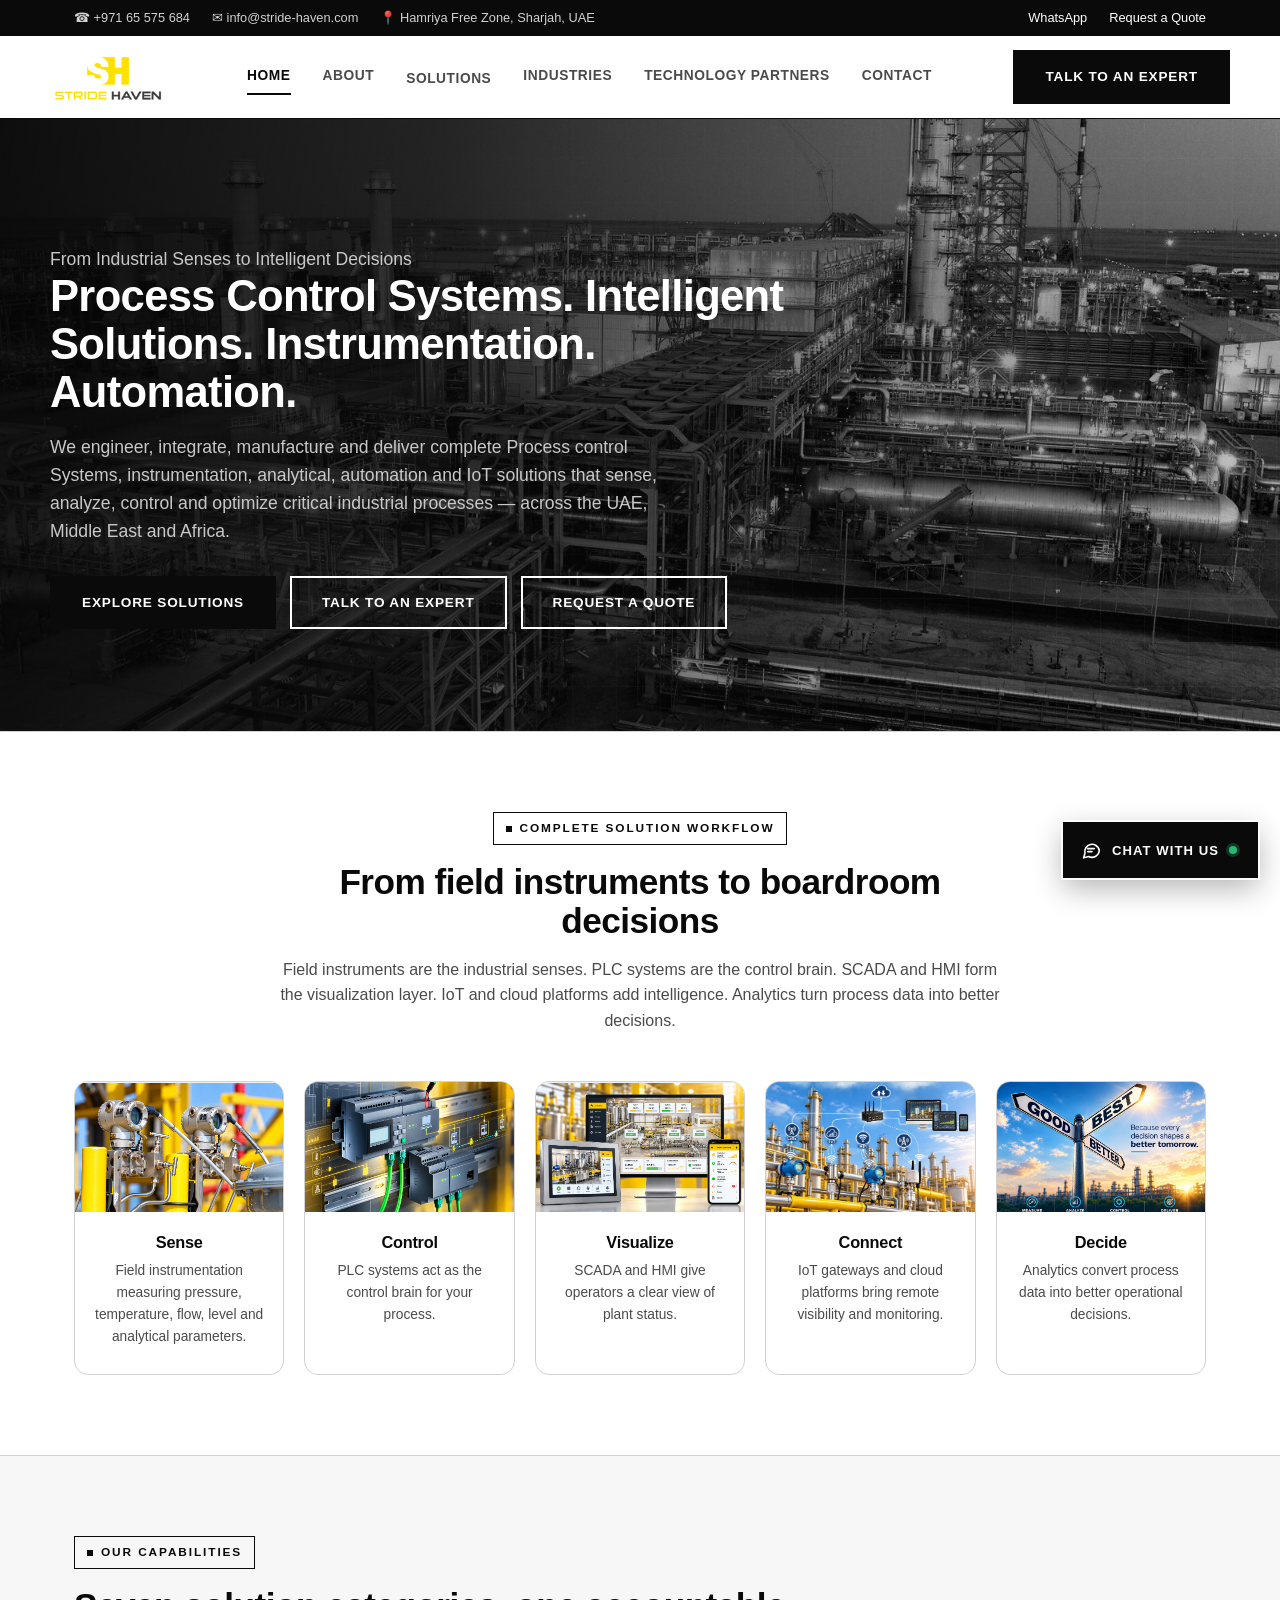
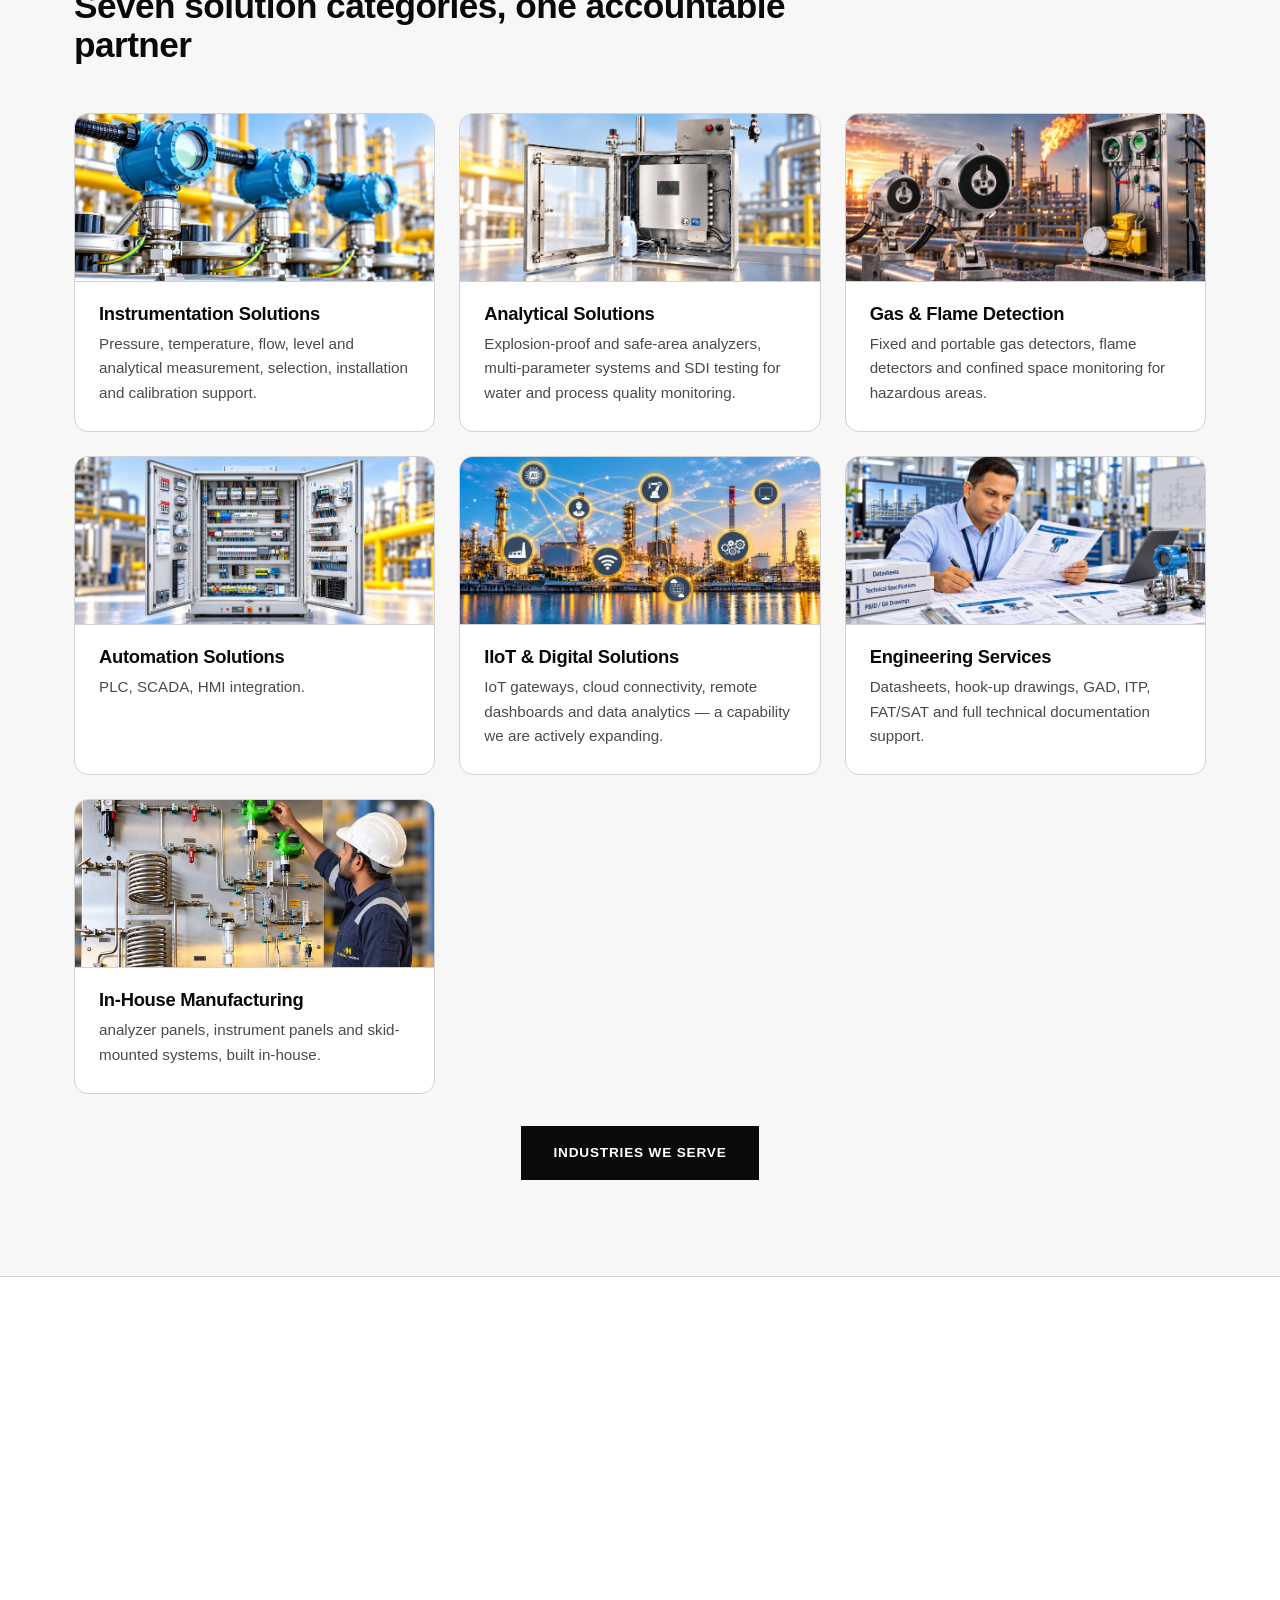
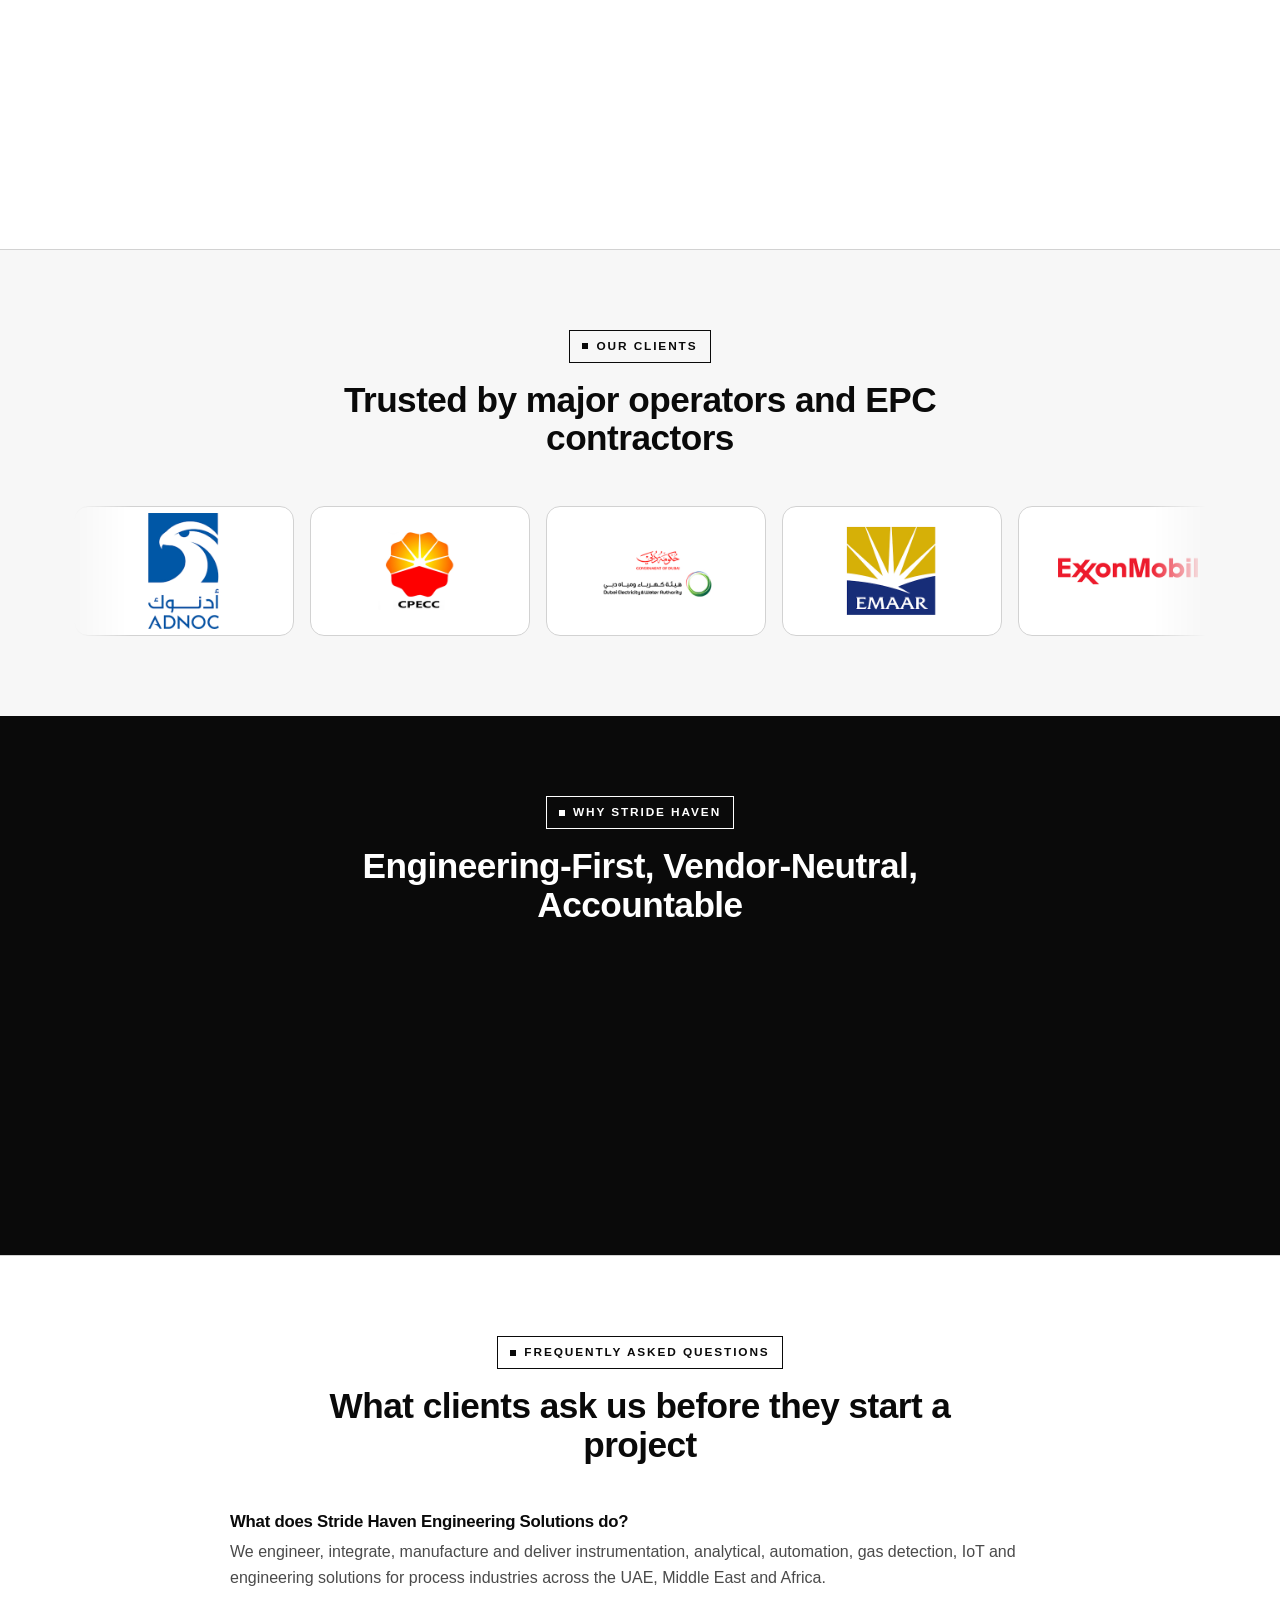
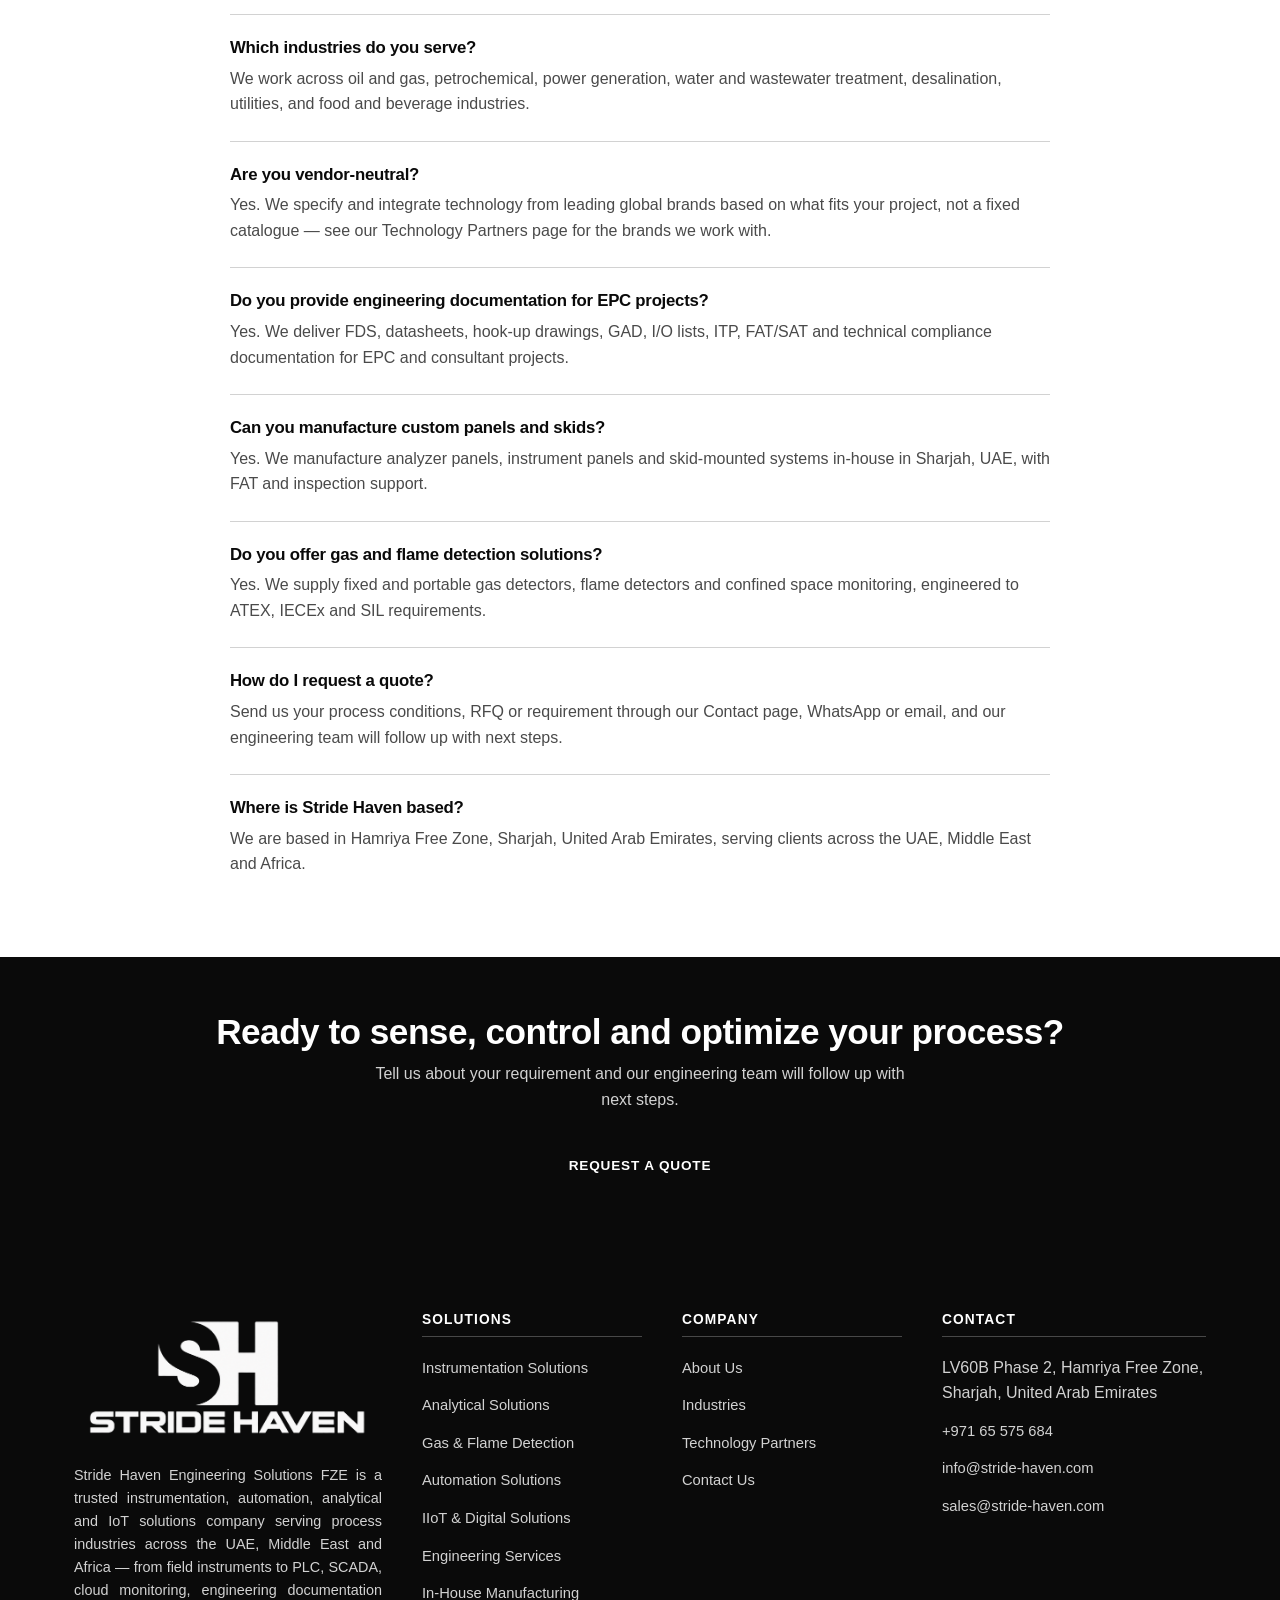
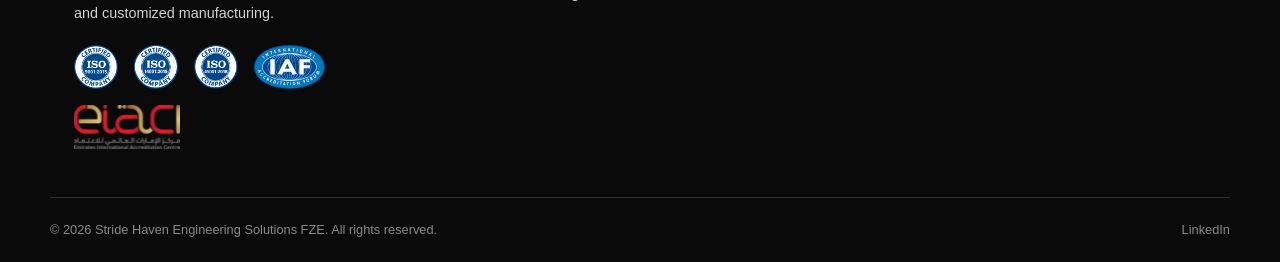
<file: index.html>
<!DOCTYPE html>
<html lang="en">
<head>
<meta charset="UTF-8">
<meta name="viewport" content="width=device-width, initial-scale=1.0">
<title>Instrumentation &amp; Automation Solutions UAE | Stride Haven</title>
<meta name="description" content="Instrumentation, analytical, automation, IoT and manufacturing solutions for process industries across the UAE, Middle East and Africa.">
<link rel="canonical" href="https://www.stride-haven.com/">
<link rel="icon" href="assets/img/logo-symbol.png" type="image/png">
<meta property="og:type" content="website">
<meta property="og:site_name" content="Stride Haven Engineering Solutions">
<meta property="og:title" content="Instrumentation &amp; Automation Solutions UAE | Stride Haven">
<meta property="og:description" content="Instrumentation, analytical, automation, IoT and manufacturing solutions for process industries across the UAE, Middle East and Africa.">
<meta property="og:url" content="https://www.stride-haven.com/">
<meta property="og:image" content="https://www.stride-haven.com/assets/img/banners/home-hero-plant-night.jpg">
<meta name="twitter:card" content="summary_large_image">
<meta name="twitter:title" content="Instrumentation &amp; Automation Solutions UAE | Stride Haven">
<meta name="twitter:description" content="Instrumentation, analytical, automation, IoT and manufacturing solutions for process industries across the UAE, Middle East and Africa.">
<meta name="twitter:image" content="https://www.stride-haven.com/assets/img/banners/home-hero-plant-night.jpg">
<link rel="stylesheet" href="assets/css/style.css?v=3">
<script type="application/ld+json">
{
  "@context": "https://schema.org",
  "@type": ["Organization", "ProfessionalService"],
  "name": "Stride Haven Engineering Solutions FZE",
  "url": "https://www.stride-haven.com",
  "logo": "https://www.stride-haven.com/assets/img/logo.png",
  "description": "Instrumentation, analytical, automation, IoT and engineering solutions for process industries across the UAE, Middle East and Africa.",
  "address": {
    "@type": "PostalAddress",
    "streetAddress": "LV60B Phase 2, Hamriya Free Zone",
    "addressLocality": "Sharjah",
    "postalCode": "4599",
    "addressCountry": "AE"
  },
  "geo": {"@type": "GeoCoordinates", "latitude": 25.4614, "longitude": 55.5050},
  "areaServed": ["United Arab Emirates", "Middle East", "Africa"],
  "telephone": "+97165575684",
  "email": "info@stride-haven.com",
  "contactPoint": {
    "@type": "ContactPoint",
    "telephone": "+971523466612",
    "contactType": "sales",
    "email": "info@stride-haven.com",
    "areaServed": ["AE", "Middle East", "Africa"],
    "availableLanguage": ["English", "Arabic"]
  },
  "sameAs": ["https://wa.me/971523466612"]
}
</script>
<link rel="preload" as="image" href="assets/img/banners/home-hero-plant-night.jpg">
</head>
<body>
<svg style="display:none" aria-hidden="true"><symbol id="icon-gauge" viewBox="0 0 24 24" fill="none" stroke="currentColor" stroke-width="1.6" stroke-linecap="round" stroke-linejoin="round"><circle cx="12" cy="13" r="7"/><line x1="12" y1="13" x2="15.5" y2="9.5"/><line x1="12" y1="4" x2="12" y2="6"/></symbol><symbol id="icon-thermometer" viewBox="0 0 24 24" fill="none" stroke="currentColor" stroke-width="1.6" stroke-linecap="round" stroke-linejoin="round"><path d="M12 3.5a2 2 0 0 0-2 2v8.7a4 4 0 1 0 4 0V5.5a2 2 0 0 0-2-2z"/><line x1="12" y1="7" x2="12" y2="14"/></symbol><symbol id="icon-wave" viewBox="0 0 24 24" fill="none" stroke="currentColor" stroke-width="1.6" stroke-linecap="round" stroke-linejoin="round"><path d="M2 12c1.8-3.5 3.6-3.5 5.4 0s3.6 3.5 5.4 0 3.6-3.5 5.4 0 3.6-3.5 5.4 0"/></symbol><symbol id="icon-layers" viewBox="0 0 24 24" fill="none" stroke="currentColor" stroke-width="1.6" stroke-linecap="round" stroke-linejoin="round"><rect x="4" y="5" width="16" height="3" rx="0.5"/><rect x="6.5" y="10.5" width="11" height="3" rx="0.5"/><rect x="9" y="16" width="6" height="3" rx="0.5"/></symbol><symbol id="icon-flask" viewBox="0 0 24 24" fill="none" stroke="currentColor" stroke-width="1.6" stroke-linecap="round" stroke-linejoin="round"><path d="M9.5 3h5M10.3 3v5.2l-4.6 8a2 2 0 0 0 1.8 3h9a2 2 0 0 0 1.8-3l-4.6-8V3"/><line x1="8.3" y1="14" x2="15.7" y2="14"/></symbol><symbol id="icon-cpu" viewBox="0 0 24 24" fill="none" stroke="currentColor" stroke-width="1.6" stroke-linecap="round" stroke-linejoin="round"><rect x="6.5" y="6.5" width="11" height="11" rx="1"/><rect x="9.5" y="9.5" width="5" height="5"/><line x1="12" y1="2" x2="12" y2="6.5"/><line x1="12" y1="17.5" x2="12" y2="22"/><line x1="2" y1="12" x2="6.5" y2="12"/><line x1="17.5" y1="12" x2="22" y2="12"/></symbol><symbol id="icon-monitor" viewBox="0 0 24 24" fill="none" stroke="currentColor" stroke-width="1.6" stroke-linecap="round" stroke-linejoin="round"><rect x="3" y="4.5" width="18" height="12" rx="1"/><line x1="8" y1="20" x2="16" y2="20"/><line x1="12" y1="16.5" x2="12" y2="20"/></symbol><symbol id="icon-sliders" viewBox="0 0 24 24" fill="none" stroke="currentColor" stroke-width="1.6" stroke-linecap="round" stroke-linejoin="round"><line x1="4" y1="6" x2="20" y2="6"/><circle cx="9" cy="6" r="1.8"/><line x1="4" y1="12" x2="20" y2="12"/><circle cx="15" cy="12" r="1.8"/><line x1="4" y1="18" x2="20" y2="18"/><circle cx="7" cy="18" r="1.8"/></symbol><symbol id="icon-network" viewBox="0 0 24 24" fill="none" stroke="currentColor" stroke-width="1.6" stroke-linecap="round" stroke-linejoin="round"><circle cx="12" cy="5" r="2"/><circle cx="5" cy="19" r="2"/><circle cx="19" cy="19" r="2"/><line x1="11" y1="6.7" x2="6" y2="17.2"/><line x1="13" y1="6.7" x2="18" y2="17.2"/></symbol><symbol id="icon-wifi" viewBox="0 0 24 24" fill="none" stroke="currentColor" stroke-width="1.6" stroke-linecap="round" stroke-linejoin="round"><path d="M4.5 11.5a11 11 0 0 1 15 0"/><path d="M7.8 15a6.5 6.5 0 0 1 8.4 0"/><circle cx="12" cy="18.5" r="1" fill="currentColor" stroke="none"/></symbol><symbol id="icon-cloud" viewBox="0 0 24 24" fill="none" stroke="currentColor" stroke-width="1.6" stroke-linecap="round" stroke-linejoin="round"><path d="M7 18a4 4 0 1 1 .7-7.9A5.5 5.5 0 0 1 18 12.3 3.5 3.5 0 0 1 17.5 18H7z"/></symbol><symbol id="icon-chart-bar" viewBox="0 0 24 24" fill="none" stroke="currentColor" stroke-width="1.6" stroke-linecap="round" stroke-linejoin="round"><line x1="4" y1="20" x2="4" y2="12"/><line x1="10" y1="20" x2="10" y2="7"/><line x1="16" y1="20" x2="16" y2="14"/><line x1="20" y1="20" x2="20" y2="4"/></symbol><symbol id="icon-ruler" viewBox="0 0 24 24" fill="none" stroke="currentColor" stroke-width="1.6" stroke-linecap="round" stroke-linejoin="round"><rect x="3" y="8" width="18" height="8" rx="1"/><line x1="7" y1="8" x2="7" y2="11"/><line x1="11" y1="8" x2="11" y2="12"/><line x1="15" y1="8" x2="15" y2="11"/></symbol><symbol id="icon-search" viewBox="0 0 24 24" fill="none" stroke="currentColor" stroke-width="1.6" stroke-linecap="round" stroke-linejoin="round"><circle cx="10.2" cy="10.2" r="6"/><line x1="14.6" y1="14.6" x2="20" y2="20"/></symbol><symbol id="icon-target" viewBox="0 0 24 24" fill="none" stroke="currentColor" stroke-width="1.6" stroke-linecap="round" stroke-linejoin="round"><circle cx="12" cy="12" r="8"/><circle cx="12" cy="12" r="4"/><circle cx="12" cy="12" r="0.8" fill="currentColor" stroke="none"/></symbol><symbol id="icon-shield-check" viewBox="0 0 24 24" fill="none" stroke="currentColor" stroke-width="1.6" stroke-linecap="round" stroke-linejoin="round"><path d="M12 3.2l6.5 2.6v5.6c0 4.3-2.8 7.7-6.5 8.6-3.7-.9-6.5-4.3-6.5-8.6V5.8z"/><polyline points="8.7,12.2 10.8,14.2 15.3,9.8"/></symbol><symbol id="icon-bolt" viewBox="0 0 24 24" fill="none" stroke="currentColor" stroke-width="1.6" stroke-linecap="round" stroke-linejoin="round"><polygon points="13,2 4.5,13.5 11,13.5 10,22 19.5,9.5 13,9.5"/></symbol><symbol id="icon-lightbulb" viewBox="0 0 24 24" fill="none" stroke="currentColor" stroke-width="1.6" stroke-linecap="round" stroke-linejoin="round"><path d="M9 18.5h6M10 21h4M12 2.5a6 6 0 0 0-3.5 10.9c.6.4 1 1.1 1 1.9v.2h5v-.2c0-.8.4-1.5 1-1.9A6 6 0 0 0 12 2.5z"/></symbol><symbol id="icon-users" viewBox="0 0 24 24" fill="none" stroke="currentColor" stroke-width="1.6" stroke-linecap="round" stroke-linejoin="round"><circle cx="9" cy="8" r="3"/><path d="M3 20c0-3.3 2.7-6 6-6s6 2.7 6 6"/><circle cx="17.5" cy="9" r="2.3"/><path d="M15.8 14.1a5 5 0 0 1 5.2 5"/></symbol><symbol id="icon-file-text" viewBox="0 0 24 24" fill="none" stroke="currentColor" stroke-width="1.6" stroke-linecap="round" stroke-linejoin="round"><path d="M7 3h6.5l4.5 4.5V21H7z"/><line x1="10" y1="12.5" x2="15" y2="12.5"/><line x1="10" y1="15.5" x2="15" y2="15.5"/><line x1="10" y1="9.5" x2="12" y2="9.5"/></symbol><symbol id="icon-wrench" viewBox="0 0 24 24" fill="none" stroke="currentColor" stroke-width="1.6" stroke-linecap="round" stroke-linejoin="round"><path d="M20.5 6.8a4 4 0 0 1-5.3 4.8L8.5 18.3l-2.8-2.8 6.7-6.7a4 4 0 0 1 4.8-5.3l-2.6 2.6 1.4 1.4z"/></symbol><symbol id="icon-box" viewBox="0 0 24 24" fill="none" stroke="currentColor" stroke-width="1.6" stroke-linecap="round" stroke-linejoin="round"><polygon points="12,3 21,7.5 21,16.5 12,21 3,16.5 3,7.5"/><line x1="12" y1="12" x2="21" y2="7.5"/><line x1="12" y1="12" x2="3" y2="7.5"/><line x1="12" y1="12" x2="12" y2="21"/></symbol><symbol id="icon-cable" viewBox="0 0 24 24" fill="none" stroke="currentColor" stroke-width="1.6" stroke-linecap="round" stroke-linejoin="round"><path d="M3 7c4 0 4 4 8 4s4-4 8-4M3 15c4 0 4 4 8 4s4-4 8-4"/></symbol><symbol id="icon-flame" viewBox="0 0 24 24" fill="none" stroke="currentColor" stroke-width="1.6" stroke-linecap="round" stroke-linejoin="round"><path d="M12 21.5c-3.6 0-5.8-2.5-5.8-5.6 0-2.6 1.7-3.7 2.6-6 .8 1.7 1.7 1.7 1.7 3.3 0-2.6.9-4.3 2.6-6 .9 2.6 3.5 4.3 3.5 8.7 0 2.6-1.7 5.6-4.6 5.6z"/></symbol><symbol id="icon-droplet" viewBox="0 0 24 24" fill="none" stroke="currentColor" stroke-width="1.6" stroke-linecap="round" stroke-linejoin="round"><path d="M12 2.5c3.6 5.3 6.2 8.5 6.2 11.7A6.2 6.2 0 1 1 5.8 14.2c0-3.2 2.6-6.4 6.2-11.7z"/></symbol><symbol id="icon-recycle" viewBox="0 0 24 24" fill="none" stroke="currentColor" stroke-width="1.6" stroke-linecap="round" stroke-linejoin="round"><path d="M4.5 12a7.5 7.5 0 0 1 13.1-5"/><path d="M19.5 12a7.5 7.5 0 0 1-13.1 5"/><polyline points="16.6,3.8 17.6,7 14.4,7.6"/><polyline points="7.4,20.2 6.4,17 9.6,16.4"/></symbol><symbol id="icon-leaf" viewBox="0 0 24 24" fill="none" stroke="currentColor" stroke-width="1.6" stroke-linecap="round" stroke-linejoin="round"><path d="M5 21c0-9 6-15 15-15 0 9-6 15-15 15z"/><path d="M5 21c2-4.5 5.3-7.7 9-9.7"/></symbol><symbol id="icon-gear" viewBox="0 0 24 24" fill="none" stroke="currentColor" stroke-width="1.6" stroke-linecap="round" stroke-linejoin="round"><circle cx="12" cy="12" r="3.2"/><path d="M12 2.5v3M12 18.5v3M4.6 4.6l2.1 2.1M17.3 17.3l2.1 2.1M2 12h3M19 12h3M4.6 19.4l2.1-2.1M17.3 6.7l2.1-2.1"/></symbol><symbol id="icon-check" viewBox="0 0 24 24" fill="none" stroke="currentColor" stroke-width="1.6" stroke-linecap="round" stroke-linejoin="round"><polyline points="4.5,12.5 9.5,17.5 19.5,6.5"/></symbol><symbol id="icon-quote" viewBox="0 0 24 24" fill="none" stroke="currentColor" stroke-width="1.6" stroke-linecap="round" stroke-linejoin="round"><path d="M7 6.5C4.5 8 3.5 10.3 3.5 13c0 2.5 1.7 4.3 3.8 4.3 1.8 0 3.2-1.4 3.2-3.2 0-1.7-1.2-3-2.9-3-.3 0-.6 0-.8.1.2-1.9 1.6-3.5 3.5-4.4L7 6.5zM16 6.5c-2.5 1.5-3.5 3.8-3.5 6.5 0 2.5 1.7 4.3 3.8 4.3 1.8 0 3.2-1.4 3.2-3.2 0-1.7-1.2-3-2.9-3-.3 0-.6 0-.8.1.2-1.9 1.6-3.5 3.5-4.4L16 6.5z" stroke="none" fill="currentColor"/></symbol></svg>
<div class="topbar">
  <div class="container">
    <div class="topbar-contacts">
      <span>&#9742; +971 65 575 684</span>
      <span>&#9993; info@stride-haven.com</span>
      <span>&#128205; Hamriya Free Zone, Sharjah, UAE</span>
    </div>
    <div class="topbar-contacts">
      <a href="https://wa.me/971523466612" target="_blank" rel="noopener">WhatsApp</a>
      <a href="contact.html">Request a Quote</a>
    </div>
  </div>
</div>

<header class="site-header">
  <div class="container nav">
    <a href="index.html" class="brand">
      <img src="assets/img/logo.png" width="700" height="303" alt="Stride Haven Engineering Solutions logo">
    </a>
    <nav class="nav-links">
      <a href="index.html" class="active">Home</a>
      <a href="about.html">About</a>
      <div class="has-dropdown"><a href="solutions.html" class="">Solutions</a><div class="dropdown-panel"><a href="instrumentation-solutions.html">Instrumentation Solutions</a><a href="analytical-solutions.html">Analytical Solutions</a><a href="gas-detection-solutions.html">Gas &amp; Flame Detection</a><a href="automation-solutions.html">Automation Solutions</a><a href="iiot-solutions.html">IIoT & Digital Solutions</a><a href="engineering-services.html">Engineering Services</a><a href="manufacturing-solutions.html">In-House Manufacturing</a></div></div>
      <a href="industries.html">Industries</a>
      <a href="technology-partners.html">Technology Partners</a>
      <a href="contact.html">Contact</a>
    </nav>
    <div class="nav-cta">
      <a href="contact.html" class="btn btn-dark">Talk to an Expert</a>
      <button class="nav-toggle" aria-label="Toggle navigation"><span></span><span></span><span></span></button>
    </div>
  </div>
</header>

<section class="hero" style="background-image:url('assets/img/banners/home-hero-plant-night.jpg');">
  <div class="container hero-split">
    <div class="hero-copy">
      <span class="lead">From Industrial Senses to Intelligent Decisions</span>
      <h1>Process Control Systems. Intelligent Solutions. Instrumentation.<br>Automation.</h1>
      <p class="lead">We engineer, integrate, manufacture and deliver complete Process control Systems, instrumentation, analytical, automation and IoT solutions that sense, analyze, control and optimize critical industrial processes &mdash; across the UAE, Middle East and Africa.</p>
      <div class="hero-actions">
        <a href="solutions.html" class="btn btn-primary">Explore Solutions</a>
        <a href="contact.html" class="btn btn-outline">Talk to an Expert</a>
        <a href="contact.html" class="btn btn-outline">Request a Quote</a>
      </div>
    </div>
  </div>
</section>

<section class="section">
  <div class="container">
    <div class="section-head center">
      <span class="eyebrow">Complete Solution Workflow</span>
      <h2>From field instruments to boardroom decisions</h2>
      <p>Field instruments are the industrial senses. PLC systems are the control brain. SCADA and HMI form the visualization layer. IoT and cloud platforms add intelligence. Analytics turn process data into better decisions.</p>
    </div>
    <div class="workflow-row">
      <div class="workflow-step">
        <div class="wf-photo"><img src="assets/img/photos/sense.png" width="1594" height="987" alt="Sense" loading="lazy" style="object-fit:contain;"></div>
        <div class="wf-body"><h3>Sense</h3><p>Field instrumentation measuring pressure, temperature, flow, level and analytical parameters.</p></div>
      </div>
      <div class="workflow-step">
        <div class="wf-photo"><img src="assets/img/photos/control.jpeg" width="1593" height="987" alt="Control" loading="lazy"></div>
        <div class="wf-body"><h3>Control</h3><p>PLC systems act as the control brain for your process.</p></div>
      </div>
      <div class="workflow-step">
        <div class="wf-photo"><img src="assets/img/photos/visualize.jpeg" width="1594" height="987" alt="Visualize" loading="lazy" style="object-fit:contain;"></div>
        <div class="wf-body"><h3>Visualize</h3><p>SCADA and HMI give operators a clear view of plant status.</p></div>
      </div>
      <div class="workflow-step">
        <div class="wf-photo"><img src="assets/img/photos/connect1.jpeg" width="1200" height="743" alt="Connect" loading="lazy"></div>
        <div class="wf-body"><h3>Connect</h3><p>IoT gateways and cloud platforms bring remote visibility and monitoring.</p></div>
      </div>
      <div class="workflow-step">
        <div class="wf-photo"><img src="assets/img/photos/decide.jpeg" width="1374" height="1145" alt="Decide" loading="lazy"></div>
        <div class="wf-body"><h3>Decide</h3><p>Analytics convert process data into better operational decisions.</p></div>
      </div>
    </div>
  </div>
</section>

<section class="section section--gray">
  <div class="container">
    <div class="section-head">
      <span class="eyebrow">Our Capabilities</span>
      <h2>Seven solution categories, one accountable partner</h2>
    </div>
    <div class="grid grid-3">
      <a href="instrumentation-solutions.html" class="card card--product">
        <div class="product-photo-wrap"><img src="assets/img/photos/instrumentation_solns.jpeg" width="1600" height="745" alt="Instrumentation Solutions" loading="lazy" style="object-position: top;" onerror="this.parentElement.style.display='none';this.closest('.card').classList.remove('card--product');this.closest('.card').insertAdjacentHTML('afterbegin','<div class=&quot;icon-badge&quot;><svg class=&quot;icon&quot; aria-hidden=&quot;true&quot;><use href=&quot;#icon-gauge&quot;></use></svg></div>');"></div>
        <div class="card-body"><h3>Instrumentation Solutions</h3><p>Pressure, temperature, flow, level and analytical measurement, selection, installation and calibration support.</p></div>
      </a>
      <a href="analytical-solutions.html" class="card card--product">
        <div class="product-photo-wrap"><img src="assets/img/photos/analytical_soln.jpeg" width="1600" height="745" alt="Analytical Solutions" loading="lazy"  onerror="this.parentElement.style.display='none';this.closest('.card').classList.remove('card--product');this.closest('.card').insertAdjacentHTML('afterbegin','<div class=&quot;icon-badge&quot;><svg class=&quot;icon&quot; aria-hidden=&quot;true&quot;><use href=&quot;#icon-flask&quot;></use></svg></div>');"></div>
        <div class="card-body"><h3>Analytical Solutions</h3><p>Explosion-proof and safe-area analyzers, multi-parameter systems and SDI testing for water and process quality monitoring.</p></div>
      </a>
     <a href="gas-detection-solutions.html" class="card card--product">
        <div class="product-photo-wrap"><img src="assets/img/photos/gas.jpeg" width="1600" height="900" alt="Gas &amp; Flame Detection" loading="lazy" onerror="this.parentElement.style.display='none';this.closest('.card').classList.remove('card--product');this.closest('.card').insertAdjacentHTML('afterbegin','<div class=&quot;icon-badge&quot;><svg class=&quot;icon&quot; aria-hidden=&quot;true&quot;><use href=&quot;#icon-flame&quot;></use></svg></div>');"></div>
        <div class="card-body"><h3>Gas &amp; Flame Detection</h3><p>Fixed and portable gas detectors, flame detectors and confined space monitoring for hazardous areas.</p></div>
      </a>
      <a href="automation-solutions.html" class="card card--product">
        <div class="product-photo-wrap"><img src="assets/img/photos/automation_soln.jpeg" width="1600" height="745" alt="Automation Solutions" loading="lazy" onerror="this.parentElement.style.display='none';this.closest('.card').classList.remove('card--product');this.closest('.card').insertAdjacentHTML('afterbegin','<div class=&quot;icon-badge&quot;><svg class=&quot;icon&quot; aria-hidden=&quot;true&quot;><use href=&quot;#icon-cpu&quot;></use></svg></div>');"></div>
        <div class="card-body"><h3>Automation Solutions</h3><p>PLC, SCADA, HMI integration.</p></div>
      </a>
      <a href="iiot-solutions.html" class="card card--product">
        <div class="product-photo-wrap"><img src="assets/img/photos/iiot.jpeg" width="1600" height="745" alt="IIoT &amp; Digital Solutions" loading="lazy" onerror="this.parentElement.style.display='none';this.closest('.card').classList.remove('card--product');this.closest('.card').insertAdjacentHTML('afterbegin','<div class=&quot;icon-badge&quot;><svg class=&quot;icon&quot; aria-hidden=&quot;true&quot;><use href=&quot;#icon-wifi&quot;></use></svg></div>');"></div>
        <div class="card-body"><h3>IIoT &amp; Digital Solutions</h3><p>IoT gateways, cloud connectivity, remote dashboards and data analytics &mdash; a capability we are actively expanding.</p></div>
      </a>
      <a href="engineering-services.html" class="card card--product">
        <div class="product-photo-wrap"><img src="assets/img/photos/engineering_service.jpeg" width="1600" height="745" alt="Engineering Services" loading="lazy" onerror="this.parentElement.style.display='none';this.closest('.card').classList.remove('card--product');this.closest('.card').insertAdjacentHTML('afterbegin','<div class=&quot;icon-badge&quot;><svg class=&quot;icon&quot; aria-hidden=&quot;true&quot;><use href=&quot;#icon-file-text&quot;></use></svg></div>');"></div>
        <div class="card-body"><h3>Engineering Services</h3><p>Datasheets, hook-up drawings, GAD, ITP, FAT/SAT and full technical documentation support.</p></div>
      </a>
      <a href="manufacturing-solutions.html" class="card card--product">
        <div class="product-photo-wrap"><img src="assets/img/photos/sampling-skid.png" width="1198" height="1313" alt="In-House Manufacturing" loading="lazy" style="object-position: center 25%;" onerror="this.parentElement.style.display='none';this.closest('.card').classList.remove('card--product');this.closest('.card').insertAdjacentHTML('afterbegin','<div class=&quot;icon-badge&quot;><svg class=&quot;icon&quot; aria-hidden=&quot;true&quot;><use href=&quot;#icon-wrench&quot;></use></svg></div>');"></div>
        <div class="card-body"><h3>In-House Manufacturing</h3><p>analyzer panels, instrument panels and skid-mounted systems, built in-house.</p></div>
      </a>
    </div>
    <p style="text-align:center;margin-top:32px;"><a href="industries.html" class="btn btn-dark">Industries We Serve</a></p>
  </div>
</section>

<section class="section--tight">
  <div class="container">
    <div class="photo-band" style="background-image:url('assets/img/banners/engineers-worksite-banner.webp');">
      <div class="photo-band-caption">
        <span class="eyebrow">Precision at Every Level</span>
        <p>Our solutions are built with accuracy and attention to details.</p>
      </div>
    </div>
  </div>
</section>

<section class="section section--gray">
  <div class="container">
    <div class="section-head center">
      <span class="eyebrow">Our Clients</span>
      <h2>Trusted by major operators and EPC contractors</h2>
    </div>
    <div class="clients-marquee">
      <div class="clients-track">
        <div class="client-item"><img src="assets/img/clients/Adnoc.jpg" width="336" height="280" alt="ADNOC" loading="lazy" onerror="this.closest('.client-item').classList.add('client-item--text');this.closest('.client-item').textContent='ADNOC';this.remove();"></div><div class="client-item"><img src="assets/img/clients/CPECC.jpg" width="336" height="280" alt="CPECC" loading="lazy" onerror="this.closest('.client-item').classList.add('client-item--text');this.closest('.client-item').textContent='CPECC';this.remove();"></div><div class="client-item"><img src="assets/img/clients/DEWA.jpg" width="336" height="280" alt="DEWA" loading="lazy" onerror="this.closest('.client-item').classList.add('client-item--text');this.closest('.client-item').textContent='DEWA';this.remove();"></div><div class="client-item"><img src="assets/img/clients/EMAAR.jpg" width="336" height="280" alt="EMAAR" loading="lazy" onerror="this.closest('.client-item').classList.add('client-item--text');this.closest('.client-item').textContent='EMAAR';this.remove();"></div><div class="client-item"><img src="assets/img/clients/EXON.jpg" width="336" height="280" alt="ExxonMobil" loading="lazy" onerror="this.closest('.client-item').classList.add('client-item--text');this.closest('.client-item').textContent='ExxonMobil';this.remove();"></div><div class="client-item"><img src="assets/img/clients/KNPC.jpg" width="336" height="280" alt="KNPC" loading="lazy" onerror="this.closest('.client-item').classList.add('client-item--text');this.closest('.client-item').textContent='KNPC';this.remove();"></div><div class="client-item"><img src="assets/img/clients/KOC.jpg" width="336" height="280" alt="KOC" loading="lazy" onerror="this.closest('.client-item').classList.add('client-item--text');this.closest('.client-item').textContent='KOC';this.remove();"></div><div class="client-item"><img src="assets/img/clients/SABIC.jpg" width="336" height="280" alt="SABIC" loading="lazy" onerror="this.closest('.client-item').classList.add('client-item--text');this.closest('.client-item').textContent='SABIC';this.remove();"></div><div class="client-item"><img src="assets/img/partners/samsung-ea.png" width="413" height="78" alt="Samsung E&amp;A" loading="lazy" onerror="this.closest('.client-item').classList.add('client-item--text');this.closest('.client-item').textContent='Samsung E&amp;A';this.remove();"></div><div class="client-item"><img src="assets/img/clients/SaudiAramco.jpg" width="336" height="280" alt="Saudi Aramco" loading="lazy" onerror="this.closest('.client-item').classList.add('client-item--text');this.closest('.client-item').textContent='Saudi Aramco';this.remove();"></div><div class="client-item"><img src="assets/img/partners/slb.svg" width="47" height="350" alt="SLB" loading="lazy" onerror="this.closest('.client-item').classList.add('client-item--text');this.closest('.client-item').textContent='SLB';this.remove();"></div><div class="client-item"><img src="assets/img/clients/SEAWA.jpg" width="336" height="280" alt="SEAWA" loading="lazy" onerror="this.closest('.client-item').classList.add('client-item--text');this.closest('.client-item').textContent='SEAWA';this.remove();"></div><div class="client-item"><img src="assets/img/clients/SHELL.jpg" width="336" height="280" alt="Shell" loading="lazy" onerror="this.closest('.client-item').classList.add('client-item--text');this.closest('.client-item').textContent='Shell';this.remove();"></div><div class="client-item"><img src="assets/img/clients/TECHNIP.jpg" width="336" height="280" alt="Technip" loading="lazy" onerror="this.closest('.client-item').classList.add('client-item--text');this.closest('.client-item').textContent='Technip';this.remove();"></div><div class="client-item"><img src="assets/img/clients/WORLEY.jpg" width="336" height="280" alt="Worley" loading="lazy" onerror="this.closest('.client-item').classList.add('client-item--text');this.closest('.client-item').textContent='Worley';this.remove();"></div><div class="client-item"><img src="assets/img/partners/dragonoil.png" width="250" height="188" alt="Dragon Oil" loading="lazy" onerror="this.closest('.client-item').classList.add('client-item--text');this.closest('.client-item').textContent='Dragon Oil';this.remove();"></div><div class="client-item"><img src="assets/img/partners/socar.png" width="600" height="171" alt="SOCAR" loading="lazy" onerror="this.closest('.client-item').classList.add('client-item--text');this.closest('.client-item').textContent='SOCAR';this.remove();"></div><div class="client-item"><img src="assets/img/partners/oq.svg" width="90" height="40" alt="OQ" loading="lazy" onerror="this.closest('.client-item').classList.add('client-item--text');this.closest('.client-item').textContent='OQ';this.remove();"></div><div class="client-item"><img src="assets/img/partners/drydocks.svg" width="79" height="48" alt="Drydocks World" loading="lazy" onerror="this.closest('.client-item').classList.add('client-item--text');this.closest('.client-item').textContent='Drydocks World';this.remove();"></div><div class="client-item"><img src="assets/img/partners/imdaad.png" width="244" height="228" alt="Imdaad" loading="lazy" onerror="this.closest('.client-item').classList.add('client-item--text');this.closest('.client-item').textContent='Imdaad';this.remove();"></div><div class="client-item"><img src="assets/img/partners/halliburton.svg" width="244" height="17" alt="Halliburton" loading="lazy" onerror="this.closest('.client-item').classList.add('client-item--text');this.closest('.client-item').textContent='Halliburton';this.remove();"></div><div class="client-item"><img src="assets/img/partners/emsteel.png" width="500" height="124" alt="EMSTEEL" loading="lazy" onerror="this.closest('.client-item').classList.add('client-item--text');this.closest('.client-item').textContent='EMSTEEL';this.remove();"></div><div class="client-item"><img src="assets/img/partners/basrahgas.svg" width="302" height="90" alt="Basrah Gas Company" loading="lazy" onerror="this.closest('.client-item').classList.add('client-item--text');this.closest('.client-item').textContent='Basrah Gas Company';this.remove();"></div><div class="client-item"><img src="assets/img/partners/boc.png" width="225" height="265" alt="Basra Oil Company" loading="lazy" onerror="this.closest('.client-item').classList.add('client-item--text');this.closest('.client-item').textContent='Basra Oil Company';this.remove();"></div><div class="client-item" aria-hidden="true"><img src="assets/img/clients/Adnoc.jpg" width="336" height="280" alt="ADNOC" loading="lazy" onerror="this.closest('.client-item').classList.add('client-item--text');this.closest('.client-item').textContent='ADNOC';this.remove();"></div><div class="client-item" aria-hidden="true"><img src="assets/img/clients/CPECC.jpg" width="336" height="280" alt="CPECC" loading="lazy" onerror="this.closest('.client-item').classList.add('client-item--text');this.closest('.client-item').textContent='CPECC';this.remove();"></div><div class="client-item" aria-hidden="true"><img src="assets/img/clients/DEWA.jpg" width="336" height="280" alt="DEWA" loading="lazy" onerror="this.closest('.client-item').classList.add('client-item--text');this.closest('.client-item').textContent='DEWA';this.remove();"></div><div class="client-item" aria-hidden="true"><img src="assets/img/clients/EMAAR.jpg" width="336" height="280" alt="EMAAR" loading="lazy" onerror="this.closest('.client-item').classList.add('client-item--text');this.closest('.client-item').textContent='EMAAR';this.remove();"></div><div class="client-item" aria-hidden="true"><img src="assets/img/clients/EXON.jpg" width="336" height="280" alt="ExxonMobil" loading="lazy" onerror="this.closest('.client-item').classList.add('client-item--text');this.closest('.client-item').textContent='ExxonMobil';this.remove();"></div><div class="client-item" aria-hidden="true"><img src="assets/img/clients/KNPC.jpg" width="336" height="280" alt="KNPC" loading="lazy" onerror="this.closest('.client-item').classList.add('client-item--text');this.closest('.client-item').textContent='KNPC';this.remove();"></div><div class="client-item" aria-hidden="true"><img src="assets/img/clients/KOC.jpg" width="336" height="280" alt="KOC" loading="lazy" onerror="this.closest('.client-item').classList.add('client-item--text');this.closest('.client-item').textContent='KOC';this.remove();"></div><div class="client-item" aria-hidden="true"><img src="assets/img/clients/SABIC.jpg" width="336" height="280" alt="SABIC" loading="lazy" onerror="this.closest('.client-item').classList.add('client-item--text');this.closest('.client-item').textContent='SABIC';this.remove();"></div><div class="client-item" aria-hidden="true"><img src="assets/img/partners/samsung-ea.png" width="413" height="78" alt="Samsung E&amp;A" loading="lazy" onerror="this.closest('.client-item').classList.add('client-item--text');this.closest('.client-item').textContent='Samsung E&amp;A';this.remove();"></div><div class="client-item" aria-hidden="true"><img src="assets/img/clients/SaudiAramco.jpg" width="336" height="280" alt="Saudi Aramco" loading="lazy" onerror="this.closest('.client-item').classList.add('client-item--text');this.closest('.client-item').textContent='Saudi Aramco';this.remove();"></div><div class="client-item" aria-hidden="true"><img src="assets/img/partners/slb.svg" width="47" height="350" alt="SLB" loading="lazy" onerror="this.closest('.client-item').classList.add('client-item--text');this.closest('.client-item').textContent='SLB';this.remove();"></div><div class="client-item" aria-hidden="true"><img src="assets/img/clients/SEAWA.jpg" width="336" height="280" alt="SEAWA" loading="lazy" onerror="this.closest('.client-item').classList.add('client-item--text');this.closest('.client-item').textContent='SEAWA';this.remove();"></div><div class="client-item" aria-hidden="true"><img src="assets/img/clients/SHELL.jpg" width="336" height="280" alt="Shell" loading="lazy" onerror="this.closest('.client-item').classList.add('client-item--text');this.closest('.client-item').textContent='Shell';this.remove();"></div><div class="client-item" aria-hidden="true"><img src="assets/img/clients/TECHNIP.jpg" width="336" height="280" alt="Technip" loading="lazy" onerror="this.closest('.client-item').classList.add('client-item--text');this.closest('.client-item').textContent='Technip';this.remove();"></div><div class="client-item" aria-hidden="true"><img src="assets/img/clients/WORLEY.jpg" width="336" height="280" alt="Worley" loading="lazy" onerror="this.closest('.client-item').classList.add('client-item--text');this.closest('.client-item').textContent='Worley';this.remove();"></div><div class="client-item" aria-hidden="true"><img src="assets/img/partners/dragonoil.png" width="250" height="188" alt="Dragon Oil" loading="lazy" onerror="this.closest('.client-item').classList.add('client-item--text');this.closest('.client-item').textContent='Dragon Oil';this.remove();"></div><div class="client-item" aria-hidden="true"><img src="assets/img/partners/socar.png" width="600" height="171" alt="SOCAR" loading="lazy" onerror="this.closest('.client-item').classList.add('client-item--text');this.closest('.client-item').textContent='SOCAR';this.remove();"></div><div class="client-item" aria-hidden="true"><img src="assets/img/partners/oq.svg" width="90" height="40" alt="OQ" loading="lazy" onerror="this.closest('.client-item').classList.add('client-item--text');this.closest('.client-item').textContent='OQ';this.remove();"></div><div class="client-item" aria-hidden="true"><img src="assets/img/partners/drydocks.svg" width="79" height="48" alt="Drydocks World" loading="lazy" onerror="this.closest('.client-item').classList.add('client-item--text');this.closest('.client-item').textContent='Drydocks World';this.remove();"></div><div class="client-item" aria-hidden="true"><img src="assets/img/partners/imdaad.png" width="244" height="228" alt="Imdaad" loading="lazy" onerror="this.closest('.client-item').classList.add('client-item--text');this.closest('.client-item').textContent='Imdaad';this.remove();"></div><div class="client-item" aria-hidden="true"><img src="assets/img/partners/halliburton.svg" width="244" height="17" alt="Halliburton" loading="lazy" onerror="this.closest('.client-item').classList.add('client-item--text');this.closest('.client-item').textContent='Halliburton';this.remove();"></div><div class="client-item" aria-hidden="true"><img src="assets/img/partners/emsteel.png" width="500" height="124" alt="EMSTEEL" loading="lazy" onerror="this.closest('.client-item').classList.add('client-item--text');this.closest('.client-item').textContent='EMSTEEL';this.remove();"></div><div class="client-item" aria-hidden="true"><img src="assets/img/partners/basrahgas.svg" width="302" height="90" alt="Basrah Gas Company" loading="lazy" onerror="this.closest('.client-item').classList.add('client-item--text');this.closest('.client-item').textContent='Basrah Gas Company';this.remove();"></div><div class="client-item" aria-hidden="true"><img src="assets/img/partners/boc.png" width="225" height="265" alt="Basra Oil Company" loading="lazy" onerror="this.closest('.client-item').classList.add('client-item--text');this.closest('.client-item').textContent='Basra Oil Company';this.remove();"></div>
      </div>
    </div>
    </div>
  </div>
</section>

<section class="section section--dark">
  <div class="container">
    <div class="section-head center">
      <span class="eyebrow">Why Stride Haven</span>
      <h2>Engineering-First, Vendor-Neutral, Accountable</h2>
    </div>
    <div class="stat-bar">
      <div class="stat" style="background:rgba(255,255,255,0.05);border-color:rgba(255,255,255,0.14);">
        <div class="stat-num" style="color:#fff;"><span>5+</span></div>
        <div class="stat-label" style="color:#B9B9B6;">Years of Experience</div>
      </div>
      <div class="stat" style="background:rgba(255,255,255,0.05);border-color:rgba(255,255,255,0.14);">
        <div class="stat-num" style="color:#fff;"><span>1000+</span></div>
        <div class="stat-label" style="color:#B9B9B6;">Projects Delivered</div>
      </div>
      <div class="stat" style="background:rgba(255,255,255,0.05);border-color:rgba(255,255,255,0.14);">
        <div class="stat-num" style="color:#fff;"><span>100+</span></div>
        <div class="stat-label" style="color:#B9B9B6;">Clients Served</div>
      </div>
      <div class="stat" style="background:rgba(255,255,255,0.05);border-color:rgba(255,255,255,0.14);">
        <div class="stat-num" style="color:#fff;"><span>24/7</span></div>
        <div class="stat-label" style="color:#B9B9B6;">Technical Support</div>
      </div>
    </div>
  </div>
</section>

<section class="section">
  <div class="container">
    <div class="section-head center">
      <span class="eyebrow">Frequently Asked Questions</span>
      <h2>What clients ask us before they start a project</h2>
    </div>
    <div class="faq-list">
      <div class="faq-item">
        <h3>What does Stride Haven Engineering Solutions do?</h3>
        <p>We engineer, integrate, manufacture and deliver instrumentation, analytical, automation, gas detection, IoT and engineering solutions for process industries across the UAE, Middle East and Africa.</p>
      </div>
      <div class="faq-item">
        <h3>Which industries do you serve?</h3>
        <p>We work across oil and gas, petrochemical, power generation, water and wastewater treatment, desalination, utilities, and food and beverage industries.</p>
      </div>
      <div class="faq-item">
        <h3>Are you vendor-neutral?</h3>
        <p>Yes. We specify and integrate technology from leading global brands based on what fits your project, not a fixed catalogue &mdash; see our Technology Partners page for the brands we work with.</p>
      </div>
      <div class="faq-item">
        <h3>Do you provide engineering documentation for EPC projects?</h3>
        <p>Yes. We deliver FDS, datasheets, hook-up drawings, GAD, I/O lists, ITP, FAT/SAT and technical compliance documentation for EPC and consultant projects.</p>
      </div>
      <div class="faq-item">
        <h3>Can you manufacture custom panels and skids?</h3>
        <p>Yes. We manufacture analyzer panels, instrument panels and skid-mounted systems in-house in Sharjah, UAE, with FAT and inspection support.</p>
      </div>
      <div class="faq-item">
        <h3>Do you offer gas and flame detection solutions?</h3>
        <p>Yes. We supply fixed and portable gas detectors, flame detectors and confined space monitoring, engineered to ATEX, IECEx and SIL requirements.</p>
      </div>
      <div class="faq-item">
        <h3>How do I request a quote?</h3>
        <p>Send us your process conditions, RFQ or requirement through our Contact page, WhatsApp or email, and our engineering team will follow up with next steps.</p>
      </div>
      <div class="faq-item">
        <h3>Where is Stride Haven based?</h3>
        <p>We are based in Hamriya Free Zone, Sharjah, United Arab Emirates, serving clients across the UAE, Middle East and Africa.</p>
      </div>
    </div>
  </div>
</section>
<script type="application/ld+json">
{
  "@context": "https://schema.org",
  "@type": "FAQPage",
  "mainEntity": [
    {"@type": "Question", "name": "What does Stride Haven Engineering Solutions do?", "acceptedAnswer": {"@type": "Answer", "text": "We engineer, integrate, manufacture and deliver instrumentation, analytical, automation, gas detection, IoT and engineering solutions for process industries across the UAE, Middle East and Africa."}},
    {"@type": "Question", "name": "Which industries do you serve?", "acceptedAnswer": {"@type": "Answer", "text": "We work across oil and gas, petrochemical, power generation, water and wastewater treatment, desalination, utilities, and food and beverage industries."}},
    {"@type": "Question", "name": "Are you vendor-neutral?", "acceptedAnswer": {"@type": "Answer", "text": "Yes. We specify and integrate technology from leading global brands based on what fits your project, not a fixed catalogue."}},
    {"@type": "Question", "name": "Do you provide engineering documentation for EPC projects?", "acceptedAnswer": {"@type": "Answer", "text": "Yes. We deliver FDS, datasheets, hook-up drawings, GAD, I/O lists, ITP, FAT/SAT and technical compliance documentation for EPC and consultant projects."}},
    {"@type": "Question", "name": "Can you manufacture custom panels and skids?", "acceptedAnswer": {"@type": "Answer", "text": "Yes. We manufacture analyzer panels, instrument panels and skid-mounted systems in-house in Sharjah, UAE, with FAT and inspection support."}},
    {"@type": "Question", "name": "Do you offer gas and flame detection solutions?", "acceptedAnswer": {"@type": "Answer", "text": "Yes. We supply fixed and portable gas detectors, flame detectors and confined space monitoring, engineered to ATEX, IECEx and SIL requirements."}},
    {"@type": "Question", "name": "How do I request a quote?", "acceptedAnswer": {"@type": "Answer", "text": "Send us your process conditions, RFQ or requirement through our Contact page, WhatsApp or email, and our engineering team will follow up with next steps."}},
    {"@type": "Question", "name": "Where is Stride Haven based?", "acceptedAnswer": {"@type": "Answer", "text": "We are based in Hamriya Free Zone, Sharjah, United Arab Emirates, serving clients across the UAE, Middle East and Africa."}}
  ]
}
</script>

<section class="cta-banner">
  <div class="container">
    <h2>Ready to sense, control and optimize your process?</h2>
    <p>Tell us about your requirement and our engineering team will follow up with next steps.</p>
    <a href="contact.html" class="btn btn-dark">Request a Quote</a>
  </div>
</section>


<footer class="site-footer">
  <div class="container footer-grid">
    <div class="footer-brand">
      <img src="assets/img/logo-black.png" width="700" height="355" alt="Stride Haven Engineering Solutions logo">
      <p>Stride Haven Engineering Solutions FZE is a trusted instrumentation, automation, analytical and IoT solutions company serving process industries across the UAE, Middle East and Africa &mdash; from field instruments to PLC, SCADA, cloud monitoring, engineering documentation and customized manufacturing.</p>
      <div class="footer-certifications">
        <img src="assets/img/photos/iso_9001.png" width="1254" height="1254" alt="ISO 9001:2015 Certified" loading="lazy">
        <img src="assets/img/photos/iso_14001.png" width="1254" height="1254" alt="ISO 14001:2015 Certified" loading="lazy">
        <img src="assets/img/photos/iso_45001.png" width="1261" height="1247" alt="ISO 45001:2018 Certified" loading="lazy">
        <img src="assets/img/partners/iaf-logo.svg" width="152" height="95" alt="IAF International Accreditation Forum" loading="lazy">
        <img src="assets/img/partners/eiac-logo.svg" width="120" height="50" alt="EIAC Emirates International Accreditation Centre" loading="lazy">
      </div>
    </div>
    <div class="footer-col">
      <h3>Solutions</h3>
      <ul>
        <li><a href="instrumentation-solutions.html">Instrumentation Solutions</a></li><li><a href="analytical-solutions.html">Analytical Solutions</a></li><li><a href="gas-detection-solutions.html">Gas &amp; Flame Detection</a></li><li><a href="automation-solutions.html">Automation Solutions</a></li><li><a href="iiot-solutions.html">IIoT & Digital Solutions</a></li><li><a href="engineering-services.html">Engineering Services</a></li><li><a href="manufacturing-solutions.html">In-House Manufacturing</a></li>
      </ul>
    </div>
    <div class="footer-col">
      <h3>Company</h3>
      <ul>
        <li><a href="about.html">About Us</a></li>
        <li><a href="industries.html">Industries</a></li>
        <li><a href="technology-partners.html">Technology Partners</a></li>
        <li><a href="contact.html">Contact Us</a></li>
      </ul>
    </div>
    <div class="footer-col">
      <h3>Contact</h3>
      <ul>
        <li>LV60B Phase 2, Hamriya Free Zone,<br>Sharjah, United Arab Emirates</li>
        <li><a href="tel:+97165575684">+971 65 575 684</a></li>
        <li><a href="mailto:info@stride-haven.com">info@stride-haven.com</a></li>
        <li><a href="mailto:sales@stride-haven.com">sales@stride-haven.com</a></li>
      </ul>
    </div>
  </div>
  <div class="container footer-bottom">
    <span>&copy; <span id="year">2026</span> Stride Haven Engineering Solutions FZE. All rights reserved.</span>
    <a href="https://www.linkedin.com/company/stride-haven-engineering-solutions/posts/" target="_blank" rel="noopener">LinkedIn</a>
  </div>
</footer>

<script src="assets/js/script.js"></script>
<script src="assets/js/chatbot.js"></script>
</body>
</html>
</file>
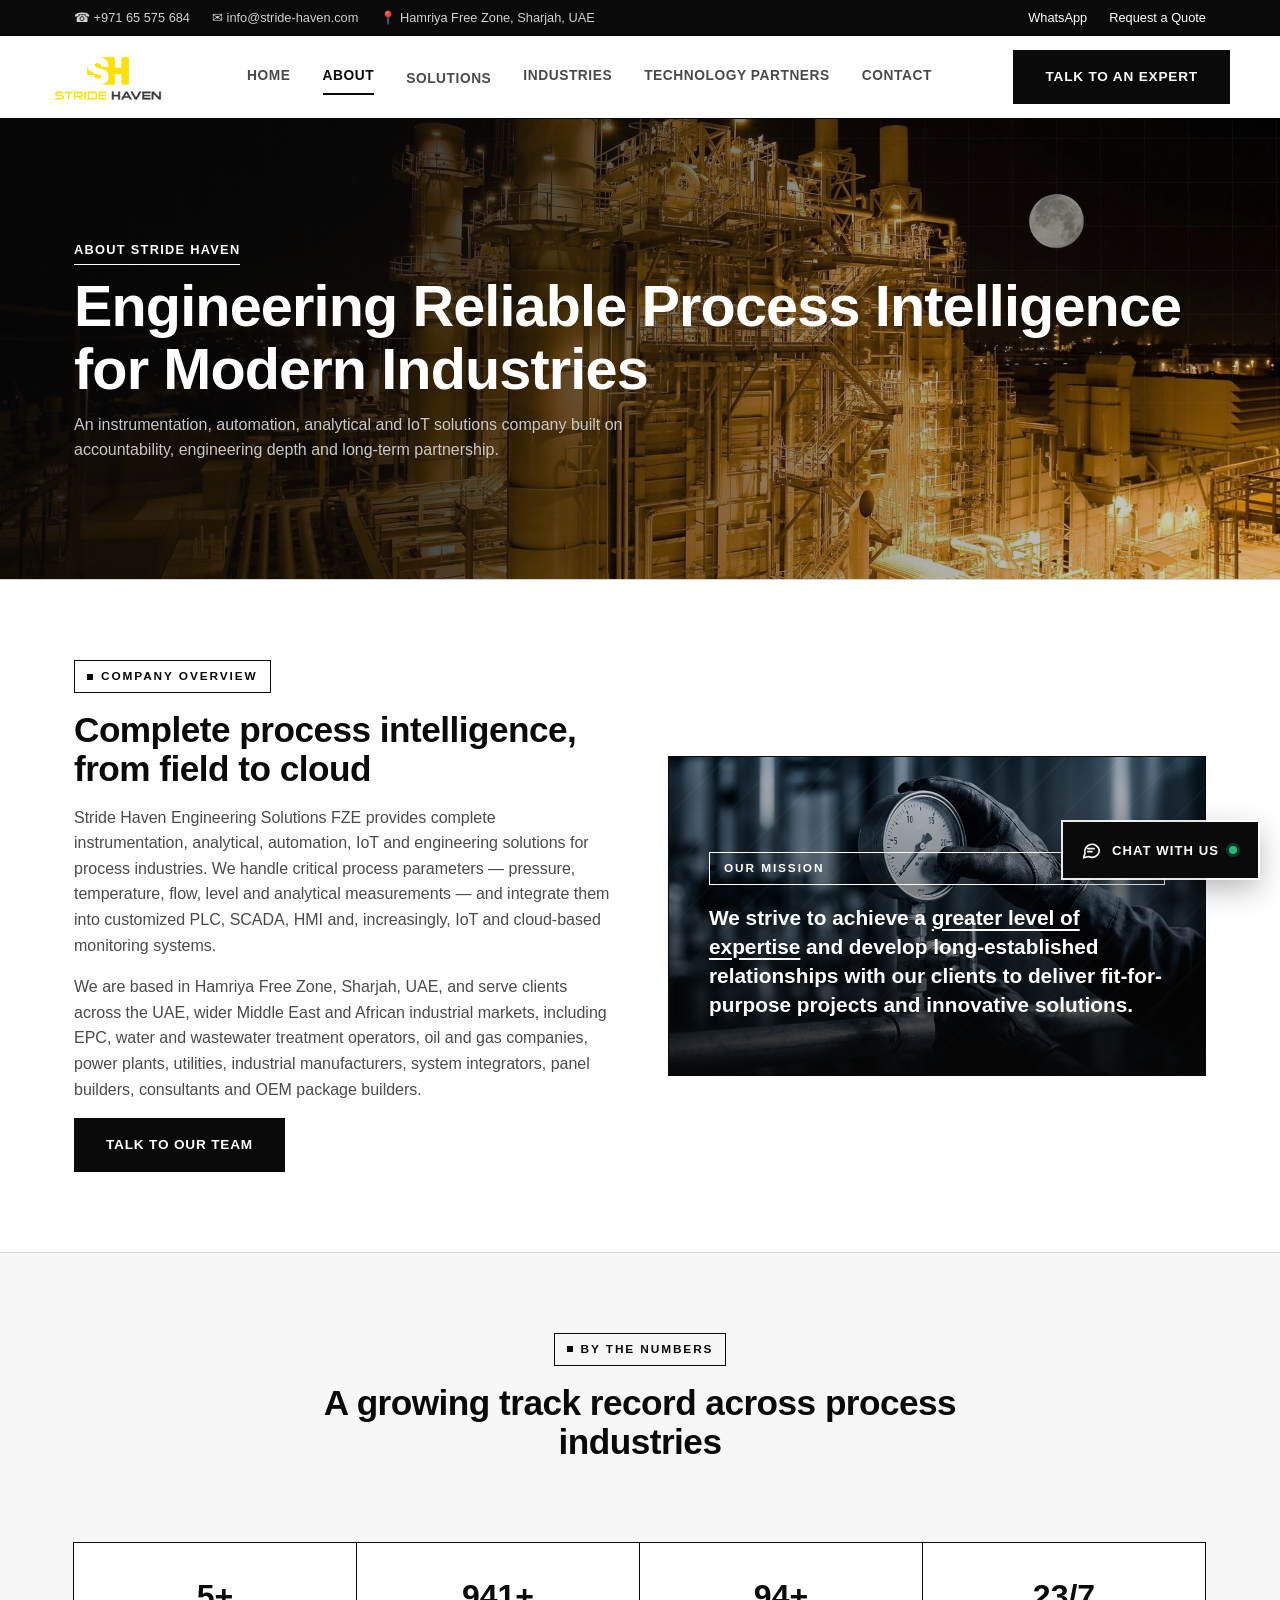
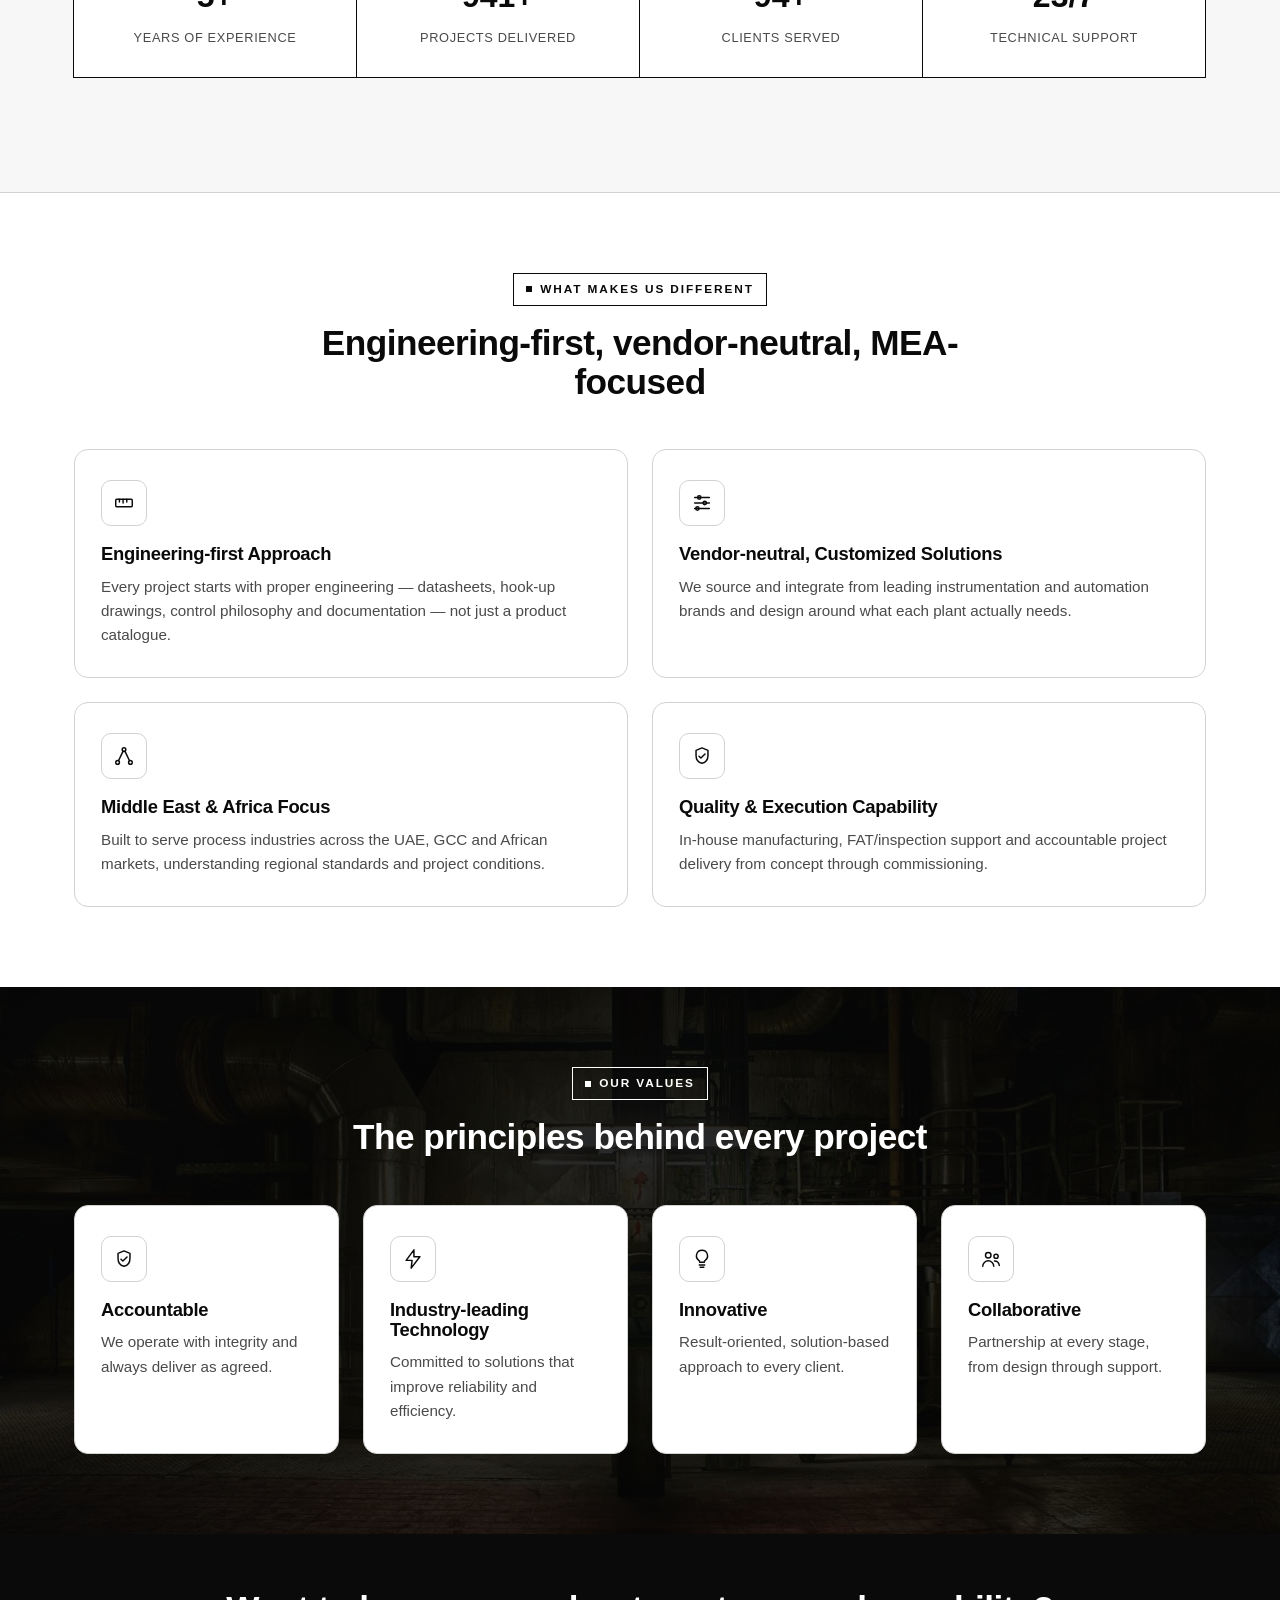
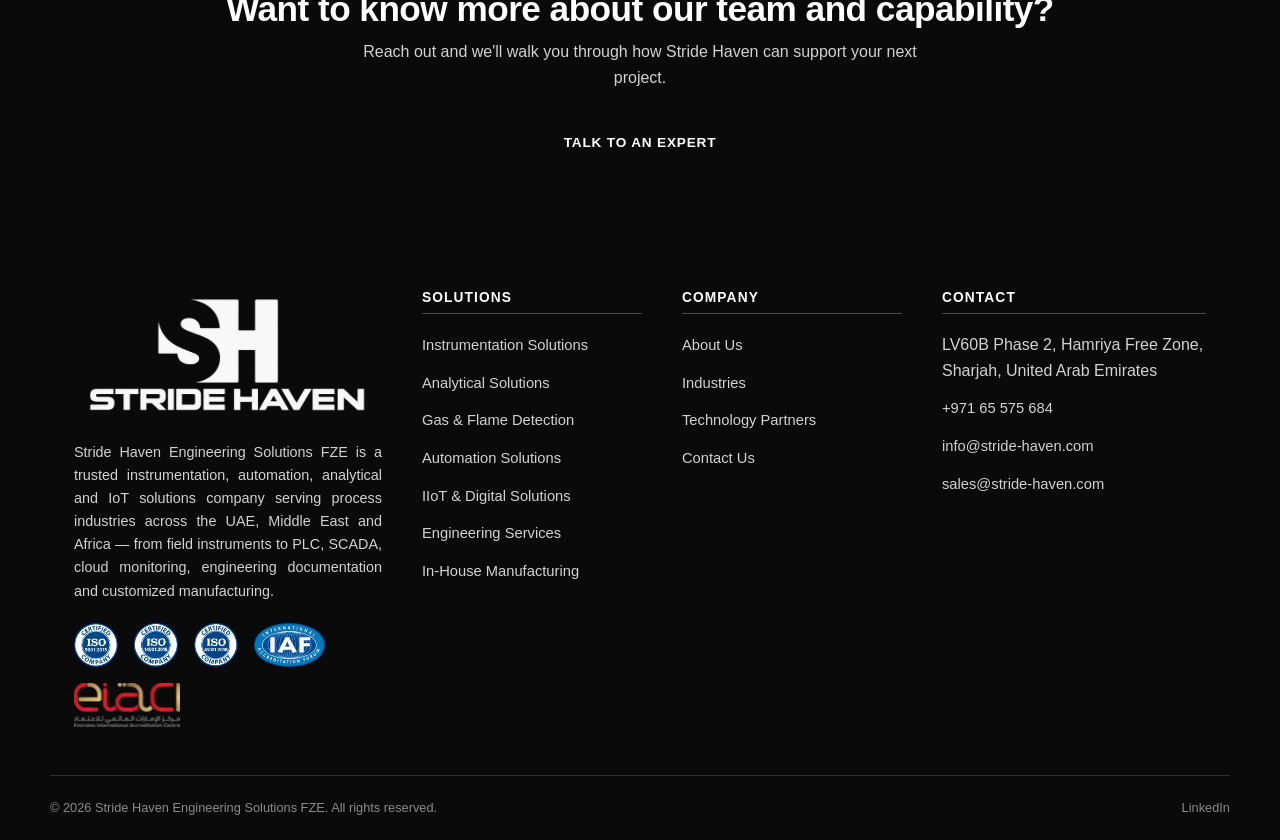
<file: about.html>
<!DOCTYPE html>
<html lang="en">
<head>
<meta charset="UTF-8">
<meta name="viewport" content="width=device-width, initial-scale=1.0">
<title>About Stride Haven | Instrumentation &amp; Automation Company UAE</title>
<meta name="description" content="Engineering-first instrumentation, automation and process control company serving the UAE, Middle East and Africa. Vendor-neutral and accountable.">
<link rel="canonical" href="https://www.stride-haven.com/about.html">
<link rel="icon" href="assets/img/logo-symbol.png" type="image/png">
<meta property="og:type" content="website">
<meta property="og:site_name" content="Stride Haven Engineering Solutions">
<meta property="og:title" content="About Stride Haven | Instrumentation &amp; Automation Company UAE">
<meta property="og:description" content="Engineering-first instrumentation, automation and process control company serving the UAE, Middle East and Africa. Vendor-neutral and accountable.">
<meta property="og:url" content="https://www.stride-haven.com/about.html">
<meta property="og:image" content="https://www.stride-haven.com/assets/img/banners/about-hero-plant-moonlit.jpg">
<meta name="twitter:card" content="summary_large_image">
<meta name="twitter:title" content="About Stride Haven | Instrumentation &amp; Automation Company UAE">
<meta name="twitter:description" content="Engineering-first instrumentation, automation and process control company serving the UAE, Middle East and Africa. Vendor-neutral and accountable.">
<meta name="twitter:image" content="https://www.stride-haven.com/assets/img/banners/about-hero-plant-moonlit.jpg">
<link rel="stylesheet" href="assets/css/style.css?v=3">
<script type="application/ld+json">
{
  "@context": "https://schema.org",
  "@type": ["Organization", "ProfessionalService"],
  "name": "Stride Haven Engineering Solutions FZE",
  "url": "https://www.stride-haven.com",
  "logo": "https://www.stride-haven.com/assets/img/logo.png",
  "description": "Instrumentation, analytical, automation, IoT and engineering solutions for process industries across the UAE, Middle East and Africa.",
  "address": {
    "@type": "PostalAddress",
    "streetAddress": "LV60B Phase 2, Hamriya Free Zone",
    "addressLocality": "Sharjah",
    "postalCode": "4599",
    "addressCountry": "AE"
  },
  "geo": {"@type": "GeoCoordinates", "latitude": 25.4614, "longitude": 55.5050},
  "areaServed": ["United Arab Emirates", "Middle East", "Africa"],
  "telephone": "+97165575684",
  "email": "info@stride-haven.com",
  "contactPoint": {
    "@type": "ContactPoint",
    "telephone": "+971523466612",
    "contactType": "sales",
    "email": "info@stride-haven.com",
    "areaServed": ["AE", "Middle East", "Africa"],
    "availableLanguage": ["English", "Arabic"]
  },
  "sameAs": ["https://wa.me/971523466612"]
}
</script>
<script type="application/ld+json">
{
  "@context": "https://schema.org",
  "@type": "BreadcrumbList",
  "itemListElement": [
    {"@type": "ListItem", "position": 1, "name": "Home", "item": "https://www.stride-haven.com/"},
    {"@type": "ListItem", "position": 2, "name": "About", "item": "https://www.stride-haven.com/about.html"}
  ]
}
</script>
<link rel="preload" as="image" href="assets/img/banners/about-hero-plant-moonlit.jpg">
</head>
<body>
<svg style="display:none" aria-hidden="true"><symbol id="icon-gauge" viewBox="0 0 24 24" fill="none" stroke="currentColor" stroke-width="1.6" stroke-linecap="round" stroke-linejoin="round"><circle cx="12" cy="13" r="7"/><line x1="12" y1="13" x2="15.5" y2="9.5"/><line x1="12" y1="4" x2="12" y2="6"/></symbol><symbol id="icon-thermometer" viewBox="0 0 24 24" fill="none" stroke="currentColor" stroke-width="1.6" stroke-linecap="round" stroke-linejoin="round"><path d="M12 3.5a2 2 0 0 0-2 2v8.7a4 4 0 1 0 4 0V5.5a2 2 0 0 0-2-2z"/><line x1="12" y1="7" x2="12" y2="14"/></symbol><symbol id="icon-wave" viewBox="0 0 24 24" fill="none" stroke="currentColor" stroke-width="1.6" stroke-linecap="round" stroke-linejoin="round"><path d="M2 12c1.8-3.5 3.6-3.5 5.4 0s3.6 3.5 5.4 0 3.6-3.5 5.4 0 3.6-3.5 5.4 0"/></symbol><symbol id="icon-layers" viewBox="0 0 24 24" fill="none" stroke="currentColor" stroke-width="1.6" stroke-linecap="round" stroke-linejoin="round"><rect x="4" y="5" width="16" height="3" rx="0.5"/><rect x="6.5" y="10.5" width="11" height="3" rx="0.5"/><rect x="9" y="16" width="6" height="3" rx="0.5"/></symbol><symbol id="icon-flask" viewBox="0 0 24 24" fill="none" stroke="currentColor" stroke-width="1.6" stroke-linecap="round" stroke-linejoin="round"><path d="M9.5 3h5M10.3 3v5.2l-4.6 8a2 2 0 0 0 1.8 3h9a2 2 0 0 0 1.8-3l-4.6-8V3"/><line x1="8.3" y1="14" x2="15.7" y2="14"/></symbol><symbol id="icon-cpu" viewBox="0 0 24 24" fill="none" stroke="currentColor" stroke-width="1.6" stroke-linecap="round" stroke-linejoin="round"><rect x="6.5" y="6.5" width="11" height="11" rx="1"/><rect x="9.5" y="9.5" width="5" height="5"/><line x1="12" y1="2" x2="12" y2="6.5"/><line x1="12" y1="17.5" x2="12" y2="22"/><line x1="2" y1="12" x2="6.5" y2="12"/><line x1="17.5" y1="12" x2="22" y2="12"/></symbol><symbol id="icon-monitor" viewBox="0 0 24 24" fill="none" stroke="currentColor" stroke-width="1.6" stroke-linecap="round" stroke-linejoin="round"><rect x="3" y="4.5" width="18" height="12" rx="1"/><line x1="8" y1="20" x2="16" y2="20"/><line x1="12" y1="16.5" x2="12" y2="20"/></symbol><symbol id="icon-sliders" viewBox="0 0 24 24" fill="none" stroke="currentColor" stroke-width="1.6" stroke-linecap="round" stroke-linejoin="round"><line x1="4" y1="6" x2="20" y2="6"/><circle cx="9" cy="6" r="1.8"/><line x1="4" y1="12" x2="20" y2="12"/><circle cx="15" cy="12" r="1.8"/><line x1="4" y1="18" x2="20" y2="18"/><circle cx="7" cy="18" r="1.8"/></symbol><symbol id="icon-network" viewBox="0 0 24 24" fill="none" stroke="currentColor" stroke-width="1.6" stroke-linecap="round" stroke-linejoin="round"><circle cx="12" cy="5" r="2"/><circle cx="5" cy="19" r="2"/><circle cx="19" cy="19" r="2"/><line x1="11" y1="6.7" x2="6" y2="17.2"/><line x1="13" y1="6.7" x2="18" y2="17.2"/></symbol><symbol id="icon-wifi" viewBox="0 0 24 24" fill="none" stroke="currentColor" stroke-width="1.6" stroke-linecap="round" stroke-linejoin="round"><path d="M4.5 11.5a11 11 0 0 1 15 0"/><path d="M7.8 15a6.5 6.5 0 0 1 8.4 0"/><circle cx="12" cy="18.5" r="1" fill="currentColor" stroke="none"/></symbol><symbol id="icon-cloud" viewBox="0 0 24 24" fill="none" stroke="currentColor" stroke-width="1.6" stroke-linecap="round" stroke-linejoin="round"><path d="M7 18a4 4 0 1 1 .7-7.9A5.5 5.5 0 0 1 18 12.3 3.5 3.5 0 0 1 17.5 18H7z"/></symbol><symbol id="icon-chart-bar" viewBox="0 0 24 24" fill="none" stroke="currentColor" stroke-width="1.6" stroke-linecap="round" stroke-linejoin="round"><line x1="4" y1="20" x2="4" y2="12"/><line x1="10" y1="20" x2="10" y2="7"/><line x1="16" y1="20" x2="16" y2="14"/><line x1="20" y1="20" x2="20" y2="4"/></symbol><symbol id="icon-ruler" viewBox="0 0 24 24" fill="none" stroke="currentColor" stroke-width="1.6" stroke-linecap="round" stroke-linejoin="round"><rect x="3" y="8" width="18" height="8" rx="1"/><line x1="7" y1="8" x2="7" y2="11"/><line x1="11" y1="8" x2="11" y2="12"/><line x1="15" y1="8" x2="15" y2="11"/></symbol><symbol id="icon-search" viewBox="0 0 24 24" fill="none" stroke="currentColor" stroke-width="1.6" stroke-linecap="round" stroke-linejoin="round"><circle cx="10.2" cy="10.2" r="6"/><line x1="14.6" y1="14.6" x2="20" y2="20"/></symbol><symbol id="icon-target" viewBox="0 0 24 24" fill="none" stroke="currentColor" stroke-width="1.6" stroke-linecap="round" stroke-linejoin="round"><circle cx="12" cy="12" r="8"/><circle cx="12" cy="12" r="4"/><circle cx="12" cy="12" r="0.8" fill="currentColor" stroke="none"/></symbol><symbol id="icon-shield-check" viewBox="0 0 24 24" fill="none" stroke="currentColor" stroke-width="1.6" stroke-linecap="round" stroke-linejoin="round"><path d="M12 3.2l6.5 2.6v5.6c0 4.3-2.8 7.7-6.5 8.6-3.7-.9-6.5-4.3-6.5-8.6V5.8z"/><polyline points="8.7,12.2 10.8,14.2 15.3,9.8"/></symbol><symbol id="icon-bolt" viewBox="0 0 24 24" fill="none" stroke="currentColor" stroke-width="1.6" stroke-linecap="round" stroke-linejoin="round"><polygon points="13,2 4.5,13.5 11,13.5 10,22 19.5,9.5 13,9.5"/></symbol><symbol id="icon-lightbulb" viewBox="0 0 24 24" fill="none" stroke="currentColor" stroke-width="1.6" stroke-linecap="round" stroke-linejoin="round"><path d="M9 18.5h6M10 21h4M12 2.5a6 6 0 0 0-3.5 10.9c.6.4 1 1.1 1 1.9v.2h5v-.2c0-.8.4-1.5 1-1.9A6 6 0 0 0 12 2.5z"/></symbol><symbol id="icon-users" viewBox="0 0 24 24" fill="none" stroke="currentColor" stroke-width="1.6" stroke-linecap="round" stroke-linejoin="round"><circle cx="9" cy="8" r="3"/><path d="M3 20c0-3.3 2.7-6 6-6s6 2.7 6 6"/><circle cx="17.5" cy="9" r="2.3"/><path d="M15.8 14.1a5 5 0 0 1 5.2 5"/></symbol><symbol id="icon-file-text" viewBox="0 0 24 24" fill="none" stroke="currentColor" stroke-width="1.6" stroke-linecap="round" stroke-linejoin="round"><path d="M7 3h6.5l4.5 4.5V21H7z"/><line x1="10" y1="12.5" x2="15" y2="12.5"/><line x1="10" y1="15.5" x2="15" y2="15.5"/><line x1="10" y1="9.5" x2="12" y2="9.5"/></symbol><symbol id="icon-wrench" viewBox="0 0 24 24" fill="none" stroke="currentColor" stroke-width="1.6" stroke-linecap="round" stroke-linejoin="round"><path d="M20.5 6.8a4 4 0 0 1-5.3 4.8L8.5 18.3l-2.8-2.8 6.7-6.7a4 4 0 0 1 4.8-5.3l-2.6 2.6 1.4 1.4z"/></symbol><symbol id="icon-box" viewBox="0 0 24 24" fill="none" stroke="currentColor" stroke-width="1.6" stroke-linecap="round" stroke-linejoin="round"><polygon points="12,3 21,7.5 21,16.5 12,21 3,16.5 3,7.5"/><line x1="12" y1="12" x2="21" y2="7.5"/><line x1="12" y1="12" x2="3" y2="7.5"/><line x1="12" y1="12" x2="12" y2="21"/></symbol><symbol id="icon-cable" viewBox="0 0 24 24" fill="none" stroke="currentColor" stroke-width="1.6" stroke-linecap="round" stroke-linejoin="round"><path d="M3 7c4 0 4 4 8 4s4-4 8-4M3 15c4 0 4 4 8 4s4-4 8-4"/></symbol><symbol id="icon-flame" viewBox="0 0 24 24" fill="none" stroke="currentColor" stroke-width="1.6" stroke-linecap="round" stroke-linejoin="round"><path d="M12 21.5c-3.6 0-5.8-2.5-5.8-5.6 0-2.6 1.7-3.7 2.6-6 .8 1.7 1.7 1.7 1.7 3.3 0-2.6.9-4.3 2.6-6 .9 2.6 3.5 4.3 3.5 8.7 0 2.6-1.7 5.6-4.6 5.6z"/></symbol><symbol id="icon-droplet" viewBox="0 0 24 24" fill="none" stroke="currentColor" stroke-width="1.6" stroke-linecap="round" stroke-linejoin="round"><path d="M12 2.5c3.6 5.3 6.2 8.5 6.2 11.7A6.2 6.2 0 1 1 5.8 14.2c0-3.2 2.6-6.4 6.2-11.7z"/></symbol><symbol id="icon-recycle" viewBox="0 0 24 24" fill="none" stroke="currentColor" stroke-width="1.6" stroke-linecap="round" stroke-linejoin="round"><path d="M4.5 12a7.5 7.5 0 0 1 13.1-5"/><path d="M19.5 12a7.5 7.5 0 0 1-13.1 5"/><polyline points="16.6,3.8 17.6,7 14.4,7.6"/><polyline points="7.4,20.2 6.4,17 9.6,16.4"/></symbol><symbol id="icon-leaf" viewBox="0 0 24 24" fill="none" stroke="currentColor" stroke-width="1.6" stroke-linecap="round" stroke-linejoin="round"><path d="M5 21c0-9 6-15 15-15 0 9-6 15-15 15z"/><path d="M5 21c2-4.5 5.3-7.7 9-9.7"/></symbol><symbol id="icon-gear" viewBox="0 0 24 24" fill="none" stroke="currentColor" stroke-width="1.6" stroke-linecap="round" stroke-linejoin="round"><circle cx="12" cy="12" r="3.2"/><path d="M12 2.5v3M12 18.5v3M4.6 4.6l2.1 2.1M17.3 17.3l2.1 2.1M2 12h3M19 12h3M4.6 19.4l2.1-2.1M17.3 6.7l2.1-2.1"/></symbol><symbol id="icon-check" viewBox="0 0 24 24" fill="none" stroke="currentColor" stroke-width="1.6" stroke-linecap="round" stroke-linejoin="round"><polyline points="4.5,12.5 9.5,17.5 19.5,6.5"/></symbol><symbol id="icon-quote" viewBox="0 0 24 24" fill="none" stroke="currentColor" stroke-width="1.6" stroke-linecap="round" stroke-linejoin="round"><path d="M7 6.5C4.5 8 3.5 10.3 3.5 13c0 2.5 1.7 4.3 3.8 4.3 1.8 0 3.2-1.4 3.2-3.2 0-1.7-1.2-3-2.9-3-.3 0-.6 0-.8.1.2-1.9 1.6-3.5 3.5-4.4L7 6.5zM16 6.5c-2.5 1.5-3.5 3.8-3.5 6.5 0 2.5 1.7 4.3 3.8 4.3 1.8 0 3.2-1.4 3.2-3.2 0-1.7-1.2-3-2.9-3-.3 0-.6 0-.8.1.2-1.9 1.6-3.5 3.5-4.4L16 6.5z" stroke="none" fill="currentColor"/></symbol></svg>
<div class="topbar">
  <div class="container">
    <div class="topbar-contacts">
      <span>&#9742; +971 65 575 684</span>
      <span>&#9993; info@stride-haven.com</span>
      <span>&#128205; Hamriya Free Zone, Sharjah, UAE</span>
    </div>
    <div class="topbar-contacts">
      <a href="https://wa.me/971523466612" target="_blank" rel="noopener">WhatsApp</a>
      <a href="contact.html">Request a Quote</a>
    </div>
  </div>
</div>

<header class="site-header">
  <div class="container nav">
    <a href="index.html" class="brand">
      <img src="assets/img/logo.png" width="700" height="303" alt="Stride Haven Engineering Solutions logo">
    </a>
    <nav class="nav-links">
      <a href="index.html">Home</a>
      <a href="about.html" class="active">About</a>
      <div class="has-dropdown"><a href="solutions.html" class="">Solutions</a><div class="dropdown-panel"><a href="instrumentation-solutions.html">Instrumentation Solutions</a><a href="analytical-solutions.html">Analytical Solutions</a><a href="gas-detection-solutions.html">Gas &amp; Flame Detection</a><a href="automation-solutions.html">Automation Solutions</a><a href="iiot-solutions.html">IIoT & Digital Solutions</a><a href="engineering-services.html">Engineering Services</a><a href="manufacturing-solutions.html">In-House Manufacturing</a></div></div>
      <a href="industries.html">Industries</a>
      <a href="technology-partners.html">Technology Partners</a>
      <a href="contact.html">Contact</a>
    </nav>
    <div class="nav-cta">
      <a href="contact.html" class="btn btn-dark">Talk to an Expert</a>
      <button class="nav-toggle" aria-label="Toggle navigation"><span></span><span></span><span></span></button>
    </div>
  </div>
</header>

<section class="page-hero" style="background-image:url('assets/img/banners/about-hero-plant-moonlit.jpg');">
  <div class="container">
    <div class="breadcrumb">About Stride Haven</div>
    <h1>Engineering Reliable Process Intelligence for Modern Industries</h1>
    <p>An instrumentation, automation, analytical and IoT solutions company built on accountability, engineering depth and long-term partnership.</p>
  </div>
</section>

<section class="section">
  <div class="container split">
    <div>
      <span class="eyebrow">Company Overview</span>
      <h2>Complete process intelligence, from field to cloud</h2>
      <p>Stride Haven Engineering Solutions FZE provides complete instrumentation, analytical, automation, IoT and engineering solutions for process industries. We handle critical process parameters &mdash; pressure, temperature, flow, level and analytical measurements &mdash; and integrate them into customized PLC, SCADA, HMI and, increasingly, IoT and cloud-based monitoring systems.</p>
      <p>We are based in Hamriya Free Zone, Sharjah, UAE, and serve clients across the UAE, wider Middle East and African industrial markets, including EPC, water and wastewater treatment operators, oil and gas companies, power plants, utilities, industrial manufacturers, system integrators, panel builders, consultants and OEM package builders.</p>
      <a href="contact.html" class="btn btn-dark">Talk to Our Team</a>
    </div>
    <div class="split-panel split-panel--photo" style="background-image:url('assets/img/banners/gauge-closeup-banner.webp');">
      <p class="eyebrow" style="background:transparent;color:#fff;border-color:#fff;padding-left:0;">Our Mission</p>
      <p class="big-quote">We strive to achieve a <span>greater level of expertise</span> and develop long-established relationships with our clients to deliver fit-for-purpose projects and innovative solutions.</p>
    </div>
  </div>
</section>

<section class="section section--gray">
  <div class="container">
    <div class="section-head center">
      <span class="eyebrow">By the Numbers</span>
      <h2>A growing track record across process industries</h2>
    </div>
    <div class="stat-bar">
      <div class="stat"><div class="stat-num"><span>5+</span></div><div class="stat-label">Years of Experience</div></div>
      <div class="stat"><div class="stat-num"><span>1000+</span></div><div class="stat-label">Projects Delivered</div></div>
      <div class="stat"><div class="stat-num"><span>100+</span></div><div class="stat-label">Clients Served</div></div>
      <div class="stat"><div class="stat-num"><span>24/7</span></div><div class="stat-label">Technical Support</div></div>
    </div>
  </div>
</section>

<section class="section">
  <div class="container">
    <div class="section-head center">
      <span class="eyebrow">What Makes Us Different</span>
      <h2>Engineering-first, vendor-neutral, MEA-focused</h2>
    </div>
    <div class="grid grid-2">
      <div class="card"><div class="icon-badge"><svg class="icon" aria-hidden="true"><use href="#icon-ruler"></use></svg></div><h3>Engineering-first Approach</h3><p>Every project starts with proper engineering &mdash; datasheets, hook-up drawings, control philosophy and documentation &mdash; not just a product catalogue.</p></div>
      <div class="card"><div class="icon-badge"><svg class="icon" aria-hidden="true"><use href="#icon-sliders"></use></svg></div><h3>Vendor-neutral, Customized Solutions</h3><p>We source and integrate from leading instrumentation and automation brands and design around what each plant actually needs.</p></div>
      <div class="card"><div class="icon-badge"><svg class="icon" aria-hidden="true"><use href="#icon-network"></use></svg></div><h3>Middle East &amp; Africa Focus</h3><p>Built to serve process industries across the UAE, GCC and African markets, understanding regional standards and project conditions.</p></div>
      <div class="card"><div class="icon-badge"><svg class="icon" aria-hidden="true"><use href="#icon-shield-check"></use></svg></div><h3>Quality &amp; Execution Capability</h3><p>In-house manufacturing, FAT/inspection support and accountable project delivery from concept through commissioning.</p></div>
    </div>
  </div>
</section>

<section class="section section--dark section--photo" style="background-image:url('assets/img/banners/values-background.jpg');">
  <div class="container">
    <div class="section-head center">
      <span class="eyebrow">Our Values</span>
      <h2>The principles behind every project</h2>
    </div>
    <div class="grid grid-4">
      <div class="card"><div class="icon-badge"><svg class="icon" aria-hidden="true"><use href="#icon-shield-check"></use></svg></div><h3>Accountable</h3><p>We operate with integrity and always deliver as agreed.</p></div>
      <div class="card"><div class="icon-badge"><svg class="icon" aria-hidden="true"><use href="#icon-bolt"></use></svg></div><h3>Industry-leading Technology</h3><p>Committed to solutions that improve reliability and efficiency.</p></div>
      <div class="card"><div class="icon-badge"><svg class="icon" aria-hidden="true"><use href="#icon-lightbulb"></use></svg></div><h3>Innovative</h3><p>Result-oriented, solution-based approach to every client.</p></div>
      <div class="card"><div class="icon-badge"><svg class="icon" aria-hidden="true"><use href="#icon-users"></use></svg></div><h3>Collaborative</h3><p>Partnership at every stage, from design through support.</p></div>
    </div>
  </div>
</section>


<section class="cta-banner">
  <div class="container">
    <h2>Want to know more about our team and capability?</h2>
    <p>Reach out and we'll walk you through how Stride Haven can support your next project.</p>
    <a href="contact.html" class="btn btn-dark">Talk to an Expert</a>
  </div>
</section>


<footer class="site-footer">
  <div class="container footer-grid">
    <div class="footer-brand">
      <img src="assets/img/logo-black.png" width="700" height="355" alt="Stride Haven Engineering Solutions logo">
      <p>Stride Haven Engineering Solutions FZE is a trusted instrumentation, automation, analytical and IoT solutions company serving process industries across the UAE, Middle East and Africa &mdash; from field instruments to PLC, SCADA, cloud monitoring, engineering documentation and customized manufacturing.</p>
      <div class="footer-certifications">
        <img src="assets/img/photos/iso_9001.png" width="1254" height="1254" alt="ISO 9001:2015 Certified" loading="lazy">
        <img src="assets/img/photos/iso_14001.png" width="1254" height="1254" alt="ISO 14001:2015 Certified" loading="lazy">
        <img src="assets/img/photos/iso_45001.png" width="1261" height="1247" alt="ISO 45001:2018 Certified" loading="lazy">
        <img src="assets/img/partners/iaf-logo.svg" width="152" height="95" alt="IAF International Accreditation Forum" loading="lazy">
        <img src="assets/img/partners/eiac-logo.svg" width="120" height="50" alt="EIAC Emirates International Accreditation Centre" loading="lazy">
      </div>
    </div>
    <div class="footer-col">
      <h3>Solutions</h3>
      <ul>
        <li><a href="instrumentation-solutions.html">Instrumentation Solutions</a></li><li><a href="analytical-solutions.html">Analytical Solutions</a></li><li><a href="gas-detection-solutions.html">Gas &amp; Flame Detection</a></li><li><a href="automation-solutions.html">Automation Solutions</a></li><li><a href="iiot-solutions.html">IIoT & Digital Solutions</a></li><li><a href="engineering-services.html">Engineering Services</a></li><li><a href="manufacturing-solutions.html">In-House Manufacturing</a></li>
      </ul>
    </div>
    <div class="footer-col">
      <h3>Company</h3>
      <ul>
        <li><a href="about.html">About Us</a></li>
        <li><a href="industries.html">Industries</a></li>
        <li><a href="technology-partners.html">Technology Partners</a></li>
        <li><a href="contact.html">Contact Us</a></li>
      </ul>
    </div>
    <div class="footer-col">
      <h3>Contact</h3>
      <ul>
        <li>LV60B Phase 2, Hamriya Free Zone,<br>Sharjah, United Arab Emirates</li>
        <li><a href="tel:+97165575684">+971 65 575 684</a></li>
        <li><a href="mailto:info@stride-haven.com">info@stride-haven.com</a></li>
        <li><a href="mailto:sales@stride-haven.com">sales@stride-haven.com</a></li>
      </ul>
    </div>
  </div>
  <div class="container footer-bottom">
    <span>&copy; <span id="year">2026</span> Stride Haven Engineering Solutions FZE. All rights reserved.</span>
    <a href="https://www.linkedin.com/company/stride-haven-engineering-solutions/posts/" target="_blank" rel="noopener">LinkedIn</a>
  </div>
</footer>

<script src="assets/js/script.js"></script>
<script src="assets/js/chatbot.js"></script>
</body>
</html>
</file>
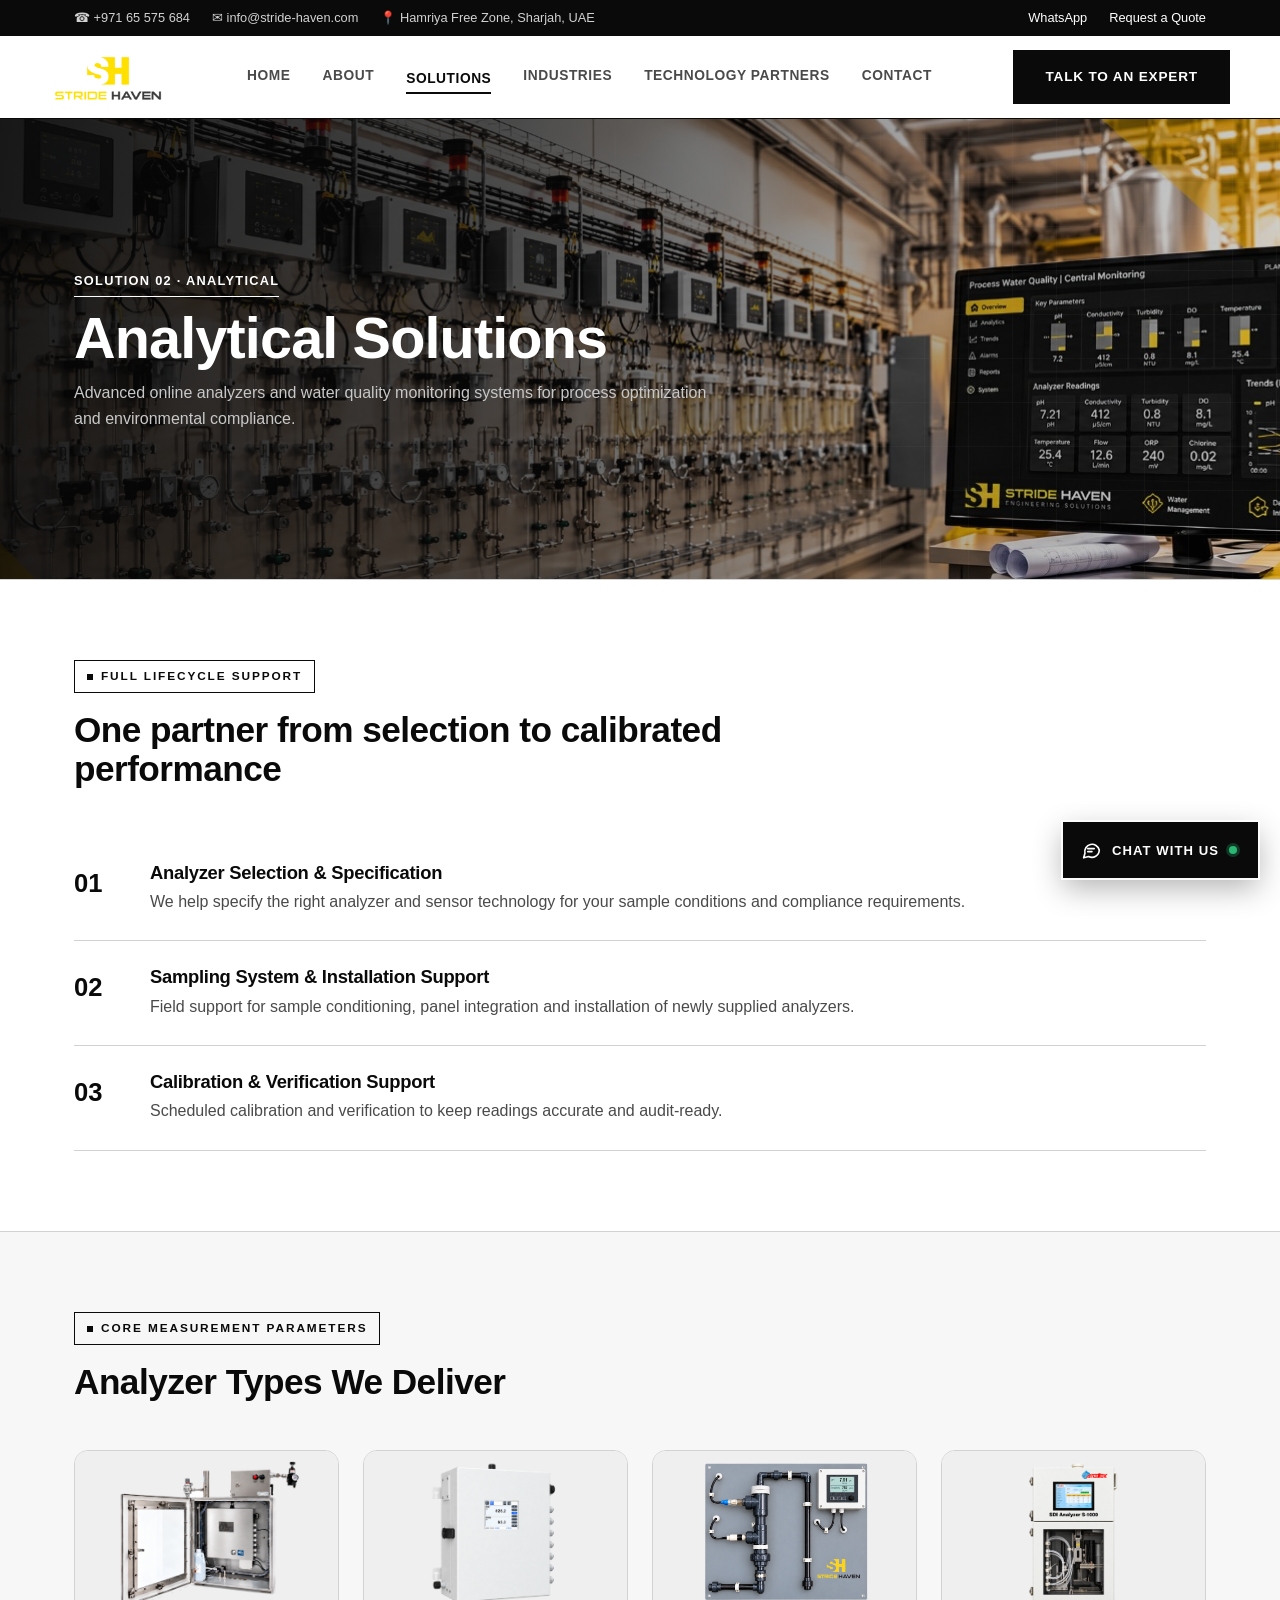
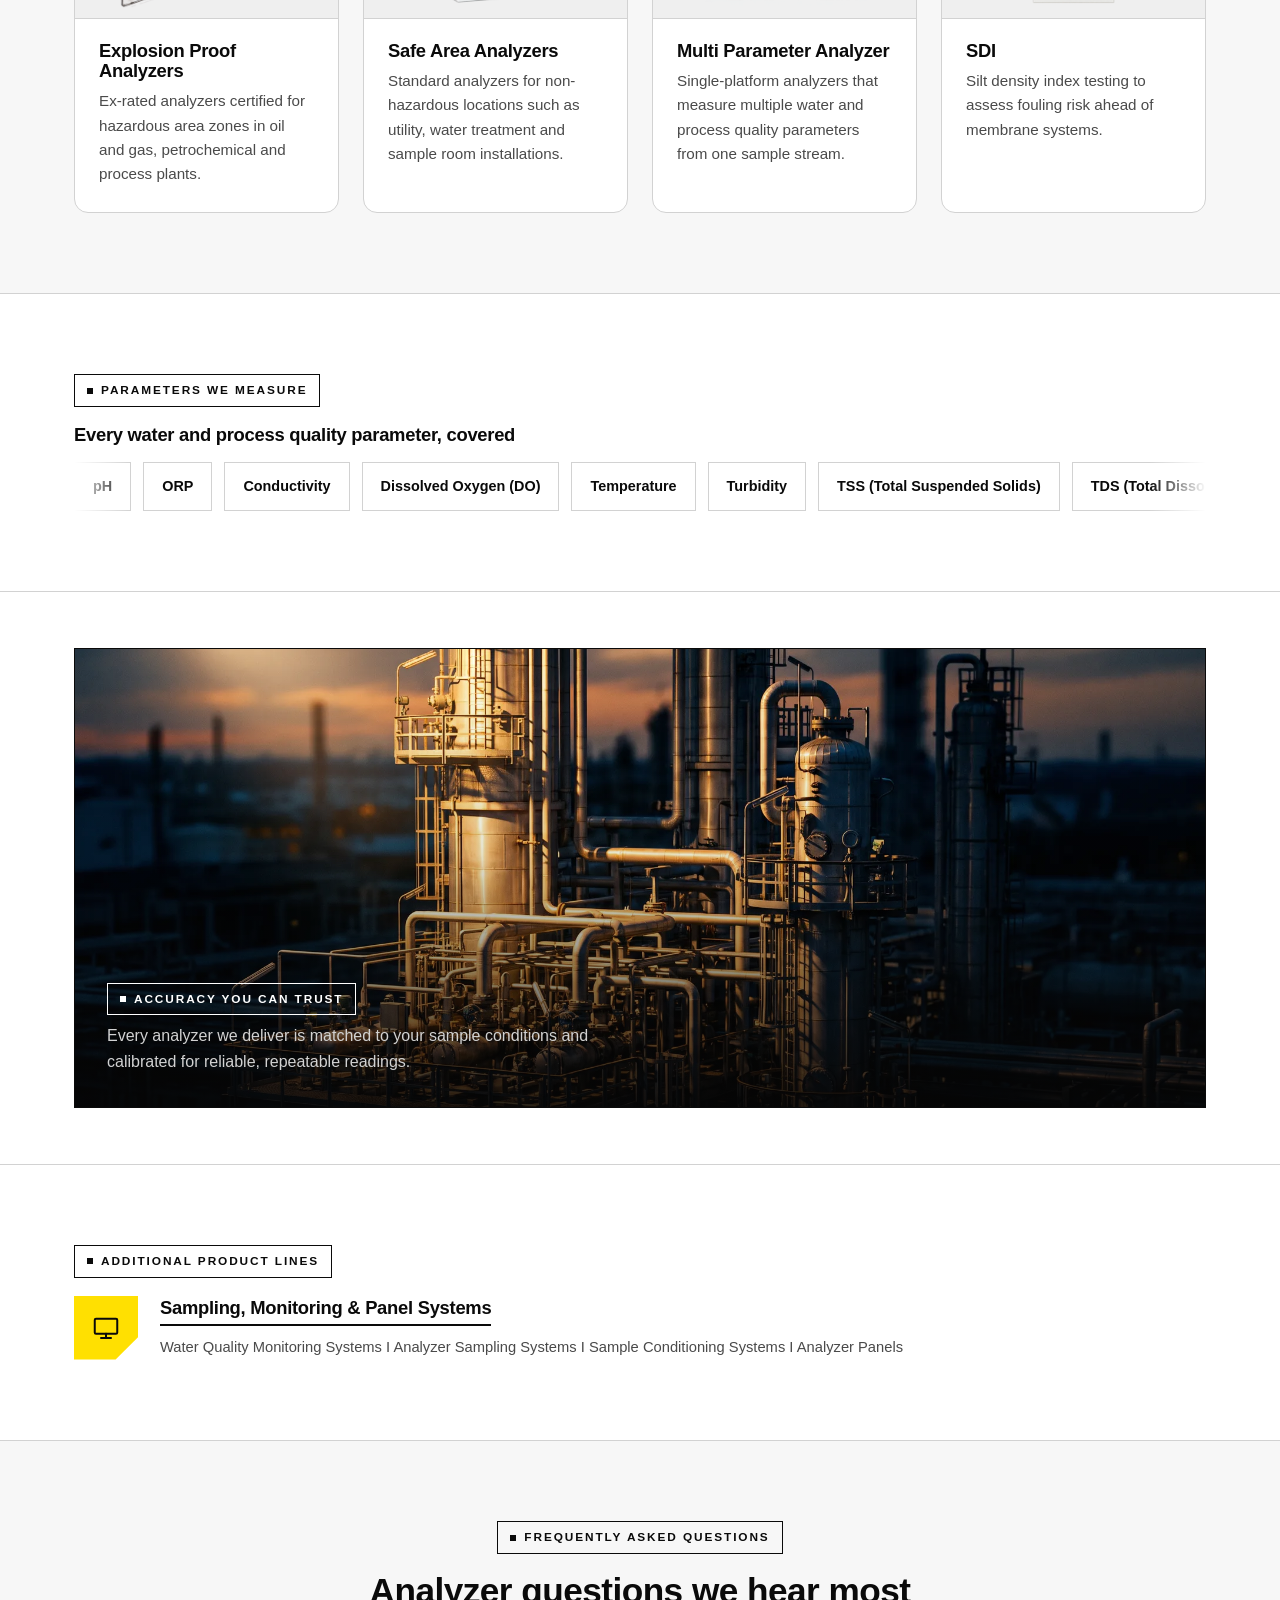
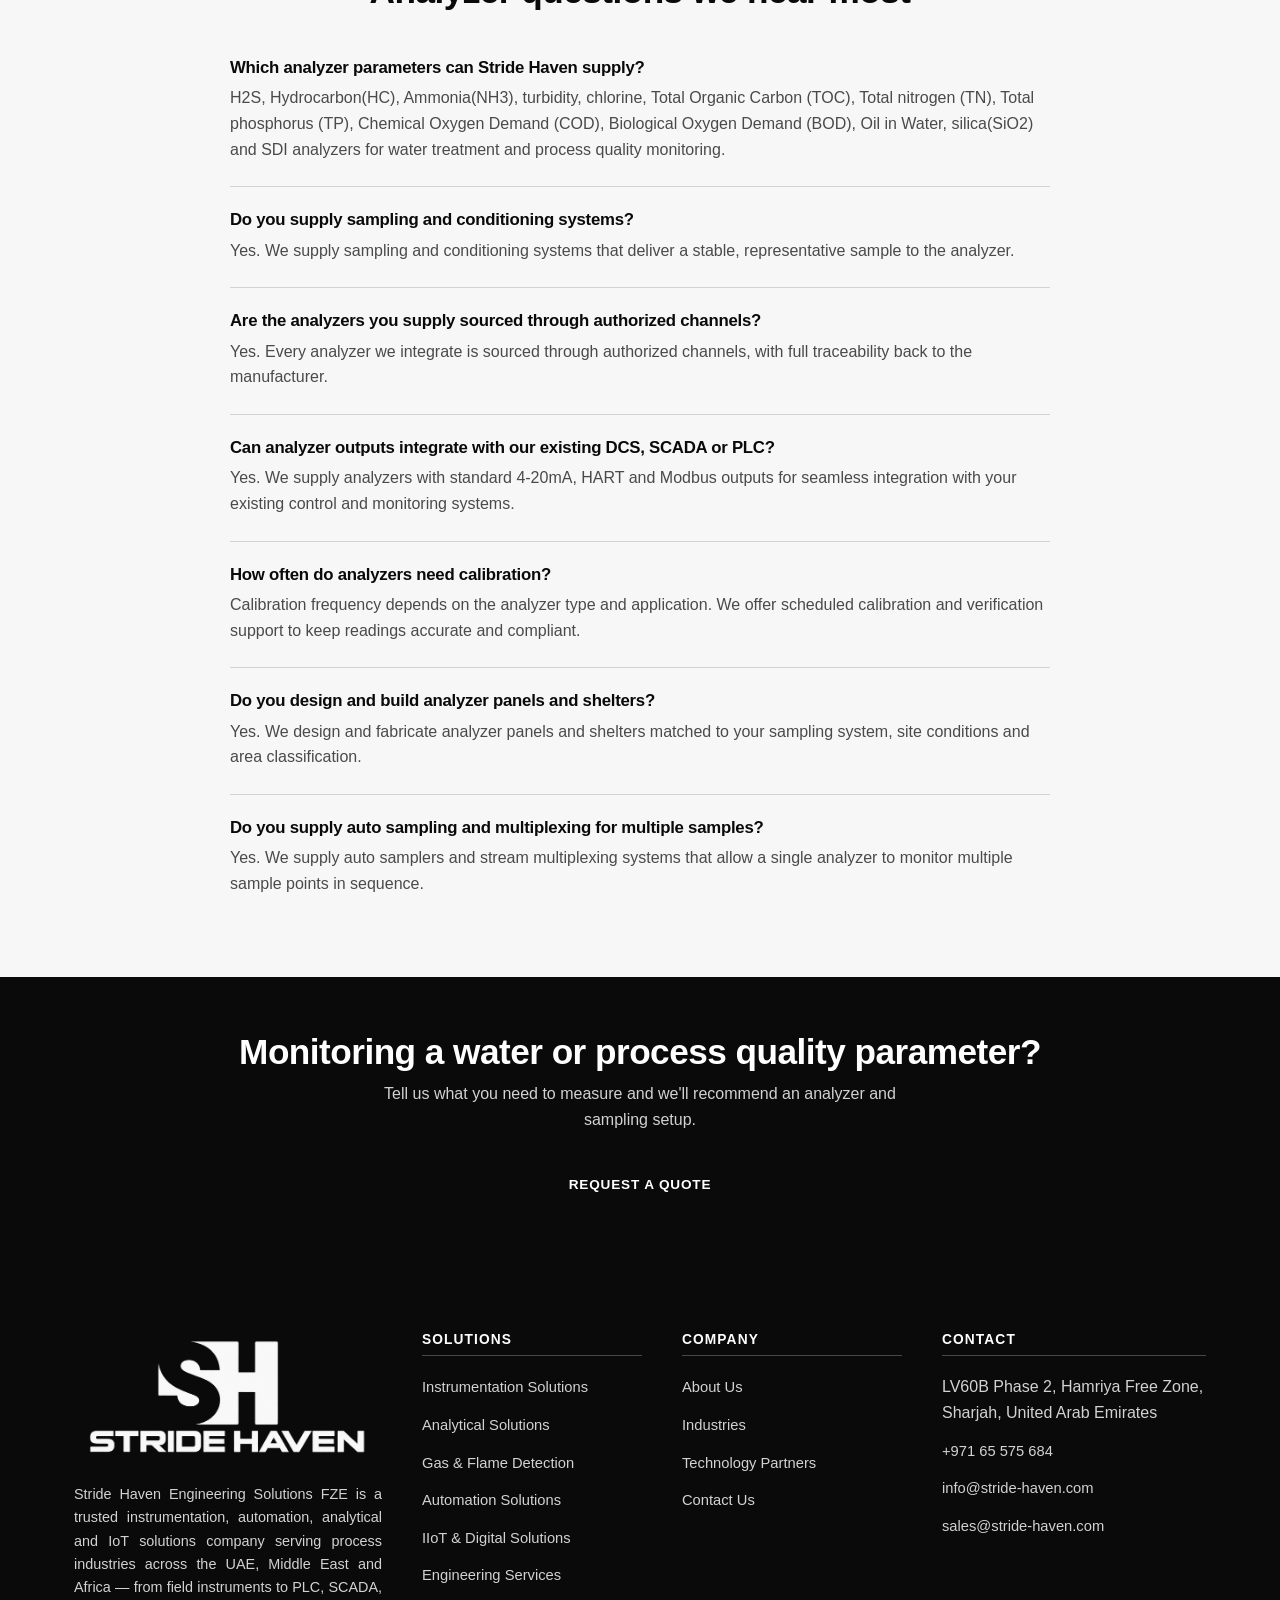
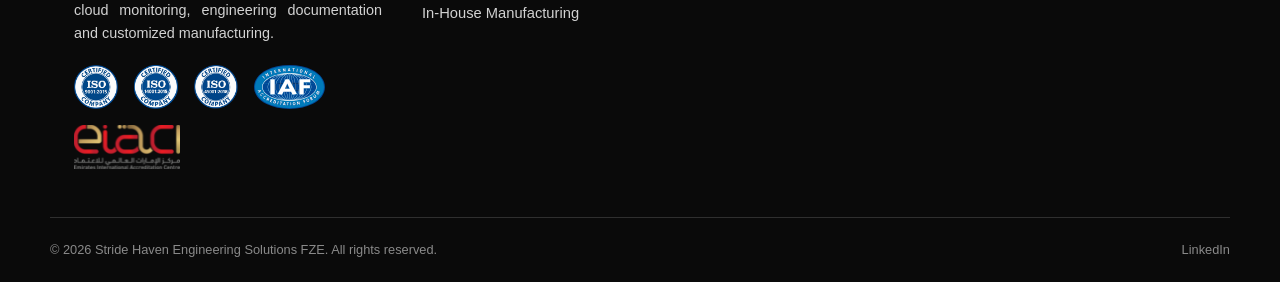
<file: analytical-solutions.html>
<!DOCTYPE html>
<html lang="en">
<head>
<meta charset="UTF-8">
<meta name="viewport" content="width=device-width, initial-scale=1.0">
<title>Online Analyzer &amp; Water Quality Solutions UAE | Stride Haven</title>
<meta name="description" content="pH, ORP, conductivity, turbidity, chlorine, TOC, UV254 and SDI analyzers for water treatment and process industries in the UAE and Middle East.">
<link rel="canonical" href="https://www.stride-haven.com/analytical-solutions.html">
<link rel="icon" href="assets/img/logo-symbol.png" type="image/png">
<meta property="og:type" content="website">
<meta property="og:site_name" content="Stride Haven Engineering Solutions">
<meta property="og:title" content="Online Analyzer &amp; Water Quality Solutions UAE | Stride Haven">
<meta property="og:description" content="pH, ORP, conductivity, turbidity, chlorine, TOC, UV254 and SDI analyzers for water treatment and process industries in the UAE and Middle East.">
<meta property="og:url" content="https://www.stride-haven.com/analytical-solutions.html">
<meta property="og:image" content="https://www.stride-haven.com/assets/img/photos/Analytical Solutions.jpg">
<meta name="twitter:card" content="summary_large_image">
<meta name="twitter:title" content="Online Analyzer &amp; Water Quality Solutions UAE | Stride Haven">
<meta name="twitter:description" content="pH, ORP, conductivity, turbidity, chlorine, TOC, UV254 and SDI analyzers for water treatment and process industries in the UAE and Middle East.">
<meta name="twitter:image" content="https://www.stride-haven.com/assets/img/photos/Analytical Solutions.jpg">
<link rel="stylesheet" href="assets/css/style.css?v=3">
<script type="application/ld+json">
{
  "@context": "https://schema.org",
  "@type": ["Organization", "ProfessionalService"],
  "name": "Stride Haven Engineering Solutions FZE",
  "url": "https://www.stride-haven.com",
  "logo": "https://www.stride-haven.com/assets/img/logo.png",
  "description": "Instrumentation, analytical, automation, IoT and engineering solutions for process industries across the UAE, Middle East and Africa.",
  "address": {
    "@type": "PostalAddress",
    "streetAddress": "LV60B Phase 2, Hamriya Free Zone",
    "addressLocality": "Sharjah",
    "postalCode": "4599",
    "addressCountry": "AE"
  },
  "geo": {"@type": "GeoCoordinates", "latitude": 25.4614, "longitude": 55.5050},
  "areaServed": ["United Arab Emirates", "Middle East", "Africa"],
  "telephone": "+97165575684",
  "email": "info@stride-haven.com",
  "contactPoint": {
    "@type": "ContactPoint",
    "telephone": "+971523466612",
    "contactType": "sales",
    "email": "info@stride-haven.com",
    "areaServed": ["AE", "Middle East", "Africa"],
    "availableLanguage": ["English", "Arabic"]
  },
  "sameAs": ["https://wa.me/971523466612"]
}
</script>
<script type="application/ld+json">
{
  "@context": "https://schema.org",
  "@type": "Service",
  "serviceType": "Analytical Solutions",
  "provider": {"@type": "Organization", "name": "Stride Haven Engineering Solutions FZE"},
  "areaServed": ["United Arab Emirates", "Middle East", "Africa"],
  "description": "pH, ORP, conductivity, turbidity, chlorine, TOC, UV254 and SDI analyzers for water treatment and process quality monitoring."
}
</script>
<script type="application/ld+json">
{
  "@context": "https://schema.org",
  "@graph": [
    {"@type": "Product", "name": "pH Analyzer", "description": "Continuous pH measurement for process control, chemical dosing and compliance monitoring.", "category": "Analytical Instrumentation", "brand": {"@type": "Organization", "name": "Stride Haven Engineering Solutions FZE"}},
    {"@type": "Product", "name": "ORP Analyzer", "description": "Oxidation-reduction potential (redox) monitoring to control disinfection and chemical dosing.", "category": "Analytical Instrumentation", "brand": {"@type": "Organization", "name": "Stride Haven Engineering Solutions FZE"}},
    {"@type": "Product", "name": "Conductivity Analyzer", "description": "Two-electrode conductivity measurement for pure water, boiler feedwater and wastewater.", "category": "Analytical Instrumentation", "brand": {"@type": "Organization", "name": "Stride Haven Engineering Solutions FZE"}},
    {"@type": "Product", "name": "Turbidity Analyzer", "description": "Wide-range turbidity monitoring across intake, sedimentation and clarified water stages.", "category": "Analytical Instrumentation", "brand": {"@type": "Organization", "name": "Stride Haven Engineering Solutions FZE"}},
    {"@type": "Product", "name": "Chlorine Analyzer", "description": "Reagent-free residual chlorine measurement for drinking water and disinfection control.", "category": "Analytical Instrumentation", "brand": {"@type": "Organization", "name": "Stride Haven Engineering Solutions FZE"}},
    {"@type": "Product", "name": "TOC Analyzer", "description": "On-line total organic carbon measurement for high-purity and pharmaceutical-grade water.", "category": "Analytical Instrumentation", "brand": {"@type": "Organization", "name": "Stride Haven Engineering Solutions FZE"}},
    {"@type": "Product", "name": "UV254 Analyzer", "description": "UV-visible spectrographic measurement for organic matter, colour and multi-parameter monitoring.", "category": "Analytical Instrumentation", "brand": {"@type": "Organization", "name": "Stride Haven Engineering Solutions FZE"}},
    {"@type": "Product", "name": "SDI Analyzer", "description": "Silt density index testing to assess fouling risk ahead of membrane systems.", "category": "Analytical Instrumentation", "brand": {"@type": "Organization", "name": "Stride Haven Engineering Solutions FZE"}}
  ]
}
</script>
<script type="application/ld+json">
{
  "@context": "https://schema.org",
  "@type": "BreadcrumbList",
  "itemListElement": [
    {"@type": "ListItem", "position": 1, "name": "Home", "item": "https://www.stride-haven.com/"},
    {"@type": "ListItem", "position": 2, "name": "Solutions", "item": "https://www.stride-haven.com/solutions.html"},
    {"@type": "ListItem", "position": 3, "name": "Analytical Solutions", "item": "https://www.stride-haven.com/analytical-solutions.html"}
  ]
}
</script>
<link rel="preload" as="image" href="assets/img/banners/analytical-solution.jpeg">
</head>
<body>
<svg style="display:none" aria-hidden="true"><symbol id="icon-gauge" viewBox="0 0 24 24" fill="none" stroke="currentColor" stroke-width="1.6" stroke-linecap="round" stroke-linejoin="round"><circle cx="12" cy="13" r="7"/><line x1="12" y1="13" x2="15.5" y2="9.5"/><line x1="12" y1="4" x2="12" y2="6"/></symbol><symbol id="icon-thermometer" viewBox="0 0 24 24" fill="none" stroke="currentColor" stroke-width="1.6" stroke-linecap="round" stroke-linejoin="round"><path d="M12 3.5a2 2 0 0 0-2 2v8.7a4 4 0 1 0 4 0V5.5a2 2 0 0 0-2-2z"/><line x1="12" y1="7" x2="12" y2="14"/></symbol><symbol id="icon-wave" viewBox="0 0 24 24" fill="none" stroke="currentColor" stroke-width="1.6" stroke-linecap="round" stroke-linejoin="round"><path d="M2 12c1.8-3.5 3.6-3.5 5.4 0s3.6 3.5 5.4 0 3.6-3.5 5.4 0 3.6-3.5 5.4 0"/></symbol><symbol id="icon-layers" viewBox="0 0 24 24" fill="none" stroke="currentColor" stroke-width="1.6" stroke-linecap="round" stroke-linejoin="round"><rect x="4" y="5" width="16" height="3" rx="0.5"/><rect x="6.5" y="10.5" width="11" height="3" rx="0.5"/><rect x="9" y="16" width="6" height="3" rx="0.5"/></symbol><symbol id="icon-flask" viewBox="0 0 24 24" fill="none" stroke="currentColor" stroke-width="1.6" stroke-linecap="round" stroke-linejoin="round"><path d="M9.5 3h5M10.3 3v5.2l-4.6 8a2 2 0 0 0 1.8 3h9a2 2 0 0 0 1.8-3l-4.6-8V3"/><line x1="8.3" y1="14" x2="15.7" y2="14"/></symbol><symbol id="icon-cpu" viewBox="0 0 24 24" fill="none" stroke="currentColor" stroke-width="1.6" stroke-linecap="round" stroke-linejoin="round"><rect x="6.5" y="6.5" width="11" height="11" rx="1"/><rect x="9.5" y="9.5" width="5" height="5"/><line x1="12" y1="2" x2="12" y2="6.5"/><line x1="12" y1="17.5" x2="12" y2="22"/><line x1="2" y1="12" x2="6.5" y2="12"/><line x1="17.5" y1="12" x2="22" y2="12"/></symbol><symbol id="icon-monitor" viewBox="0 0 24 24" fill="none" stroke="currentColor" stroke-width="1.6" stroke-linecap="round" stroke-linejoin="round"><rect x="3" y="4.5" width="18" height="12" rx="1"/><line x1="8" y1="20" x2="16" y2="20"/><line x1="12" y1="16.5" x2="12" y2="20"/></symbol><symbol id="icon-sliders" viewBox="0 0 24 24" fill="none" stroke="currentColor" stroke-width="1.6" stroke-linecap="round" stroke-linejoin="round"><line x1="4" y1="6" x2="20" y2="6"/><circle cx="9" cy="6" r="1.8"/><line x1="4" y1="12" x2="20" y2="12"/><circle cx="15" cy="12" r="1.8"/><line x1="4" y1="18" x2="20" y2="18"/><circle cx="7" cy="18" r="1.8"/></symbol><symbol id="icon-network" viewBox="0 0 24 24" fill="none" stroke="currentColor" stroke-width="1.6" stroke-linecap="round" stroke-linejoin="round"><circle cx="12" cy="5" r="2"/><circle cx="5" cy="19" r="2"/><circle cx="19" cy="19" r="2"/><line x1="11" y1="6.7" x2="6" y2="17.2"/><line x1="13" y1="6.7" x2="18" y2="17.2"/></symbol><symbol id="icon-wifi" viewBox="0 0 24 24" fill="none" stroke="currentColor" stroke-width="1.6" stroke-linecap="round" stroke-linejoin="round"><path d="M4.5 11.5a11 11 0 0 1 15 0"/><path d="M7.8 15a6.5 6.5 0 0 1 8.4 0"/><circle cx="12" cy="18.5" r="1" fill="currentColor" stroke="none"/></symbol><symbol id="icon-cloud" viewBox="0 0 24 24" fill="none" stroke="currentColor" stroke-width="1.6" stroke-linecap="round" stroke-linejoin="round"><path d="M7 18a4 4 0 1 1 .7-7.9A5.5 5.5 0 0 1 18 12.3 3.5 3.5 0 0 1 17.5 18H7z"/></symbol><symbol id="icon-chart-bar" viewBox="0 0 24 24" fill="none" stroke="currentColor" stroke-width="1.6" stroke-linecap="round" stroke-linejoin="round"><line x1="4" y1="20" x2="4" y2="12"/><line x1="10" y1="20" x2="10" y2="7"/><line x1="16" y1="20" x2="16" y2="14"/><line x1="20" y1="20" x2="20" y2="4"/></symbol><symbol id="icon-ruler" viewBox="0 0 24 24" fill="none" stroke="currentColor" stroke-width="1.6" stroke-linecap="round" stroke-linejoin="round"><rect x="3" y="8" width="18" height="8" rx="1"/><line x1="7" y1="8" x2="7" y2="11"/><line x1="11" y1="8" x2="11" y2="12"/><line x1="15" y1="8" x2="15" y2="11"/></symbol><symbol id="icon-search" viewBox="0 0 24 24" fill="none" stroke="currentColor" stroke-width="1.6" stroke-linecap="round" stroke-linejoin="round"><circle cx="10.2" cy="10.2" r="6"/><line x1="14.6" y1="14.6" x2="20" y2="20"/></symbol><symbol id="icon-target" viewBox="0 0 24 24" fill="none" stroke="currentColor" stroke-width="1.6" stroke-linecap="round" stroke-linejoin="round"><circle cx="12" cy="12" r="8"/><circle cx="12" cy="12" r="4"/><circle cx="12" cy="12" r="0.8" fill="currentColor" stroke="none"/></symbol><symbol id="icon-shield-check" viewBox="0 0 24 24" fill="none" stroke="currentColor" stroke-width="1.6" stroke-linecap="round" stroke-linejoin="round"><path d="M12 3.2l6.5 2.6v5.6c0 4.3-2.8 7.7-6.5 8.6-3.7-.9-6.5-4.3-6.5-8.6V5.8z"/><polyline points="8.7,12.2 10.8,14.2 15.3,9.8"/></symbol><symbol id="icon-bolt" viewBox="0 0 24 24" fill="none" stroke="currentColor" stroke-width="1.6" stroke-linecap="round" stroke-linejoin="round"><polygon points="13,2 4.5,13.5 11,13.5 10,22 19.5,9.5 13,9.5"/></symbol><symbol id="icon-lightbulb" viewBox="0 0 24 24" fill="none" stroke="currentColor" stroke-width="1.6" stroke-linecap="round" stroke-linejoin="round"><path d="M9 18.5h6M10 21h4M12 2.5a6 6 0 0 0-3.5 10.9c.6.4 1 1.1 1 1.9v.2h5v-.2c0-.8.4-1.5 1-1.9A6 6 0 0 0 12 2.5z"/></symbol><symbol id="icon-users" viewBox="0 0 24 24" fill="none" stroke="currentColor" stroke-width="1.6" stroke-linecap="round" stroke-linejoin="round"><circle cx="9" cy="8" r="3"/><path d="M3 20c0-3.3 2.7-6 6-6s6 2.7 6 6"/><circle cx="17.5" cy="9" r="2.3"/><path d="M15.8 14.1a5 5 0 0 1 5.2 5"/></symbol><symbol id="icon-file-text" viewBox="0 0 24 24" fill="none" stroke="currentColor" stroke-width="1.6" stroke-linecap="round" stroke-linejoin="round"><path d="M7 3h6.5l4.5 4.5V21H7z"/><line x1="10" y1="12.5" x2="15" y2="12.5"/><line x1="10" y1="15.5" x2="15" y2="15.5"/><line x1="10" y1="9.5" x2="12" y2="9.5"/></symbol><symbol id="icon-wrench" viewBox="0 0 24 24" fill="none" stroke="currentColor" stroke-width="1.6" stroke-linecap="round" stroke-linejoin="round"><path d="M20.5 6.8a4 4 0 0 1-5.3 4.8L8.5 18.3l-2.8-2.8 6.7-6.7a4 4 0 0 1 4.8-5.3l-2.6 2.6 1.4 1.4z"/></symbol><symbol id="icon-box" viewBox="0 0 24 24" fill="none" stroke="currentColor" stroke-width="1.6" stroke-linecap="round" stroke-linejoin="round"><polygon points="12,3 21,7.5 21,16.5 12,21 3,16.5 3,7.5"/><line x1="12" y1="12" x2="21" y2="7.5"/><line x1="12" y1="12" x2="3" y2="7.5"/><line x1="12" y1="12" x2="12" y2="21"/></symbol><symbol id="icon-cable" viewBox="0 0 24 24" fill="none" stroke="currentColor" stroke-width="1.6" stroke-linecap="round" stroke-linejoin="round"><path d="M3 7c4 0 4 4 8 4s4-4 8-4M3 15c4 0 4 4 8 4s4-4 8-4"/></symbol><symbol id="icon-flame" viewBox="0 0 24 24" fill="none" stroke="currentColor" stroke-width="1.6" stroke-linecap="round" stroke-linejoin="round"><path d="M12 21.5c-3.6 0-5.8-2.5-5.8-5.6 0-2.6 1.7-3.7 2.6-6 .8 1.7 1.7 1.7 1.7 3.3 0-2.6.9-4.3 2.6-6 .9 2.6 3.5 4.3 3.5 8.7 0 2.6-1.7 5.6-4.6 5.6z"/></symbol><symbol id="icon-droplet" viewBox="0 0 24 24" fill="none" stroke="currentColor" stroke-width="1.6" stroke-linecap="round" stroke-linejoin="round"><path d="M12 2.5c3.6 5.3 6.2 8.5 6.2 11.7A6.2 6.2 0 1 1 5.8 14.2c0-3.2 2.6-6.4 6.2-11.7z"/></symbol><symbol id="icon-recycle" viewBox="0 0 24 24" fill="none" stroke="currentColor" stroke-width="1.6" stroke-linecap="round" stroke-linejoin="round"><path d="M4.5 12a7.5 7.5 0 0 1 13.1-5"/><path d="M19.5 12a7.5 7.5 0 0 1-13.1 5"/><polyline points="16.6,3.8 17.6,7 14.4,7.6"/><polyline points="7.4,20.2 6.4,17 9.6,16.4"/></symbol><symbol id="icon-leaf" viewBox="0 0 24 24" fill="none" stroke="currentColor" stroke-width="1.6" stroke-linecap="round" stroke-linejoin="round"><path d="M5 21c0-9 6-15 15-15 0 9-6 15-15 15z"/><path d="M5 21c2-4.5 5.3-7.7 9-9.7"/></symbol><symbol id="icon-gear" viewBox="0 0 24 24" fill="none" stroke="currentColor" stroke-width="1.6" stroke-linecap="round" stroke-linejoin="round"><circle cx="12" cy="12" r="3.2"/><path d="M12 2.5v3M12 18.5v3M4.6 4.6l2.1 2.1M17.3 17.3l2.1 2.1M2 12h3M19 12h3M4.6 19.4l2.1-2.1M17.3 6.7l2.1-2.1"/></symbol><symbol id="icon-check" viewBox="0 0 24 24" fill="none" stroke="currentColor" stroke-width="1.6" stroke-linecap="round" stroke-linejoin="round"><polyline points="4.5,12.5 9.5,17.5 19.5,6.5"/></symbol><symbol id="icon-quote" viewBox="0 0 24 24" fill="none" stroke="currentColor" stroke-width="1.6" stroke-linecap="round" stroke-linejoin="round"><path d="M7 6.5C4.5 8 3.5 10.3 3.5 13c0 2.5 1.7 4.3 3.8 4.3 1.8 0 3.2-1.4 3.2-3.2 0-1.7-1.2-3-2.9-3-.3 0-.6 0-.8.1.2-1.9 1.6-3.5 3.5-4.4L7 6.5zM16 6.5c-2.5 1.5-3.5 3.8-3.5 6.5 0 2.5 1.7 4.3 3.8 4.3 1.8 0 3.2-1.4 3.2-3.2 0-1.7-1.2-3-2.9-3-.3 0-.6 0-.8.1.2-1.9 1.6-3.5 3.5-4.4L16 6.5z" stroke="none" fill="currentColor"/></symbol></svg>
<div class="topbar">
  <div class="container">
    <div class="topbar-contacts">
      <span>&#9742; +971 65 575 684</span>
      <span>&#9993; info@stride-haven.com</span>
      <span>&#128205; Hamriya Free Zone, Sharjah, UAE</span>
    </div>
    <div class="topbar-contacts">
      <a href="https://wa.me/971523466612" target="_blank" rel="noopener">WhatsApp</a>
      <a href="contact.html">Request a Quote</a>
    </div>
  </div>
</div>

<header class="site-header">
  <div class="container nav">
    <a href="index.html" class="brand">
      <img src="assets/img/logo.png" width="700" height="303" alt="Stride Haven Engineering Solutions logo">
    </a>
    <nav class="nav-links">
      <a href="index.html">Home</a>
      <a href="about.html">About</a>
      <div class="has-dropdown"><a href="solutions.html" class="active">Solutions</a><div class="dropdown-panel"><a href="instrumentation-solutions.html">Instrumentation Solutions</a><a href="analytical-solutions.html">Analytical Solutions</a><a href="gas-detection-solutions.html">Gas &amp; Flame Detection</a><a href="automation-solutions.html">Automation Solutions</a><a href="iiot-solutions.html">IIoT & Digital Solutions</a><a href="engineering-services.html">Engineering Services</a><a href="manufacturing-solutions.html">In-House Manufacturing</a></div></div>
      <a href="industries.html">Industries</a>
      <a href="technology-partners.html">Technology Partners</a>
      <a href="contact.html">Contact</a>
    </nav>
    <div class="nav-cta">
      <a href="contact.html" class="btn btn-dark">Talk to an Expert</a>
      <button class="nav-toggle" aria-label="Toggle navigation"><span></span><span></span><span></span></button>
    </div>
  </div>
</header>

<section class="page-hero" style="background-image:url('assets/img/banners/analytical-solution.jpeg');">
  <div class="container">
    <div class="breadcrumb">Solution 02 &middot; Analytical</div>
    <h1>Analytical Solutions</h1>
    <p>Advanced online analyzers and water quality monitoring systems for process optimization and environmental compliance.</p>
  </div>
</section>

<section class="section">
  <div class="container">
    <div class="section-head">
      <span class="eyebrow">Full Lifecycle Support</span>
      <h2>One partner from selection to calibrated performance</h2>
    </div>
    <div class="numbered-row"><div class="num">01</div><div><h3>Analyzer Selection &amp; Specification</h3><p>We help specify the right analyzer and sensor technology for your sample conditions and compliance requirements.</p></div></div>
    <div class="numbered-row"><div class="num">02</div><div><h3>Sampling System &amp; Installation Support</h3><p>Field support for sample conditioning, panel integration and installation of newly supplied analyzers.</p></div></div>
    <div class="numbered-row"><div class="num">03</div><div><h3>Calibration &amp; Verification Support</h3><p>Scheduled calibration and verification to keep readings accurate and audit-ready.</p></div></div>
  </div>
</section>

<section class="section section--gray">
  <div class="container">
    <div class="section-head">
      <span class="eyebrow">Core Measurement Parameters</span>
      <h2>Analyzer Types We Deliver</h2>
    </div>
    <div class="grid grid-4">
      <div class="card card--product">
        <div class="product-photo-wrap product-photo-wrap--contain"><img src="assets/img/photos/horiba-uv500-atex.png" width="900" height="675" alt="Explosion Proof Analyzers &mdash; HORIBA UV500 ATEX" loading="lazy" onerror="this.parentElement.style.display='none';this.closest('.card').classList.remove('card--product');this.closest('.card').insertAdjacentHTML('afterbegin','<div class=&quot;icon-badge&quot;><svg class=&quot;icon&quot; aria-hidden=&quot;true&quot;><use href=&quot;#icon-shield-check&quot;></use></svg></div>');"></div>
        <div class="card-body"><h3>Explosion Proof Analyzers</h3><p>Ex-rated analyzers certified for hazardous area zones in oil and gas, petrochemical and process plants.</p></div>
      </div>
      <div class="card card--product">
        <div class="product-photo-wrap product-photo-wrap--contain"><img src="assets/img/photos/horiba-uv300.png" width="1182" height="1330" alt="Safe Area Analyzers &mdash; HORIBA UV300" loading="lazy" onerror="this.parentElement.style.display='none';this.closest('.card').classList.remove('card--product');this.closest('.card').insertAdjacentHTML('afterbegin','<div class=&quot;icon-badge&quot;><svg class=&quot;icon&quot; aria-hidden=&quot;true&quot;><use href=&quot;#icon-flask&quot;></use></svg></div>');"></div>
        <div class="card-body"><h3>Safe Area Analyzers</h3><p>Standard analyzers for non-hazardous locations such as utility, water treatment and sample room installations.</p></div>
      </div>
      <div class="card card--product">
        <div class="product-photo-wrap product-photo-wrap--contain"><img src="assets/img/photos/horiba-el200.png" width="1448" height="1086" alt="Multi Parameter Analyzer &mdash; HORIBA EL200" loading="lazy" onerror="this.parentElement.style.display='none';this.closest('.card').classList.remove('card--product');this.closest('.card').insertAdjacentHTML('afterbegin','<div class=&quot;icon-badge&quot;><svg class=&quot;icon&quot; aria-hidden=&quot;true&quot;><use href=&quot;#icon-layers&quot;></use></svg></div>');"></div>
        <div class="card-body"><h3>Multi Parameter Analyzer</h3><p>Single-platform analyzers that measure multiple water and process quality parameters from one sample stream.</p></div>
      </div>
      <div class="card card--product">
        <div class="product-photo-wrap product-photo-wrap--contain"><img src="assets/img/photos/sdi-anatek.png" width="1086" height="1448" alt="SDI &mdash; Anatek SDI Analyzer S-1000" loading="lazy" onerror="this.parentElement.style.display='none';this.closest('.card').classList.remove('card--product');this.closest('.card').insertAdjacentHTML('afterbegin','<div class=&quot;icon-badge&quot;><svg class=&quot;icon&quot; aria-hidden=&quot;true&quot;><use href=&quot;#icon-droplet&quot;></use></svg></div>');"></div>
        <div class="card-body"><h3>SDI</h3><p>Silt density index testing to assess fouling risk ahead of membrane systems.</p></div>
      </div>
    </div>
  </div>
</section>

<section class="section">
  <div class="container">
    <div class="chip-marquee-group">
      <span class="eyebrow">Parameters We Measure</span>
      <h3>Every water and process quality parameter, covered</h3>
      <div class="chip-marquee">
        <div class="chip-marquee-track">
          <span class="parameter-chip">pH</span>
          <span class="parameter-chip">ORP</span>
          <span class="parameter-chip">Conductivity</span>
          <span class="parameter-chip">Dissolved Oxygen (DO)</span>
          <span class="parameter-chip">Temperature</span>
          <span class="parameter-chip">Turbidity</span>
          <span class="parameter-chip">TSS (Total Suspended Solids)</span>
          <span class="parameter-chip">TDS (Total Dissolved Solids)</span>
          <span class="parameter-chip">UV254</span>
          <span class="parameter-chip">COD (by UV correlation)</span>
          <span class="parameter-chip">BOD (by UV correlation)</span>
          <span class="parameter-chip">TOC (by UV correlation)</span>
          <span class="parameter-chip">Colour</span>
          <span class="parameter-chip">Nitrate (NO3)</span>
          <span class="parameter-chip">Nitrite</span>
          <span class="parameter-chip">Ammonia (NH4)</span>
          <span class="parameter-chip">Phosphate (PO4)</span>
          <span class="parameter-chip">Chlorine / Total Residual Chlorine</span>
          <span class="parameter-chip">PAH (PAHphe-eq)</span>
          <span class="parameter-chip">Oil in Water</span>
          <span class="parameter-chip">Hydrogen Sulphide (H2S)</span>
          <span class="parameter-chip">Chromium VI</span>
          <span class="parameter-chip">Chlorophyll A</span>
          <span class="parameter-chip">Silica</span>
          <span class="parameter-chip">Iron</span>
          <span class="parameter-chip">Aluminium</span>
          <span class="parameter-chip" aria-hidden="true">pH</span>
          <span class="parameter-chip" aria-hidden="true">ORP</span>
          <span class="parameter-chip" aria-hidden="true">Conductivity</span>
          <span class="parameter-chip" aria-hidden="true">Dissolved Oxygen (DO)</span>
          <span class="parameter-chip" aria-hidden="true">Temperature</span>
          <span class="parameter-chip" aria-hidden="true">Turbidity</span>
          <span class="parameter-chip" aria-hidden="true">TSS (Total Suspended Solids)</span>
          <span class="parameter-chip" aria-hidden="true">TDS (Total Dissolved Solids)</span>
          <span class="parameter-chip" aria-hidden="true">UV254</span>
          <span class="parameter-chip" aria-hidden="true">COD (by UV correlation)</span>
          <span class="parameter-chip" aria-hidden="true">BOD (by UV correlation)</span>
          <span class="parameter-chip" aria-hidden="true">TOC (by UV correlation)</span>
          <span class="parameter-chip" aria-hidden="true">Colour</span>
          <span class="parameter-chip" aria-hidden="true">Nitrate (NO3)</span>
          <span class="parameter-chip" aria-hidden="true">Nitrite</span>
          <span class="parameter-chip" aria-hidden="true">Ammonia (NH4)</span>
          <span class="parameter-chip" aria-hidden="true">Phosphate (PO4)</span>
          <span class="parameter-chip" aria-hidden="true">Chlorine / Total Residual Chlorine</span>
          <span class="parameter-chip" aria-hidden="true">PAH (PAHphe-eq)</span>
          <span class="parameter-chip" aria-hidden="true">Oil in Water</span>
          <span class="parameter-chip" aria-hidden="true">Hydrogen Sulphide (H2S)</span>
          <span class="parameter-chip" aria-hidden="true">Chromium VI</span>
          <span class="parameter-chip" aria-hidden="true">Chlorophyll A</span>
          <span class="parameter-chip" aria-hidden="true">Silica</span>
          <span class="parameter-chip" aria-hidden="true">Iron</span>
          <span class="parameter-chip" aria-hidden="true">Aluminium</span>
        </div>
      </div>
    </div>
  </div>
</section>

<section class="section--tight">
  <div class="container">
    <div class="photo-band" style="background-image:url('assets/img/banners/refinery-sunset-banner.webp');">
      <div class="photo-band-caption">
        <span class="eyebrow">Accuracy You Can Trust</span>
        <p>Every analyzer we deliver is matched to your sample conditions and calibrated for reliable, repeatable readings.</p>
      </div>
    </div>
  </div>
</section>

<section class="section">
  <div class="container">
    <div class="product-group">
      <span class="eyebrow">Additional Product Lines</span>
      <div class="portfolio-tile">
        <div class="portfolio-icon"><svg class="icon" aria-hidden="true"><use href="#icon-monitor"></use></svg></div>
        <div>
          <h3>Sampling, Monitoring &amp; Panel Systems</h3>
          <p class="portfolio-items">Water Quality Monitoring Systems I Analyzer Sampling Systems I Sample Conditioning Systems I Analyzer Panels</p>
        </div>
      </div>
    </div>
  </div>
</section>

<section class="section section--gray">
  <div class="container">
    <div class="section-head center">
      <span class="eyebrow">Frequently Asked Questions</span>
      <h2>Analyzer questions we hear most</h2>
    </div>
    <div class="faq-list">
      <div class="faq-item">
        <h3>Which analyzer parameters can Stride Haven supply?</h3>
        <p>H2S, Hydrocarbon(HC), Ammonia(NH3), turbidity, chlorine, Total Organic Carbon (TOC), Total nitrogen (TN), Total phosphorus (TP), Chemical Oxygen Demand (COD), Biological Oxygen Demand (BOD), Oil in Water, silica(SiO2) and SDI analyzers for water treatment and process quality monitoring.</p>
      </div>
      <div class="faq-item">
        <h3>Do you supply sampling and conditioning systems?</h3>
        <p>Yes. We supply sampling and conditioning systems that deliver a stable, representative sample to the analyzer.</p>
      </div>
      <div class="faq-item">
        <h3>Are the analyzers you supply sourced through authorized channels?</h3>
        <p>Yes. Every analyzer we integrate is sourced through authorized channels, with full traceability back to the manufacturer.</p>
      </div>
      <div class="faq-item">
        <h3>Can analyzer outputs integrate with our existing DCS, SCADA or PLC?</h3>
        <p>Yes. We supply analyzers with standard 4-20mA, HART and Modbus outputs for seamless integration with your existing control and monitoring 
          systems.</p>
      </div>
      <div class="faq-item">
        <h3>How often do analyzers need calibration?</h3>
        <p>Calibration frequency depends on the analyzer type and application. We offer scheduled calibration and verification support to keep readings accurate and compliant.</p>
      </div>
      <div class="faq-item">
        <h3>Do you design and build analyzer panels and shelters?</h3>
        <p>Yes. We design and fabricate analyzer panels and shelters matched to your sampling system, site conditions and area classification.</p>
      </div>
      <div class="faq-item">
        <h3>Do you supply auto sampling and multiplexing for multiple samples?</h3>
        <p>Yes. We supply auto samplers and stream multiplexing systems that allow a single analyzer to monitor multiple sample points in sequence.</p>
      </div>
    </div>
  </div>
</section>
<script type="application/ld+json">
{
  "@context": "https://schema.org",
  "@type": "FAQPage",
  "mainEntity": [
    {"@type": "Question", "name": "Which analyzer parameters can Stride Haven supply?", "acceptedAnswer": {"@type": "Answer", "text": "H2S, Hydrocarbon(HC), Ammonia(NH3), turbidity, chlorine, Total Organic Carbon (TOC), Total nitrogen (TN), Total phosphorus (TP), Chemical Oxygen Demand (COD), Biological Oxygen Demand (BOD), Oil in Water, silica(SiO2) and SDI analyzers for water treatment and process quality monitoring."}},
    {"@type": "Question", "name": "Do you supply sampling and conditioning systems?", "acceptedAnswer": {"@type": "Answer", "text": "Yes. We supply sampling and conditioning systems that deliver a stable, representative sample to the analyzer."}},
    {"@type": "Question", "name": "Are the analyzers you supply sourced through authorized channels?", "acceptedAnswer": {"@type": "Answer", "text": "Yes. Every analyzer we integrate is sourced through authorized channels, with full traceability back to the manufacturer."}},
    {"@type": "Question", "name": "Can analyzer outputs integrate with our existing DCS, SCADA or PLC?", "acceptedAnswer": {"@type": "Answer", "text": "Yes. We supply analyzers with standard 4-20mA, HART and Modbus outputs for seamless integration with your existing control and monitoring systems."}},
    {"@type": "Question", "name": "How often do analyzers need calibration?", "acceptedAnswer": {"@type": "Answer", "text": "Calibration frequency depends on the analyzer type and application. We offer scheduled calibration and verification support to keep readings accurate and compliant."}},
    {"@type": "Question", "name": "Do you design and build analyzer panels and shelters?", "acceptedAnswer": {"@type": "Answer", "text": "Yes. We design and fabricate analyzer panels and shelters matched to your sampling system, site conditions and area classification."}},
    {"@type": "Question", "name": "Do you supply auto sampling and multiplexing for multiple samples?", "acceptedAnswer": {"@type": "Answer", "text": "Yes. We supply auto samplers and stream multiplexing systems that allow a single analyzer to monitor multiple sample points in sequence."}}
  ]
}
</script>

<section class="cta-banner">
  <div class="container">
    <h2>Monitoring a water or process quality parameter?</h2>
    <p>Tell us what you need to measure and we'll recommend an analyzer and sampling setup.</p>
    <a href="contact.html" class="btn btn-dark">Request a Quote</a>
  </div>
</section>

<footer class="site-footer">
  <div class="container footer-grid">
    <div class="footer-brand">
      <img src="assets/img/logo-black.png" width="700" height="355" alt="Stride Haven Engineering Solutions logo">
      <p>Stride Haven Engineering Solutions FZE is a trusted instrumentation, automation, analytical and IoT solutions company serving process industries across the UAE, Middle East and Africa &mdash; from field instruments to PLC, SCADA, cloud monitoring, engineering documentation and customized manufacturing.</p>
      <div class="footer-certifications">
        <img src="assets/img/photos/iso_9001.png" width="1254" height="1254" alt="ISO 9001:2015 Certified" loading="lazy">
        <img src="assets/img/photos/iso_14001.png" width="1254" height="1254" alt="ISO 14001:2015 Certified" loading="lazy">
        <img src="assets/img/photos/iso_45001.png" width="1261" height="1247" alt="ISO 45001:2018 Certified" loading="lazy">
        <img src="assets/img/partners/iaf-logo.svg" width="152" height="95" alt="IAF International Accreditation Forum" loading="lazy">
        <img src="assets/img/partners/eiac-logo.svg" width="120" height="50" alt="EIAC Emirates International Accreditation Centre" loading="lazy">
      </div>
    </div>
    <div class="footer-col">
      <h3>Solutions</h3>
      <ul>
        <li><a href="instrumentation-solutions.html">Instrumentation Solutions</a></li><li><a href="analytical-solutions.html">Analytical Solutions</a></li><li><a href="gas-detection-solutions.html">Gas &amp; Flame Detection</a></li><li><a href="automation-solutions.html">Automation Solutions</a></li><li><a href="iiot-solutions.html">IIoT & Digital Solutions</a></li><li><a href="engineering-services.html">Engineering Services</a></li><li><a href="manufacturing-solutions.html">In-House Manufacturing</a></li>
      </ul>
    </div>
    <div class="footer-col">
      <h3>Company</h3>
      <ul>
        <li><a href="about.html">About Us</a></li>
        <li><a href="industries.html">Industries</a></li>
        <li><a href="technology-partners.html">Technology Partners</a></li>
        <li><a href="contact.html">Contact Us</a></li>
      </ul>
    </div>
    <div class="footer-col">
      <h3>Contact</h3>
      <ul>
        <li>LV60B Phase 2, Hamriya Free Zone,<br>Sharjah, United Arab Emirates</li>
        <li><a href="tel:+97165575684">+971 65 575 684</a></li>
        <li><a href="mailto:info@stride-haven.com">info@stride-haven.com</a></li>
        <li><a href="mailto:sales@stride-haven.com">sales@stride-haven.com</a></li>
      </ul>
    </div>
  </div>
  <div class="container footer-bottom">
    <span>&copy; <span id="year">2026</span> Stride Haven Engineering Solutions FZE. All rights reserved.</span>
    <a href="https://www.linkedin.com/company/stride-haven-engineering-solutions/posts/" target="_blank" rel="noopener">LinkedIn</a>
  </div>
</footer>

<script src="assets/js/script.js"></script>
<script src="assets/js/chatbot.js"></script>
</body>
</html>
</file>
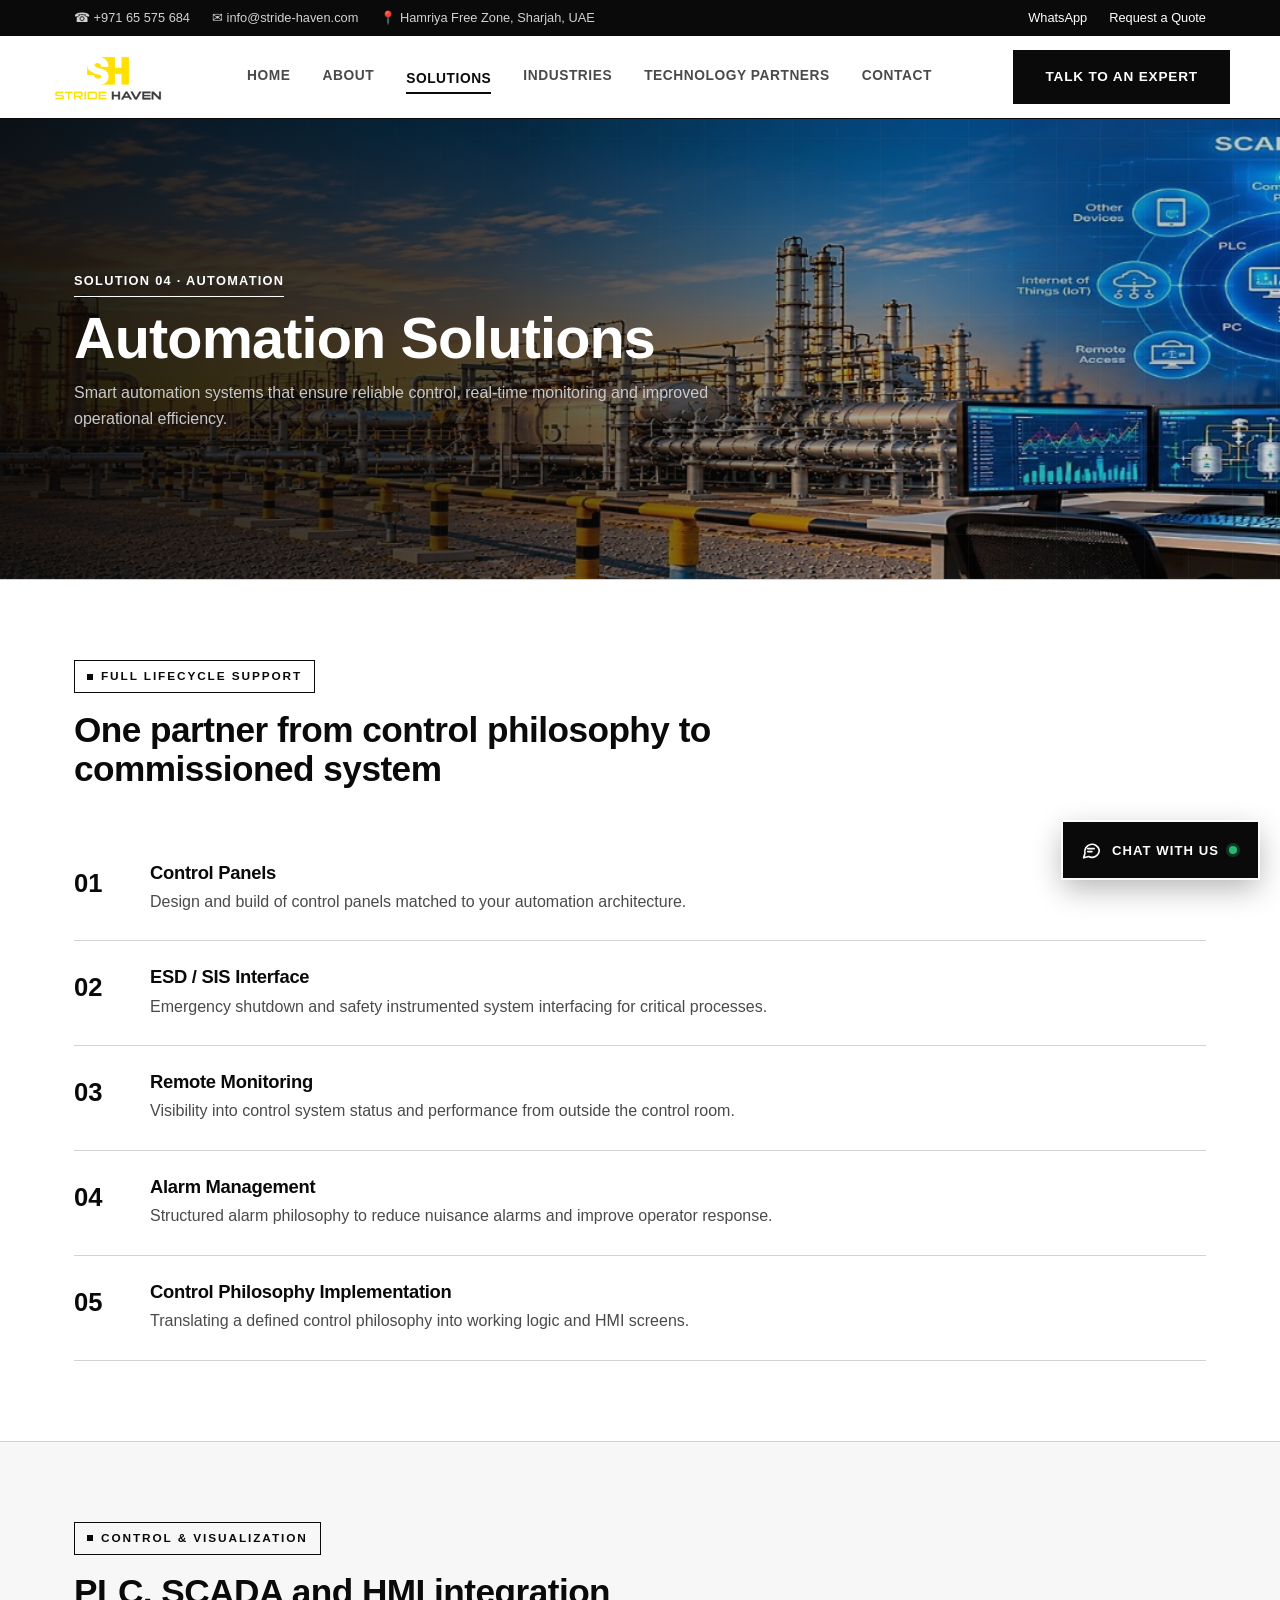
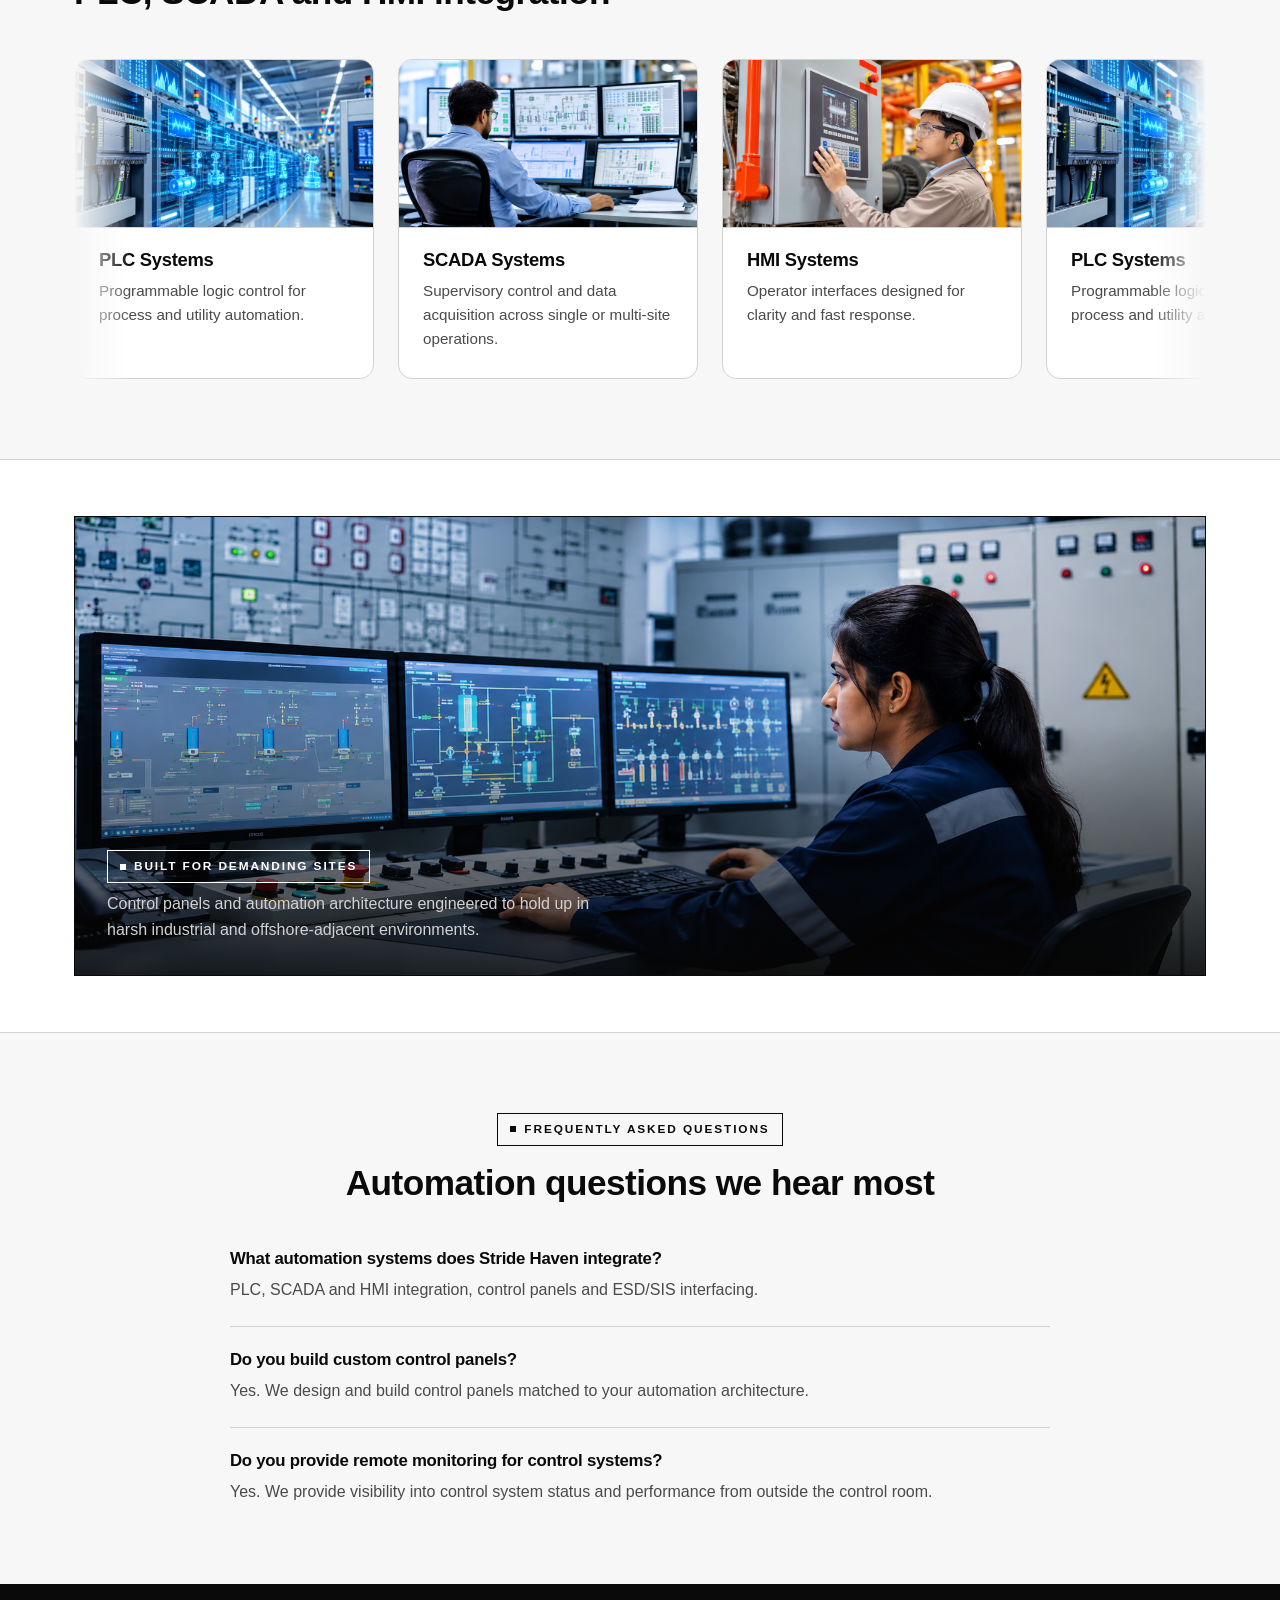
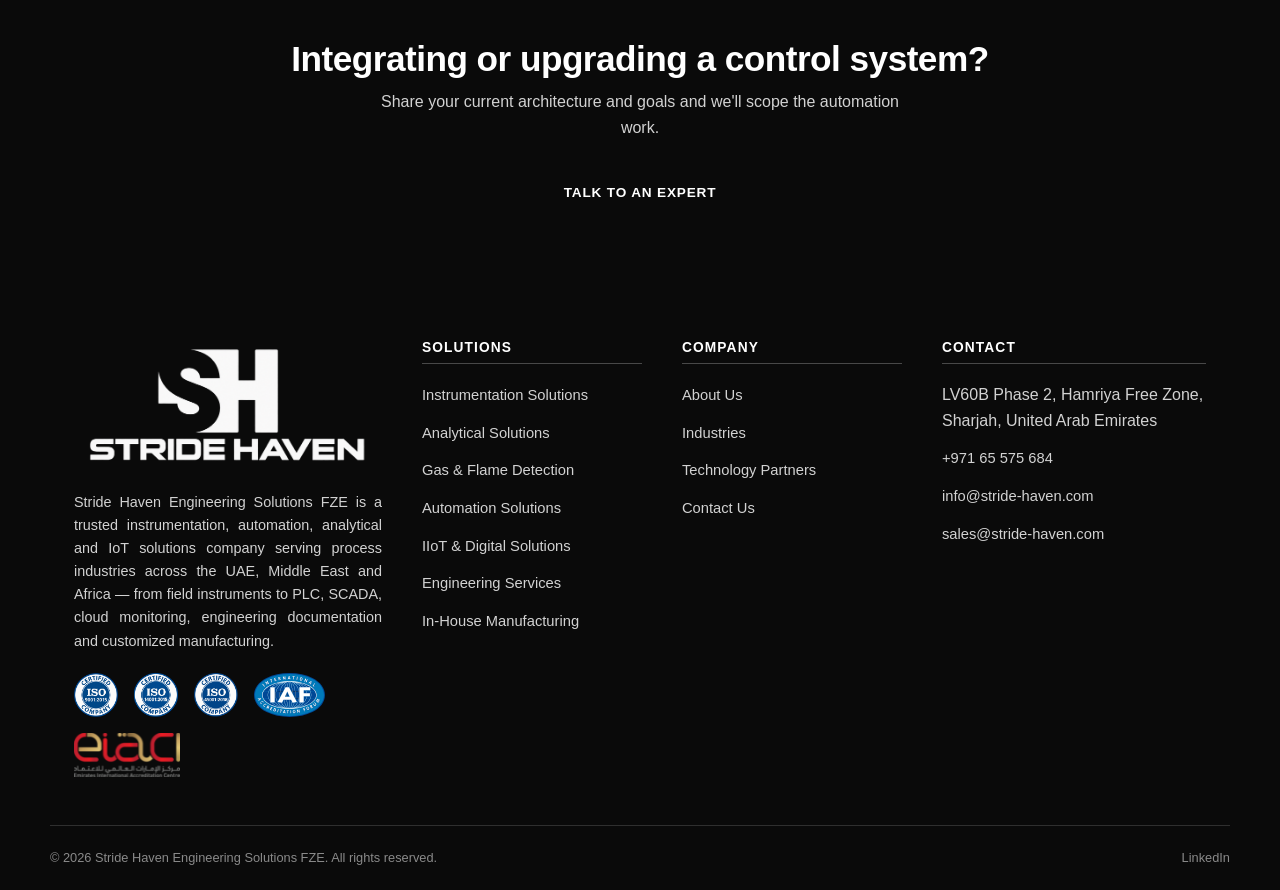
<file: automation-solutions.html>
<!DOCTYPE html>
<html lang="en">
<head>
<meta charset="UTF-8">
<meta name="viewport" content="width=device-width, initial-scale=1.0">
<title>PLC &amp; SCADA Integrator UAE | Stride Haven</title>
<meta name="description" content="PLC, SCADA and HMI integration, control panels, ESD/SIS interfacing and remote monitoring for process industries across the UAE and Middle East.">
<link rel="canonical" href="https://www.stride-haven.com/automation-solutions.html">
<link rel="icon" href="assets/img/logo-symbol.png" type="image/png">
<meta property="og:type" content="website">
<meta property="og:site_name" content="Stride Haven Engineering Solutions">
<meta property="og:title" content="PLC &amp; SCADA Integrator UAE | Stride Haven">
<meta property="og:description" content="PLC, SCADA and HMI integration, control panels, ESD/SIS interfacing and remote monitoring for process industries across the UAE and Middle East.">
<meta property="og:url" content="https://www.stride-haven.com/automation-solutions.html">
<meta property="og:image" content="https://www.stride-haven.com/assets/img/photos/automation-scada.jpg">
<meta name="twitter:card" content="summary_large_image">
<meta name="twitter:title" content="PLC &amp; SCADA Integrator UAE | Stride Haven">
<meta name="twitter:description" content="PLC, SCADA and HMI integration, control panels, ESD/SIS interfacing and remote monitoring for process industries across the UAE and Middle East.">
<meta name="twitter:image" content="https://www.stride-haven.com/assets/img/photos/automation-scada.jpg">
<link rel="stylesheet" href="assets/css/style.css?v=3">
<script type="application/ld+json">
{
  "@context": "https://schema.org",
  "@type": ["Organization", "ProfessionalService"],
  "name": "Stride Haven Engineering Solutions FZE",
  "url": "https://www.stride-haven.com",
  "logo": "https://www.stride-haven.com/assets/img/logo.png",
  "description": "Instrumentation, analytical, automation, IoT and engineering solutions for process industries across the UAE, Middle East and Africa.",
  "address": {
    "@type": "PostalAddress",
    "streetAddress": "LV60B Phase 2, Hamriya Free Zone",
    "addressLocality": "Sharjah",
    "postalCode": "4599",
    "addressCountry": "AE"
  },
  "geo": {"@type": "GeoCoordinates", "latitude": 25.4614, "longitude": 55.5050},
  "areaServed": ["United Arab Emirates", "Middle East", "Africa"],
  "telephone": "+97165575684",
  "email": "info@stride-haven.com",
  "contactPoint": {
    "@type": "ContactPoint",
    "telephone": "+971523466612",
    "contactType": "sales",
    "email": "info@stride-haven.com",
    "areaServed": ["AE", "Middle East", "Africa"],
    "availableLanguage": ["English", "Arabic"]
  },
  "sameAs": ["https://wa.me/971523466612"]
}
</script>
<script type="application/ld+json">
{
  "@context": "https://schema.org",
  "@type": "Service",
  "serviceType": "Automation Solutions",
  "provider": {"@type": "Organization", "name": "Stride Haven Engineering Solutions FZE"},
  "areaServed": ["United Arab Emirates", "Middle East", "Africa"],
  "description": "PLC, SCADA and HMI integration, control panels, ESD/SIS interfacing and remote monitoring."
}
</script>
<script type="application/ld+json">
{
  "@context": "https://schema.org",
  "@graph": [
    {"@type": "Product", "name": "PLC System", "description": "Programmable logic control for process and utility automation.", "category": "Automation Systems", "brand": {"@type": "Organization", "name": "Stride Haven Engineering Solutions FZE"}},
    {"@type": "Product", "name": "SCADA System", "description": "Supervisory control and data acquisition across single or multi-site operations.", "category": "Automation Systems", "brand": {"@type": "Organization", "name": "Stride Haven Engineering Solutions FZE"}},
    {"@type": "Product", "name": "HMI System", "description": "Operator interfaces designed for clarity and fast response.", "category": "Automation Systems", "brand": {"@type": "Organization", "name": "Stride Haven Engineering Solutions FZE"}}
  ]
}
</script>
<script type="application/ld+json">
{
  "@context": "https://schema.org",
  "@type": "BreadcrumbList",
  "itemListElement": [
    {"@type": "ListItem", "position": 1, "name": "Home", "item": "https://www.stride-haven.com/"},
    {"@type": "ListItem", "position": 2, "name": "Solutions", "item": "https://www.stride-haven.com/solutions.html"},
    {"@type": "ListItem", "position": 3, "name": "Automation Solutions", "item": "https://www.stride-haven.com/automation-solutions.html"}
  ]
}
</script>
<link rel="preload" as="image" href="assets/img/banners/automation-banner-1.jpeg">
</head>
<body>
<svg style="display:none" aria-hidden="true"><symbol id="icon-gauge" viewBox="0 0 24 24" fill="none" stroke="currentColor" stroke-width="1.6" stroke-linecap="round" stroke-linejoin="round"><circle cx="12" cy="13" r="7"/><line x1="12" y1="13" x2="15.5" y2="9.5"/><line x1="12" y1="4" x2="12" y2="6"/></symbol><symbol id="icon-thermometer" viewBox="0 0 24 24" fill="none" stroke="currentColor" stroke-width="1.6" stroke-linecap="round" stroke-linejoin="round"><path d="M12 3.5a2 2 0 0 0-2 2v8.7a4 4 0 1 0 4 0V5.5a2 2 0 0 0-2-2z"/><line x1="12" y1="7" x2="12" y2="14"/></symbol><symbol id="icon-wave" viewBox="0 0 24 24" fill="none" stroke="currentColor" stroke-width="1.6" stroke-linecap="round" stroke-linejoin="round"><path d="M2 12c1.8-3.5 3.6-3.5 5.4 0s3.6 3.5 5.4 0 3.6-3.5 5.4 0 3.6-3.5 5.4 0"/></symbol><symbol id="icon-layers" viewBox="0 0 24 24" fill="none" stroke="currentColor" stroke-width="1.6" stroke-linecap="round" stroke-linejoin="round"><rect x="4" y="5" width="16" height="3" rx="0.5"/><rect x="6.5" y="10.5" width="11" height="3" rx="0.5"/><rect x="9" y="16" width="6" height="3" rx="0.5"/></symbol><symbol id="icon-flask" viewBox="0 0 24 24" fill="none" stroke="currentColor" stroke-width="1.6" stroke-linecap="round" stroke-linejoin="round"><path d="M9.5 3h5M10.3 3v5.2l-4.6 8a2 2 0 0 0 1.8 3h9a2 2 0 0 0 1.8-3l-4.6-8V3"/><line x1="8.3" y1="14" x2="15.7" y2="14"/></symbol><symbol id="icon-cpu" viewBox="0 0 24 24" fill="none" stroke="currentColor" stroke-width="1.6" stroke-linecap="round" stroke-linejoin="round"><rect x="6.5" y="6.5" width="11" height="11" rx="1"/><rect x="9.5" y="9.5" width="5" height="5"/><line x1="12" y1="2" x2="12" y2="6.5"/><line x1="12" y1="17.5" x2="12" y2="22"/><line x1="2" y1="12" x2="6.5" y2="12"/><line x1="17.5" y1="12" x2="22" y2="12"/></symbol><symbol id="icon-monitor" viewBox="0 0 24 24" fill="none" stroke="currentColor" stroke-width="1.6" stroke-linecap="round" stroke-linejoin="round"><rect x="3" y="4.5" width="18" height="12" rx="1"/><line x1="8" y1="20" x2="16" y2="20"/><line x1="12" y1="16.5" x2="12" y2="20"/></symbol><symbol id="icon-sliders" viewBox="0 0 24 24" fill="none" stroke="currentColor" stroke-width="1.6" stroke-linecap="round" stroke-linejoin="round"><line x1="4" y1="6" x2="20" y2="6"/><circle cx="9" cy="6" r="1.8"/><line x1="4" y1="12" x2="20" y2="12"/><circle cx="15" cy="12" r="1.8"/><line x1="4" y1="18" x2="20" y2="18"/><circle cx="7" cy="18" r="1.8"/></symbol><symbol id="icon-network" viewBox="0 0 24 24" fill="none" stroke="currentColor" stroke-width="1.6" stroke-linecap="round" stroke-linejoin="round"><circle cx="12" cy="5" r="2"/><circle cx="5" cy="19" r="2"/><circle cx="19" cy="19" r="2"/><line x1="11" y1="6.7" x2="6" y2="17.2"/><line x1="13" y1="6.7" x2="18" y2="17.2"/></symbol><symbol id="icon-wifi" viewBox="0 0 24 24" fill="none" stroke="currentColor" stroke-width="1.6" stroke-linecap="round" stroke-linejoin="round"><path d="M4.5 11.5a11 11 0 0 1 15 0"/><path d="M7.8 15a6.5 6.5 0 0 1 8.4 0"/><circle cx="12" cy="18.5" r="1" fill="currentColor" stroke="none"/></symbol><symbol id="icon-cloud" viewBox="0 0 24 24" fill="none" stroke="currentColor" stroke-width="1.6" stroke-linecap="round" stroke-linejoin="round"><path d="M7 18a4 4 0 1 1 .7-7.9A5.5 5.5 0 0 1 18 12.3 3.5 3.5 0 0 1 17.5 18H7z"/></symbol><symbol id="icon-chart-bar" viewBox="0 0 24 24" fill="none" stroke="currentColor" stroke-width="1.6" stroke-linecap="round" stroke-linejoin="round"><line x1="4" y1="20" x2="4" y2="12"/><line x1="10" y1="20" x2="10" y2="7"/><line x1="16" y1="20" x2="16" y2="14"/><line x1="20" y1="20" x2="20" y2="4"/></symbol><symbol id="icon-ruler" viewBox="0 0 24 24" fill="none" stroke="currentColor" stroke-width="1.6" stroke-linecap="round" stroke-linejoin="round"><rect x="3" y="8" width="18" height="8" rx="1"/><line x1="7" y1="8" x2="7" y2="11"/><line x1="11" y1="8" x2="11" y2="12"/><line x1="15" y1="8" x2="15" y2="11"/></symbol><symbol id="icon-search" viewBox="0 0 24 24" fill="none" stroke="currentColor" stroke-width="1.6" stroke-linecap="round" stroke-linejoin="round"><circle cx="10.2" cy="10.2" r="6"/><line x1="14.6" y1="14.6" x2="20" y2="20"/></symbol><symbol id="icon-target" viewBox="0 0 24 24" fill="none" stroke="currentColor" stroke-width="1.6" stroke-linecap="round" stroke-linejoin="round"><circle cx="12" cy="12" r="8"/><circle cx="12" cy="12" r="4"/><circle cx="12" cy="12" r="0.8" fill="currentColor" stroke="none"/></symbol><symbol id="icon-shield-check" viewBox="0 0 24 24" fill="none" stroke="currentColor" stroke-width="1.6" stroke-linecap="round" stroke-linejoin="round"><path d="M12 3.2l6.5 2.6v5.6c0 4.3-2.8 7.7-6.5 8.6-3.7-.9-6.5-4.3-6.5-8.6V5.8z"/><polyline points="8.7,12.2 10.8,14.2 15.3,9.8"/></symbol><symbol id="icon-bolt" viewBox="0 0 24 24" fill="none" stroke="currentColor" stroke-width="1.6" stroke-linecap="round" stroke-linejoin="round"><polygon points="13,2 4.5,13.5 11,13.5 10,22 19.5,9.5 13,9.5"/></symbol><symbol id="icon-lightbulb" viewBox="0 0 24 24" fill="none" stroke="currentColor" stroke-width="1.6" stroke-linecap="round" stroke-linejoin="round"><path d="M9 18.5h6M10 21h4M12 2.5a6 6 0 0 0-3.5 10.9c.6.4 1 1.1 1 1.9v.2h5v-.2c0-.8.4-1.5 1-1.9A6 6 0 0 0 12 2.5z"/></symbol><symbol id="icon-users" viewBox="0 0 24 24" fill="none" stroke="currentColor" stroke-width="1.6" stroke-linecap="round" stroke-linejoin="round"><circle cx="9" cy="8" r="3"/><path d="M3 20c0-3.3 2.7-6 6-6s6 2.7 6 6"/><circle cx="17.5" cy="9" r="2.3"/><path d="M15.8 14.1a5 5 0 0 1 5.2 5"/></symbol><symbol id="icon-file-text" viewBox="0 0 24 24" fill="none" stroke="currentColor" stroke-width="1.6" stroke-linecap="round" stroke-linejoin="round"><path d="M7 3h6.5l4.5 4.5V21H7z"/><line x1="10" y1="12.5" x2="15" y2="12.5"/><line x1="10" y1="15.5" x2="15" y2="15.5"/><line x1="10" y1="9.5" x2="12" y2="9.5"/></symbol><symbol id="icon-wrench" viewBox="0 0 24 24" fill="none" stroke="currentColor" stroke-width="1.6" stroke-linecap="round" stroke-linejoin="round"><path d="M20.5 6.8a4 4 0 0 1-5.3 4.8L8.5 18.3l-2.8-2.8 6.7-6.7a4 4 0 0 1 4.8-5.3l-2.6 2.6 1.4 1.4z"/></symbol><symbol id="icon-box" viewBox="0 0 24 24" fill="none" stroke="currentColor" stroke-width="1.6" stroke-linecap="round" stroke-linejoin="round"><polygon points="12,3 21,7.5 21,16.5 12,21 3,16.5 3,7.5"/><line x1="12" y1="12" x2="21" y2="7.5"/><line x1="12" y1="12" x2="3" y2="7.5"/><line x1="12" y1="12" x2="12" y2="21"/></symbol><symbol id="icon-cable" viewBox="0 0 24 24" fill="none" stroke="currentColor" stroke-width="1.6" stroke-linecap="round" stroke-linejoin="round"><path d="M3 7c4 0 4 4 8 4s4-4 8-4M3 15c4 0 4 4 8 4s4-4 8-4"/></symbol><symbol id="icon-flame" viewBox="0 0 24 24" fill="none" stroke="currentColor" stroke-width="1.6" stroke-linecap="round" stroke-linejoin="round"><path d="M12 21.5c-3.6 0-5.8-2.5-5.8-5.6 0-2.6 1.7-3.7 2.6-6 .8 1.7 1.7 1.7 1.7 3.3 0-2.6.9-4.3 2.6-6 .9 2.6 3.5 4.3 3.5 8.7 0 2.6-1.7 5.6-4.6 5.6z"/></symbol><symbol id="icon-droplet" viewBox="0 0 24 24" fill="none" stroke="currentColor" stroke-width="1.6" stroke-linecap="round" stroke-linejoin="round"><path d="M12 2.5c3.6 5.3 6.2 8.5 6.2 11.7A6.2 6.2 0 1 1 5.8 14.2c0-3.2 2.6-6.4 6.2-11.7z"/></symbol><symbol id="icon-recycle" viewBox="0 0 24 24" fill="none" stroke="currentColor" stroke-width="1.6" stroke-linecap="round" stroke-linejoin="round"><path d="M4.5 12a7.5 7.5 0 0 1 13.1-5"/><path d="M19.5 12a7.5 7.5 0 0 1-13.1 5"/><polyline points="16.6,3.8 17.6,7 14.4,7.6"/><polyline points="7.4,20.2 6.4,17 9.6,16.4"/></symbol><symbol id="icon-leaf" viewBox="0 0 24 24" fill="none" stroke="currentColor" stroke-width="1.6" stroke-linecap="round" stroke-linejoin="round"><path d="M5 21c0-9 6-15 15-15 0 9-6 15-15 15z"/><path d="M5 21c2-4.5 5.3-7.7 9-9.7"/></symbol><symbol id="icon-gear" viewBox="0 0 24 24" fill="none" stroke="currentColor" stroke-width="1.6" stroke-linecap="round" stroke-linejoin="round"><circle cx="12" cy="12" r="3.2"/><path d="M12 2.5v3M12 18.5v3M4.6 4.6l2.1 2.1M17.3 17.3l2.1 2.1M2 12h3M19 12h3M4.6 19.4l2.1-2.1M17.3 6.7l2.1-2.1"/></symbol><symbol id="icon-check" viewBox="0 0 24 24" fill="none" stroke="currentColor" stroke-width="1.6" stroke-linecap="round" stroke-linejoin="round"><polyline points="4.5,12.5 9.5,17.5 19.5,6.5"/></symbol><symbol id="icon-quote" viewBox="0 0 24 24" fill="none" stroke="currentColor" stroke-width="1.6" stroke-linecap="round" stroke-linejoin="round"><path d="M7 6.5C4.5 8 3.5 10.3 3.5 13c0 2.5 1.7 4.3 3.8 4.3 1.8 0 3.2-1.4 3.2-3.2 0-1.7-1.2-3-2.9-3-.3 0-.6 0-.8.1.2-1.9 1.6-3.5 3.5-4.4L7 6.5zM16 6.5c-2.5 1.5-3.5 3.8-3.5 6.5 0 2.5 1.7 4.3 3.8 4.3 1.8 0 3.2-1.4 3.2-3.2 0-1.7-1.2-3-2.9-3-.3 0-.6 0-.8.1.2-1.9 1.6-3.5 3.5-4.4L16 6.5z" stroke="none" fill="currentColor"/></symbol></svg>
<div class="topbar">
  <div class="container">
    <div class="topbar-contacts">
      <span>&#9742; +971 65 575 684</span>
      <span>&#9993; info@stride-haven.com</span>
      <span>&#128205; Hamriya Free Zone, Sharjah, UAE</span>
    </div>
    <div class="topbar-contacts">
      <a href="https://wa.me/971523466612" target="_blank" rel="noopener">WhatsApp</a>
      <a href="contact.html">Request a Quote</a>
    </div>
  </div>
</div>

<header class="site-header">
  <div class="container nav">
    <a href="index.html" class="brand">
      <img src="assets/img/logo.png" width="700" height="303" alt="Stride Haven Engineering Solutions logo">
    </a>
    <nav class="nav-links">
      <a href="index.html">Home</a>
      <a href="about.html">About</a>
      <div class="has-dropdown"><a href="solutions.html" class="active">Solutions</a><div class="dropdown-panel"><a href="instrumentation-solutions.html">Instrumentation Solutions</a><a href="analytical-solutions.html">Analytical Solutions</a><a href="gas-detection-solutions.html">Gas &amp; Flame Detection</a><a href="automation-solutions.html">Automation Solutions</a><a href="iiot-solutions.html">IIoT & Digital Solutions</a><a href="engineering-services.html">Engineering Services</a><a href="manufacturing-solutions.html">In-House Manufacturing</a></div></div>
      <a href="industries.html">Industries</a>
      <a href="technology-partners.html">Technology Partners</a>
      <a href="contact.html">Contact</a>
    </nav>
    <div class="nav-cta">
      <a href="contact.html" class="btn btn-dark">Talk to an Expert</a>
      <button class="nav-toggle" aria-label="Toggle navigation"><span></span><span></span><span></span></button>
    </div>
  </div>
</header>

<section class="page-hero" style="background-image:url('assets/img/banners/automation-banner-1.jpeg');">
  <div class="container">
    <div class="breadcrumb">Solution 04 &middot; Automation</div>
    <h1>Automation Solutions</h1>
    <p>Smart automation systems that ensure reliable control, real-time monitoring and improved operational efficiency.</p>
  </div>
</section>

<section class="section">
  <div class="container">
    <div class="section-head">
      <span class="eyebrow">Full Lifecycle Support</span>
      <h2>One partner from control philosophy to commissioned system</h2>
    </div>
    <div class="numbered-row"><div class="num">01</div><div><h3>Control Panels</h3><p>Design and build of control panels matched to your automation architecture.</p></div></div>
    <div class="numbered-row"><div class="num">02</div><div><h3>ESD / SIS Interface</h3><p>Emergency shutdown and safety instrumented system interfacing for critical processes.</p></div></div>
    <div class="numbered-row"><div class="num">03</div><div><h3>Remote Monitoring</h3><p>Visibility into control system status and performance from outside the control room.</p></div></div>
    <div class="numbered-row"><div class="num">04</div><div><h3>Alarm Management</h3><p>Structured alarm philosophy to reduce nuisance alarms and improve operator response.</p></div></div>
    <div class="numbered-row"><div class="num">05</div><div><h3>Control Philosophy Implementation</h3><p>Translating a defined control philosophy into working logic and HMI screens.</p></div></div>
  </div>
</section>

<section class="section section--gray">
  <div class="container">
    <div class="section-head">
      <span class="eyebrow">Control &amp; Visualization</span>
      <h2>PLC, SCADA and HMI integration</h2>
    </div>
    <div class="card-marquee">
      <div class="card-marquee-track">
        <div class="card card--product">
          <div class="product-photo-wrap"><img src="assets/img/photos/plc.jpeg" width="1600" height="900" alt="PLC Systems &mdash; " loading="lazy" onerror="this.parentElement.style.display='none';this.closest('.card').classList.remove('card--product');this.closest('.card').insertAdjacentHTML('afterbegin','<div class=&quot;icon-badge&quot;><svg class=&quot;icon&quot; aria-hidden=&quot;true&quot;><use href=&quot;#icon-cpu&quot;></use></svg></div>');"></div>
          <div class="card-body"><h3>PLC Systems</h3><p>Programmable logic control for process and utility automation.</p></div>
        </div>
        <div class="card card--product">
          <div class="product-photo-wrap"><img src="assets/img/photos/scada.jpeg" width="1600" height="895" alt="SCADA Systems &mdash; SCADA Operator Console" loading="lazy" onerror="this.parentElement.style.display='none';this.closest('.card').classList.remove('card--product');this.closest('.card').insertAdjacentHTML('afterbegin','<div class=&quot;icon-badge&quot;><svg class=&quot;icon&quot; aria-hidden=&quot;true&quot;><use href=&quot;#icon-monitor&quot;></use></svg></div>');"></div>
          <div class="card-body"><h3>SCADA Systems</h3><p>Supervisory control and data acquisition across single or multi-site operations.</p></div>
        </div>
        <div class="card card--product">
          <div class="product-photo-wrap"><img src="assets/img/photos/hmi.jpeg" width="1600" height="894" alt="HMI Systems &mdash; " loading="lazy" onerror="this.parentElement.style.display='none';this.closest('.card').classList.remove('card--product');this.closest('.card').insertAdjacentHTML('afterbegin','<div class=&quot;icon-badge&quot;><svg class=&quot;icon&quot; aria-hidden=&quot;true&quot;><use href=&quot;#icon-sliders&quot;></use></svg></div>');"></div>
          <div class="card-body"><h3>HMI Systems</h3><p>Operator interfaces designed for clarity and fast response.</p></div>
        </div>
        <div class="card card--product" aria-hidden="true">
          <div class="product-photo-wrap"><img src="assets/img/photos/plc.jpeg" width="1600" height="900" alt="" loading="lazy" onerror="this.parentElement.style.display='none';this.closest('.card').classList.remove('card--product');this.closest('.card').insertAdjacentHTML('afterbegin','<div class=&quot;icon-badge&quot;><svg class=&quot;icon&quot; aria-hidden=&quot;true&quot;><use href=&quot;#icon-cpu&quot;></use></svg></div>');"></div>
          <div class="card-body"><h3>PLC Systems</h3><p>Programmable logic control for process and utility automation.</p></div>
        </div>
        <div class="card card--product" aria-hidden="true">
          <div class="product-photo-wrap"><img src="assets/img/photos/scada.jpeg" width="1600" height="895" alt="" loading="lazy" onerror="this.parentElement.style.display='none';this.closest('.card').classList.remove('card--product');this.closest('.card').insertAdjacentHTML('afterbegin','<div class=&quot;icon-badge&quot;><svg class=&quot;icon&quot; aria-hidden=&quot;true&quot;><use href=&quot;#icon-monitor&quot;></use></svg></div>');"></div>
          <div class="card-body"><h3>SCADA Systems</h3><p>Supervisory control and data acquisition across single or multi-site operations.</p></div>
        </div>
        <div class="card card--product" aria-hidden="true">
          <div class="product-photo-wrap"><img src="assets/img/photos/hmi.jpeg" width="1600" height="894" alt="" loading="lazy" onerror="this.parentElement.style.display='none';this.closest('.card').classList.remove('card--product');this.closest('.card').insertAdjacentHTML('afterbegin','<div class=&quot;icon-badge&quot;><svg class=&quot;icon&quot; aria-hidden=&quot;true&quot;><use href=&quot;#icon-sliders&quot;></use></svg></div>');"></div>
          <div class="card-body"><h3>HMI Systems</h3><p>Operator interfaces designed for clarity and fast response.</p></div>
        </div>
      </div>
    </div>
  </div>
</section>

<section class="section--tight">
  <div class="container">
    <div class="photo-band" style="background-image:url('assets/img/banners/automation-banner.png');">
      <div class="photo-band-caption">
        <span class="eyebrow">Built for Demanding Sites</span>
        <p>Control panels and automation architecture engineered to hold up in harsh industrial and offshore-adjacent environments.</p>
      </div>
    </div>
  </div>
</section>

<section class="section section--gray">
  <div class="container">
    <div class="section-head center">
      <span class="eyebrow">Frequently Asked Questions</span>
      <h2>Automation questions we hear most</h2>
    </div>
    <div class="faq-list">
      <div class="faq-item">
        <h3>What automation systems does Stride Haven integrate?</h3>
        <p>PLC, SCADA and HMI integration, control panels and ESD/SIS interfacing.</p>
      </div>
      <div class="faq-item">
        <h3>Do you build custom control panels?</h3>
        <p>Yes. We design and build control panels matched to your automation architecture.</p>
      </div>
      <div class="faq-item">
        <h3>Do you provide remote monitoring for control systems?</h3>
        <p>Yes. We provide visibility into control system status and performance from outside the control room.</p>
      </div>
    </div>
  </div>
</section>
<script type="application/ld+json">
{
  "@context": "https://schema.org",
  "@type": "FAQPage",
  "mainEntity": [
    {"@type": "Question", "name": "What automation systems does Stride Haven integrate?", "acceptedAnswer": {"@type": "Answer", "text": "PLC, SCADA and HMI integration and control panels."}},
    {"@type": "Question", "name": "Do you build custom control panels?", "acceptedAnswer": {"@type": "Answer", "text": "Yes. We design and build control panels matched to your automation architecture."}},
    {"@type": "Question", "name": "Do you provide remote monitoring for control systems?", "acceptedAnswer": {"@type": "Answer", "text": "Yes. We provide visibility into control system status and performance from outside the control room."}}
  ]
}
</script>

<section class="cta-banner">
  <div class="container">
    <h2>Integrating or upgrading a control system?</h2>
    <p>Share your current architecture and goals and we'll scope the automation work.</p>
    <a href="contact.html" class="btn btn-dark">Talk to an Expert</a>
  </div>
</section>

<footer class="site-footer">
  <div class="container footer-grid">
    <div class="footer-brand">
      <img src="assets/img/logo-black.png" width="700" height="355" alt="Stride Haven Engineering Solutions logo">
      <p>Stride Haven Engineering Solutions FZE is a trusted instrumentation, automation, analytical and IoT solutions company serving process industries across the UAE, Middle East and Africa &mdash; from field instruments to PLC, SCADA, cloud monitoring, engineering documentation and customized manufacturing.</p>
      <div class="footer-certifications">
        <img src="assets/img/photos/iso_9001.png" width="1254" height="1254" alt="ISO 9001:2015 Certified" loading="lazy">
        <img src="assets/img/photos/iso_14001.png" width="1254" height="1254" alt="ISO 14001:2015 Certified" loading="lazy">
        <img src="assets/img/photos/iso_45001.png" width="1261" height="1247" alt="ISO 45001:2018 Certified" loading="lazy">
        <img src="assets/img/partners/iaf-logo.svg" width="152" height="95" alt="IAF International Accreditation Forum" loading="lazy">
        <img src="assets/img/partners/eiac-logo.svg" width="120" height="50" alt="EIAC Emirates International Accreditation Centre" loading="lazy">
      </div>
    </div>
    <div class="footer-col">
      <h3>Solutions</h3>
      <ul>
        <li><a href="instrumentation-solutions.html">Instrumentation Solutions</a></li><li><a href="analytical-solutions.html">Analytical Solutions</a></li><li><a href="gas-detection-solutions.html">Gas &amp; Flame Detection</a></li><li><a href="automation-solutions.html">Automation Solutions</a></li><li><a href="iiot-solutions.html">IIoT & Digital Solutions</a></li><li><a href="engineering-services.html">Engineering Services</a></li><li><a href="manufacturing-solutions.html">In-House Manufacturing</a></li>
      </ul>
    </div>
    <div class="footer-col">
      <h3>Company</h3>
      <ul>
        <li><a href="about.html">About Us</a></li>
        <li><a href="industries.html">Industries</a></li>
        <li><a href="technology-partners.html">Technology Partners</a></li>
        <li><a href="contact.html">Contact Us</a></li>
      </ul>
    </div>
    <div class="footer-col">
      <h3>Contact</h3>
      <ul>
        <li>LV60B Phase 2, Hamriya Free Zone,<br>Sharjah, United Arab Emirates</li>
        <li><a href="tel:+97165575684">+971 65 575 684</a></li>
        <li><a href="mailto:info@stride-haven.com">info@stride-haven.com</a></li>
        <li><a href="mailto:sales@stride-haven.com">sales@stride-haven.com</a></li>
      </ul>
    </div>
  </div>
  <div class="container footer-bottom">
    <span>&copy; <span id="year">2026</span> Stride Haven Engineering Solutions FZE. All rights reserved.</span>
    <a href="https://www.linkedin.com/company/stride-haven-engineering-solutions/posts/" target="_blank" rel="noopener">LinkedIn</a>
  </div>
</footer>

<script src="assets/js/script.js"></script>
<script src="assets/js/chatbot.js"></script>
</body>
</html>
</file>
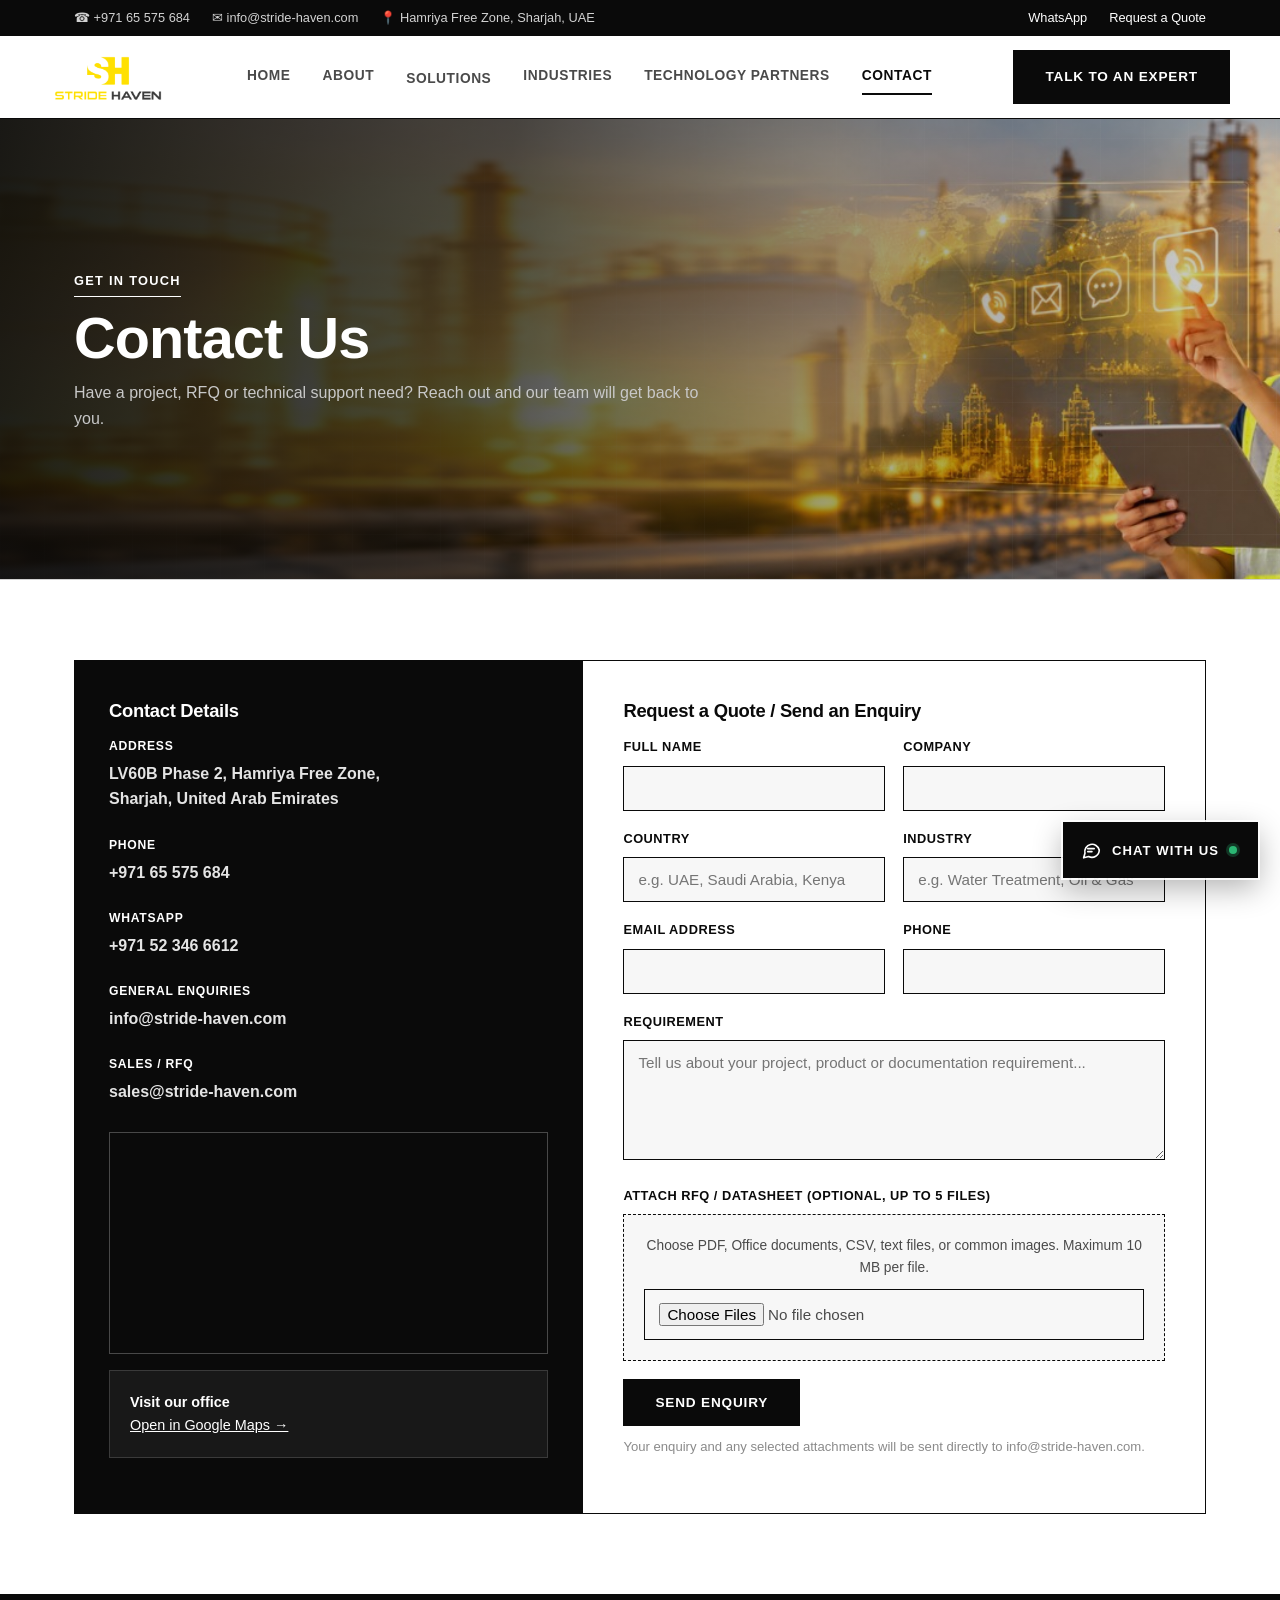
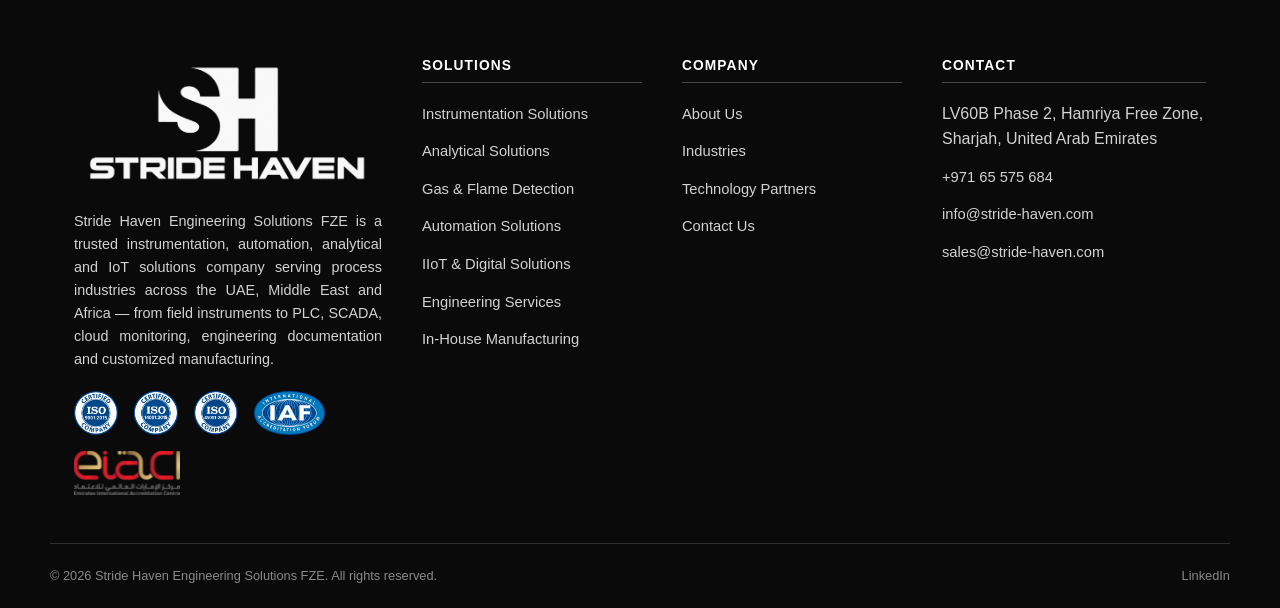
<file: contact.html>
<!DOCTYPE html>
<html lang="en">
<head>
<meta charset="UTF-8">
<meta name="viewport" content="width=device-width, initial-scale=1.0">
<title>Contact Stride Haven Engineering Solutions | Sharjah UAE</title>
<meta name="description" content="Contact Stride Haven Engineering Solutions FZE in Hamriya Free Zone, Sharjah, UAE. Request a quote or reach us by phone, email or WhatsApp.">
<link rel="canonical" href="https://www.stride-haven.com/contact.html">
<link rel="icon" href="assets/img/logo-symbol.png" type="image/png">
<meta property="og:type" content="website">
<meta property="og:site_name" content="Stride Haven Engineering Solutions">
<meta property="og:title" content="Contact Stride Haven Engineering Solutions | Sharjah UAE">
<meta property="og:description" content="Contact Stride Haven Engineering Solutions FZE in Hamriya Free Zone, Sharjah, UAE. Request a quote or reach us by phone, email or WhatsApp.">
<meta property="og:url" content="https://www.stride-haven.com/contact.html">
<meta property="og:image" content="https://www.stride-haven.com/assets/img/logo.png">
<meta name="twitter:card" content="summary_large_image">
<meta name="twitter:title" content="Contact Stride Haven Engineering Solutions | Sharjah UAE">
<meta name="twitter:description" content="Contact Stride Haven Engineering Solutions FZE in Hamriya Free Zone, Sharjah, UAE. Request a quote or reach us by phone, email or WhatsApp.">
<meta name="twitter:image" content="https://www.stride-haven.com/assets/img/logo.png">
<link rel="stylesheet" href="assets/css/style.css?v=3">
<script type="application/ld+json">
{
  "@context": "https://schema.org",
  "@type": ["Organization", "ProfessionalService"],
  "name": "Stride Haven Engineering Solutions FZE",
  "url": "https://www.stride-haven.com",
  "logo": "https://www.stride-haven.com/assets/img/logo.png",
  "description": "Instrumentation, analytical, automation, IoT and engineering solutions for process industries across the UAE, Middle East and Africa.",
  "address": {
    "@type": "PostalAddress",
    "streetAddress": "LV60B Phase 2, Hamriya Free Zone",
    "addressLocality": "Sharjah",
    "postalCode": "4599",
    "addressCountry": "AE"
  },
  "geo": {"@type": "GeoCoordinates", "latitude": 25.4614, "longitude": 55.5050},
  "areaServed": ["United Arab Emirates", "Middle East", "Africa"],
  "telephone": "+97165575684",
  "email": "info@stride-haven.com",
  "contactPoint": {
    "@type": "ContactPoint",
    "telephone": "+971523466612",
    "contactType": "sales",
    "email": "info@stride-haven.com",
    "areaServed": ["AE", "Middle East", "Africa"],
    "availableLanguage": ["English", "Arabic"]
  },
  "sameAs": ["https://wa.me/971523466612"]
}
</script>
<script type="application/ld+json">
{
  "@context": "https://schema.org",
  "@type": "BreadcrumbList",
  "itemListElement": [
    {"@type": "ListItem", "position": 1, "name": "Home", "item": "https://www.stride-haven.com/"},
    {"@type": "ListItem", "position": 2, "name": "Contact", "item": "https://www.stride-haven.com/contact.html"}
  ]
}
</script>
<link rel="preload" as="image" href="assets/img/banners/contact-us.jpeg" type="image/jpeg">
</head>
<body>
<svg style="display:none" aria-hidden="true"><symbol id="icon-gauge" viewBox="0 0 24 24" fill="none" stroke="currentColor" stroke-width="1.6" stroke-linecap="round" stroke-linejoin="round"><circle cx="12" cy="13" r="7"/><line x1="12" y1="13" x2="15.5" y2="9.5"/><line x1="12" y1="4" x2="12" y2="6"/></symbol><symbol id="icon-thermometer" viewBox="0 0 24 24" fill="none" stroke="currentColor" stroke-width="1.6" stroke-linecap="round" stroke-linejoin="round"><path d="M12 3.5a2 2 0 0 0-2 2v8.7a4 4 0 1 0 4 0V5.5a2 2 0 0 0-2-2z"/><line x1="12" y1="7" x2="12" y2="14"/></symbol><symbol id="icon-wave" viewBox="0 0 24 24" fill="none" stroke="currentColor" stroke-width="1.6" stroke-linecap="round" stroke-linejoin="round"><path d="M2 12c1.8-3.5 3.6-3.5 5.4 0s3.6 3.5 5.4 0 3.6-3.5 5.4 0 3.6-3.5 5.4 0"/></symbol><symbol id="icon-layers" viewBox="0 0 24 24" fill="none" stroke="currentColor" stroke-width="1.6" stroke-linecap="round" stroke-linejoin="round"><rect x="4" y="5" width="16" height="3" rx="0.5"/><rect x="6.5" y="10.5" width="11" height="3" rx="0.5"/><rect x="9" y="16" width="6" height="3" rx="0.5"/></symbol><symbol id="icon-flask" viewBox="0 0 24 24" fill="none" stroke="currentColor" stroke-width="1.6" stroke-linecap="round" stroke-linejoin="round"><path d="M9.5 3h5M10.3 3v5.2l-4.6 8a2 2 0 0 0 1.8 3h9a2 2 0 0 0 1.8-3l-4.6-8V3"/><line x1="8.3" y1="14" x2="15.7" y2="14"/></symbol><symbol id="icon-cpu" viewBox="0 0 24 24" fill="none" stroke="currentColor" stroke-width="1.6" stroke-linecap="round" stroke-linejoin="round"><rect x="6.5" y="6.5" width="11" height="11" rx="1"/><rect x="9.5" y="9.5" width="5" height="5"/><line x1="12" y1="2" x2="12" y2="6.5"/><line x1="12" y1="17.5" x2="12" y2="22"/><line x1="2" y1="12" x2="6.5" y2="12"/><line x1="17.5" y1="12" x2="22" y2="12"/></symbol><symbol id="icon-monitor" viewBox="0 0 24 24" fill="none" stroke="currentColor" stroke-width="1.6" stroke-linecap="round" stroke-linejoin="round"><rect x="3" y="4.5" width="18" height="12" rx="1"/><line x1="8" y1="20" x2="16" y2="20"/><line x1="12" y1="16.5" x2="12" y2="20"/></symbol><symbol id="icon-sliders" viewBox="0 0 24 24" fill="none" stroke="currentColor" stroke-width="1.6" stroke-linecap="round" stroke-linejoin="round"><line x1="4" y1="6" x2="20" y2="6"/><circle cx="9" cy="6" r="1.8"/><line x1="4" y1="12" x2="20" y2="12"/><circle cx="15" cy="12" r="1.8"/><line x1="4" y1="18" x2="20" y2="18"/><circle cx="7" cy="18" r="1.8"/></symbol><symbol id="icon-network" viewBox="0 0 24 24" fill="none" stroke="currentColor" stroke-width="1.6" stroke-linecap="round" stroke-linejoin="round"><circle cx="12" cy="5" r="2"/><circle cx="5" cy="19" r="2"/><circle cx="19" cy="19" r="2"/><line x1="11" y1="6.7" x2="6" y2="17.2"/><line x1="13" y1="6.7" x2="18" y2="17.2"/></symbol><symbol id="icon-wifi" viewBox="0 0 24 24" fill="none" stroke="currentColor" stroke-width="1.6" stroke-linecap="round" stroke-linejoin="round"><path d="M4.5 11.5a11 11 0 0 1 15 0"/><path d="M7.8 15a6.5 6.5 0 0 1 8.4 0"/><circle cx="12" cy="18.5" r="1" fill="currentColor" stroke="none"/></symbol><symbol id="icon-cloud" viewBox="0 0 24 24" fill="none" stroke="currentColor" stroke-width="1.6" stroke-linecap="round" stroke-linejoin="round"><path d="M7 18a4 4 0 1 1 .7-7.9A5.5 5.5 0 0 1 18 12.3 3.5 3.5 0 0 1 17.5 18H7z"/></symbol><symbol id="icon-chart-bar" viewBox="0 0 24 24" fill="none" stroke="currentColor" stroke-width="1.6" stroke-linecap="round" stroke-linejoin="round"><line x1="4" y1="20" x2="4" y2="12"/><line x1="10" y1="20" x2="10" y2="7"/><line x1="16" y1="20" x2="16" y2="14"/><line x1="20" y1="20" x2="20" y2="4"/></symbol><symbol id="icon-ruler" viewBox="0 0 24 24" fill="none" stroke="currentColor" stroke-width="1.6" stroke-linecap="round" stroke-linejoin="round"><rect x="3" y="8" width="18" height="8" rx="1"/><line x1="7" y1="8" x2="7" y2="11"/><line x1="11" y1="8" x2="11" y2="12"/><line x1="15" y1="8" x2="15" y2="11"/></symbol><symbol id="icon-search" viewBox="0 0 24 24" fill="none" stroke="currentColor" stroke-width="1.6" stroke-linecap="round" stroke-linejoin="round"><circle cx="10.2" cy="10.2" r="6"/><line x1="14.6" y1="14.6" x2="20" y2="20"/></symbol><symbol id="icon-target" viewBox="0 0 24 24" fill="none" stroke="currentColor" stroke-width="1.6" stroke-linecap="round" stroke-linejoin="round"><circle cx="12" cy="12" r="8"/><circle cx="12" cy="12" r="4"/><circle cx="12" cy="12" r="0.8" fill="currentColor" stroke="none"/></symbol><symbol id="icon-shield-check" viewBox="0 0 24 24" fill="none" stroke="currentColor" stroke-width="1.6" stroke-linecap="round" stroke-linejoin="round"><path d="M12 3.2l6.5 2.6v5.6c0 4.3-2.8 7.7-6.5 8.6-3.7-.9-6.5-4.3-6.5-8.6V5.8z"/><polyline points="8.7,12.2 10.8,14.2 15.3,9.8"/></symbol><symbol id="icon-bolt" viewBox="0 0 24 24" fill="none" stroke="currentColor" stroke-width="1.6" stroke-linecap="round" stroke-linejoin="round"><polygon points="13,2 4.5,13.5 11,13.5 10,22 19.5,9.5 13,9.5"/></symbol><symbol id="icon-lightbulb" viewBox="0 0 24 24" fill="none" stroke="currentColor" stroke-width="1.6" stroke-linecap="round" stroke-linejoin="round"><path d="M9 18.5h6M10 21h4M12 2.5a6 6 0 0 0-3.5 10.9c.6.4 1 1.1 1 1.9v.2h5v-.2c0-.8.4-1.5 1-1.9A6 6 0 0 0 12 2.5z"/></symbol><symbol id="icon-users" viewBox="0 0 24 24" fill="none" stroke="currentColor" stroke-width="1.6" stroke-linecap="round" stroke-linejoin="round"><circle cx="9" cy="8" r="3"/><path d="M3 20c0-3.3 2.7-6 6-6s6 2.7 6 6"/><circle cx="17.5" cy="9" r="2.3"/><path d="M15.8 14.1a5 5 0 0 1 5.2 5"/></symbol><symbol id="icon-file-text" viewBox="0 0 24 24" fill="none" stroke="currentColor" stroke-width="1.6" stroke-linecap="round" stroke-linejoin="round"><path d="M7 3h6.5l4.5 4.5V21H7z"/><line x1="10" y1="12.5" x2="15" y2="12.5"/><line x1="10" y1="15.5" x2="15" y2="15.5"/><line x1="10" y1="9.5" x2="12" y2="9.5"/></symbol><symbol id="icon-wrench" viewBox="0 0 24 24" fill="none" stroke="currentColor" stroke-width="1.6" stroke-linecap="round" stroke-linejoin="round"><path d="M20.5 6.8a4 4 0 0 1-5.3 4.8L8.5 18.3l-2.8-2.8 6.7-6.7a4 4 0 0 1 4.8-5.3l-2.6 2.6 1.4 1.4z"/></symbol><symbol id="icon-box" viewBox="0 0 24 24" fill="none" stroke="currentColor" stroke-width="1.6" stroke-linecap="round" stroke-linejoin="round"><polygon points="12,3 21,7.5 21,16.5 12,21 3,16.5 3,7.5"/><line x1="12" y1="12" x2="21" y2="7.5"/><line x1="12" y1="12" x2="3" y2="7.5"/><line x1="12" y1="12" x2="12" y2="21"/></symbol><symbol id="icon-cable" viewBox="0 0 24 24" fill="none" stroke="currentColor" stroke-width="1.6" stroke-linecap="round" stroke-linejoin="round"><path d="M3 7c4 0 4 4 8 4s4-4 8-4M3 15c4 0 4 4 8 4s4-4 8-4"/></symbol><symbol id="icon-flame" viewBox="0 0 24 24" fill="none" stroke="currentColor" stroke-width="1.6" stroke-linecap="round" stroke-linejoin="round"><path d="M12 21.5c-3.6 0-5.8-2.5-5.8-5.6 0-2.6 1.7-3.7 2.6-6 .8 1.7 1.7 1.7 1.7 3.3 0-2.6.9-4.3 2.6-6 .9 2.6 3.5 4.3 3.5 8.7 0 2.6-1.7 5.6-4.6 5.6z"/></symbol><symbol id="icon-droplet" viewBox="0 0 24 24" fill="none" stroke="currentColor" stroke-width="1.6" stroke-linecap="round" stroke-linejoin="round"><path d="M12 2.5c3.6 5.3 6.2 8.5 6.2 11.7A6.2 6.2 0 1 1 5.8 14.2c0-3.2 2.6-6.4 6.2-11.7z"/></symbol><symbol id="icon-recycle" viewBox="0 0 24 24" fill="none" stroke="currentColor" stroke-width="1.6" stroke-linecap="round" stroke-linejoin="round"><path d="M4.5 12a7.5 7.5 0 0 1 13.1-5"/><path d="M19.5 12a7.5 7.5 0 0 1-13.1 5"/><polyline points="16.6,3.8 17.6,7 14.4,7.6"/><polyline points="7.4,20.2 6.4,17 9.6,16.4"/></symbol><symbol id="icon-leaf" viewBox="0 0 24 24" fill="none" stroke="currentColor" stroke-width="1.6" stroke-linecap="round" stroke-linejoin="round"><path d="M5 21c0-9 6-15 15-15 0 9-6 15-15 15z"/><path d="M5 21c2-4.5 5.3-7.7 9-9.7"/></symbol><symbol id="icon-gear" viewBox="0 0 24 24" fill="none" stroke="currentColor" stroke-width="1.6" stroke-linecap="round" stroke-linejoin="round"><circle cx="12" cy="12" r="3.2"/><path d="M12 2.5v3M12 18.5v3M4.6 4.6l2.1 2.1M17.3 17.3l2.1 2.1M2 12h3M19 12h3M4.6 19.4l2.1-2.1M17.3 6.7l2.1-2.1"/></symbol><symbol id="icon-check" viewBox="0 0 24 24" fill="none" stroke="currentColor" stroke-width="1.6" stroke-linecap="round" stroke-linejoin="round"><polyline points="4.5,12.5 9.5,17.5 19.5,6.5"/></symbol><symbol id="icon-quote" viewBox="0 0 24 24" fill="none" stroke="currentColor" stroke-width="1.6" stroke-linecap="round" stroke-linejoin="round"><path d="M7 6.5C4.5 8 3.5 10.3 3.5 13c0 2.5 1.7 4.3 3.8 4.3 1.8 0 3.2-1.4 3.2-3.2 0-1.7-1.2-3-2.9-3-.3 0-.6 0-.8.1.2-1.9 1.6-3.5 3.5-4.4L7 6.5zM16 6.5c-2.5 1.5-3.5 3.8-3.5 6.5 0 2.5 1.7 4.3 3.8 4.3 1.8 0 3.2-1.4 3.2-3.2 0-1.7-1.2-3-2.9-3-.3 0-.6 0-.8.1.2-1.9 1.6-3.5 3.5-4.4L16 6.5z" stroke="none" fill="currentColor"/></symbol></svg>
<div class="topbar">
  <div class="container">
    <div class="topbar-contacts">
      <span>&#9742; +971 65 575 684</span>
      <span>&#9993; info@stride-haven.com</span>
      <span>&#128205; Hamriya Free Zone, Sharjah, UAE</span>
    </div>
    <div class="topbar-contacts">
      <a href="https://wa.me/971523466612" target="_blank" rel="noopener">WhatsApp</a>
      <a href="contact.html">Request a Quote</a>
    </div>
  </div>
</div>

<header class="site-header">
  <div class="container nav">
    <a href="index.html" class="brand">
      <img src="assets/img/logo.png" width="700" height="303" alt="Stride Haven Engineering Solutions logo">
    </a>
    <nav class="nav-links">
      <a href="index.html">Home</a>
      <a href="about.html">About</a>
      <div class="has-dropdown"><a href="solutions.html" class="">Solutions</a><div class="dropdown-panel"><a href="instrumentation-solutions.html">Instrumentation Solutions</a><a href="analytical-solutions.html">Analytical Solutions</a><a href="gas-detection-solutions.html">Gas &amp; Flame Detection</a><a href="automation-solutions.html">Automation Solutions</a><a href="iiot-solutions.html">IIoT & Digital Solutions</a><a href="engineering-services.html">Engineering Services</a><a href="manufacturing-solutions.html">In-House Manufacturing</a></div></div>
      <a href="industries.html">Industries</a>
      <a href="technology-partners.html">Technology Partners</a>
      <a href="contact.html" class="active">Contact</a>
    </nav>
    <div class="nav-cta">
      <a href="contact.html" class="btn btn-dark">Talk to an Expert</a>
      <button class="nav-toggle" aria-label="Toggle navigation"><span></span><span></span><span></span></button>
    </div>
  </div>
</header>

<section class="page-hero" style="background-image:url('assets/img/banners/contact-us.jpeg');background-position:center 38%;">
  <div class="container">
    <div class="breadcrumb">Get In Touch</div>
    <h1>Contact Us</h1>
    <p>Have a project, RFQ or technical support need? Reach out and our team will get back to you.</p>
  </div>
</section>

<section class="section">
  <div class="container contact-grid">

    <div class="contact-info-card">
      <h2>Contact Details</h2>
      <div class="contact-item"><div><div class="label">Address</div><span class="value">LV60B Phase 2, Hamriya Free Zone,<br>Sharjah, United Arab Emirates</span></div></div>
      <div class="contact-item"><div><div class="label">Phone</div><a href="tel:+97165575684">+971 65 575 684</a></div></div>
      <div class="contact-item"><div><div class="label">WhatsApp</div><a href="https://wa.me/971523466612" target="_blank" rel="noopener">+971 52 346 6612</a></div></div>
      <div class="contact-item"><div><div class="label">General Enquiries</div><a href="mailto:info@stride-haven.com">info@stride-haven.com</a></div></div>
      <div class="contact-item"><div><div class="label">Sales / RFQ</div><a href="mailto:sales@stride-haven.com">sales@stride-haven.com</a></div></div>
      <div class="map-embed">
        <iframe src="https://www.google.com/maps?q=Stride+Haven+Engineering+Solutions+FZE,+Hamriya+Free+Zone,+Sharjah,+UAE&output=embed" loading="lazy" referrerpolicy="no-referrer-when-downgrade" allowfullscreen title="Stride Haven office location"></iframe>
      </div>
      <div class="map-note" style="background:rgba(255,255,255,0.06); border-color:rgba(255,255,255,0.15); color:#C9C9C6;">
        <strong style="color:#fff;">Visit our office</strong><br>
        <a href="https://www.google.com/maps/search/?api=1&query=Hamriya+Free+Zone+Sharjah+UAE" target="_blank" rel="noopener" style="color:#fff;text-decoration:underline;">Open in Google Maps &rarr;</a>
      </div>
    </div>

    <div class="form-card">
      <h2>Request a Quote / Send an Enquiry</h2>
      <div class="form-success" id="form-success" role="status" aria-live="polite" hidden></div>
      <form id="contact-form" action="contact.php" method="post" enctype="multipart/form-data">
        <div class="form-row">
          <div class="field"><label for="name">Full Name</label><input type="text" id="name" name="name" autocomplete="name" maxlength="120" required></div>
          <div class="field"><label for="company">Company</label><input type="text" id="company" name="company" autocomplete="organization" maxlength="160"></div>
        </div>
        <div class="form-row">
          <div class="field"><label for="country">Country</label><input type="text" id="country" name="country" placeholder="e.g. UAE, Saudi Arabia, Kenya" maxlength="100"></div>
          <div class="field"><label for="industry">Industry</label><input type="text" id="industry" name="industry" placeholder="e.g. Water Treatment, Oil &amp; Gas" maxlength="120"></div>
        </div>
        <div class="form-row">
          <div class="field"><label for="email">Email Address</label><input type="email" id="email" name="email" autocomplete="email" maxlength="254" required></div>
          <div class="field"><label for="phone">Phone</label><input type="tel" id="phone" name="phone" autocomplete="tel" maxlength="50"></div>
        </div>
        <div class="field"><label for="message">Requirement</label><textarea id="message" name="message" required maxlength="10000" placeholder="Tell us about your project, product or documentation requirement..."></textarea></div>
        <div class="field">
          <label for="rfq">Attach RFQ / Datasheet (optional, up to 5 files)</label>
          <div class="file-drop">Choose PDF, Office documents, CSV, text files, or common images. Maximum 10 MB per file.<br><input type="file" id="rfq" name="rfq[]" multiple accept=".pdf,.doc,.docx,.xls,.xlsx,.csv,.txt,.jpg,.jpeg,.png" style="margin-top:10px;"></div>
        </div>
        <button type="submit" class="btn btn-primary" id="contact-submit">Send Enquiry</button>
        <p class="form-note">Your enquiry and any selected attachments will be sent directly to info@stride-haven.com.</p>
      </form>
    </div>

  </div>
</section>

<footer class="site-footer">
  <div class="container footer-grid">
    <div class="footer-brand">
      <img src="assets/img/logo-black.png" width="700" height="355" alt="Stride Haven Engineering Solutions logo">
      <p>Stride Haven Engineering Solutions FZE is a trusted instrumentation, automation, analytical and IoT solutions company serving process industries across the UAE, Middle East and Africa &mdash; from field instruments to PLC, SCADA, cloud monitoring, engineering documentation and customized manufacturing.</p>
      <div class="footer-certifications">
        <img src="assets/img/photos/iso_9001.png" width="1254" height="1254" alt="ISO 9001:2015 Certified" loading="lazy">
        <img src="assets/img/photos/iso_14001.png" width="1254" height="1254" alt="ISO 14001:2015 Certified" loading="lazy">
        <img src="assets/img/photos/iso_45001.png" width="1261" height="1247" alt="ISO 45001:2018 Certified" loading="lazy">
        <img src="assets/img/partners/iaf-logo.svg" width="152" height="95" alt="IAF International Accreditation Forum" loading="lazy">
        <img src="assets/img/partners/eiac-logo.svg" width="120" height="50" alt="EIAC Emirates International Accreditation Centre" loading="lazy">
      </div>
    </div>
    <div class="footer-col">
      <h3>Solutions</h3>
      <ul>
        <li><a href="instrumentation-solutions.html">Instrumentation Solutions</a></li><li><a href="analytical-solutions.html">Analytical Solutions</a></li><li><a href="gas-detection-solutions.html">Gas &amp; Flame Detection</a></li><li><a href="automation-solutions.html">Automation Solutions</a></li><li><a href="iiot-solutions.html">IIoT & Digital Solutions</a></li><li><a href="engineering-services.html">Engineering Services</a></li><li><a href="manufacturing-solutions.html">In-House Manufacturing</a></li>
      </ul>
    </div>
    <div class="footer-col">
      <h3>Company</h3>
      <ul>
        <li><a href="about.html">About Us</a></li>
        <li><a href="industries.html">Industries</a></li>
        <li><a href="technology-partners.html">Technology Partners</a></li>
        <li><a href="contact.html">Contact Us</a></li>
      </ul>
    </div>
    <div class="footer-col">
      <h3>Contact</h3>
      <ul>
        <li>LV60B Phase 2, Hamriya Free Zone,<br>Sharjah, United Arab Emirates</li>
        <li><a href="tel:+97165575684">+971 65 575 684</a></li>
        <li><a href="mailto:info@stride-haven.com">info@stride-haven.com</a></li>
        <li><a href="mailto:sales@stride-haven.com">sales@stride-haven.com</a></li>
      </ul>
    </div>
  </div>
  <div class="container footer-bottom">
    <span>&copy; <span id="year">2026</span> Stride Haven Engineering Solutions FZE. All rights reserved.</span>
    <a href="https://www.linkedin.com/company/stride-haven-engineering-solutions/posts/" target="_blank" rel="noopener">LinkedIn</a>
  </div>
</footer>

<script src="assets/js/script.js"></script>
<script src="assets/js/contact-form.js" defer></script>
<script src="assets/js/chatbot.js"></script>
</body>
</html>
</file>
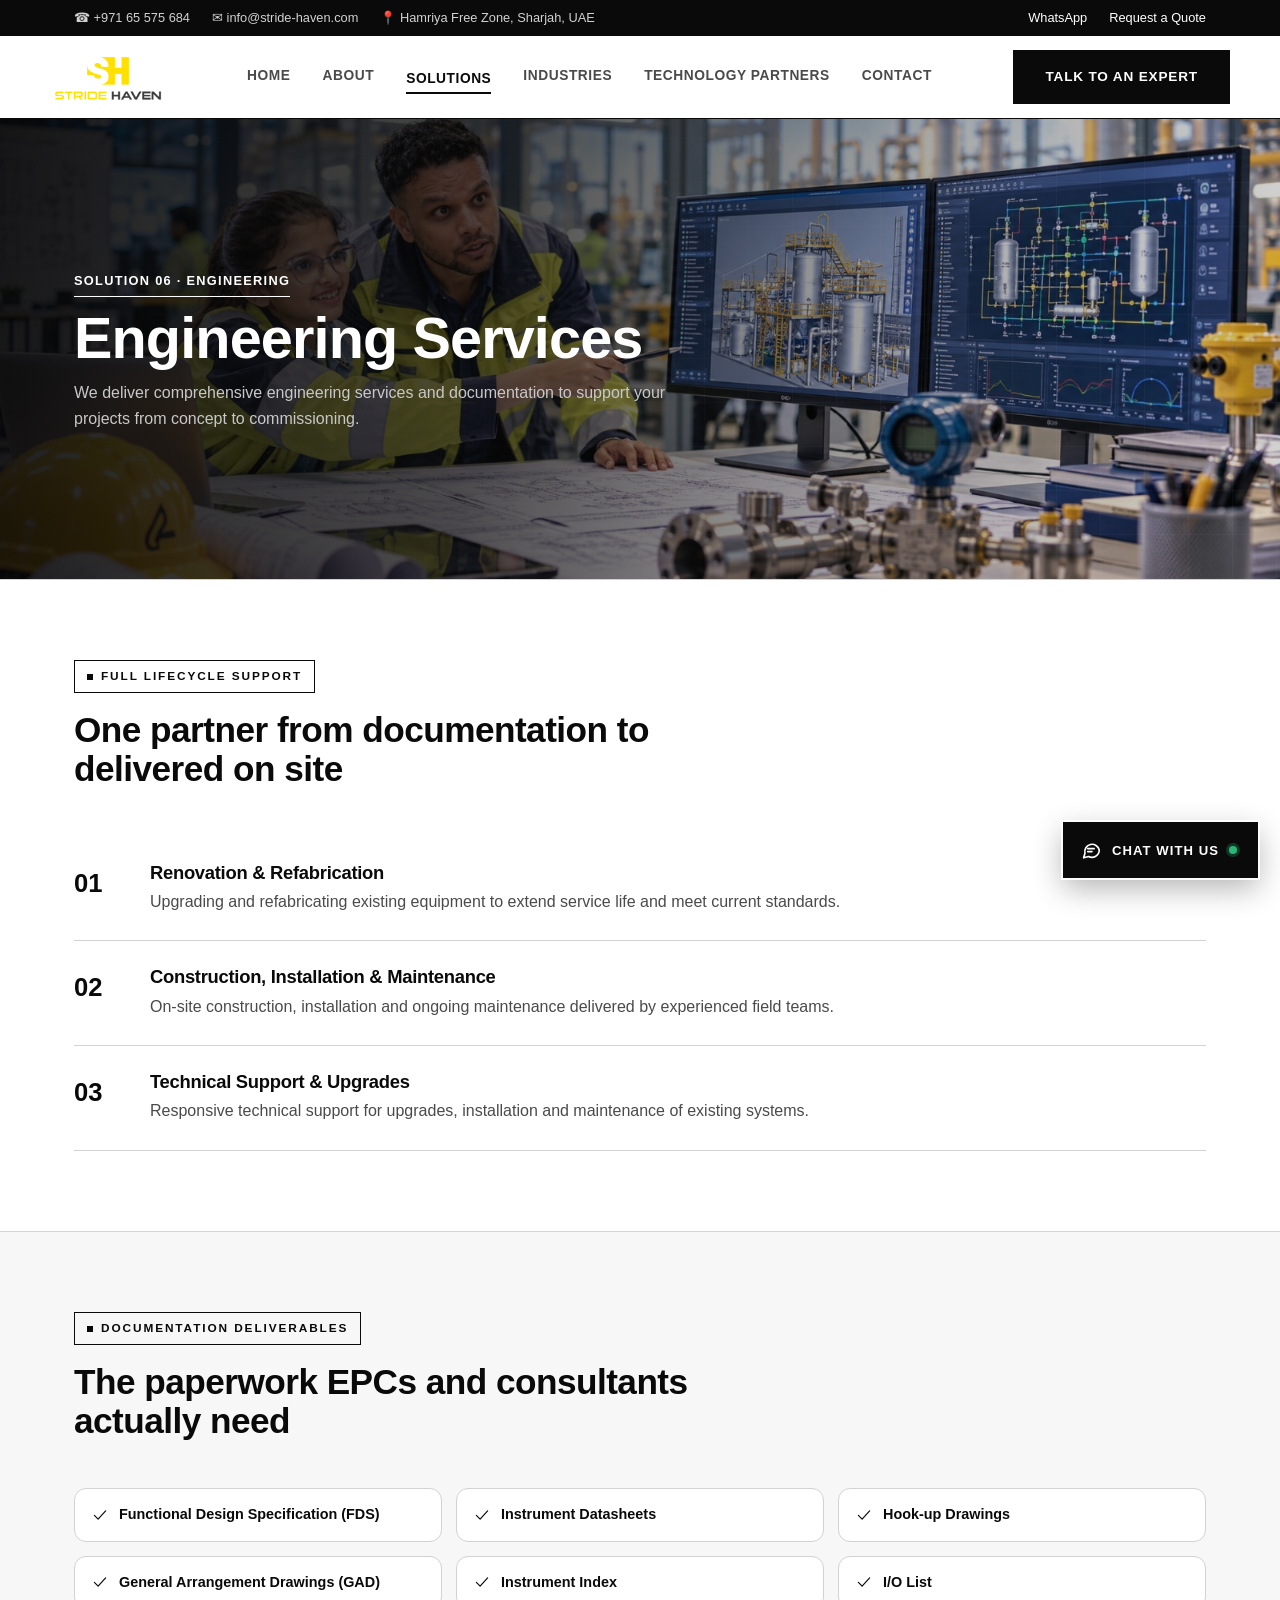
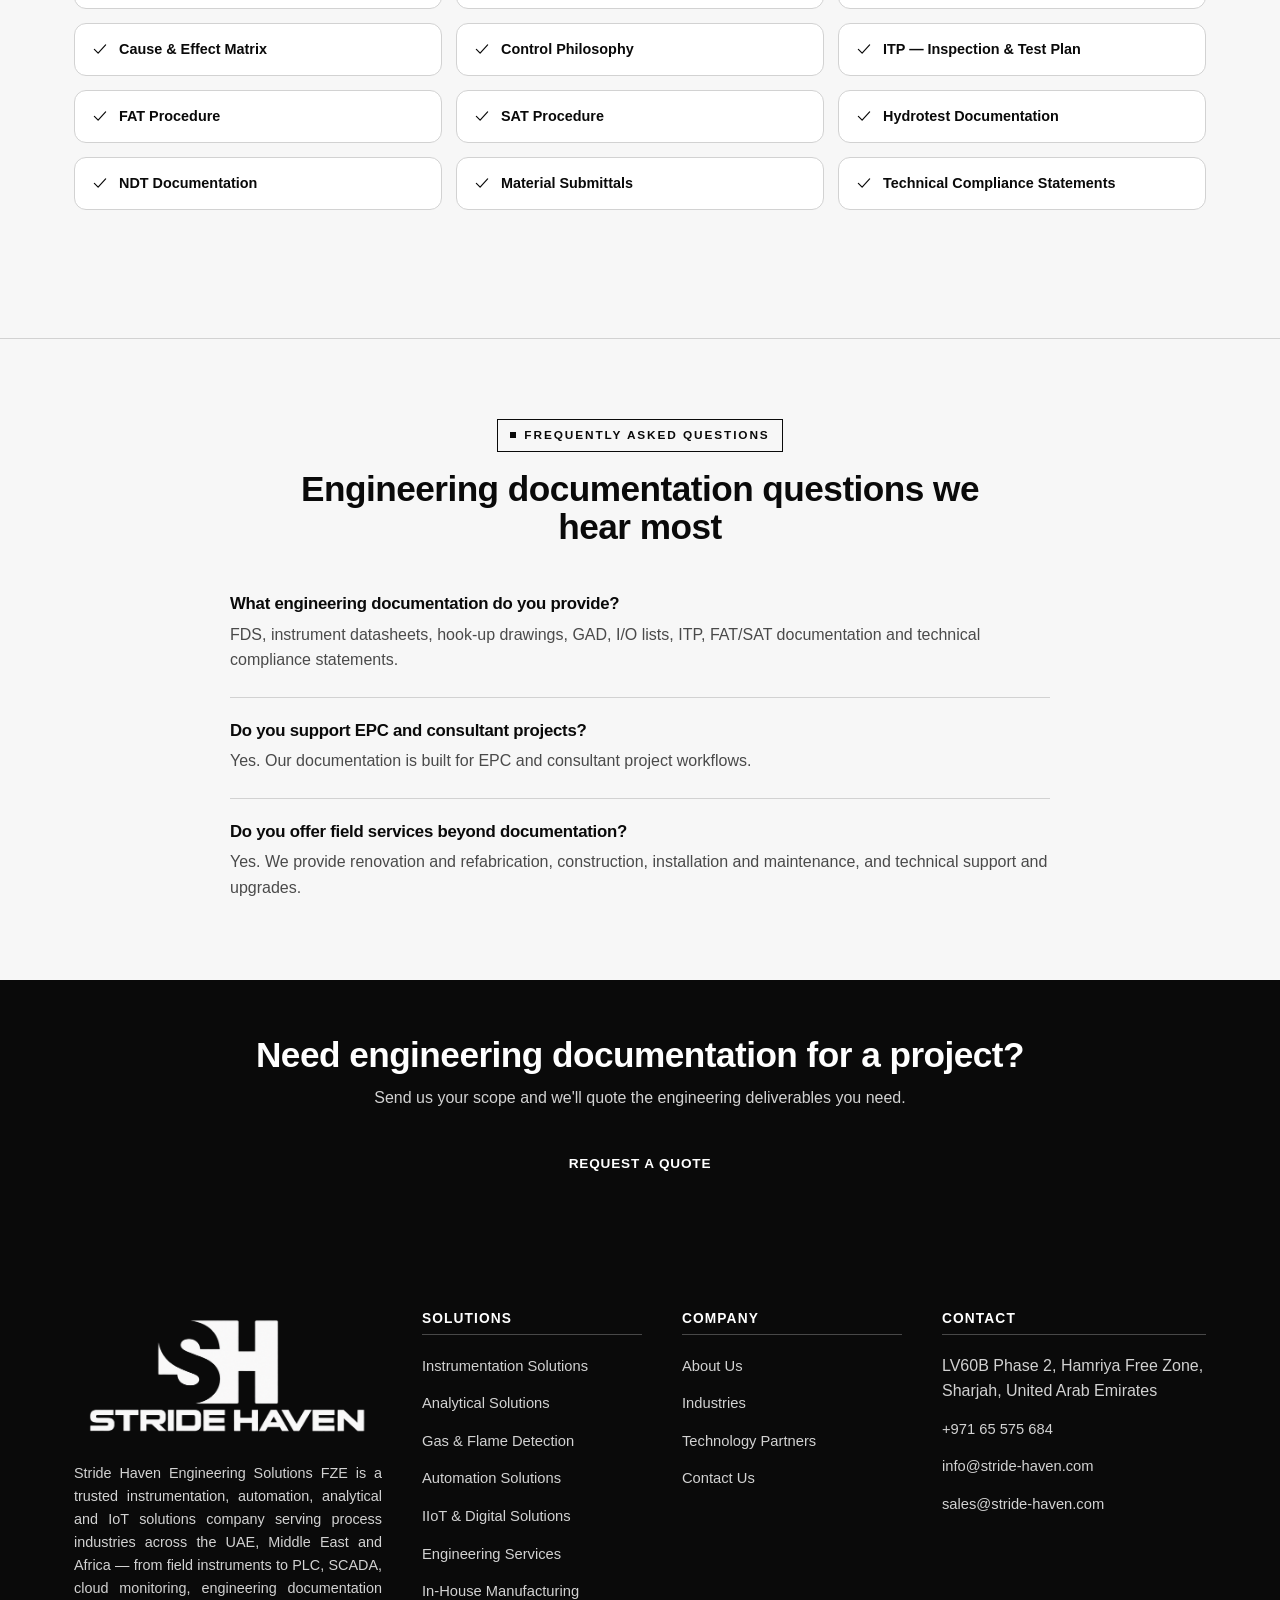
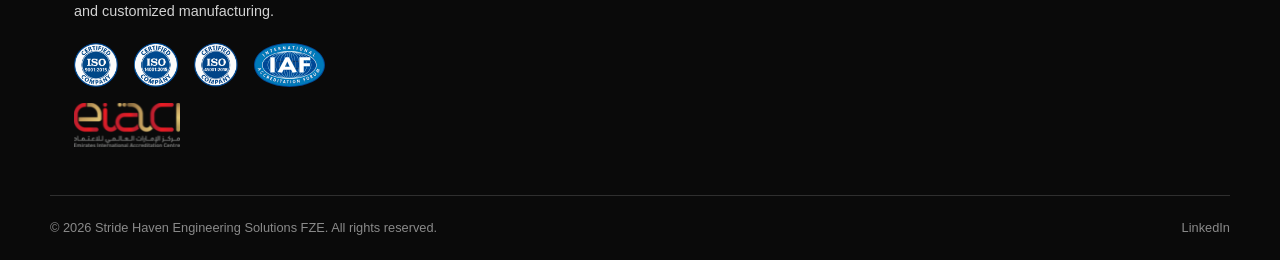
<file: engineering-services.html>
<!DOCTYPE html>
<html lang="en">
<head>
<meta charset="UTF-8">
<meta name="viewport" content="width=device-width, initial-scale=1.0">
<title>Engineering Services UAE | FDS, ITP, FAT/SAT | Stride Haven</title>
<meta name="description" content="Engineering deliverables for EPC and consultant projects: FDS, datasheets, hook-up drawings, ITP and FAT/SAT documentation.">
<link rel="canonical" href="https://www.stride-haven.com/engineering-services.html">
<link rel="icon" href="assets/img/logo-symbol.png" type="image/png">
<meta property="og:type" content="website">
<meta property="og:site_name" content="Stride Haven Engineering Solutions">
<meta property="og:title" content="Engineering Services UAE | FDS, ITP, FAT/SAT | Stride Haven">
<meta property="og:description" content="Engineering deliverables for EPC and consultant projects: FDS, datasheets, hook-up drawings, ITP and FAT/SAT documentation.">
<meta property="og:url" content="https://www.stride-haven.com/engineering-services.html">
<meta property="og:image" content="https://www.stride-haven.com/assets/img/photos/engg-solution.webp">
<meta name="twitter:card" content="summary_large_image">
<meta name="twitter:title" content="Engineering Services UAE | FDS, ITP, FAT/SAT | Stride Haven">
<meta name="twitter:description" content="Engineering deliverables for EPC and consultant projects: FDS, datasheets, hook-up drawings, ITP and FAT/SAT documentation.">
<meta name="twitter:image" content="https://www.stride-haven.com/assets/img/photos/engg-solution.webp">
<link rel="stylesheet" href="assets/css/style.css?v=3">
<script type="application/ld+json">
{
  "@context": "https://schema.org",
  "@type": ["Organization", "ProfessionalService"],
  "name": "Stride Haven Engineering Solutions FZE",
  "url": "https://www.stride-haven.com",
  "logo": "https://www.stride-haven.com/assets/img/logo.png",
  "description": "Instrumentation, analytical, automation, IoT and engineering solutions for process industries across the UAE, Middle East and Africa.",
  "address": {
    "@type": "PostalAddress",
    "streetAddress": "LV60B Phase 2, Hamriya Free Zone",
    "addressLocality": "Sharjah",
    "postalCode": "4599",
    "addressCountry": "AE"
  },
  "geo": {"@type": "GeoCoordinates", "latitude": 25.4614, "longitude": 55.5050},
  "areaServed": ["United Arab Emirates", "Middle East", "Africa"],
  "telephone": "+97165575684",
  "email": "info@stride-haven.com",
  "contactPoint": {
    "@type": "ContactPoint",
    "telephone": "+971523466612",
    "contactType": "sales",
    "email": "info@stride-haven.com",
    "areaServed": ["AE", "Middle East", "Africa"],
    "availableLanguage": ["English", "Arabic"]
  },
  "sameAs": ["https://wa.me/971523466612"]
}
</script>
<script type="application/ld+json">
{
  "@context": "https://schema.org",
  "@type": "Service",
  "serviceType": "Engineering Services",
  "provider": {"@type": "Organization", "name": "Stride Haven Engineering Solutions FZE"},
  "areaServed": ["United Arab Emirates", "Middle East", "Africa"],
  "description": "Engineering deliverables for EPC and consultant projects: FDS, datasheets, hook-up drawings, ITP and FAT/SAT documentation."
}
</script>
<script type="application/ld+json">
{
  "@context": "https://schema.org",
  "@type": "BreadcrumbList",
  "itemListElement": [
    {"@type": "ListItem", "position": 1, "name": "Home", "item": "https://www.stride-haven.com/"},
    {"@type": "ListItem", "position": 2, "name": "Solutions", "item": "https://www.stride-haven.com/solutions.html"},
    {"@type": "ListItem", "position": 3, "name": "Engineering Services", "item": "https://www.stride-haven.com/engineering-services.html"}
  ]
}
</script>
<link rel="preload" as="image" href="assets/img/banners/engineering-service-banner.jpeg" type="image/jpeg">
</head>
<body>
<svg style="display:none" aria-hidden="true"><symbol id="icon-gauge" viewBox="0 0 24 24" fill="none" stroke="currentColor" stroke-width="1.6" stroke-linecap="round" stroke-linejoin="round"><circle cx="12" cy="13" r="7"/><line x1="12" y1="13" x2="15.5" y2="9.5"/><line x1="12" y1="4" x2="12" y2="6"/></symbol><symbol id="icon-thermometer" viewBox="0 0 24 24" fill="none" stroke="currentColor" stroke-width="1.6" stroke-linecap="round" stroke-linejoin="round"><path d="M12 3.5a2 2 0 0 0-2 2v8.7a4 4 0 1 0 4 0V5.5a2 2 0 0 0-2-2z"/><line x1="12" y1="7" x2="12" y2="14"/></symbol><symbol id="icon-wave" viewBox="0 0 24 24" fill="none" stroke="currentColor" stroke-width="1.6" stroke-linecap="round" stroke-linejoin="round"><path d="M2 12c1.8-3.5 3.6-3.5 5.4 0s3.6 3.5 5.4 0 3.6-3.5 5.4 0 3.6-3.5 5.4 0"/></symbol><symbol id="icon-layers" viewBox="0 0 24 24" fill="none" stroke="currentColor" stroke-width="1.6" stroke-linecap="round" stroke-linejoin="round"><rect x="4" y="5" width="16" height="3" rx="0.5"/><rect x="6.5" y="10.5" width="11" height="3" rx="0.5"/><rect x="9" y="16" width="6" height="3" rx="0.5"/></symbol><symbol id="icon-flask" viewBox="0 0 24 24" fill="none" stroke="currentColor" stroke-width="1.6" stroke-linecap="round" stroke-linejoin="round"><path d="M9.5 3h5M10.3 3v5.2l-4.6 8a2 2 0 0 0 1.8 3h9a2 2 0 0 0 1.8-3l-4.6-8V3"/><line x1="8.3" y1="14" x2="15.7" y2="14"/></symbol><symbol id="icon-cpu" viewBox="0 0 24 24" fill="none" stroke="currentColor" stroke-width="1.6" stroke-linecap="round" stroke-linejoin="round"><rect x="6.5" y="6.5" width="11" height="11" rx="1"/><rect x="9.5" y="9.5" width="5" height="5"/><line x1="12" y1="2" x2="12" y2="6.5"/><line x1="12" y1="17.5" x2="12" y2="22"/><line x1="2" y1="12" x2="6.5" y2="12"/><line x1="17.5" y1="12" x2="22" y2="12"/></symbol><symbol id="icon-monitor" viewBox="0 0 24 24" fill="none" stroke="currentColor" stroke-width="1.6" stroke-linecap="round" stroke-linejoin="round"><rect x="3" y="4.5" width="18" height="12" rx="1"/><line x1="8" y1="20" x2="16" y2="20"/><line x1="12" y1="16.5" x2="12" y2="20"/></symbol><symbol id="icon-sliders" viewBox="0 0 24 24" fill="none" stroke="currentColor" stroke-width="1.6" stroke-linecap="round" stroke-linejoin="round"><line x1="4" y1="6" x2="20" y2="6"/><circle cx="9" cy="6" r="1.8"/><line x1="4" y1="12" x2="20" y2="12"/><circle cx="15" cy="12" r="1.8"/><line x1="4" y1="18" x2="20" y2="18"/><circle cx="7" cy="18" r="1.8"/></symbol><symbol id="icon-network" viewBox="0 0 24 24" fill="none" stroke="currentColor" stroke-width="1.6" stroke-linecap="round" stroke-linejoin="round"><circle cx="12" cy="5" r="2"/><circle cx="5" cy="19" r="2"/><circle cx="19" cy="19" r="2"/><line x1="11" y1="6.7" x2="6" y2="17.2"/><line x1="13" y1="6.7" x2="18" y2="17.2"/></symbol><symbol id="icon-wifi" viewBox="0 0 24 24" fill="none" stroke="currentColor" stroke-width="1.6" stroke-linecap="round" stroke-linejoin="round"><path d="M4.5 11.5a11 11 0 0 1 15 0"/><path d="M7.8 15a6.5 6.5 0 0 1 8.4 0"/><circle cx="12" cy="18.5" r="1" fill="currentColor" stroke="none"/></symbol><symbol id="icon-cloud" viewBox="0 0 24 24" fill="none" stroke="currentColor" stroke-width="1.6" stroke-linecap="round" stroke-linejoin="round"><path d="M7 18a4 4 0 1 1 .7-7.9A5.5 5.5 0 0 1 18 12.3 3.5 3.5 0 0 1 17.5 18H7z"/></symbol><symbol id="icon-chart-bar" viewBox="0 0 24 24" fill="none" stroke="currentColor" stroke-width="1.6" stroke-linecap="round" stroke-linejoin="round"><line x1="4" y1="20" x2="4" y2="12"/><line x1="10" y1="20" x2="10" y2="7"/><line x1="16" y1="20" x2="16" y2="14"/><line x1="20" y1="20" x2="20" y2="4"/></symbol><symbol id="icon-ruler" viewBox="0 0 24 24" fill="none" stroke="currentColor" stroke-width="1.6" stroke-linecap="round" stroke-linejoin="round"><rect x="3" y="8" width="18" height="8" rx="1"/><line x1="7" y1="8" x2="7" y2="11"/><line x1="11" y1="8" x2="11" y2="12"/><line x1="15" y1="8" x2="15" y2="11"/></symbol><symbol id="icon-search" viewBox="0 0 24 24" fill="none" stroke="currentColor" stroke-width="1.6" stroke-linecap="round" stroke-linejoin="round"><circle cx="10.2" cy="10.2" r="6"/><line x1="14.6" y1="14.6" x2="20" y2="20"/></symbol><symbol id="icon-target" viewBox="0 0 24 24" fill="none" stroke="currentColor" stroke-width="1.6" stroke-linecap="round" stroke-linejoin="round"><circle cx="12" cy="12" r="8"/><circle cx="12" cy="12" r="4"/><circle cx="12" cy="12" r="0.8" fill="currentColor" stroke="none"/></symbol><symbol id="icon-shield-check" viewBox="0 0 24 24" fill="none" stroke="currentColor" stroke-width="1.6" stroke-linecap="round" stroke-linejoin="round"><path d="M12 3.2l6.5 2.6v5.6c0 4.3-2.8 7.7-6.5 8.6-3.7-.9-6.5-4.3-6.5-8.6V5.8z"/><polyline points="8.7,12.2 10.8,14.2 15.3,9.8"/></symbol><symbol id="icon-bolt" viewBox="0 0 24 24" fill="none" stroke="currentColor" stroke-width="1.6" stroke-linecap="round" stroke-linejoin="round"><polygon points="13,2 4.5,13.5 11,13.5 10,22 19.5,9.5 13,9.5"/></symbol><symbol id="icon-lightbulb" viewBox="0 0 24 24" fill="none" stroke="currentColor" stroke-width="1.6" stroke-linecap="round" stroke-linejoin="round"><path d="M9 18.5h6M10 21h4M12 2.5a6 6 0 0 0-3.5 10.9c.6.4 1 1.1 1 1.9v.2h5v-.2c0-.8.4-1.5 1-1.9A6 6 0 0 0 12 2.5z"/></symbol><symbol id="icon-users" viewBox="0 0 24 24" fill="none" stroke="currentColor" stroke-width="1.6" stroke-linecap="round" stroke-linejoin="round"><circle cx="9" cy="8" r="3"/><path d="M3 20c0-3.3 2.7-6 6-6s6 2.7 6 6"/><circle cx="17.5" cy="9" r="2.3"/><path d="M15.8 14.1a5 5 0 0 1 5.2 5"/></symbol><symbol id="icon-file-text" viewBox="0 0 24 24" fill="none" stroke="currentColor" stroke-width="1.6" stroke-linecap="round" stroke-linejoin="round"><path d="M7 3h6.5l4.5 4.5V21H7z"/><line x1="10" y1="12.5" x2="15" y2="12.5"/><line x1="10" y1="15.5" x2="15" y2="15.5"/><line x1="10" y1="9.5" x2="12" y2="9.5"/></symbol><symbol id="icon-wrench" viewBox="0 0 24 24" fill="none" stroke="currentColor" stroke-width="1.6" stroke-linecap="round" stroke-linejoin="round"><path d="M20.5 6.8a4 4 0 0 1-5.3 4.8L8.5 18.3l-2.8-2.8 6.7-6.7a4 4 0 0 1 4.8-5.3l-2.6 2.6 1.4 1.4z"/></symbol><symbol id="icon-box" viewBox="0 0 24 24" fill="none" stroke="currentColor" stroke-width="1.6" stroke-linecap="round" stroke-linejoin="round"><polygon points="12,3 21,7.5 21,16.5 12,21 3,16.5 3,7.5"/><line x1="12" y1="12" x2="21" y2="7.5"/><line x1="12" y1="12" x2="3" y2="7.5"/><line x1="12" y1="12" x2="12" y2="21"/></symbol><symbol id="icon-cable" viewBox="0 0 24 24" fill="none" stroke="currentColor" stroke-width="1.6" stroke-linecap="round" stroke-linejoin="round"><path d="M3 7c4 0 4 4 8 4s4-4 8-4M3 15c4 0 4 4 8 4s4-4 8-4"/></symbol><symbol id="icon-flame" viewBox="0 0 24 24" fill="none" stroke="currentColor" stroke-width="1.6" stroke-linecap="round" stroke-linejoin="round"><path d="M12 21.5c-3.6 0-5.8-2.5-5.8-5.6 0-2.6 1.7-3.7 2.6-6 .8 1.7 1.7 1.7 1.7 3.3 0-2.6.9-4.3 2.6-6 .9 2.6 3.5 4.3 3.5 8.7 0 2.6-1.7 5.6-4.6 5.6z"/></symbol><symbol id="icon-droplet" viewBox="0 0 24 24" fill="none" stroke="currentColor" stroke-width="1.6" stroke-linecap="round" stroke-linejoin="round"><path d="M12 2.5c3.6 5.3 6.2 8.5 6.2 11.7A6.2 6.2 0 1 1 5.8 14.2c0-3.2 2.6-6.4 6.2-11.7z"/></symbol><symbol id="icon-recycle" viewBox="0 0 24 24" fill="none" stroke="currentColor" stroke-width="1.6" stroke-linecap="round" stroke-linejoin="round"><path d="M4.5 12a7.5 7.5 0 0 1 13.1-5"/><path d="M19.5 12a7.5 7.5 0 0 1-13.1 5"/><polyline points="16.6,3.8 17.6,7 14.4,7.6"/><polyline points="7.4,20.2 6.4,17 9.6,16.4"/></symbol><symbol id="icon-leaf" viewBox="0 0 24 24" fill="none" stroke="currentColor" stroke-width="1.6" stroke-linecap="round" stroke-linejoin="round"><path d="M5 21c0-9 6-15 15-15 0 9-6 15-15 15z"/><path d="M5 21c2-4.5 5.3-7.7 9-9.7"/></symbol><symbol id="icon-gear" viewBox="0 0 24 24" fill="none" stroke="currentColor" stroke-width="1.6" stroke-linecap="round" stroke-linejoin="round"><circle cx="12" cy="12" r="3.2"/><path d="M12 2.5v3M12 18.5v3M4.6 4.6l2.1 2.1M17.3 17.3l2.1 2.1M2 12h3M19 12h3M4.6 19.4l2.1-2.1M17.3 6.7l2.1-2.1"/></symbol><symbol id="icon-check" viewBox="0 0 24 24" fill="none" stroke="currentColor" stroke-width="1.6" stroke-linecap="round" stroke-linejoin="round"><polyline points="4.5,12.5 9.5,17.5 19.5,6.5"/></symbol><symbol id="icon-quote" viewBox="0 0 24 24" fill="none" stroke="currentColor" stroke-width="1.6" stroke-linecap="round" stroke-linejoin="round"><path d="M7 6.5C4.5 8 3.5 10.3 3.5 13c0 2.5 1.7 4.3 3.8 4.3 1.8 0 3.2-1.4 3.2-3.2 0-1.7-1.2-3-2.9-3-.3 0-.6 0-.8.1.2-1.9 1.6-3.5 3.5-4.4L7 6.5zM16 6.5c-2.5 1.5-3.5 3.8-3.5 6.5 0 2.5 1.7 4.3 3.8 4.3 1.8 0 3.2-1.4 3.2-3.2 0-1.7-1.2-3-2.9-3-.3 0-.6 0-.8.1.2-1.9 1.6-3.5 3.5-4.4L16 6.5z" stroke="none" fill="currentColor"/></symbol></svg>
<div class="topbar">
  <div class="container">
    <div class="topbar-contacts">
      <span>&#9742; +971 65 575 684</span>
      <span>&#9993; info@stride-haven.com</span>
      <span>&#128205; Hamriya Free Zone, Sharjah, UAE</span>
    </div>
    <div class="topbar-contacts">
      <a href="https://wa.me/971523466612" target="_blank" rel="noopener">WhatsApp</a>
      <a href="contact.html">Request a Quote</a>
    </div>
  </div>
</div>

<header class="site-header">
  <div class="container nav">
    <a href="index.html" class="brand">
      <img src="assets/img/logo.png" width="700" height="303" alt="Stride Haven Engineering Solutions logo">
    </a>
    <nav class="nav-links">
      <a href="index.html">Home</a>
      <a href="about.html">About</a>
      <div class="has-dropdown"><a href="solutions.html" class="active">Solutions</a><div class="dropdown-panel"><a href="instrumentation-solutions.html">Instrumentation Solutions</a><a href="analytical-solutions.html">Analytical Solutions</a><a href="gas-detection-solutions.html">Gas &amp; Flame Detection</a><a href="automation-solutions.html">Automation Solutions</a><a href="iiot-solutions.html">IIoT & Digital Solutions</a><a href="engineering-services.html">Engineering Services</a><a href="manufacturing-solutions.html">In-House Manufacturing</a></div></div>
      <a href="industries.html">Industries</a>
      <a href="technology-partners.html">Technology Partners</a>
      <a href="contact.html">Contact</a>
    </nav>
    <div class="nav-cta">
      <a href="contact.html" class="btn btn-dark">Talk to an Expert</a>
      <button class="nav-toggle" aria-label="Toggle navigation"><span></span><span></span><span></span></button>
    </div>
  </div>
</header>

<section class="page-hero" style="background-image:url('assets/img/banners/engineering-service-banner.jpeg');">
  <div class="container">
    <div class="breadcrumb">Solution 06 &middot; Engineering</div>
    <h1>Engineering Services</h1>
    <p>We deliver comprehensive engineering services and documentation to support your projects from concept to commissioning.</p>
  </div>
</section>

<section class="section">
  <div class="container">
    <div class="section-head">
      <span class="eyebrow">Full Lifecycle Support</span>
      <h2>One partner from documentation to delivered on site</h2>
    </div>
    <div class="numbered-row"><div class="num">01</div><div><h3>Renovation &amp; Refabrication</h3><p>Upgrading and refabricating existing equipment to extend service life and meet current standards.</p></div></div>
    <div class="numbered-row"><div class="num">02</div><div><h3>Construction, Installation &amp; Maintenance</h3><p>On-site construction, installation and ongoing maintenance delivered by experienced field teams.</p></div></div>
    <div class="numbered-row"><div class="num">03</div><div><h3>Technical Support &amp; Upgrades</h3><p>Responsive technical support for upgrades, installation and maintenance of existing systems.</p></div></div>
  </div>
</section>

<section class="section section--gray">
  <div class="container">
    <div class="section-head">
      <span class="eyebrow">Documentation Deliverables</span>
      <h2>The paperwork EPCs and consultants actually need</h2>
    </div>
    <div class="product-group">
      <ul class="doc-list">
        <li><svg class="icon" aria-hidden="true"><use href="#icon-check"></use></svg>Functional Design Specification (FDS)</li>
        <li><svg class="icon" aria-hidden="true"><use href="#icon-check"></use></svg>Instrument Datasheets</li>
        <li><svg class="icon" aria-hidden="true"><use href="#icon-check"></use></svg>Hook-up Drawings</li>
        <li><svg class="icon" aria-hidden="true"><use href="#icon-check"></use></svg>General Arrangement Drawings (GAD)</li>
        <li><svg class="icon" aria-hidden="true"><use href="#icon-check"></use></svg>Instrument Index</li>
        <li><svg class="icon" aria-hidden="true"><use href="#icon-check"></use></svg>I/O List</li>
        <li><svg class="icon" aria-hidden="true"><use href="#icon-check"></use></svg>Cause &amp; Effect Matrix</li>
        <li><svg class="icon" aria-hidden="true"><use href="#icon-check"></use></svg>Control Philosophy</li>
        <li><svg class="icon" aria-hidden="true"><use href="#icon-check"></use></svg>ITP &mdash; Inspection &amp; Test Plan</li>
        <li><svg class="icon" aria-hidden="true"><use href="#icon-check"></use></svg>FAT Procedure</li>
        <li><svg class="icon" aria-hidden="true"><use href="#icon-check"></use></svg>SAT Procedure</li>
        <li><svg class="icon" aria-hidden="true"><use href="#icon-check"></use></svg>Hydrotest Documentation</li>
        <li><svg class="icon" aria-hidden="true"><use href="#icon-check"></use></svg>NDT Documentation</li>
        <li><svg class="icon" aria-hidden="true"><use href="#icon-check"></use></svg>Material Submittals</li>
        <li><svg class="icon" aria-hidden="true"><use href="#icon-check"></use></svg>Technical Compliance Statements</li>
      </ul>
    </div>
  </div>
</section>

<section class="section section--gray">
  <div class="container">
    <div class="section-head center">
      <span class="eyebrow">Frequently Asked Questions</span>
      <h2>Engineering documentation questions we hear most</h2>
    </div>
    <div class="faq-list">
      <div class="faq-item">
        <h3>What engineering documentation do you provide?</h3>
        <p>FDS, instrument datasheets, hook-up drawings, GAD, I/O lists, ITP, FAT/SAT documentation and technical compliance statements.</p>
      </div>
      <div class="faq-item">
        <h3>Do you support EPC and consultant projects?</h3>
        <p>Yes. Our documentation is built for EPC and consultant project workflows.</p>
      </div>
      <div class="faq-item">
        <h3>Do you offer field services beyond documentation?</h3>
        <p>Yes. We provide renovation and refabrication, construction, installation and maintenance, and technical support and upgrades.</p>
      </div>
    </div>
  </div>
</section>
<script type="application/ld+json">
{
  "@context": "https://schema.org",
  "@type": "FAQPage",
  "mainEntity": [
    {"@type": "Question", "name": "What engineering documentation do you provide?", "acceptedAnswer": {"@type": "Answer", "text": "FDS, instrument datasheets, hook-up drawings, GAD, I/O lists, ITP, FAT/SAT documentation and technical compliance statements."}},
    {"@type": "Question", "name": "Do you support EPC and consultant projects?", "acceptedAnswer": {"@type": "Answer", "text": "Yes. Our documentation is built for EPC and consultant project workflows."}},
    {"@type": "Question", "name": "Do you offer field services beyond documentation?", "acceptedAnswer": {"@type": "Answer", "text": "Yes. We provide renovation and refabrication, construction, installation and maintenance, and technical support and upgrades."}}
  ]
}
</script>

<section class="cta-banner">
  <div class="container">
    <h2>Need engineering documentation for a project?</h2>
    <p>Send us your scope and we'll quote the engineering deliverables you need.</p>
    <a href="contact.html" class="btn btn-dark">Request a Quote</a>
  </div>
</section>

<footer class="site-footer">
  <div class="container footer-grid">
    <div class="footer-brand">
      <img src="assets/img/logo-black.png" width="700" height="355" alt="Stride Haven Engineering Solutions logo">
      <p>Stride Haven Engineering Solutions FZE is a trusted instrumentation, automation, analytical and IoT solutions company serving process industries across the UAE, Middle East and Africa &mdash; from field instruments to PLC, SCADA, cloud monitoring, engineering documentation and customized manufacturing.</p>
      <div class="footer-certifications">
        <img src="assets/img/photos/iso_9001.png" width="1254" height="1254" alt="ISO 9001:2015 Certified" loading="lazy">
        <img src="assets/img/photos/iso_14001.png" width="1254" height="1254" alt="ISO 14001:2015 Certified" loading="lazy">
        <img src="assets/img/photos/iso_45001.png" width="1261" height="1247" alt="ISO 45001:2018 Certified" loading="lazy">
        <img src="assets/img/partners/iaf-logo.svg" width="152" height="95" alt="IAF International Accreditation Forum" loading="lazy">
        <img src="assets/img/partners/eiac-logo.svg" width="120" height="50" alt="EIAC Emirates International Accreditation Centre" loading="lazy">
      </div>
    </div>
    <div class="footer-col">
      <h3>Solutions</h3>
      <ul>
        <li><a href="instrumentation-solutions.html">Instrumentation Solutions</a></li><li><a href="analytical-solutions.html">Analytical Solutions</a></li><li><a href="gas-detection-solutions.html">Gas &amp; Flame Detection</a></li><li><a href="automation-solutions.html">Automation Solutions</a></li><li><a href="iiot-solutions.html">IIoT & Digital Solutions</a></li><li><a href="engineering-services.html">Engineering Services</a></li><li><a href="manufacturing-solutions.html">In-House Manufacturing</a></li>
      </ul>
    </div>
    <div class="footer-col">
      <h3>Company</h3>
      <ul>
        <li><a href="about.html">About Us</a></li>
        <li><a href="industries.html">Industries</a></li>
        <li><a href="technology-partners.html">Technology Partners</a></li>
        <li><a href="contact.html">Contact Us</a></li>
      </ul>
    </div>
    <div class="footer-col">
      <h3>Contact</h3>
      <ul>
        <li>LV60B Phase 2, Hamriya Free Zone,<br>Sharjah, United Arab Emirates</li>
        <li><a href="tel:+97165575684">+971 65 575 684</a></li>
        <li><a href="mailto:info@stride-haven.com">info@stride-haven.com</a></li>
        <li><a href="mailto:sales@stride-haven.com">sales@stride-haven.com</a></li>
      </ul>
    </div>
  </div>
  <div class="container footer-bottom">
    <span>&copy; <span id="year">2026</span> Stride Haven Engineering Solutions FZE. All rights reserved.</span>
    <a href="https://www.linkedin.com/company/stride-haven-engineering-solutions/posts/" target="_blank" rel="noopener">LinkedIn</a>
  </div>
</footer>

<script src="assets/js/script.js"></script>
<script src="assets/js/chatbot.js"></script>
</body>
</html>
</file>
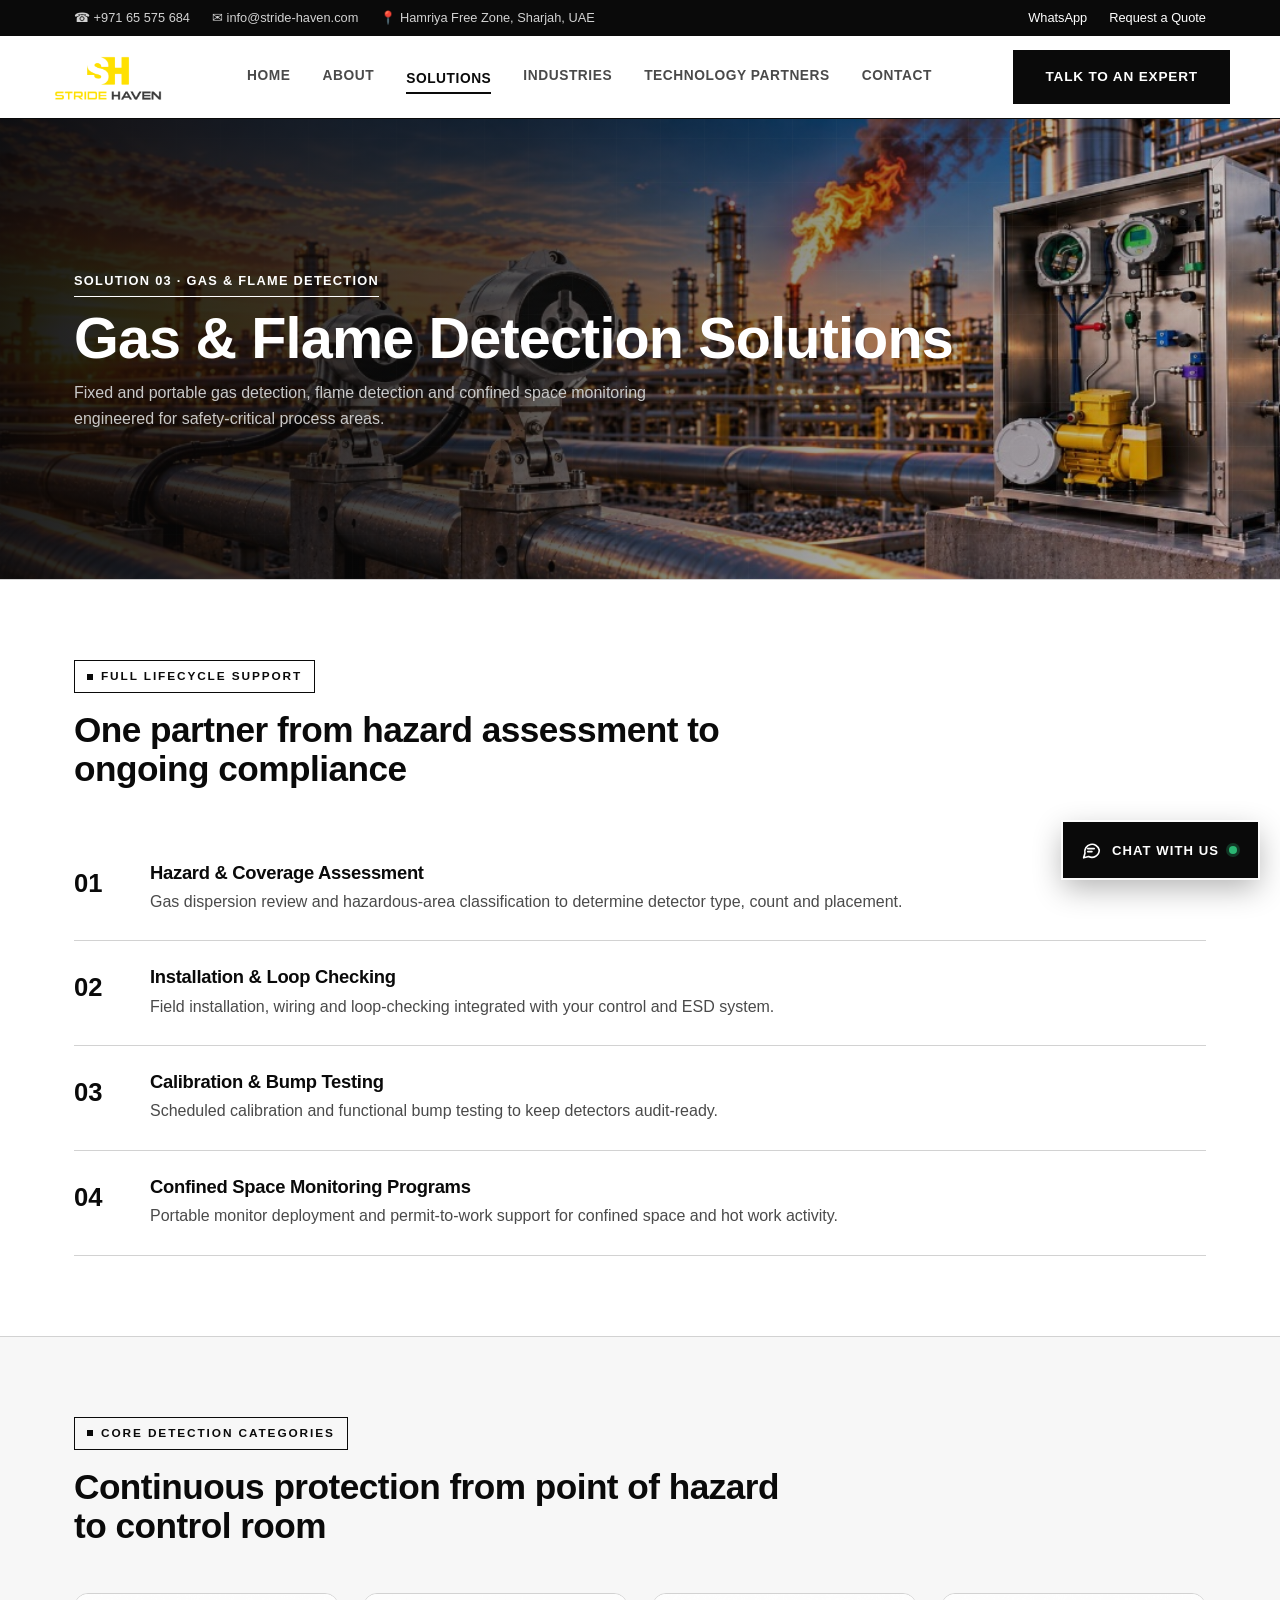
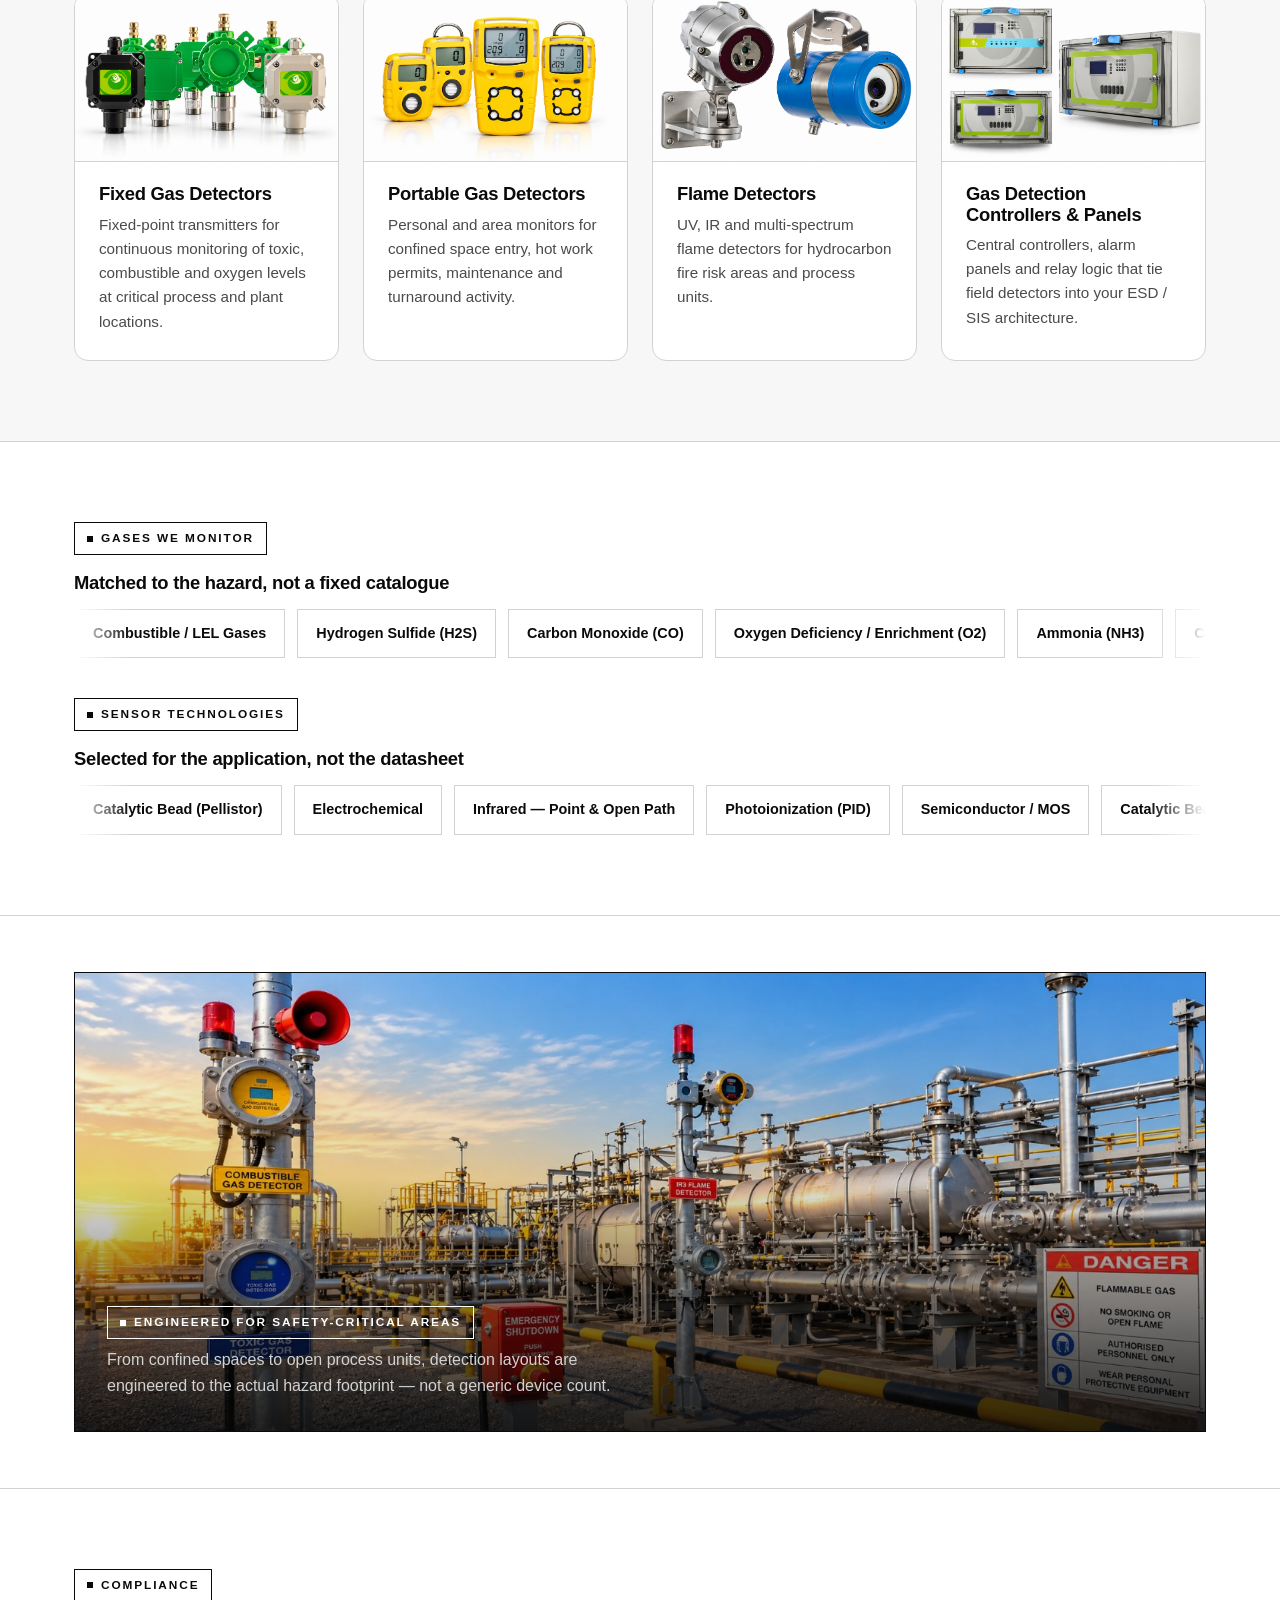
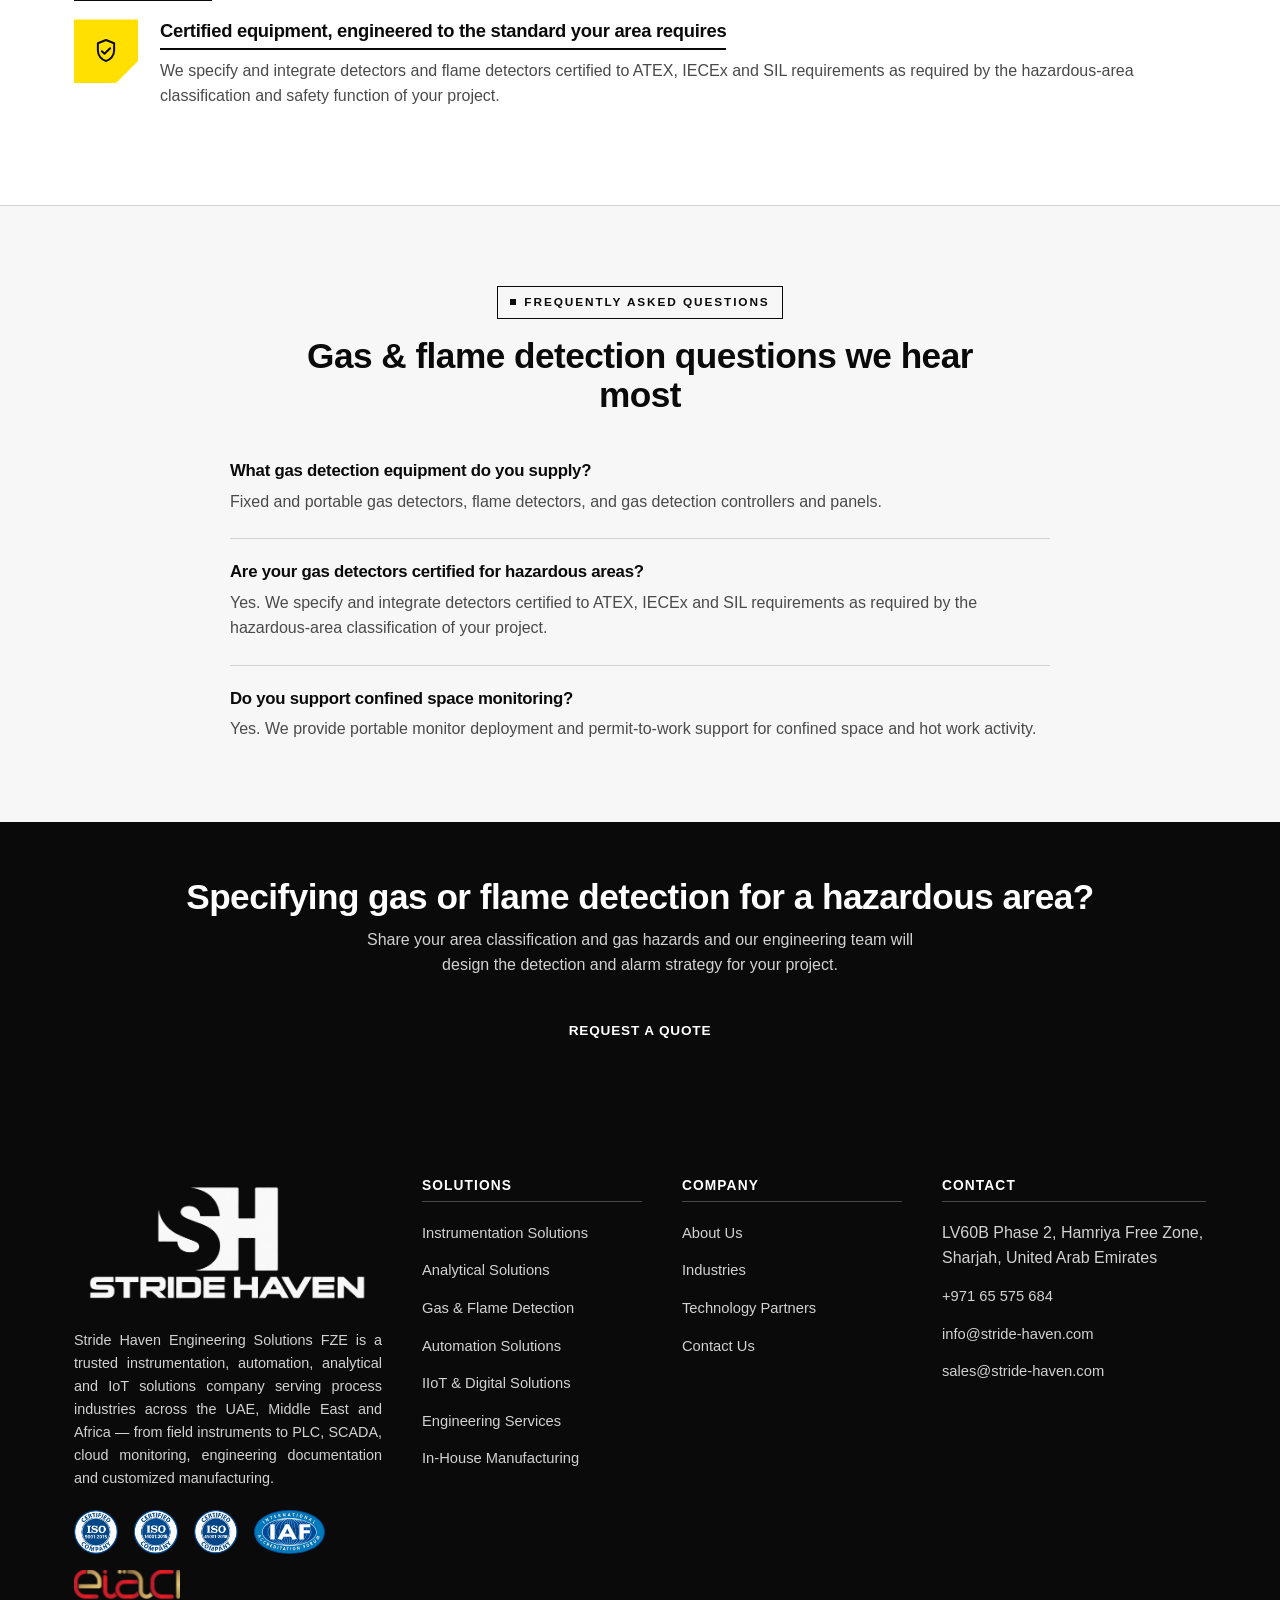
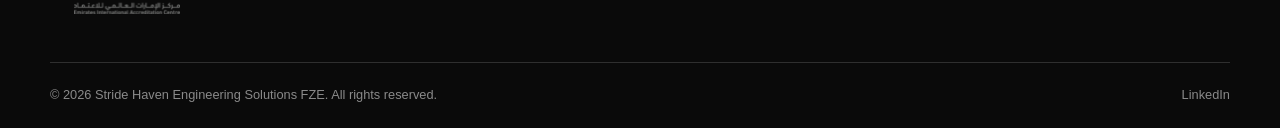
<file: gas-detection-solutions.html>
<!DOCTYPE html>
<html lang="en">
<head>
<meta charset="UTF-8">
<meta name="viewport" content="width=device-width, initial-scale=1.0">
<title>Gas &amp; Flame Detection Solutions UAE | Stride Haven</title>
<meta name="description" content="Fixed and portable gas detection, flame detection and confined space monitoring for hazardous process areas in the UAE and Middle East.">
<link rel="canonical" href="https://www.stride-haven.com/gas-detection-solutions.html">
<link rel="icon" href="assets/img/logo-symbol.png" type="image/png">
<meta property="og:type" content="website">
<meta property="og:site_name" content="Stride Haven Engineering Solutions">
<meta property="og:title" content="Gas &amp; Flame Detection Solutions UAE | Stride Haven">
<meta property="og:description" content="Fixed and portable gas detection, flame detection and confined space monitoring for hazardous process areas in the UAE and Middle East.">
<meta property="og:url" content="https://www.stride-haven.com/gas-detection-solutions.html">
<meta property="og:image" content="https://www.stride-haven.com/assets/img/photos/gas-banner.png">
<meta name="twitter:card" content="summary_large_image">
<meta name="twitter:title" content="Gas &amp; Flame Detection Solutions UAE | Stride Haven">
<meta name="twitter:description" content="Fixed and portable gas detection, flame detection and confined space monitoring for hazardous process areas in the UAE and Middle East.">
<meta name="twitter:image" content="https://www.stride-haven.com/assets/img/photos/gas-banner.png">
<link rel="stylesheet" href="assets/css/style.css?v=3">
<script type="application/ld+json">
{
  "@context": "https://schema.org",
  "@type": ["Organization", "ProfessionalService"],
  "name": "Stride Haven Engineering Solutions FZE",
  "url": "https://www.stride-haven.com",
  "logo": "https://www.stride-haven.com/assets/img/logo.png",
  "description": "Instrumentation, analytical, automation, IoT and engineering solutions for process industries across the UAE, Middle East and Africa.",
  "address": {
    "@type": "PostalAddress",
    "streetAddress": "LV60B Phase 2, Hamriya Free Zone",
    "addressLocality": "Sharjah",
    "postalCode": "4599",
    "addressCountry": "AE"
  },
  "geo": {"@type": "GeoCoordinates", "latitude": 25.4614, "longitude": 55.5050},
  "areaServed": ["United Arab Emirates", "Middle East", "Africa"],
  "telephone": "+97165575684",
  "email": "info@stride-haven.com",
  "contactPoint": {
    "@type": "ContactPoint",
    "telephone": "+971523466612",
    "contactType": "sales",
    "email": "info@stride-haven.com",
    "areaServed": ["AE", "Middle East", "Africa"],
    "availableLanguage": ["English", "Arabic"]
  },
  "sameAs": ["https://wa.me/971523466612"]
}
</script>
<script type="application/ld+json">
{
  "@context": "https://schema.org",
  "@type": "Service",
  "serviceType": "Gas &amp; Flame Detection Solutions",
  "provider": {"@type": "Organization", "name": "Stride Haven Engineering Solutions FZE"},
  "areaServed": ["United Arab Emirates", "Middle East", "Africa"],
  "description": "Fixed and portable gas detection, flame detection and confined space monitoring for hazardous process areas."
}
</script>
<script type="application/ld+json">
{
  "@context": "https://schema.org",
  "@graph": [
    {"@type": "Product", "name": "Fixed Gas Detector", "description": "Fixed-point transmitters for continuous monitoring of toxic, combustible and oxygen levels at critical process and plant locations.", "category": "Gas &amp; Flame Detection", "brand": {"@type": "Organization", "name": "Stride Haven Engineering Solutions FZE"}},
    {"@type": "Product", "name": "Portable Gas Detector", "description": "Personal and area monitors for confined space entry, hot work permits, maintenance and turnaround activity.", "category": "Gas &amp; Flame Detection", "brand": {"@type": "Organization", "name": "Stride Haven Engineering Solutions FZE"}},
    {"@type": "Product", "name": "Flame Detector", "description": "UV, IR and multi-spectrum flame detectors for hydrocarbon fire risk areas and process units.", "category": "Gas &amp; Flame Detection", "brand": {"@type": "Organization", "name": "Stride Haven Engineering Solutions FZE"}},
    {"@type": "Product", "name": "Gas Detection Controller", "description": "Central controllers, alarm panels and relay logic that tie field detectors into ESD / SIS architecture.", "category": "Gas &amp; Flame Detection", "brand": {"@type": "Organization", "name": "Stride Haven Engineering Solutions FZE"}}
  ]
}
</script>
<script type="application/ld+json">
{
  "@context": "https://schema.org",
  "@type": "BreadcrumbList",
  "itemListElement": [
    {"@type": "ListItem", "position": 1, "name": "Home", "item": "https://www.stride-haven.com/"},
    {"@type": "ListItem", "position": 2, "name": "Solutions", "item": "https://www.stride-haven.com/solutions.html"},
    {"@type": "ListItem", "position": 3, "name": "Gas &amp; Flame Detection", "item": "https://www.stride-haven.com/gas-detection-solutions.html"}
  ]
}
</script>
<link rel="preload" as="image" href="assets/img/banners/gas-banner.jpeg">
</head>
<body>
<svg style="display:none" aria-hidden="true"><symbol id="icon-gauge" viewBox="0 0 24 24" fill="none" stroke="currentColor" stroke-width="1.6" stroke-linecap="round" stroke-linejoin="round"><circle cx="12" cy="13" r="7"/><line x1="12" y1="13" x2="15.5" y2="9.5"/><line x1="12" y1="4" x2="12" y2="6"/></symbol><symbol id="icon-thermometer" viewBox="0 0 24 24" fill="none" stroke="currentColor" stroke-width="1.6" stroke-linecap="round" stroke-linejoin="round"><path d="M12 3.5a2 2 0 0 0-2 2v8.7a4 4 0 1 0 4 0V5.5a2 2 0 0 0-2-2z"/><line x1="12" y1="7" x2="12" y2="14"/></symbol><symbol id="icon-wave" viewBox="0 0 24 24" fill="none" stroke="currentColor" stroke-width="1.6" stroke-linecap="round" stroke-linejoin="round"><path d="M2 12c1.8-3.5 3.6-3.5 5.4 0s3.6 3.5 5.4 0 3.6-3.5 5.4 0 3.6-3.5 5.4 0"/></symbol><symbol id="icon-layers" viewBox="0 0 24 24" fill="none" stroke="currentColor" stroke-width="1.6" stroke-linecap="round" stroke-linejoin="round"><rect x="4" y="5" width="16" height="3" rx="0.5"/><rect x="6.5" y="10.5" width="11" height="3" rx="0.5"/><rect x="9" y="16" width="6" height="3" rx="0.5"/></symbol><symbol id="icon-flask" viewBox="0 0 24 24" fill="none" stroke="currentColor" stroke-width="1.6" stroke-linecap="round" stroke-linejoin="round"><path d="M9.5 3h5M10.3 3v5.2l-4.6 8a2 2 0 0 0 1.8 3h9a2 2 0 0 0 1.8-3l-4.6-8V3"/><line x1="8.3" y1="14" x2="15.7" y2="14"/></symbol><symbol id="icon-cpu" viewBox="0 0 24 24" fill="none" stroke="currentColor" stroke-width="1.6" stroke-linecap="round" stroke-linejoin="round"><rect x="6.5" y="6.5" width="11" height="11" rx="1"/><rect x="9.5" y="9.5" width="5" height="5"/><line x1="12" y1="2" x2="12" y2="6.5"/><line x1="12" y1="17.5" x2="12" y2="22"/><line x1="2" y1="12" x2="6.5" y2="12"/><line x1="17.5" y1="12" x2="22" y2="12"/></symbol><symbol id="icon-monitor" viewBox="0 0 24 24" fill="none" stroke="currentColor" stroke-width="1.6" stroke-linecap="round" stroke-linejoin="round"><rect x="3" y="4.5" width="18" height="12" rx="1"/><line x1="8" y1="20" x2="16" y2="20"/><line x1="12" y1="16.5" x2="12" y2="20"/></symbol><symbol id="icon-sliders" viewBox="0 0 24 24" fill="none" stroke="currentColor" stroke-width="1.6" stroke-linecap="round" stroke-linejoin="round"><line x1="4" y1="6" x2="20" y2="6"/><circle cx="9" cy="6" r="1.8"/><line x1="4" y1="12" x2="20" y2="12"/><circle cx="15" cy="12" r="1.8"/><line x1="4" y1="18" x2="20" y2="18"/><circle cx="7" cy="18" r="1.8"/></symbol><symbol id="icon-network" viewBox="0 0 24 24" fill="none" stroke="currentColor" stroke-width="1.6" stroke-linecap="round" stroke-linejoin="round"><circle cx="12" cy="5" r="2"/><circle cx="5" cy="19" r="2"/><circle cx="19" cy="19" r="2"/><line x1="11" y1="6.7" x2="6" y2="17.2"/><line x1="13" y1="6.7" x2="18" y2="17.2"/></symbol><symbol id="icon-wifi" viewBox="0 0 24 24" fill="none" stroke="currentColor" stroke-width="1.6" stroke-linecap="round" stroke-linejoin="round"><path d="M4.5 11.5a11 11 0 0 1 15 0"/><path d="M7.8 15a6.5 6.5 0 0 1 8.4 0"/><circle cx="12" cy="18.5" r="1" fill="currentColor" stroke="none"/></symbol><symbol id="icon-cloud" viewBox="0 0 24 24" fill="none" stroke="currentColor" stroke-width="1.6" stroke-linecap="round" stroke-linejoin="round"><path d="M7 18a4 4 0 1 1 .7-7.9A5.5 5.5 0 0 1 18 12.3 3.5 3.5 0 0 1 17.5 18H7z"/></symbol><symbol id="icon-chart-bar" viewBox="0 0 24 24" fill="none" stroke="currentColor" stroke-width="1.6" stroke-linecap="round" stroke-linejoin="round"><line x1="4" y1="20" x2="4" y2="12"/><line x1="10" y1="20" x2="10" y2="7"/><line x1="16" y1="20" x2="16" y2="14"/><line x1="20" y1="20" x2="20" y2="4"/></symbol><symbol id="icon-ruler" viewBox="0 0 24 24" fill="none" stroke="currentColor" stroke-width="1.6" stroke-linecap="round" stroke-linejoin="round"><rect x="3" y="8" width="18" height="8" rx="1"/><line x1="7" y1="8" x2="7" y2="11"/><line x1="11" y1="8" x2="11" y2="12"/><line x1="15" y1="8" x2="15" y2="11"/></symbol><symbol id="icon-search" viewBox="0 0 24 24" fill="none" stroke="currentColor" stroke-width="1.6" stroke-linecap="round" stroke-linejoin="round"><circle cx="10.2" cy="10.2" r="6"/><line x1="14.6" y1="14.6" x2="20" y2="20"/></symbol><symbol id="icon-target" viewBox="0 0 24 24" fill="none" stroke="currentColor" stroke-width="1.6" stroke-linecap="round" stroke-linejoin="round"><circle cx="12" cy="12" r="8"/><circle cx="12" cy="12" r="4"/><circle cx="12" cy="12" r="0.8" fill="currentColor" stroke="none"/></symbol><symbol id="icon-shield-check" viewBox="0 0 24 24" fill="none" stroke="currentColor" stroke-width="1.6" stroke-linecap="round" stroke-linejoin="round"><path d="M12 3.2l6.5 2.6v5.6c0 4.3-2.8 7.7-6.5 8.6-3.7-.9-6.5-4.3-6.5-8.6V5.8z"/><polyline points="8.7,12.2 10.8,14.2 15.3,9.8"/></symbol><symbol id="icon-bolt" viewBox="0 0 24 24" fill="none" stroke="currentColor" stroke-width="1.6" stroke-linecap="round" stroke-linejoin="round"><polygon points="13,2 4.5,13.5 11,13.5 10,22 19.5,9.5 13,9.5"/></symbol><symbol id="icon-lightbulb" viewBox="0 0 24 24" fill="none" stroke="currentColor" stroke-width="1.6" stroke-linecap="round" stroke-linejoin="round"><path d="M9 18.5h6M10 21h4M12 2.5a6 6 0 0 0-3.5 10.9c.6.4 1 1.1 1 1.9v.2h5v-.2c0-.8.4-1.5 1-1.9A6 6 0 0 0 12 2.5z"/></symbol><symbol id="icon-users" viewBox="0 0 24 24" fill="none" stroke="currentColor" stroke-width="1.6" stroke-linecap="round" stroke-linejoin="round"><circle cx="9" cy="8" r="3"/><path d="M3 20c0-3.3 2.7-6 6-6s6 2.7 6 6"/><circle cx="17.5" cy="9" r="2.3"/><path d="M15.8 14.1a5 5 0 0 1 5.2 5"/></symbol><symbol id="icon-file-text" viewBox="0 0 24 24" fill="none" stroke="currentColor" stroke-width="1.6" stroke-linecap="round" stroke-linejoin="round"><path d="M7 3h6.5l4.5 4.5V21H7z"/><line x1="10" y1="12.5" x2="15" y2="12.5"/><line x1="10" y1="15.5" x2="15" y2="15.5"/><line x1="10" y1="9.5" x2="12" y2="9.5"/></symbol><symbol id="icon-wrench" viewBox="0 0 24 24" fill="none" stroke="currentColor" stroke-width="1.6" stroke-linecap="round" stroke-linejoin="round"><path d="M20.5 6.8a4 4 0 0 1-5.3 4.8L8.5 18.3l-2.8-2.8 6.7-6.7a4 4 0 0 1 4.8-5.3l-2.6 2.6 1.4 1.4z"/></symbol><symbol id="icon-box" viewBox="0 0 24 24" fill="none" stroke="currentColor" stroke-width="1.6" stroke-linecap="round" stroke-linejoin="round"><polygon points="12,3 21,7.5 21,16.5 12,21 3,16.5 3,7.5"/><line x1="12" y1="12" x2="21" y2="7.5"/><line x1="12" y1="12" x2="3" y2="7.5"/><line x1="12" y1="12" x2="12" y2="21"/></symbol><symbol id="icon-cable" viewBox="0 0 24 24" fill="none" stroke="currentColor" stroke-width="1.6" stroke-linecap="round" stroke-linejoin="round"><path d="M3 7c4 0 4 4 8 4s4-4 8-4M3 15c4 0 4 4 8 4s4-4 8-4"/></symbol><symbol id="icon-flame" viewBox="0 0 24 24" fill="none" stroke="currentColor" stroke-width="1.6" stroke-linecap="round" stroke-linejoin="round"><path d="M12 21.5c-3.6 0-5.8-2.5-5.8-5.6 0-2.6 1.7-3.7 2.6-6 .8 1.7 1.7 1.7 1.7 3.3 0-2.6.9-4.3 2.6-6 .9 2.6 3.5 4.3 3.5 8.7 0 2.6-1.7 5.6-4.6 5.6z"/></symbol><symbol id="icon-droplet" viewBox="0 0 24 24" fill="none" stroke="currentColor" stroke-width="1.6" stroke-linecap="round" stroke-linejoin="round"><path d="M12 2.5c3.6 5.3 6.2 8.5 6.2 11.7A6.2 6.2 0 1 1 5.8 14.2c0-3.2 2.6-6.4 6.2-11.7z"/></symbol><symbol id="icon-recycle" viewBox="0 0 24 24" fill="none" stroke="currentColor" stroke-width="1.6" stroke-linecap="round" stroke-linejoin="round"><path d="M4.5 12a7.5 7.5 0 0 1 13.1-5"/><path d="M19.5 12a7.5 7.5 0 0 1-13.1 5"/><polyline points="16.6,3.8 17.6,7 14.4,7.6"/><polyline points="7.4,20.2 6.4,17 9.6,16.4"/></symbol><symbol id="icon-leaf" viewBox="0 0 24 24" fill="none" stroke="currentColor" stroke-width="1.6" stroke-linecap="round" stroke-linejoin="round"><path d="M5 21c0-9 6-15 15-15 0 9-6 15-15 15z"/><path d="M5 21c2-4.5 5.3-7.7 9-9.7"/></symbol><symbol id="icon-gear" viewBox="0 0 24 24" fill="none" stroke="currentColor" stroke-width="1.6" stroke-linecap="round" stroke-linejoin="round"><circle cx="12" cy="12" r="3.2"/><path d="M12 2.5v3M12 18.5v3M4.6 4.6l2.1 2.1M17.3 17.3l2.1 2.1M2 12h3M19 12h3M4.6 19.4l2.1-2.1M17.3 6.7l2.1-2.1"/></symbol><symbol id="icon-check" viewBox="0 0 24 24" fill="none" stroke="currentColor" stroke-width="1.6" stroke-linecap="round" stroke-linejoin="round"><polyline points="4.5,12.5 9.5,17.5 19.5,6.5"/></symbol><symbol id="icon-quote" viewBox="0 0 24 24" fill="none" stroke="currentColor" stroke-width="1.6" stroke-linecap="round" stroke-linejoin="round"><path d="M7 6.5C4.5 8 3.5 10.3 3.5 13c0 2.5 1.7 4.3 3.8 4.3 1.8 0 3.2-1.4 3.2-3.2 0-1.7-1.2-3-2.9-3-.3 0-.6 0-.8.1.2-1.9 1.6-3.5 3.5-4.4L7 6.5zM16 6.5c-2.5 1.5-3.5 3.8-3.5 6.5 0 2.5 1.7 4.3 3.8 4.3 1.8 0 3.2-1.4 3.2-3.2 0-1.7-1.2-3-2.9-3-.3 0-.6 0-.8.1.2-1.9 1.6-3.5 3.5-4.4L16 6.5z" stroke="none" fill="currentColor"/></symbol></svg>
<div class="topbar">
  <div class="container">
    <div class="topbar-contacts">
      <span>&#9742; +971 65 575 684</span>
      <span>&#9993; info@stride-haven.com</span>
      <span>&#128205; Hamriya Free Zone, Sharjah, UAE</span>
    </div>
    <div class="topbar-contacts">
      <a href="https://wa.me/971523466612" target="_blank" rel="noopener">WhatsApp</a>
      <a href="contact.html">Request a Quote</a>
    </div>
  </div>
</div>

<header class="site-header">
  <div class="container nav">
    <a href="index.html" class="brand">
      <img src="assets/img/logo.png" width="700" height="303" alt="Stride Haven Engineering Solutions logo">
    </a>
    <nav class="nav-links">
      <a href="index.html">Home</a>
      <a href="about.html">About</a>
      <div class="has-dropdown"><a href="solutions.html" class="active">Solutions</a><div class="dropdown-panel"><a href="instrumentation-solutions.html">Instrumentation Solutions</a><a href="analytical-solutions.html">Analytical Solutions</a><a href="gas-detection-solutions.html">Gas &amp; Flame Detection</a><a href="automation-solutions.html">Automation Solutions</a><a href="iiot-solutions.html">IIoT &amp; Digital Solutions</a><a href="engineering-services.html">Engineering Services</a><a href="manufacturing-solutions.html">In-House Manufacturing</a></div></div>
      <a href="industries.html">Industries</a>
      <a href="technology-partners.html">Technology Partners</a>
      <a href="contact.html">Contact</a>
    </nav>
    <div class="nav-cta">
      <a href="contact.html" class="btn btn-dark">Talk to an Expert</a>
      <button class="nav-toggle" aria-label="Toggle navigation"><span></span><span></span><span></span></button>
    </div>
  </div>
</header>

<section class="page-hero" style="background-image:url('assets/img/banners/gas-banner.jpeg');">
  <div class="container">
    <div class="breadcrumb">Solution 03 &middot; Gas &amp; Flame Detection</div>
    <h1>Gas &amp; Flame Detection Solutions</h1>
    <p>Fixed and portable gas detection, flame detection and confined space monitoring engineered for safety-critical process areas.</p>
  </div>
</section>

<section class="section">
  <div class="container">
    <div class="section-head">
      <span class="eyebrow">Full Lifecycle Support</span>
      <h2>One partner from hazard assessment to ongoing compliance</h2>
    </div>
    <div class="numbered-row"><div class="num">01</div><div><h3>Hazard &amp; Coverage Assessment</h3><p>Gas dispersion review and hazardous-area classification to determine detector type, count and placement.</p></div></div>
    <div class="numbered-row"><div class="num">02</div><div><h3>Installation &amp; Loop Checking</h3><p>Field installation, wiring and loop-checking integrated with your control and ESD system.</p></div></div>
    <div class="numbered-row"><div class="num">03</div><div><h3>Calibration &amp; Bump Testing</h3><p>Scheduled calibration and functional bump testing to keep detectors audit-ready.</p></div></div>
    <div class="numbered-row"><div class="num">04</div><div><h3>Confined Space Monitoring Programs</h3><p>Portable monitor deployment and permit-to-work support for confined space and hot work activity.</p></div></div>
  </div>
</section>

<section class="section section--gray">
  <div class="container">
    <div class="section-head">
      <span class="eyebrow">Core Detection Categories</span>
      <h2>Continuous protection from point of hazard to control room</h2>
    </div>
    <div class="grid grid-4">
      <div class="card card--product">
        <div class="product-photo-wrap"><img src="assets/img/photos/gas-fixed-detector.jpeg" width="1575" height="999" alt="Fixed Gas Detectors" loading="lazy" onerror="this.parentElement.style.display='none';this.closest('.card').classList.remove('card--product');this.closest('.card').insertAdjacentHTML('afterbegin','<div class=&quot;icon-badge&quot;><svg class=&quot;icon&quot; aria-hidden=&quot;true&quot;><use href=&quot;#icon-shield-check&quot;></use></svg></div>');"></div>
        <div class="card-body"><h3>Fixed Gas Detectors</h3><p>Fixed-point transmitters for continuous monitoring of toxic, combustible and oxygen levels at critical process and plant locations.</p></div>
      </div>
      <div class="card card--product">
        <div class="product-photo-wrap"><img src="assets/img/photos/gas-portable-detector.jpeg" width="1575" height="999" alt="Portable Gas Detectors" loading="lazy" onerror="this.parentElement.style.display='none';this.closest('.card').classList.remove('card--product');this.closest('.card').insertAdjacentHTML('afterbegin','<div class=&quot;icon-badge&quot;><svg class=&quot;icon&quot; aria-hidden=&quot;true&quot;><use href=&quot;#icon-target&quot;></use></svg></div>');"></div>
        <div class="card-body"><h3>Portable Gas Detectors</h3><p>Personal and area monitors for confined space entry, hot work permits, maintenance and turnaround activity.</p></div>
      </div>
      <div class="card card--product">
        <div class="product-photo-wrap"><img src="assets/img/photos/gas-flame-detector.jpeg" width="1575" height="998" alt="Flame Detectors" loading="lazy" onerror="this.parentElement.style.display='none';this.closest('.card').classList.remove('card--product');this.closest('.card').insertAdjacentHTML('afterbegin','<div class=&quot;icon-badge&quot;><svg class=&quot;icon&quot; aria-hidden=&quot;true&quot;><use href=&quot;#icon-flame&quot;></use></svg></div>');"></div>
        <div class="card-body"><h3>Flame Detectors</h3><p>UV, IR and multi-spectrum flame detectors for hydrocarbon fire risk areas and process units.</p></div>
      </div>
      <div class="card card--product">
        <div class="product-photo-wrap"><img src="assets/img/photos/gas-controller-panel.jpeg" width="1575" height="999" alt="Gas Detection Controllers &amp; Panels" loading="lazy" onerror="this.parentElement.style.display='none';this.closest('.card').classList.remove('card--product');this.closest('.card').insertAdjacentHTML('afterbegin','<div class=&quot;icon-badge&quot;><svg class=&quot;icon&quot; aria-hidden=&quot;true&quot;><use href=&quot;#icon-monitor&quot;></use></svg></div>');"></div>
        <div class="card-body"><h3>Gas Detection Controllers &amp; Panels</h3><p>Central controllers, alarm panels and relay logic that tie field detectors into your ESD / SIS architecture.</p></div>
      </div>
    </div>
  </div>
</section>

<section class="section">
  <div class="container">
    <div class="chip-marquee-group">
      <span class="eyebrow">Gases We Monitor</span>
      <h3>Matched to the hazard, not a fixed catalogue</h3>
      <div class="chip-marquee">
        <div class="chip-marquee-track">
          <span class="parameter-chip">Combustible / LEL Gases</span>
          <span class="parameter-chip">Hydrogen Sulfide (H2S)</span>
          <span class="parameter-chip">Carbon Monoxide (CO)</span>
          <span class="parameter-chip">Oxygen Deficiency / Enrichment (O2)</span>
          <span class="parameter-chip">Ammonia (NH3)</span>
          <span class="parameter-chip">Carbon Dioxide (CO2)</span>
          <span class="parameter-chip">Volatile Organic Compounds (VOCs)</span>
          <span class="parameter-chip">Refrigerant Gases</span>
          <span class="parameter-chip" aria-hidden="true">Combustible / LEL Gases</span>
          <span class="parameter-chip" aria-hidden="true">Hydrogen Sulfide (H2S)</span>
          <span class="parameter-chip" aria-hidden="true">Carbon Monoxide (CO)</span>
          <span class="parameter-chip" aria-hidden="true">Oxygen Deficiency / Enrichment (O2)</span>
          <span class="parameter-chip" aria-hidden="true">Ammonia (NH3)</span>
          <span class="parameter-chip" aria-hidden="true">Carbon Dioxide (CO2)</span>
          <span class="parameter-chip" aria-hidden="true">Volatile Organic Compounds (VOCs)</span>
          <span class="parameter-chip" aria-hidden="true">Refrigerant Gases</span>
        </div>
      </div>
    </div>
    <div class="chip-marquee-group">
      <span class="eyebrow">Sensor Technologies</span>
      <h3>Selected for the application, not the datasheet</h3>
      <div class="chip-marquee">
        <div class="chip-marquee-track">
          <span class="parameter-chip">Catalytic Bead (Pellistor)</span>
          <span class="parameter-chip">Electrochemical</span>
          <span class="parameter-chip">Infrared &mdash; Point &amp; Open Path</span>
          <span class="parameter-chip">Photoionization (PID)</span>
          <span class="parameter-chip">Semiconductor / MOS</span>
          <span class="parameter-chip" aria-hidden="true">Catalytic Bead (Pellistor)</span>
          <span class="parameter-chip" aria-hidden="true">Electrochemical</span>
          <span class="parameter-chip" aria-hidden="true">Infrared &mdash; Point &amp; Open Path</span>
          <span class="parameter-chip" aria-hidden="true">Photoionization (PID)</span>
          <span class="parameter-chip" aria-hidden="true">Semiconductor / MOS</span>
        </div>
      </div>
    </div>
  </div>
</section>

<section class="section--tight">
  <div class="container">
    <div class="photo-band" style="background-image:url('assets/img/banners/gas-banner-2.jpeg');">
      <div class="photo-band-caption">
        <span class="eyebrow">Engineered for Safety-Critical Areas</span>
        <p>From confined spaces to open process units, detection layouts are engineered to the actual hazard footprint &mdash; not a generic device count.</p>
      </div>
    </div>
  </div>
</section>

<section class="section">
  <div class="container">
    <div class="product-group">
      <span class="eyebrow">Compliance</span>
      <div class="portfolio-tile">
        <div class="portfolio-icon"><svg class="icon" aria-hidden="true"><use href="#icon-shield-check"></use></svg></div>
        <div>
          <h3>Certified equipment, engineered to the standard your area requires</h3>
          <p>We specify and integrate detectors and flame detectors certified to ATEX, IECEx and SIL requirements as required by the hazardous-area classification and safety function of your project.</p>
        </div>
      </div>
    </div>
  </div>
</section>

<section class="section section--gray">
  <div class="container">
    <div class="section-head center">
      <span class="eyebrow">Frequently Asked Questions</span>
      <h2>Gas &amp; flame detection questions we hear most</h2>
    </div>
    <div class="faq-list">
      <div class="faq-item">
        <h3>What gas detection equipment do you supply?</h3>
        <p>Fixed and portable gas detectors, flame detectors, and gas detection controllers and panels.</p>
      </div>
      <div class="faq-item">
        <h3>Are your gas detectors certified for hazardous areas?</h3>
        <p>Yes. We specify and integrate detectors certified to ATEX, IECEx and SIL requirements as required by the hazardous-area classification of your project.</p>
      </div>
      <div class="faq-item">
        <h3>Do you support confined space monitoring?</h3>
        <p>Yes. We provide portable monitor deployment and permit-to-work support for confined space and hot work activity.</p>
      </div>
    </div>
  </div>
</section>
<script type="application/ld+json">
{
  "@context": "https://schema.org",
  "@type": "FAQPage",
  "mainEntity": [
    {"@type": "Question", "name": "What gas detection equipment do you supply?", "acceptedAnswer": {"@type": "Answer", "text": "Fixed and portable gas detectors, flame detectors, and gas detection controllers and panels."}},
    {"@type": "Question", "name": "Are your gas detectors certified for hazardous areas?", "acceptedAnswer": {"@type": "Answer", "text": "Yes. We specify and integrate detectors certified to ATEX, IECEx and SIL requirements as required by the hazardous-area classification of your project."}},
    {"@type": "Question", "name": "Do you support confined space monitoring?", "acceptedAnswer": {"@type": "Answer", "text": "Yes. We provide portable monitor deployment and permit-to-work support for confined space and hot work activity."}}
  ]
}
</script>

<section class="cta-banner">
  <div class="container">
    <h2>Specifying gas or flame detection for a hazardous area?</h2>
    <p>Share your area classification and gas hazards and our engineering team will design the detection and alarm strategy for your project.</p>
    <a href="contact.html" class="btn btn-dark">Request a Quote</a>
  </div>
</section>

<footer class="site-footer">
  <div class="container footer-grid">
    <div class="footer-brand">
      <img src="assets/img/logo-black.png" width="700" height="355" alt="Stride Haven Engineering Solutions logo">
      <p>Stride Haven Engineering Solutions FZE is a trusted instrumentation, automation, analytical and IoT solutions company serving process industries across the UAE, Middle East and Africa &mdash; from field instruments to PLC, SCADA, cloud monitoring, engineering documentation and customized manufacturing.</p>
      <div class="footer-certifications">
        <img src="assets/img/photos/iso_9001.png" width="1254" height="1254" alt="ISO 9001:2015 Certified" loading="lazy">
        <img src="assets/img/photos/iso_14001.png" width="1254" height="1254" alt="ISO 14001:2015 Certified" loading="lazy">
        <img src="assets/img/photos/iso_45001.png" width="1261" height="1247" alt="ISO 45001:2018 Certified" loading="lazy">
        <img src="assets/img/partners/iaf-logo.svg" width="152" height="95" alt="IAF International Accreditation Forum" loading="lazy">
        <img src="assets/img/partners/eiac-logo.svg" width="120" height="50" alt="EIAC Emirates International Accreditation Centre" loading="lazy">
      </div>
    </div>
    <div class="footer-col">
      <h3>Solutions</h3>
      <ul>
        <li><a href="instrumentation-solutions.html">Instrumentation Solutions</a></li><li><a href="analytical-solutions.html">Analytical Solutions</a></li><li><a href="gas-detection-solutions.html">Gas &amp; Flame Detection</a></li><li><a href="automation-solutions.html">Automation Solutions</a></li><li><a href="iiot-solutions.html">IIoT & Digital Solutions</a></li><li><a href="engineering-services.html">Engineering Services</a></li><li><a href="manufacturing-solutions.html">In-House Manufacturing</a></li>
      </ul>
    </div>
    <div class="footer-col">
      <h3>Company</h3>
      <ul>
        <li><a href="about.html">About Us</a></li>
        <li><a href="industries.html">Industries</a></li>
        <li><a href="technology-partners.html">Technology Partners</a></li>
        <li><a href="contact.html">Contact Us</a></li>
      </ul>
    </div>
    <div class="footer-col">
      <h3>Contact</h3>
      <ul>
        <li>LV60B Phase 2, Hamriya Free Zone,<br>Sharjah, United Arab Emirates</li>
        <li><a href="tel:+97165575684">+971 65 575 684</a></li>
        <li><a href="mailto:info@stride-haven.com">info@stride-haven.com</a></li>
        <li><a href="mailto:sales@stride-haven.com">sales@stride-haven.com</a></li>
      </ul>
    </div>
  </div>
  <div class="container footer-bottom">
    <span>&copy; <span id="year">2026</span> Stride Haven Engineering Solutions FZE. All rights reserved.</span>
    <a href="https://www.linkedin.com/company/stride-haven-engineering-solutions/posts/" target="_blank" rel="noopener">LinkedIn</a>
  </div>
</footer>

<script src="assets/js/script.js"></script>
<script src="assets/js/chatbot.js"></script>
</body>
</html>
</file>
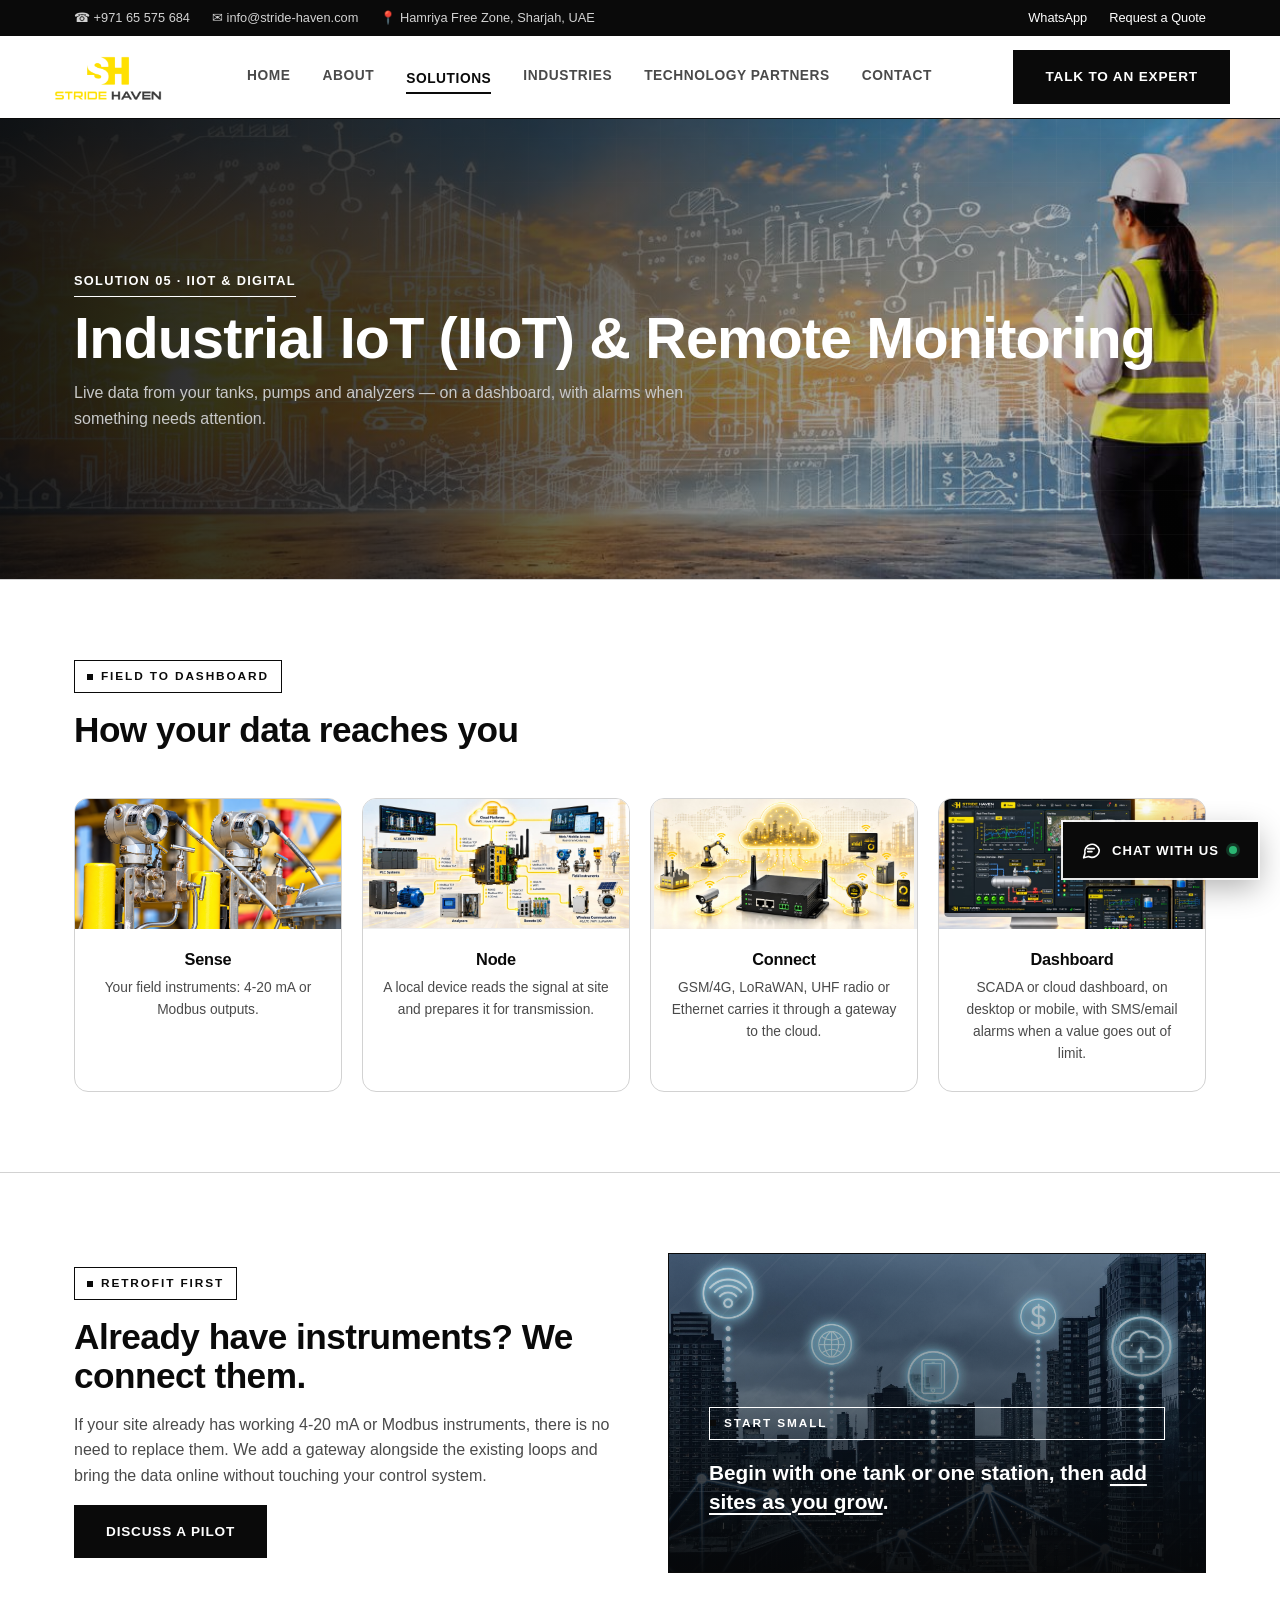
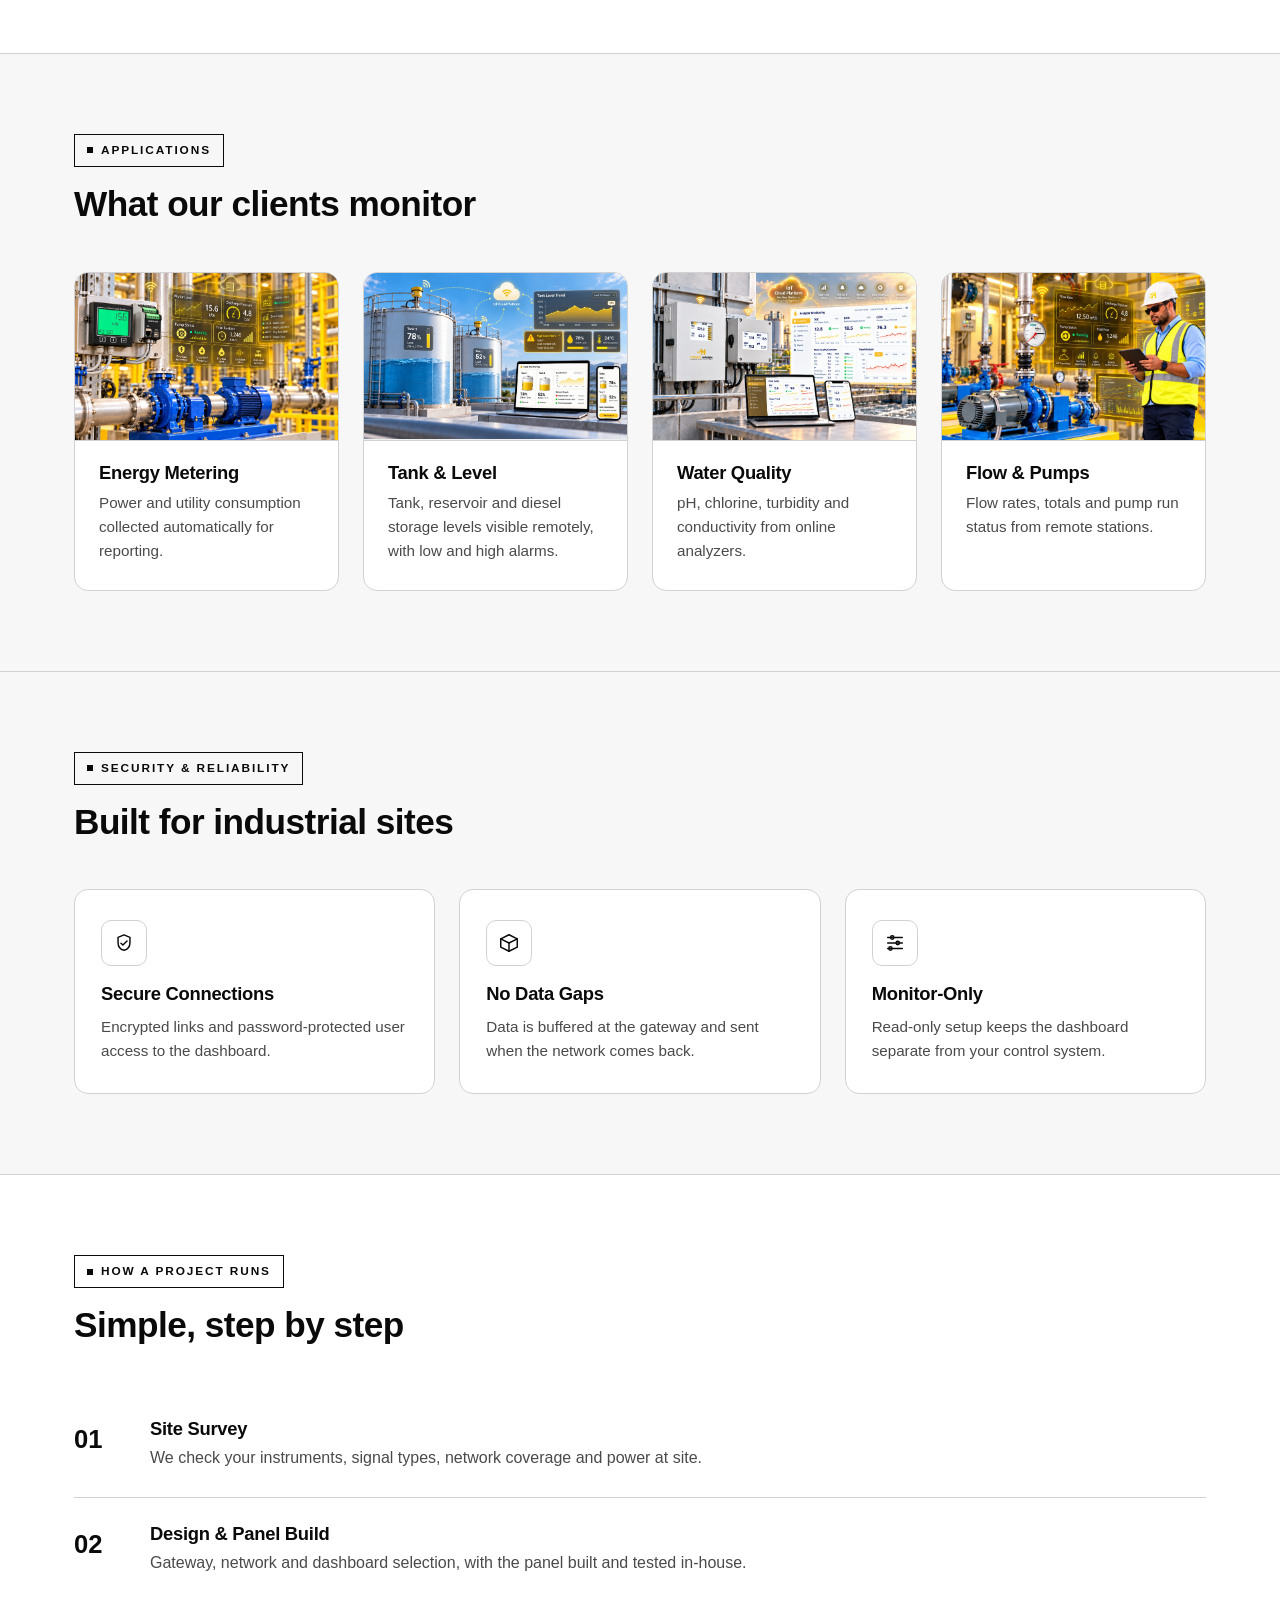
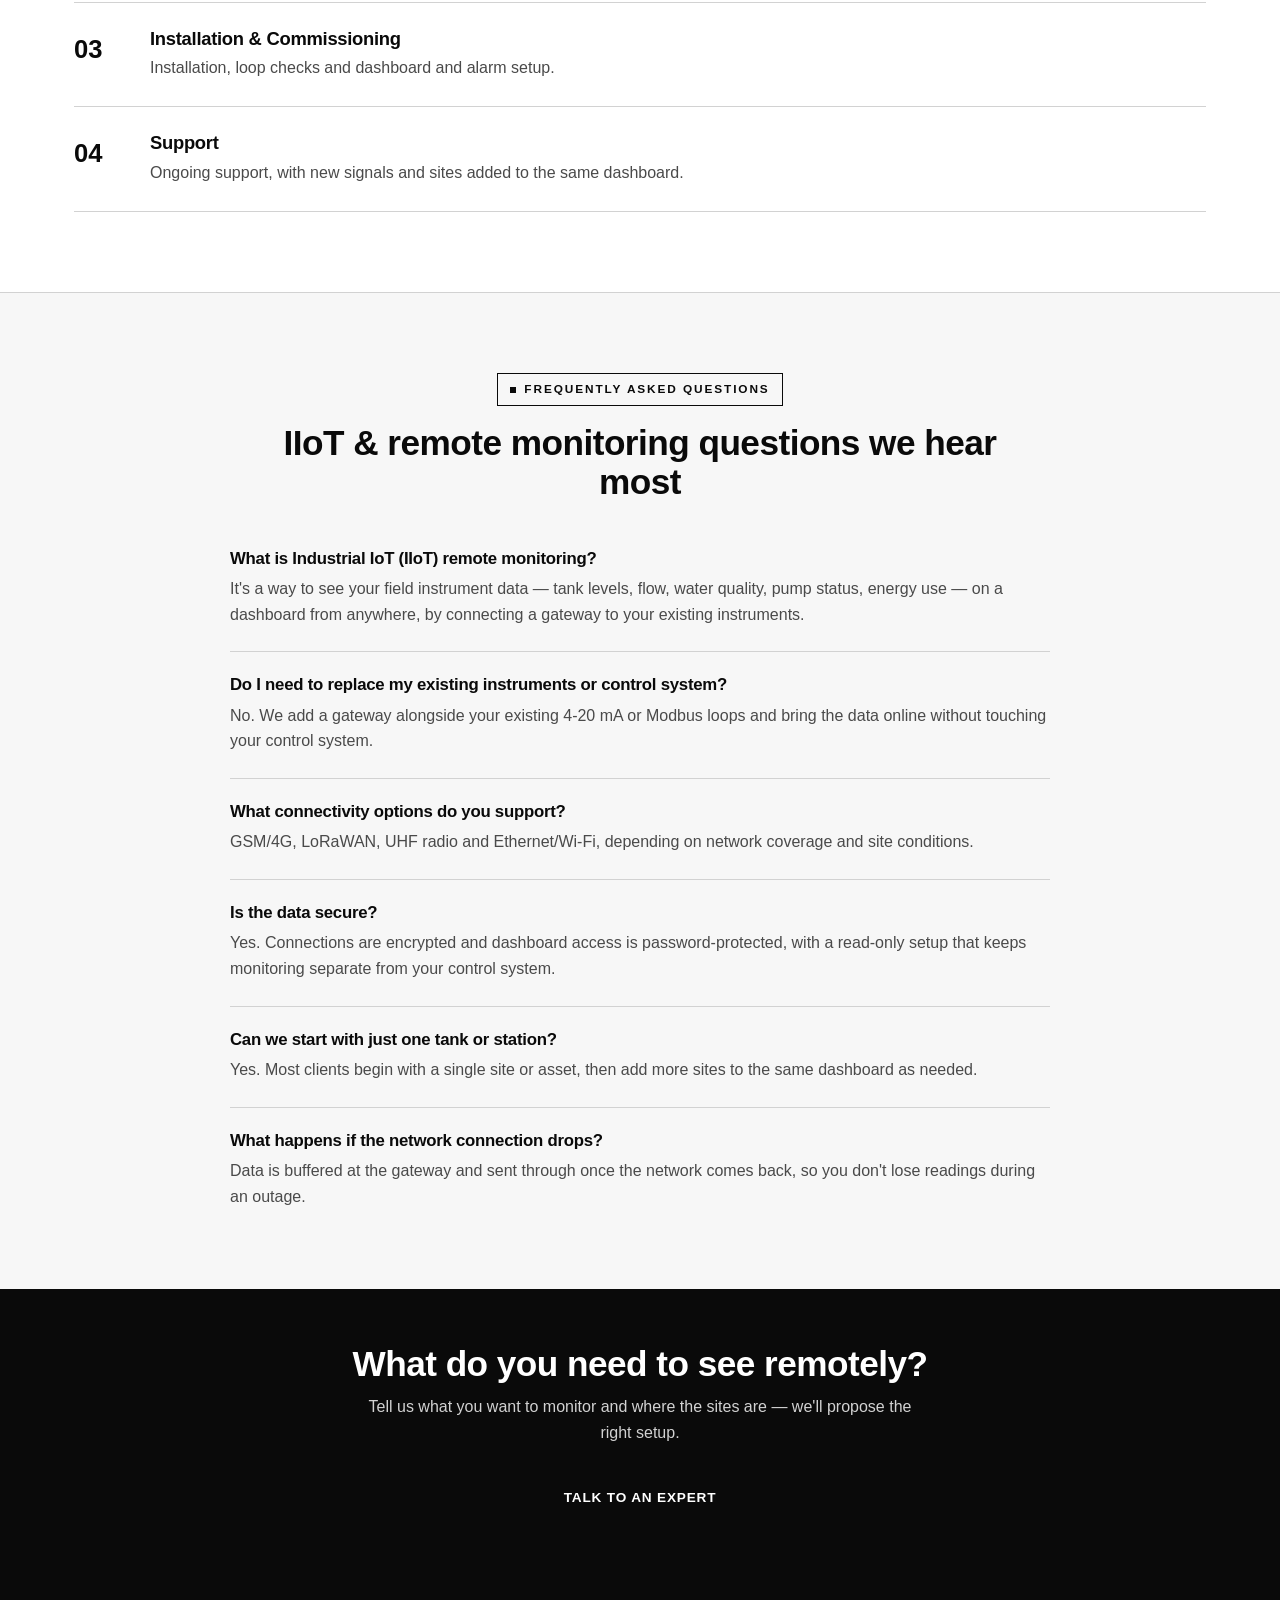
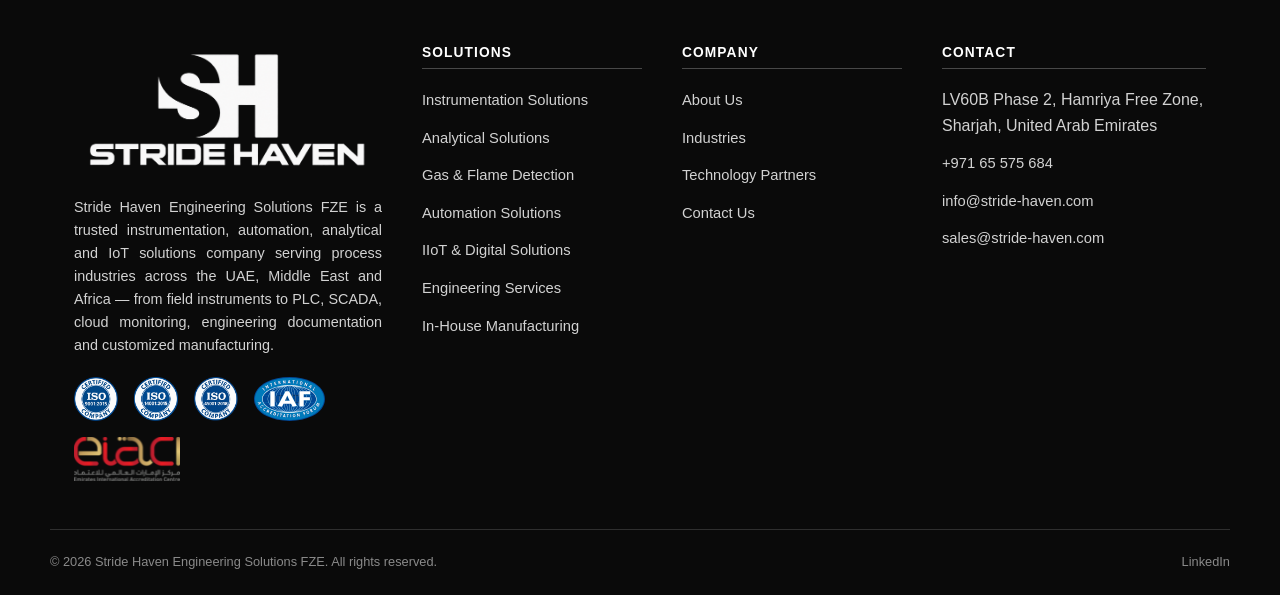
<file: iiot-solutions.html>
<!DOCTYPE html>
<html lang="en">
<head>
<meta charset="UTF-8">
<meta name="viewport" content="width=device-width, initial-scale=1.0">
<title>Industrial IoT (IIoT) Solutions UAE | Stride Haven</title>
<meta name="description" content="Industrial IoT (IIoT) remote monitoring for tanks, water quality, flow and pumps in the UAE: gateways, SCADA dashboards and SMS/email alarms.">
<link rel="canonical" href="https://www.stride-haven.com/iiot-solutions.html">
<link rel="icon" href="assets/img/logo-symbol.png" type="image/png">
<meta property="og:type" content="website">
<meta property="og:site_name" content="Stride Haven Engineering Solutions">
<meta property="og:title" content="Industrial IoT (IIoT) Solutions UAE | Stride Haven">
<meta property="og:description" content="Industrial IoT (IIoT) remote monitoring for tanks, water quality, flow and pumps in the UAE: gateways, SCADA dashboards and SMS/email alarms.">
<meta property="og:url" content="https://www.stride-haven.com/iiot-solutions.html">
<meta property="og:image" content="https://www.stride-haven.com/assets/img/banners/iot-future-tech.jpg">
<meta name="twitter:card" content="summary_large_image">
<meta name="twitter:title" content="Industrial IoT (IIoT) Solutions UAE | Stride Haven">
<meta name="twitter:description" content="Industrial IoT (IIoT) remote monitoring for tanks, water quality, flow and pumps in the UAE: gateways, SCADA dashboards and SMS/email alarms.">
<meta name="twitter:image" content="https://www.stride-haven.com/assets/img/banners/iot-future-tech.jpg">
<link rel="stylesheet" href="assets/css/style.css?v=3">
<script type="application/ld+json">
{
  "@context": "https://schema.org",
  "@type": ["Organization", "ProfessionalService"],
  "name": "Stride Haven Engineering Solutions FZE",
  "url": "https://www.stride-haven.com",
  "logo": "https://www.stride-haven.com/assets/img/logo.png",
  "description": "Instrumentation, analytical, automation, IoT and engineering solutions for process industries across the UAE, Middle East and Africa.",
  "address": {
    "@type": "PostalAddress",
    "streetAddress": "LV60B Phase 2, Hamriya Free Zone",
    "addressLocality": "Sharjah",
    "postalCode": "4599",
    "addressCountry": "AE"
  },
  "geo": {"@type": "GeoCoordinates", "latitude": 25.4614, "longitude": 55.5050},
  "areaServed": ["United Arab Emirates", "Middle East", "Africa"],
  "telephone": "+97165575684",
  "email": "info@stride-haven.com",
  "contactPoint": {
    "@type": "ContactPoint",
    "telephone": "+971523466612",
    "contactType": "sales",
    "email": "info@stride-haven.com",
    "areaServed": ["AE", "Middle East", "Africa"],
    "availableLanguage": ["English", "Arabic"]
  },
  "sameAs": ["https://wa.me/971523466612"]
}
</script>
<script type="application/ld+json">
{
  "@context": "https://schema.org",
  "@type": "Service",
  "serviceType": "Industrial IoT (IIoT) &amp; Remote Monitoring",
  "provider": {"@type": "Organization", "name": "Stride Haven Engineering Solutions FZE"},
  "areaServed": ["United Arab Emirates", "Middle East", "Africa"],
  "description": "Industrial IoT (IIoT) remote monitoring for tanks, water quality, flow, pumps and energy: gateways, GSM/4G, LoRaWAN and radio telemetry, SCADA and cloud dashboards, SMS and email alarms."
}
</script>
<script type="application/ld+json">
{
  "@context": "https://schema.org",
  "@graph": [
    {"@type": "Product", "name": "Remote Monitoring", "description": "4-20 mA and Modbus signals sent over GSM, LoRaWAN or radio using MQTT, so you see site values without going to site.", "category": "Industrial IoT", "brand": {"@type": "Organization", "name": "Stride Haven Engineering Solutions FZE"}},
    {"@type": "Product", "name": "IIoT Gateways &amp; Converters", "description": "Edge devices and signal converters, panel-built and tested in-house before they go to site.", "category": "Industrial IoT", "brand": {"@type": "Organization", "name": "Stride Haven Engineering Solutions FZE"}},
    {"@type": "Product", "name": "SCADA &amp; Cloud Dashboards", "description": "Dashboards with live values and trends, on desktop and mobile.", "category": "Industrial IoT", "brand": {"@type": "Organization", "name": "Stride Haven Engineering Solutions FZE"}},
    {"@type": "Product", "name": "Alarm Notifications", "description": "SMS and email alerts when a process value crosses its limit or a site goes offline.", "category": "Industrial IoT", "brand": {"@type": "Organization", "name": "Stride Haven Engineering Solutions FZE"}}
  ]
}
</script>
<script type="application/ld+json">
{
  "@context": "https://schema.org",
  "@type": "BreadcrumbList",
  "itemListElement": [
    {"@type": "ListItem", "position": 1, "name": "Home", "item": "https://www.stride-haven.com/"},
    {"@type": "ListItem", "position": 2, "name": "Solutions", "item": "https://www.stride-haven.com/solutions.html"},
    {"@type": "ListItem", "position": 3, "name": "IIoT &amp; Digital Solutions", "item": "https://www.stride-haven.com/iiot-solutions.html"}
  ]
}
</script>
<link rel="preload" as="image" href="assets/img/banners/iiot-banner.jpeg">
</head>
<body>
<svg style="display:none" aria-hidden="true"><symbol id="icon-gauge" viewBox="0 0 24 24" fill="none" stroke="currentColor" stroke-width="1.6" stroke-linecap="round" stroke-linejoin="round"><circle cx="12" cy="13" r="7"/><line x1="12" y1="13" x2="15.5" y2="9.5"/><line x1="12" y1="4" x2="12" y2="6"/></symbol><symbol id="icon-thermometer" viewBox="0 0 24 24" fill="none" stroke="currentColor" stroke-width="1.6" stroke-linecap="round" stroke-linejoin="round"><path d="M12 3.5a2 2 0 0 0-2 2v8.7a4 4 0 1 0 4 0V5.5a2 2 0 0 0-2-2z"/><line x1="12" y1="7" x2="12" y2="14"/></symbol><symbol id="icon-wave" viewBox="0 0 24 24" fill="none" stroke="currentColor" stroke-width="1.6" stroke-linecap="round" stroke-linejoin="round"><path d="M2 12c1.8-3.5 3.6-3.5 5.4 0s3.6 3.5 5.4 0 3.6-3.5 5.4 0 3.6-3.5 5.4 0"/></symbol><symbol id="icon-layers" viewBox="0 0 24 24" fill="none" stroke="currentColor" stroke-width="1.6" stroke-linecap="round" stroke-linejoin="round"><rect x="4" y="5" width="16" height="3" rx="0.5"/><rect x="6.5" y="10.5" width="11" height="3" rx="0.5"/><rect x="9" y="16" width="6" height="3" rx="0.5"/></symbol><symbol id="icon-flask" viewBox="0 0 24 24" fill="none" stroke="currentColor" stroke-width="1.6" stroke-linecap="round" stroke-linejoin="round"><path d="M9.5 3h5M10.3 3v5.2l-4.6 8a2 2 0 0 0 1.8 3h9a2 2 0 0 0 1.8-3l-4.6-8V3"/><line x1="8.3" y1="14" x2="15.7" y2="14"/></symbol><symbol id="icon-cpu" viewBox="0 0 24 24" fill="none" stroke="currentColor" stroke-width="1.6" stroke-linecap="round" stroke-linejoin="round"><rect x="6.5" y="6.5" width="11" height="11" rx="1"/><rect x="9.5" y="9.5" width="5" height="5"/><line x1="12" y1="2" x2="12" y2="6.5"/><line x1="12" y1="17.5" x2="12" y2="22"/><line x1="2" y1="12" x2="6.5" y2="12"/><line x1="17.5" y1="12" x2="22" y2="12"/></symbol><symbol id="icon-monitor" viewBox="0 0 24 24" fill="none" stroke="currentColor" stroke-width="1.6" stroke-linecap="round" stroke-linejoin="round"><rect x="3" y="4.5" width="18" height="12" rx="1"/><line x1="8" y1="20" x2="16" y2="20"/><line x1="12" y1="16.5" x2="12" y2="20"/></symbol><symbol id="icon-sliders" viewBox="0 0 24 24" fill="none" stroke="currentColor" stroke-width="1.6" stroke-linecap="round" stroke-linejoin="round"><line x1="4" y1="6" x2="20" y2="6"/><circle cx="9" cy="6" r="1.8"/><line x1="4" y1="12" x2="20" y2="12"/><circle cx="15" cy="12" r="1.8"/><line x1="4" y1="18" x2="20" y2="18"/><circle cx="7" cy="18" r="1.8"/></symbol><symbol id="icon-network" viewBox="0 0 24 24" fill="none" stroke="currentColor" stroke-width="1.6" stroke-linecap="round" stroke-linejoin="round"><circle cx="12" cy="5" r="2"/><circle cx="5" cy="19" r="2"/><circle cx="19" cy="19" r="2"/><line x1="11" y1="6.7" x2="6" y2="17.2"/><line x1="13" y1="6.7" x2="18" y2="17.2"/></symbol><symbol id="icon-wifi" viewBox="0 0 24 24" fill="none" stroke="currentColor" stroke-width="1.6" stroke-linecap="round" stroke-linejoin="round"><path d="M4.5 11.5a11 11 0 0 1 15 0"/><path d="M7.8 15a6.5 6.5 0 0 1 8.4 0"/><circle cx="12" cy="18.5" r="1" fill="currentColor" stroke="none"/></symbol><symbol id="icon-cloud" viewBox="0 0 24 24" fill="none" stroke="currentColor" stroke-width="1.6" stroke-linecap="round" stroke-linejoin="round"><path d="M7 18a4 4 0 1 1 .7-7.9A5.5 5.5 0 0 1 18 12.3 3.5 3.5 0 0 1 17.5 18H7z"/></symbol><symbol id="icon-chart-bar" viewBox="0 0 24 24" fill="none" stroke="currentColor" stroke-width="1.6" stroke-linecap="round" stroke-linejoin="round"><line x1="4" y1="20" x2="4" y2="12"/><line x1="10" y1="20" x2="10" y2="7"/><line x1="16" y1="20" x2="16" y2="14"/><line x1="20" y1="20" x2="20" y2="4"/></symbol><symbol id="icon-ruler" viewBox="0 0 24 24" fill="none" stroke="currentColor" stroke-width="1.6" stroke-linecap="round" stroke-linejoin="round"><rect x="3" y="8" width="18" height="8" rx="1"/><line x1="7" y1="8" x2="7" y2="11"/><line x1="11" y1="8" x2="11" y2="12"/><line x1="15" y1="8" x2="15" y2="11"/></symbol><symbol id="icon-search" viewBox="0 0 24 24" fill="none" stroke="currentColor" stroke-width="1.6" stroke-linecap="round" stroke-linejoin="round"><circle cx="10.2" cy="10.2" r="6"/><line x1="14.6" y1="14.6" x2="20" y2="20"/></symbol><symbol id="icon-target" viewBox="0 0 24 24" fill="none" stroke="currentColor" stroke-width="1.6" stroke-linecap="round" stroke-linejoin="round"><circle cx="12" cy="12" r="8"/><circle cx="12" cy="12" r="4"/><circle cx="12" cy="12" r="0.8" fill="currentColor" stroke="none"/></symbol><symbol id="icon-shield-check" viewBox="0 0 24 24" fill="none" stroke="currentColor" stroke-width="1.6" stroke-linecap="round" stroke-linejoin="round"><path d="M12 3.2l6.5 2.6v5.6c0 4.3-2.8 7.7-6.5 8.6-3.7-.9-6.5-4.3-6.5-8.6V5.8z"/><polyline points="8.7,12.2 10.8,14.2 15.3,9.8"/></symbol><symbol id="icon-bolt" viewBox="0 0 24 24" fill="none" stroke="currentColor" stroke-width="1.6" stroke-linecap="round" stroke-linejoin="round"><polygon points="13,2 4.5,13.5 11,13.5 10,22 19.5,9.5 13,9.5"/></symbol><symbol id="icon-lightbulb" viewBox="0 0 24 24" fill="none" stroke="currentColor" stroke-width="1.6" stroke-linecap="round" stroke-linejoin="round"><path d="M9 18.5h6M10 21h4M12 2.5a6 6 0 0 0-3.5 10.9c.6.4 1 1.1 1 1.9v.2h5v-.2c0-.8.4-1.5 1-1.9A6 6 0 0 0 12 2.5z"/></symbol><symbol id="icon-users" viewBox="0 0 24 24" fill="none" stroke="currentColor" stroke-width="1.6" stroke-linecap="round" stroke-linejoin="round"><circle cx="9" cy="8" r="3"/><path d="M3 20c0-3.3 2.7-6 6-6s6 2.7 6 6"/><circle cx="17.5" cy="9" r="2.3"/><path d="M15.8 14.1a5 5 0 0 1 5.2 5"/></symbol><symbol id="icon-file-text" viewBox="0 0 24 24" fill="none" stroke="currentColor" stroke-width="1.6" stroke-linecap="round" stroke-linejoin="round"><path d="M7 3h6.5l4.5 4.5V21H7z"/><line x1="10" y1="12.5" x2="15" y2="12.5"/><line x1="10" y1="15.5" x2="15" y2="15.5"/><line x1="10" y1="9.5" x2="12" y2="9.5"/></symbol><symbol id="icon-wrench" viewBox="0 0 24 24" fill="none" stroke="currentColor" stroke-width="1.6" stroke-linecap="round" stroke-linejoin="round"><path d="M20.5 6.8a4 4 0 0 1-5.3 4.8L8.5 18.3l-2.8-2.8 6.7-6.7a4 4 0 0 1 4.8-5.3l-2.6 2.6 1.4 1.4z"/></symbol><symbol id="icon-box" viewBox="0 0 24 24" fill="none" stroke="currentColor" stroke-width="1.6" stroke-linecap="round" stroke-linejoin="round"><polygon points="12,3 21,7.5 21,16.5 12,21 3,16.5 3,7.5"/><line x1="12" y1="12" x2="21" y2="7.5"/><line x1="12" y1="12" x2="3" y2="7.5"/><line x1="12" y1="12" x2="12" y2="21"/></symbol><symbol id="icon-cable" viewBox="0 0 24 24" fill="none" stroke="currentColor" stroke-width="1.6" stroke-linecap="round" stroke-linejoin="round"><path d="M3 7c4 0 4 4 8 4s4-4 8-4M3 15c4 0 4 4 8 4s4-4 8-4"/></symbol><symbol id="icon-flame" viewBox="0 0 24 24" fill="none" stroke="currentColor" stroke-width="1.6" stroke-linecap="round" stroke-linejoin="round"><path d="M12 21.5c-3.6 0-5.8-2.5-5.8-5.6 0-2.6 1.7-3.7 2.6-6 .8 1.7 1.7 1.7 1.7 3.3 0-2.6.9-4.3 2.6-6 .9 2.6 3.5 4.3 3.5 8.7 0 2.6-1.7 5.6-4.6 5.6z"/></symbol><symbol id="icon-droplet" viewBox="0 0 24 24" fill="none" stroke="currentColor" stroke-width="1.6" stroke-linecap="round" stroke-linejoin="round"><path d="M12 2.5c3.6 5.3 6.2 8.5 6.2 11.7A6.2 6.2 0 1 1 5.8 14.2c0-3.2 2.6-6.4 6.2-11.7z"/></symbol><symbol id="icon-recycle" viewBox="0 0 24 24" fill="none" stroke="currentColor" stroke-width="1.6" stroke-linecap="round" stroke-linejoin="round"><path d="M4.5 12a7.5 7.5 0 0 1 13.1-5"/><path d="M19.5 12a7.5 7.5 0 0 1-13.1 5"/><polyline points="16.6,3.8 17.6,7 14.4,7.6"/><polyline points="7.4,20.2 6.4,17 9.6,16.4"/></symbol><symbol id="icon-leaf" viewBox="0 0 24 24" fill="none" stroke="currentColor" stroke-width="1.6" stroke-linecap="round" stroke-linejoin="round"><path d="M5 21c0-9 6-15 15-15 0 9-6 15-15 15z"/><path d="M5 21c2-4.5 5.3-7.7 9-9.7"/></symbol><symbol id="icon-gear" viewBox="0 0 24 24" fill="none" stroke="currentColor" stroke-width="1.6" stroke-linecap="round" stroke-linejoin="round"><circle cx="12" cy="12" r="3.2"/><path d="M12 2.5v3M12 18.5v3M4.6 4.6l2.1 2.1M17.3 17.3l2.1 2.1M2 12h3M19 12h3M4.6 19.4l2.1-2.1M17.3 6.7l2.1-2.1"/></symbol><symbol id="icon-check" viewBox="0 0 24 24" fill="none" stroke="currentColor" stroke-width="1.6" stroke-linecap="round" stroke-linejoin="round"><polyline points="4.5,12.5 9.5,17.5 19.5,6.5"/></symbol><symbol id="icon-quote" viewBox="0 0 24 24" fill="none" stroke="currentColor" stroke-width="1.6" stroke-linecap="round" stroke-linejoin="round"><path d="M7 6.5C4.5 8 3.5 10.3 3.5 13c0 2.5 1.7 4.3 3.8 4.3 1.8 0 3.2-1.4 3.2-3.2 0-1.7-1.2-3-2.9-3-.3 0-.6 0-.8.1.2-1.9 1.6-3.5 3.5-4.4L7 6.5zM16 6.5c-2.5 1.5-3.5 3.8-3.5 6.5 0 2.5 1.7 4.3 3.8 4.3 1.8 0 3.2-1.4 3.2-3.2 0-1.7-1.2-3-2.9-3-.3 0-.6 0-.8.1.2-1.9 1.6-3.5 3.5-4.4L16 6.5z" stroke="none" fill="currentColor"/></symbol></svg>
<div class="topbar">
  <div class="container">
    <div class="topbar-contacts">
      <span>&#9742; +971 65 575 684</span>
      <span>&#9993; info@stride-haven.com</span>
      <span>&#128205; Hamriya Free Zone, Sharjah, UAE</span>
    </div>
    <div class="topbar-contacts">
      <a href="https://wa.me/971523466612" target="_blank" rel="noopener">WhatsApp</a>
      <a href="contact.html">Request a Quote</a>
    </div>
  </div>
</div>

<header class="site-header">
  <div class="container nav">
    <a href="index.html" class="brand">
      <img src="assets/img/logo.png" width="700" height="303" alt="Stride Haven Engineering Solutions logo">
    </a>
    <nav class="nav-links">
      <a href="index.html">Home</a>
      <a href="about.html">About</a>
      <div class="has-dropdown"><a href="solutions.html" class="active">Solutions</a><div class="dropdown-panel"><a href="instrumentation-solutions.html">Instrumentation Solutions</a><a href="analytical-solutions.html">Analytical Solutions</a><a href="gas-detection-solutions.html">Gas &amp; Flame Detection</a><a href="automation-solutions.html">Automation Solutions</a><a href="iiot-solutions.html">IIoT &amp; Digital Solutions</a><a href="engineering-services.html">Engineering Services</a><a href="manufacturing-solutions.html">In-House Manufacturing</a></div></div>
      <a href="industries.html">Industries</a>
      <a href="technology-partners.html">Technology Partners</a>
      <a href="contact.html">Contact</a>
    </nav>
    <div class="nav-cta">
      <a href="contact.html" class="btn btn-dark">Talk to an Expert</a>
      <button class="nav-toggle" aria-label="Toggle navigation"><span></span><span></span><span></span></button>
    </div>
  </div>
</header>

<section class="page-hero" style="background-image:url('assets/img/banners/iiot-banner.jpeg');">
  <div class="container">
    <div class="breadcrumb">Solution 05 &middot; IIoT &amp; Digital</div>
    <h1>Industrial IoT (IIoT) &amp; Remote Monitoring</h1>
    <p>Live data from your tanks, pumps and analyzers &mdash; on a dashboard, with alarms when something needs attention.</p>
  </div>
</section>

<section class="section">
  <div class="container">
    <div class="section-head">
      <span class="eyebrow">Field to Dashboard</span>
      <h2>How your data reaches you</h2>
    </div>
    <div class="workflow-row workflow-row--4">
      <div class="workflow-step">
        <div class="wf-photo"><img src="assets/img/photos/sense.png" width="1594" height="987" alt="Field-mounted flow meter" loading="lazy" style="object-position: top 1%;"></div>
        <div class="wf-body"><h3>Sense</h3><p>Your field instruments: 4-20 mA or Modbus outputs.</p></div>
      </div>
      <div class="workflow-step">
        <div class="wf-photo"><img src="assets/img/photos/iiot-node-2.jpeg" width="1600" height="776" alt="IIoT node device" loading="lazy" style="object-fit:contain;"></div>
        <div class="wf-body"><h3>Node</h3><p>A local device reads the signal at site and prepares it for transmission.</p></div>
      </div>
      <div class="workflow-step">
        <div class="wf-photo"><img src="assets/img/photos/iiot-cloud.jpeg" width="1600" height="800" alt="Wireless connectivity" loading="lazy" style="object-fit:contain;"></div>
        <div class="wf-body"><h3>Connect</h3><p>GSM/4G, LoRaWAN, UHF radio or Ethernet carries it through a gateway to the cloud.</p></div>
      </div>
      <div class="workflow-step">
        <div class="wf-photo"><img src="assets/img/photos/iiot-dashboard.jpeg" width="1600" height="900" alt="SCADA dashboard" loading="lazy"></div>
        <div class="wf-body"><h3>Dashboard</h3><p>SCADA or cloud dashboard, on desktop or mobile, with SMS/email alarms when a value goes out of limit.</p></div>
      </div>
    </div>
  </div>
</section>

<section class="section">
  <div class="container split">
    <div>
      <span class="eyebrow">Retrofit First</span>
      <h2>Already have instruments? We connect them.</h2>
      <p>If your site already has working 4-20 mA or Modbus instruments, there is no need to replace them. We add a gateway alongside the existing loops and bring the data online without touching your control system.</p>
      <a href="contact.html" class="btn btn-dark">Discuss a Pilot</a>
    </div>
    <div class="split-panel split-panel--photo" style="background-image:url('assets/img/banners/iot-data-analytics.jpg');">
      <p class="eyebrow" style="background:transparent;color:#fff;border-color:#fff;padding-left:0;">Start Small</p>
      <p class="big-quote">Begin with one tank or one station, then <span>add sites as you grow</span>.</p>
    </div>
  </div>
</section>

<section class="section section--gray">
  <div class="container">
    <div class="section-head">
      <span class="eyebrow">Applications</span>
      <h2>What our clients monitor</h2>
    </div>
    <div class="grid grid-4">
      <div class="card card--product">
        <div class="product-photo-wrap"><img src="assets/img/photos/energy-meter-iiot.jpeg" width="1575" height="999" alt="Energy Metering" loading="lazy" onerror="this.parentElement.style.display='none';this.closest('.card').classList.remove('card--product');this.closest('.card').insertAdjacentHTML('afterbegin','<div class=&quot;icon-badge&quot;><svg class=&quot;icon&quot; aria-hidden=&quot;true&quot;><use href=&quot;#icon-bolt&quot;></use></svg></div>');"></div>
        <div class="card-body"><h3>Energy Metering</h3><p>Power and utility consumption collected automatically for reporting.</p></div>
      </div>
      <div class="card card--product">
        <div class="product-photo-wrap"><img src="assets/img/photos/tank-level-iiot.jpeg" width="1575" height="999" alt="Tank &amp; Level" loading="lazy" style="object-fit:contain;" onerror="this.parentElement.style.display='none';this.closest('.card').classList.remove('card--product');this.closest('.card').insertAdjacentHTML('afterbegin','<div class=&quot;icon-badge&quot;><svg class=&quot;icon&quot; aria-hidden=&quot;true&quot;><use href=&quot;#icon-layers&quot;></use></svg></div>');"></div>
        <div class="card-body"><h3>Tank &amp; Level</h3><p>Tank, reservoir and diesel storage levels visible remotely, with low and high alarms.</p></div>
      </div>
      <div class="card card--product">
        <div class="product-photo-wrap"><img src="assets/img/photos/water-quality-iiot.jpeg" width="1575" height="999" alt="Water Quality" loading="lazy" onerror="this.parentElement.style.display='none';this.closest('.card').classList.remove('card--product');this.closest('.card').insertAdjacentHTML('afterbegin','<div class=&quot;icon-badge&quot;><svg class=&quot;icon&quot; aria-hidden=&quot;true&quot;><use href=&quot;#icon-droplet&quot;></use></svg></div>');"></div>
        <div class="card-body"><h3>Water Quality</h3><p>pH, chlorine, turbidity and conductivity from online analyzers.</p></div>
      </div>
      <div class="card card--product">
        <div class="product-photo-wrap"><img src="assets/img/photos/flow-pump-iiot.jpeg" width="1572" height="1001" alt="Flow &amp; Pumps" loading="lazy" onerror="this.parentElement.style.display='none';this.closest('.card').classList.remove('card--product');this.closest('.card').insertAdjacentHTML('afterbegin','<div class=&quot;icon-badge&quot;><svg class=&quot;icon&quot; aria-hidden=&quot;true&quot;><use href=&quot;#icon-gauge&quot;></use></svg></div>');"></div>
        <div class="card-body"><h3>Flow &amp; Pumps</h3><p>Flow rates, totals and pump run status from remote stations.</p></div>
      </div>
    </div>
  </div>
</section>

<section class="section section--gray">
  <div class="container">
    <div class="section-head">
      <span class="eyebrow">Security &amp; Reliability</span>
      <h2>Built for industrial sites</h2>
    </div>
    <div class="grid grid-3">
      <div class="card"><div class="icon-badge"><svg class="icon" aria-hidden="true"><use href="#icon-shield-check"></use></svg></div><h3>Secure Connections</h3><p>Encrypted links and password-protected user access to the dashboard.</p></div>
      <div class="card"><div class="icon-badge"><svg class="icon" aria-hidden="true"><use href="#icon-box"></use></svg></div><h3>No Data Gaps</h3><p>Data is buffered at the gateway and sent when the network comes back.</p></div>
      <div class="card"><div class="icon-badge"><svg class="icon" aria-hidden="true"><use href="#icon-sliders"></use></svg></div><h3>Monitor-Only</h3><p>Read-only setup keeps the dashboard separate from your control system.</p></div>
    </div>
  </div>
</section>

<section class="section">
  <div class="container">
    <div class="section-head">
      <span class="eyebrow">How a Project Runs</span>
      <h2>Simple, step by step</h2>
    </div>
    <div class="numbered-row"><div class="num">01</div><div><h3>Site Survey</h3><p>We check your instruments, signal types, network coverage and power at site.</p></div></div>
    <div class="numbered-row"><div class="num">02</div><div><h3>Design &amp; Panel Build</h3><p>Gateway, network and dashboard selection, with the panel built and tested in-house.</p></div></div>
    <div class="numbered-row"><div class="num">03</div><div><h3>Installation &amp; Commissioning</h3><p>Installation, loop checks and dashboard and alarm setup.</p></div></div>
    <div class="numbered-row"><div class="num">04</div><div><h3>Support</h3><p>Ongoing support, with new signals and sites added to the same dashboard.</p></div></div>
  </div>
</section>

<section class="section section--gray">
  <div class="container">
    <div class="section-head center">
      <span class="eyebrow">Frequently Asked Questions</span>
      <h2>IIoT &amp; remote monitoring questions we hear most</h2>
    </div>
    <div class="faq-list">
      <div class="faq-item">
        <h3>What is Industrial IoT (IIoT) remote monitoring?</h3>
        <p>It's a way to see your field instrument data &mdash; tank levels, flow, water quality, pump status, energy use &mdash; on a dashboard from anywhere, by connecting a gateway to your existing instruments.</p>
      </div>
      <div class="faq-item">
        <h3>Do I need to replace my existing instruments or control system?</h3>
        <p>No. We add a gateway alongside your existing 4-20 mA or Modbus loops and bring the data online without touching your control system.</p>
      </div>
      <div class="faq-item">
        <h3>What connectivity options do you support?</h3>
        <p>GSM/4G, LoRaWAN, UHF radio and Ethernet/Wi-Fi, depending on network coverage and site conditions.</p>
      </div>
      <div class="faq-item">
        <h3>Is the data secure?</h3>
        <p>Yes. Connections are encrypted and dashboard access is password-protected, with a read-only setup that keeps monitoring separate from your control system.</p>
      </div>
      <div class="faq-item">
        <h3>Can we start with just one tank or station?</h3>
        <p>Yes. Most clients begin with a single site or asset, then add more sites to the same dashboard as needed.</p>
      </div>
      <div class="faq-item">
        <h3>What happens if the network connection drops?</h3>
        <p>Data is buffered at the gateway and sent through once the network comes back, so you don't lose readings during an outage.</p>
      </div>
    </div>
  </div>
</section>
<script type="application/ld+json">
{
  "@context": "https://schema.org",
  "@type": "FAQPage",
  "mainEntity": [
    {"@type": "Question", "name": "What is Industrial IoT (IIoT) remote monitoring?", "acceptedAnswer": {"@type": "Answer", "text": "It's a way to see your field instrument data - tank levels, flow, water quality, pump status, energy use - on a dashboard from anywhere, by connecting a gateway to your existing instruments."}},
    {"@type": "Question", "name": "Do I need to replace my existing instruments or control system?", "acceptedAnswer": {"@type": "Answer", "text": "No. We add a gateway alongside your existing 4-20 mA or Modbus loops and bring the data online without touching your control system."}},
    {"@type": "Question", "name": "What connectivity options do you support?", "acceptedAnswer": {"@type": "Answer", "text": "GSM/4G, LoRaWAN, UHF radio and Ethernet/Wi-Fi, depending on network coverage and site conditions."}},
    {"@type": "Question", "name": "Is the data secure?", "acceptedAnswer": {"@type": "Answer", "text": "Yes. Connections are encrypted and dashboard access is password-protected, with a read-only setup that keeps monitoring separate from your control system."}},
    {"@type": "Question", "name": "Can we start with just one tank or station?", "acceptedAnswer": {"@type": "Answer", "text": "Yes. Most clients begin with a single site or asset, then add more sites to the same dashboard as needed."}},
    {"@type": "Question", "name": "What happens if the network connection drops?", "acceptedAnswer": {"@type": "Answer", "text": "Data is buffered at the gateway and sent through once the network comes back, so you don't lose readings during an outage."}}
  ]
}
</script>

<section class="cta-banner">
  <div class="container">
    <h2>What do you need to see remotely?</h2>
    <p>Tell us what you want to monitor and where the sites are &mdash; we'll propose the right setup.</p>
    <a href="contact.html" class="btn btn-dark">Talk to an Expert</a>
  </div>
</section>

<footer class="site-footer">
  <div class="container footer-grid">
    <div class="footer-brand">
      <img src="assets/img/logo-black.png" width="700" height="355" alt="Stride Haven Engineering Solutions logo">
      <p>Stride Haven Engineering Solutions FZE is a trusted instrumentation, automation, analytical and IoT solutions company serving process industries across the UAE, Middle East and Africa &mdash; from field instruments to PLC, SCADA, cloud monitoring, engineering documentation and customized manufacturing.</p>
      <div class="footer-certifications">
        <img src="assets/img/photos/iso_9001.png" width="1254" height="1254" alt="ISO 9001:2015 Certified" loading="lazy">
        <img src="assets/img/photos/iso_14001.png" width="1254" height="1254" alt="ISO 14001:2015 Certified" loading="lazy">
        <img src="assets/img/photos/iso_45001.png" width="1261" height="1247" alt="ISO 45001:2018 Certified" loading="lazy">
        <img src="assets/img/partners/iaf-logo.svg" width="152" height="95" alt="IAF International Accreditation Forum" loading="lazy">
        <img src="assets/img/partners/eiac-logo.svg" width="120" height="50" alt="EIAC Emirates International Accreditation Centre" loading="lazy">
      </div>
    </div>
    <div class="footer-col">
      <h3>Solutions</h3>
      <ul>
        <li><a href="instrumentation-solutions.html">Instrumentation Solutions</a></li><li><a href="analytical-solutions.html">Analytical Solutions</a></li><li><a href="gas-detection-solutions.html">Gas &amp; Flame Detection</a></li><li><a href="automation-solutions.html">Automation Solutions</a></li><li><a href="iiot-solutions.html">IIoT &amp; Digital Solutions</a></li><li><a href="engineering-services.html">Engineering Services</a></li><li><a href="manufacturing-solutions.html">In-House Manufacturing</a></li>
      </ul>
    </div>
    <div class="footer-col">
      <h3>Company</h3>
      <ul>
        <li><a href="about.html">About Us</a></li>
        <li><a href="industries.html">Industries</a></li>
        <li><a href="technology-partners.html">Technology Partners</a></li>
        <li><a href="contact.html">Contact Us</a></li>
      </ul>
    </div>
    <div class="footer-col">
      <h3>Contact</h3>
      <ul>
        <li>LV60B Phase 2, Hamriya Free Zone,<br>Sharjah, United Arab Emirates</li>
        <li><a href="tel:+97165575684">+971 65 575 684</a></li>
        <li><a href="mailto:info@stride-haven.com">info@stride-haven.com</a></li>
        <li><a href="mailto:sales@stride-haven.com">sales@stride-haven.com</a></li>
      </ul>
    </div>
  </div>
  <div class="container footer-bottom">
    <span>&copy; <span id="year">2026</span> Stride Haven Engineering Solutions FZE. All rights reserved.</span>
    <a href="https://www.linkedin.com/company/stride-haven-engineering-solutions/posts/" target="_blank" rel="noopener">LinkedIn</a>
  </div>
</footer>

<script src="assets/js/script.js"></script>
<script src="assets/js/chatbot.js"></script>
</body>
</html>
</file>
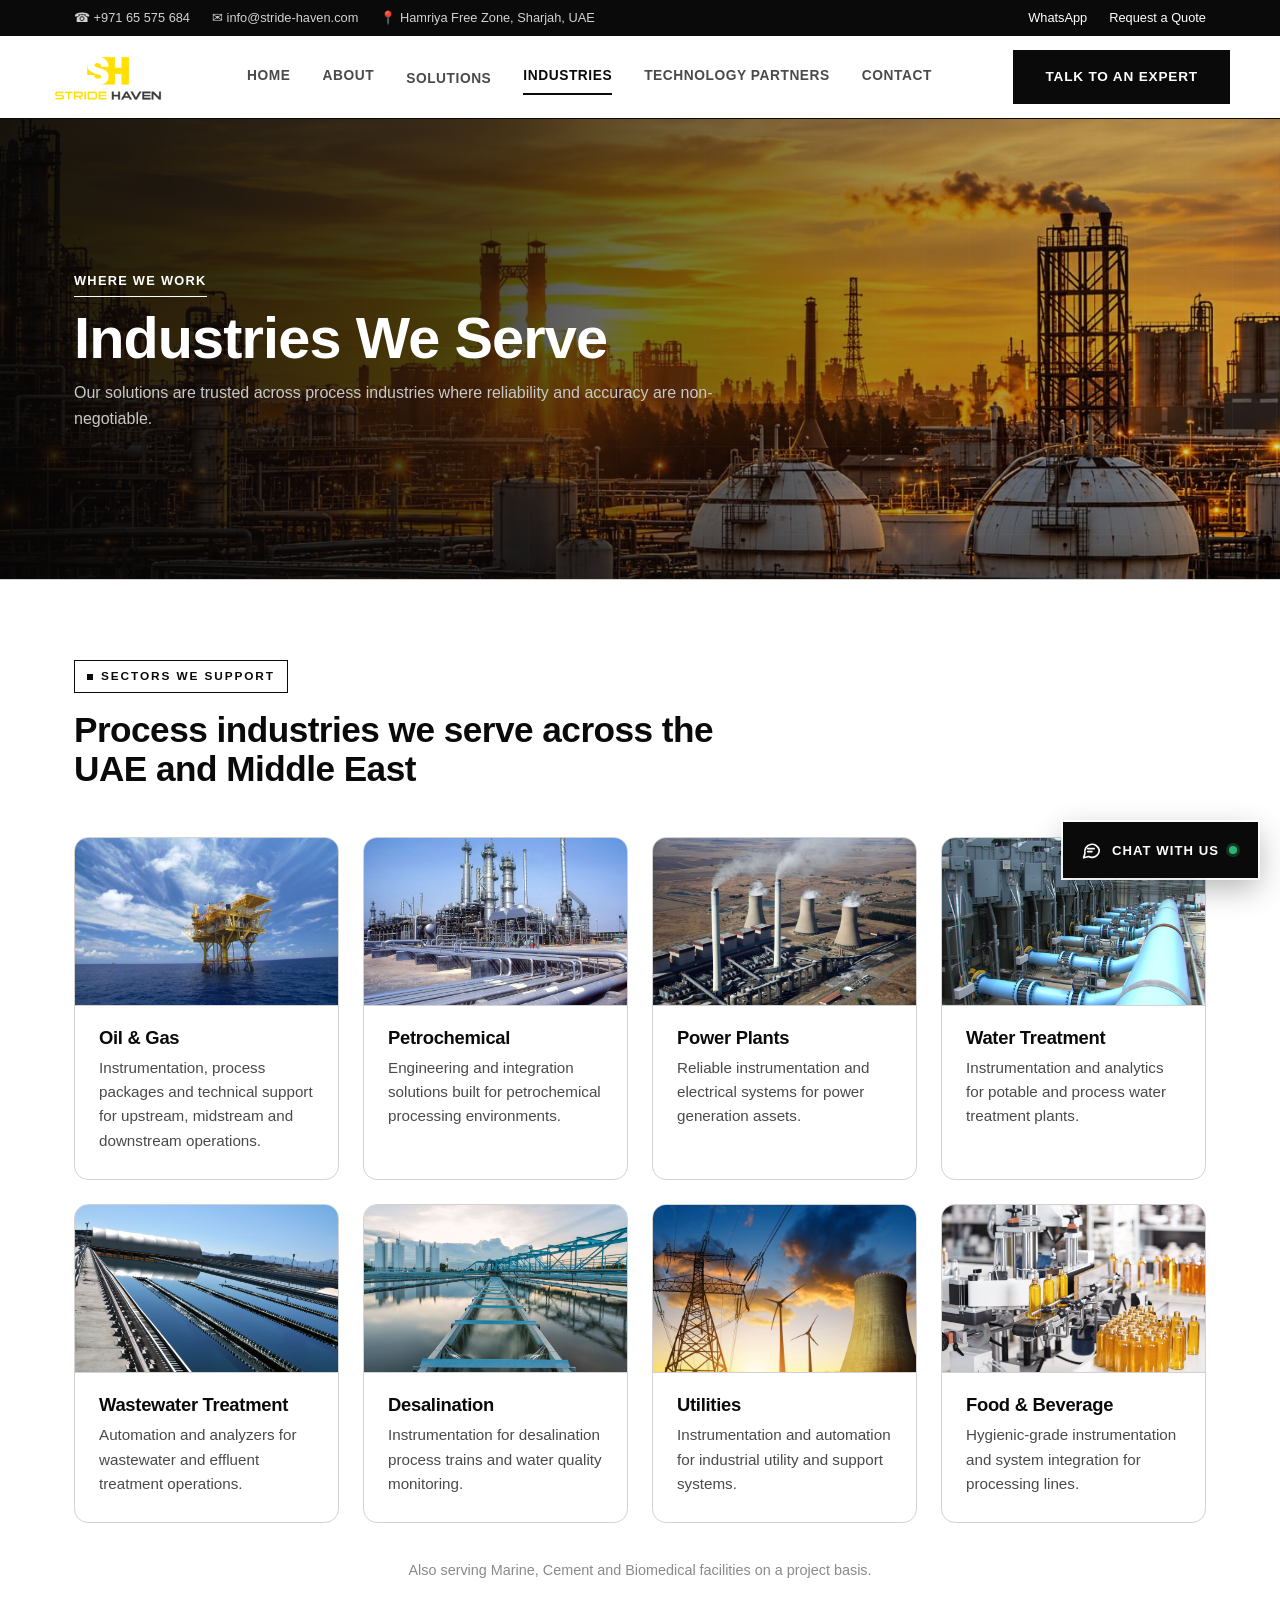
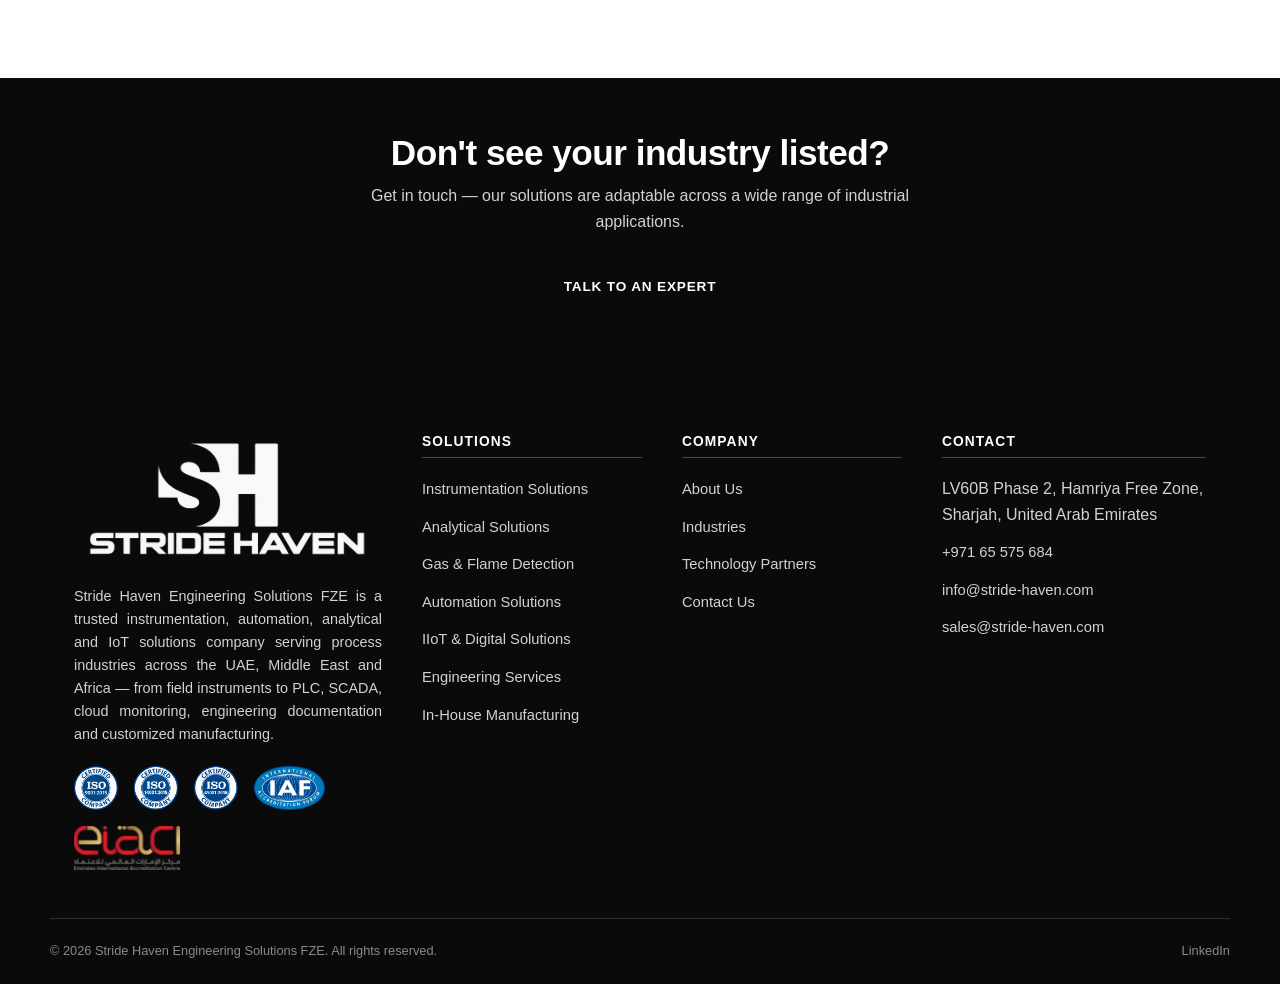
<file: industries.html>
<!DOCTYPE html>
<html lang="en">
<head>
<meta charset="UTF-8">
<meta name="viewport" content="width=device-width, initial-scale=1.0">
<title>Industries We Serve | Oil &amp; Gas, Power, Water | Stride Haven</title>
<meta name="description" content="Instrumentation and automation solutions for oil and gas, petrochemical, power, water and wastewater treatment across the UAE and Middle East.">
<link rel="canonical" href="https://www.stride-haven.com/industries.html">
<link rel="icon" href="assets/img/logo-symbol.png" type="image/png">
<meta property="og:type" content="website">
<meta property="og:site_name" content="Stride Haven Engineering Solutions">
<meta property="og:title" content="Industries We Serve | Oil &amp; Gas, Power, Water | Stride Haven">
<meta property="og:description" content="Instrumentation and automation solutions for oil and gas, petrochemical, power, water and wastewater treatment across the UAE and Middle East.">
<meta property="og:url" content="https://www.stride-haven.com/industries.html">
<meta property="og:image" content="https://www.stride-haven.com/assets/img/photos/industry-oil-gas.jpg">
<meta name="twitter:card" content="summary_large_image">
<meta name="twitter:title" content="Industries We Serve | Oil &amp; Gas, Power, Water | Stride Haven">
<meta name="twitter:description" content="Instrumentation and automation solutions for oil and gas, petrochemical, power, water and wastewater treatment across the UAE and Middle East.">
<meta name="twitter:image" content="https://www.stride-haven.com/assets/img/photos/industry-oil-gas.jpg">
<link rel="stylesheet" href="assets/css/style.css?v=3">
<script type="application/ld+json">
{
  "@context": "https://schema.org",
  "@type": ["Organization", "ProfessionalService"],
  "name": "Stride Haven Engineering Solutions FZE",
  "url": "https://www.stride-haven.com",
  "logo": "https://www.stride-haven.com/assets/img/logo.png",
  "description": "Instrumentation, analytical, automation, IoT and engineering solutions for process industries across the UAE, Middle East and Africa.",
  "address": {
    "@type": "PostalAddress",
    "streetAddress": "LV60B Phase 2, Hamriya Free Zone",
    "addressLocality": "Sharjah",
    "postalCode": "4599",
    "addressCountry": "AE"
  },
  "geo": {"@type": "GeoCoordinates", "latitude": 25.4614, "longitude": 55.5050},
  "areaServed": ["United Arab Emirates", "Middle East", "Africa"],
  "telephone": "+97165575684",
  "email": "info@stride-haven.com",
  "contactPoint": {
    "@type": "ContactPoint",
    "telephone": "+971523466612",
    "contactType": "sales",
    "email": "info@stride-haven.com",
    "areaServed": ["AE", "Middle East", "Africa"],
    "availableLanguage": ["English", "Arabic"]
  },
  "sameAs": ["https://wa.me/971523466612"]
}
</script>
<script type="application/ld+json">
{
  "@context": "https://schema.org",
  "@type": "BreadcrumbList",
  "itemListElement": [
    {"@type": "ListItem", "position": 1, "name": "Home", "item": "https://www.stride-haven.com/"},
    {"@type": "ListItem", "position": 2, "name": "Industries", "item": "https://www.stride-haven.com/industries.html"}
  ]
}
</script>
<link rel="preload" as="image" href="assets/img/banners/banner-industies.jpeg">
</head>
<body>
<svg style="display:none" aria-hidden="true"><symbol id="icon-gauge" viewBox="0 0 24 24" fill="none" stroke="currentColor" stroke-width="1.6" stroke-linecap="round" stroke-linejoin="round"><circle cx="12" cy="13" r="7"/><line x1="12" y1="13" x2="15.5" y2="9.5"/><line x1="12" y1="4" x2="12" y2="6"/></symbol><symbol id="icon-thermometer" viewBox="0 0 24 24" fill="none" stroke="currentColor" stroke-width="1.6" stroke-linecap="round" stroke-linejoin="round"><path d="M12 3.5a2 2 0 0 0-2 2v8.7a4 4 0 1 0 4 0V5.5a2 2 0 0 0-2-2z"/><line x1="12" y1="7" x2="12" y2="14"/></symbol><symbol id="icon-wave" viewBox="0 0 24 24" fill="none" stroke="currentColor" stroke-width="1.6" stroke-linecap="round" stroke-linejoin="round"><path d="M2 12c1.8-3.5 3.6-3.5 5.4 0s3.6 3.5 5.4 0 3.6-3.5 5.4 0 3.6-3.5 5.4 0"/></symbol><symbol id="icon-layers" viewBox="0 0 24 24" fill="none" stroke="currentColor" stroke-width="1.6" stroke-linecap="round" stroke-linejoin="round"><rect x="4" y="5" width="16" height="3" rx="0.5"/><rect x="6.5" y="10.5" width="11" height="3" rx="0.5"/><rect x="9" y="16" width="6" height="3" rx="0.5"/></symbol><symbol id="icon-flask" viewBox="0 0 24 24" fill="none" stroke="currentColor" stroke-width="1.6" stroke-linecap="round" stroke-linejoin="round"><path d="M9.5 3h5M10.3 3v5.2l-4.6 8a2 2 0 0 0 1.8 3h9a2 2 0 0 0 1.8-3l-4.6-8V3"/><line x1="8.3" y1="14" x2="15.7" y2="14"/></symbol><symbol id="icon-cpu" viewBox="0 0 24 24" fill="none" stroke="currentColor" stroke-width="1.6" stroke-linecap="round" stroke-linejoin="round"><rect x="6.5" y="6.5" width="11" height="11" rx="1"/><rect x="9.5" y="9.5" width="5" height="5"/><line x1="12" y1="2" x2="12" y2="6.5"/><line x1="12" y1="17.5" x2="12" y2="22"/><line x1="2" y1="12" x2="6.5" y2="12"/><line x1="17.5" y1="12" x2="22" y2="12"/></symbol><symbol id="icon-monitor" viewBox="0 0 24 24" fill="none" stroke="currentColor" stroke-width="1.6" stroke-linecap="round" stroke-linejoin="round"><rect x="3" y="4.5" width="18" height="12" rx="1"/><line x1="8" y1="20" x2="16" y2="20"/><line x1="12" y1="16.5" x2="12" y2="20"/></symbol><symbol id="icon-sliders" viewBox="0 0 24 24" fill="none" stroke="currentColor" stroke-width="1.6" stroke-linecap="round" stroke-linejoin="round"><line x1="4" y1="6" x2="20" y2="6"/><circle cx="9" cy="6" r="1.8"/><line x1="4" y1="12" x2="20" y2="12"/><circle cx="15" cy="12" r="1.8"/><line x1="4" y1="18" x2="20" y2="18"/><circle cx="7" cy="18" r="1.8"/></symbol><symbol id="icon-network" viewBox="0 0 24 24" fill="none" stroke="currentColor" stroke-width="1.6" stroke-linecap="round" stroke-linejoin="round"><circle cx="12" cy="5" r="2"/><circle cx="5" cy="19" r="2"/><circle cx="19" cy="19" r="2"/><line x1="11" y1="6.7" x2="6" y2="17.2"/><line x1="13" y1="6.7" x2="18" y2="17.2"/></symbol><symbol id="icon-wifi" viewBox="0 0 24 24" fill="none" stroke="currentColor" stroke-width="1.6" stroke-linecap="round" stroke-linejoin="round"><path d="M4.5 11.5a11 11 0 0 1 15 0"/><path d="M7.8 15a6.5 6.5 0 0 1 8.4 0"/><circle cx="12" cy="18.5" r="1" fill="currentColor" stroke="none"/></symbol><symbol id="icon-cloud" viewBox="0 0 24 24" fill="none" stroke="currentColor" stroke-width="1.6" stroke-linecap="round" stroke-linejoin="round"><path d="M7 18a4 4 0 1 1 .7-7.9A5.5 5.5 0 0 1 18 12.3 3.5 3.5 0 0 1 17.5 18H7z"/></symbol><symbol id="icon-chart-bar" viewBox="0 0 24 24" fill="none" stroke="currentColor" stroke-width="1.6" stroke-linecap="round" stroke-linejoin="round"><line x1="4" y1="20" x2="4" y2="12"/><line x1="10" y1="20" x2="10" y2="7"/><line x1="16" y1="20" x2="16" y2="14"/><line x1="20" y1="20" x2="20" y2="4"/></symbol><symbol id="icon-ruler" viewBox="0 0 24 24" fill="none" stroke="currentColor" stroke-width="1.6" stroke-linecap="round" stroke-linejoin="round"><rect x="3" y="8" width="18" height="8" rx="1"/><line x1="7" y1="8" x2="7" y2="11"/><line x1="11" y1="8" x2="11" y2="12"/><line x1="15" y1="8" x2="15" y2="11"/></symbol><symbol id="icon-search" viewBox="0 0 24 24" fill="none" stroke="currentColor" stroke-width="1.6" stroke-linecap="round" stroke-linejoin="round"><circle cx="10.2" cy="10.2" r="6"/><line x1="14.6" y1="14.6" x2="20" y2="20"/></symbol><symbol id="icon-target" viewBox="0 0 24 24" fill="none" stroke="currentColor" stroke-width="1.6" stroke-linecap="round" stroke-linejoin="round"><circle cx="12" cy="12" r="8"/><circle cx="12" cy="12" r="4"/><circle cx="12" cy="12" r="0.8" fill="currentColor" stroke="none"/></symbol><symbol id="icon-shield-check" viewBox="0 0 24 24" fill="none" stroke="currentColor" stroke-width="1.6" stroke-linecap="round" stroke-linejoin="round"><path d="M12 3.2l6.5 2.6v5.6c0 4.3-2.8 7.7-6.5 8.6-3.7-.9-6.5-4.3-6.5-8.6V5.8z"/><polyline points="8.7,12.2 10.8,14.2 15.3,9.8"/></symbol><symbol id="icon-bolt" viewBox="0 0 24 24" fill="none" stroke="currentColor" stroke-width="1.6" stroke-linecap="round" stroke-linejoin="round"><polygon points="13,2 4.5,13.5 11,13.5 10,22 19.5,9.5 13,9.5"/></symbol><symbol id="icon-lightbulb" viewBox="0 0 24 24" fill="none" stroke="currentColor" stroke-width="1.6" stroke-linecap="round" stroke-linejoin="round"><path d="M9 18.5h6M10 21h4M12 2.5a6 6 0 0 0-3.5 10.9c.6.4 1 1.1 1 1.9v.2h5v-.2c0-.8.4-1.5 1-1.9A6 6 0 0 0 12 2.5z"/></symbol><symbol id="icon-users" viewBox="0 0 24 24" fill="none" stroke="currentColor" stroke-width="1.6" stroke-linecap="round" stroke-linejoin="round"><circle cx="9" cy="8" r="3"/><path d="M3 20c0-3.3 2.7-6 6-6s6 2.7 6 6"/><circle cx="17.5" cy="9" r="2.3"/><path d="M15.8 14.1a5 5 0 0 1 5.2 5"/></symbol><symbol id="icon-file-text" viewBox="0 0 24 24" fill="none" stroke="currentColor" stroke-width="1.6" stroke-linecap="round" stroke-linejoin="round"><path d="M7 3h6.5l4.5 4.5V21H7z"/><line x1="10" y1="12.5" x2="15" y2="12.5"/><line x1="10" y1="15.5" x2="15" y2="15.5"/><line x1="10" y1="9.5" x2="12" y2="9.5"/></symbol><symbol id="icon-wrench" viewBox="0 0 24 24" fill="none" stroke="currentColor" stroke-width="1.6" stroke-linecap="round" stroke-linejoin="round"><path d="M20.5 6.8a4 4 0 0 1-5.3 4.8L8.5 18.3l-2.8-2.8 6.7-6.7a4 4 0 0 1 4.8-5.3l-2.6 2.6 1.4 1.4z"/></symbol><symbol id="icon-box" viewBox="0 0 24 24" fill="none" stroke="currentColor" stroke-width="1.6" stroke-linecap="round" stroke-linejoin="round"><polygon points="12,3 21,7.5 21,16.5 12,21 3,16.5 3,7.5"/><line x1="12" y1="12" x2="21" y2="7.5"/><line x1="12" y1="12" x2="3" y2="7.5"/><line x1="12" y1="12" x2="12" y2="21"/></symbol><symbol id="icon-cable" viewBox="0 0 24 24" fill="none" stroke="currentColor" stroke-width="1.6" stroke-linecap="round" stroke-linejoin="round"><path d="M3 7c4 0 4 4 8 4s4-4 8-4M3 15c4 0 4 4 8 4s4-4 8-4"/></symbol><symbol id="icon-flame" viewBox="0 0 24 24" fill="none" stroke="currentColor" stroke-width="1.6" stroke-linecap="round" stroke-linejoin="round"><path d="M12 21.5c-3.6 0-5.8-2.5-5.8-5.6 0-2.6 1.7-3.7 2.6-6 .8 1.7 1.7 1.7 1.7 3.3 0-2.6.9-4.3 2.6-6 .9 2.6 3.5 4.3 3.5 8.7 0 2.6-1.7 5.6-4.6 5.6z"/></symbol><symbol id="icon-droplet" viewBox="0 0 24 24" fill="none" stroke="currentColor" stroke-width="1.6" stroke-linecap="round" stroke-linejoin="round"><path d="M12 2.5c3.6 5.3 6.2 8.5 6.2 11.7A6.2 6.2 0 1 1 5.8 14.2c0-3.2 2.6-6.4 6.2-11.7z"/></symbol><symbol id="icon-recycle" viewBox="0 0 24 24" fill="none" stroke="currentColor" stroke-width="1.6" stroke-linecap="round" stroke-linejoin="round"><path d="M4.5 12a7.5 7.5 0 0 1 13.1-5"/><path d="M19.5 12a7.5 7.5 0 0 1-13.1 5"/><polyline points="16.6,3.8 17.6,7 14.4,7.6"/><polyline points="7.4,20.2 6.4,17 9.6,16.4"/></symbol><symbol id="icon-leaf" viewBox="0 0 24 24" fill="none" stroke="currentColor" stroke-width="1.6" stroke-linecap="round" stroke-linejoin="round"><path d="M5 21c0-9 6-15 15-15 0 9-6 15-15 15z"/><path d="M5 21c2-4.5 5.3-7.7 9-9.7"/></symbol><symbol id="icon-gear" viewBox="0 0 24 24" fill="none" stroke="currentColor" stroke-width="1.6" stroke-linecap="round" stroke-linejoin="round"><circle cx="12" cy="12" r="3.2"/><path d="M12 2.5v3M12 18.5v3M4.6 4.6l2.1 2.1M17.3 17.3l2.1 2.1M2 12h3M19 12h3M4.6 19.4l2.1-2.1M17.3 6.7l2.1-2.1"/></symbol><symbol id="icon-check" viewBox="0 0 24 24" fill="none" stroke="currentColor" stroke-width="1.6" stroke-linecap="round" stroke-linejoin="round"><polyline points="4.5,12.5 9.5,17.5 19.5,6.5"/></symbol><symbol id="icon-quote" viewBox="0 0 24 24" fill="none" stroke="currentColor" stroke-width="1.6" stroke-linecap="round" stroke-linejoin="round"><path d="M7 6.5C4.5 8 3.5 10.3 3.5 13c0 2.5 1.7 4.3 3.8 4.3 1.8 0 3.2-1.4 3.2-3.2 0-1.7-1.2-3-2.9-3-.3 0-.6 0-.8.1.2-1.9 1.6-3.5 3.5-4.4L7 6.5zM16 6.5c-2.5 1.5-3.5 3.8-3.5 6.5 0 2.5 1.7 4.3 3.8 4.3 1.8 0 3.2-1.4 3.2-3.2 0-1.7-1.2-3-2.9-3-.3 0-.6 0-.8.1.2-1.9 1.6-3.5 3.5-4.4L16 6.5z" stroke="none" fill="currentColor"/></symbol></svg>
<div class="topbar">
  <div class="container">
    <div class="topbar-contacts">
      <span>&#9742; +971 65 575 684</span>
      <span>&#9993; info@stride-haven.com</span>
      <span>&#128205; Hamriya Free Zone, Sharjah, UAE</span>
    </div>
    <div class="topbar-contacts">
      <a href="https://wa.me/971523466612" target="_blank" rel="noopener">WhatsApp</a>
      <a href="contact.html">Request a Quote</a>
    </div>
  </div>
</div>

<header class="site-header">
  <div class="container nav">
    <a href="index.html" class="brand">
      <img src="assets/img/logo.png" width="700" height="303" alt="Stride Haven Engineering Solutions logo">
    </a>
    <nav class="nav-links">
      <a href="index.html">Home</a>
      <a href="about.html">About</a>
      <div class="has-dropdown"><a href="solutions.html" class="">Solutions</a><div class="dropdown-panel"><a href="instrumentation-solutions.html">Instrumentation Solutions</a><a href="analytical-solutions.html">Analytical Solutions</a><a href="gas-detection-solutions.html">Gas &amp; Flame Detection</a><a href="automation-solutions.html">Automation Solutions</a><a href="iiot-solutions.html">IIoT & Digital Solutions</a><a href="engineering-services.html">Engineering Services</a><a href="manufacturing-solutions.html">In-House Manufacturing</a></div></div>
      <a href="industries.html" class="active">Industries</a>
      <a href="technology-partners.html">Technology Partners</a>
      <a href="contact.html">Contact</a>
    </nav>
    <div class="nav-cta">
      <a href="contact.html" class="btn btn-dark">Talk to an Expert</a>
      <button class="nav-toggle" aria-label="Toggle navigation"><span></span><span></span><span></span></button>
    </div>
  </div>
</header>

<section class="page-hero" style="background-image:url('assets/img/banners/banner-industies.jpeg');">
  <div class="container">
    <div class="breadcrumb">Where We Work</div>
    <h1>Industries We Serve</h1>
    <p>Our solutions are trusted across process industries where reliability and accuracy are non-negotiable.</p>
  </div>
</section>

<section class="section">
  <div class="container">
    <div class="section-head">
      <span class="eyebrow">Sectors We Support</span>
      <h2>Process industries we serve across the UAE and Middle East</h2>
    </div>
    <div class="grid grid-4">
      <div class="card card--product">
        <div class="product-photo-wrap"><img src="assets/img/photos/industry-oil-gas.jpg" width="1920" height="1080" alt="Oil &amp; Gas &mdash; " loading="lazy" onerror="this.parentElement.style.display='none';this.closest('.card').classList.remove('card--product');this.closest('.card').insertAdjacentHTML('afterbegin','<div class=&quot;icon-badge&quot;><svg class=&quot;icon&quot; aria-hidden=&quot;true&quot;><use href=&quot;#icon-flame&quot;></use></svg></div>');"></div>
        <div class="card-body"><h3>Oil &amp; Gas</h3><p>Instrumentation, process packages and technical support for upstream, midstream and downstream operations.</p></div>
      </div>
      <div class="card card--product">
        <div class="product-photo-wrap"><img src="assets/img/photos/industry-petrochemical.jpg" width="1920" height="1080" alt="Petrochemical &mdash; " loading="lazy" onerror="this.parentElement.style.display='none';this.closest('.card').classList.remove('card--product');this.closest('.card').insertAdjacentHTML('afterbegin','<div class=&quot;icon-badge&quot;><svg class=&quot;icon&quot; aria-hidden=&quot;true&quot;><use href=&quot;#icon-flask&quot;></use></svg></div>');"></div>
        <div class="card-body"><h3>Petrochemical</h3><p>Engineering and integration solutions built for petrochemical processing environments.</p></div>
      </div>
      <div class="card card--product">
        <div class="product-photo-wrap"><img src="assets/img/photos/industry-power-plant.jpg" width="1600" height="1066" alt="Power Plants &mdash; " loading="lazy" onerror="this.parentElement.style.display='none';this.closest('.card').classList.remove('card--product');this.closest('.card').insertAdjacentHTML('afterbegin','<div class=&quot;icon-badge&quot;><svg class=&quot;icon&quot; aria-hidden=&quot;true&quot;><use href=&quot;#icon-bolt&quot;></use></svg></div>');"></div>
        <div class="card-body"><h3>Power Plants</h3><p>Reliable instrumentation and electrical systems for power generation assets.</p></div>
      </div>
      <div class="card card--product">
        <div class="product-photo-wrap"><img src="assets/img/photos/industry-water-treatment.jpg" width="1920" height="1080" alt="Water Treatment &mdash; " loading="lazy" onerror="this.parentElement.style.display='none';this.closest('.card').classList.remove('card--product');this.closest('.card').insertAdjacentHTML('afterbegin','<div class=&quot;icon-badge&quot;><svg class=&quot;icon&quot; aria-hidden=&quot;true&quot;><use href=&quot;#icon-droplet&quot;></use></svg></div>');"></div>
        <div class="card-body"><h3>Water Treatment</h3><p>Instrumentation and analytics for potable and process water treatment plants.</p></div>
      </div>
      <div class="card card--product">
        <div class="product-photo-wrap"><img src="assets/img/photos/industry-wastewater.jpg" width="1920" height="1275" alt="Wastewater Treatment &mdash; " loading="lazy" onerror="this.parentElement.style.display='none';this.closest('.card').classList.remove('card--product');this.closest('.card').insertAdjacentHTML('afterbegin','<div class=&quot;icon-badge&quot;><svg class=&quot;icon&quot; aria-hidden=&quot;true&quot;><use href=&quot;#icon-recycle&quot;></use></svg></div>');"></div>
        <div class="card-body"><h3>Wastewater Treatment</h3><p>Automation and analyzers for wastewater and effluent treatment operations.</p></div>
      </div>
      <div class="card card--product">
        <div class="product-photo-wrap"><img src="assets/img/photos/industry-desalination.jpg" width="1920" height="1080" alt="Desalination &mdash; " loading="lazy" onerror="this.parentElement.style.display='none';this.closest('.card').classList.remove('card--product');this.closest('.card').insertAdjacentHTML('afterbegin','<div class=&quot;icon-badge&quot;><svg class=&quot;icon&quot; aria-hidden=&quot;true&quot;><use href=&quot;#icon-wave&quot;></use></svg></div>');"></div>
        <div class="card-body"><h3>Desalination</h3><p>Instrumentation for desalination process trains and water quality monitoring.</p></div>
      </div>
      <div class="card card--product">
        <div class="product-photo-wrap"><img src="assets/img/photos/industry-utilities.jpg" width="1400" height="1050" alt="Utilities &mdash; " loading="lazy" onerror="this.parentElement.style.display='none';this.closest('.card').classList.remove('card--product');this.closest('.card').insertAdjacentHTML('afterbegin','<div class=&quot;icon-badge&quot;><svg class=&quot;icon&quot; aria-hidden=&quot;true&quot;><use href=&quot;#icon-gear&quot;></use></svg></div>');"></div>
        <div class="card-body"><h3>Utilities</h3><p>Instrumentation and automation for industrial utility and support systems.</p></div>
      </div>
      <div class="card card--product">
        <div class="product-photo-wrap"><img src="assets/img/photos/industry-food-beverage.jpg" width="1920" height="1280" alt="Food &amp; Beverage &mdash; " loading="lazy" onerror="this.parentElement.style.display='none';this.closest('.card').classList.remove('card--product');this.closest('.card').insertAdjacentHTML('afterbegin','<div class=&quot;icon-badge&quot;><svg class=&quot;icon&quot; aria-hidden=&quot;true&quot;><use href=&quot;#icon-leaf&quot;></use></svg></div>');"></div>
        <div class="card-body"><h3>Food &amp; Beverage</h3><p>Hygienic-grade instrumentation and system integration for processing lines.</p></div>
      </div>
    </div>
    <div style="margin-top:36px;">
      <p style="text-align:center;color:var(--gray-500);font-size:0.9rem;">Also serving Marine, Cement and Biomedical facilities on a project basis.</p>
    </div>
  </div>
</section>

<section class="cta-banner">
  <div class="container">
    <h2>Don't see your industry listed?</h2>
    <p>Get in touch &mdash; our solutions are adaptable across a wide range of industrial applications.</p>
    <a href="contact.html" class="btn btn-dark">Talk to an Expert</a>
  </div>
</section>

<footer class="site-footer">
  <div class="container footer-grid">
    <div class="footer-brand">
      <img src="assets/img/logo-black.png" width="700" height="355" alt="Stride Haven Engineering Solutions logo">
      <p>Stride Haven Engineering Solutions FZE is a trusted instrumentation, automation, analytical and IoT solutions company serving process industries across the UAE, Middle East and Africa &mdash; from field instruments to PLC, SCADA, cloud monitoring, engineering documentation and customized manufacturing.</p>
      <div class="footer-certifications">
        <img src="assets/img/photos/iso_9001.png" width="1254" height="1254" alt="ISO 9001:2015 Certified" loading="lazy">
        <img src="assets/img/photos/iso_14001.png" width="1254" height="1254" alt="ISO 14001:2015 Certified" loading="lazy">
        <img src="assets/img/photos/iso_45001.png" width="1261" height="1247" alt="ISO 45001:2018 Certified" loading="lazy">
        <img src="assets/img/partners/iaf-logo.svg" width="152" height="95" alt="IAF International Accreditation Forum" loading="lazy">
        <img src="assets/img/partners/eiac-logo.svg" width="120" height="50" alt="EIAC Emirates International Accreditation Centre" loading="lazy">
      </div>
    </div>
    <div class="footer-col">
      <h3>Solutions</h3>
      <ul>
        <li><a href="instrumentation-solutions.html">Instrumentation Solutions</a></li><li><a href="analytical-solutions.html">Analytical Solutions</a></li><li><a href="gas-detection-solutions.html">Gas &amp; Flame Detection</a></li><li><a href="automation-solutions.html">Automation Solutions</a></li><li><a href="iiot-solutions.html">IIoT & Digital Solutions</a></li><li><a href="engineering-services.html">Engineering Services</a></li><li><a href="manufacturing-solutions.html">In-House Manufacturing</a></li>
      </ul>
    </div>
    <div class="footer-col">
      <h3>Company</h3>
      <ul>
        <li><a href="about.html">About Us</a></li>
        <li><a href="industries.html">Industries</a></li>
        <li><a href="technology-partners.html">Technology Partners</a></li>
        <li><a href="contact.html">Contact Us</a></li>
      </ul>
    </div>
    <div class="footer-col">
      <h3>Contact</h3>
      <ul>
        <li>LV60B Phase 2, Hamriya Free Zone,<br>Sharjah, United Arab Emirates</li>
        <li><a href="tel:+97165575684">+971 65 575 684</a></li>
        <li><a href="mailto:info@stride-haven.com">info@stride-haven.com</a></li>
        <li><a href="mailto:sales@stride-haven.com">sales@stride-haven.com</a></li>
      </ul>
    </div>
  </div>
  <div class="container footer-bottom">
    <span>&copy; <span id="year">2026</span> Stride Haven Engineering Solutions FZE. All rights reserved.</span>
    <a href="https://www.linkedin.com/company/stride-haven-engineering-solutions/posts/" target="_blank" rel="noopener">LinkedIn</a>
  </div>
</footer>

<script src="assets/js/script.js"></script>
<script src="assets/js/chatbot.js"></script>
</body>
</html>
</file>
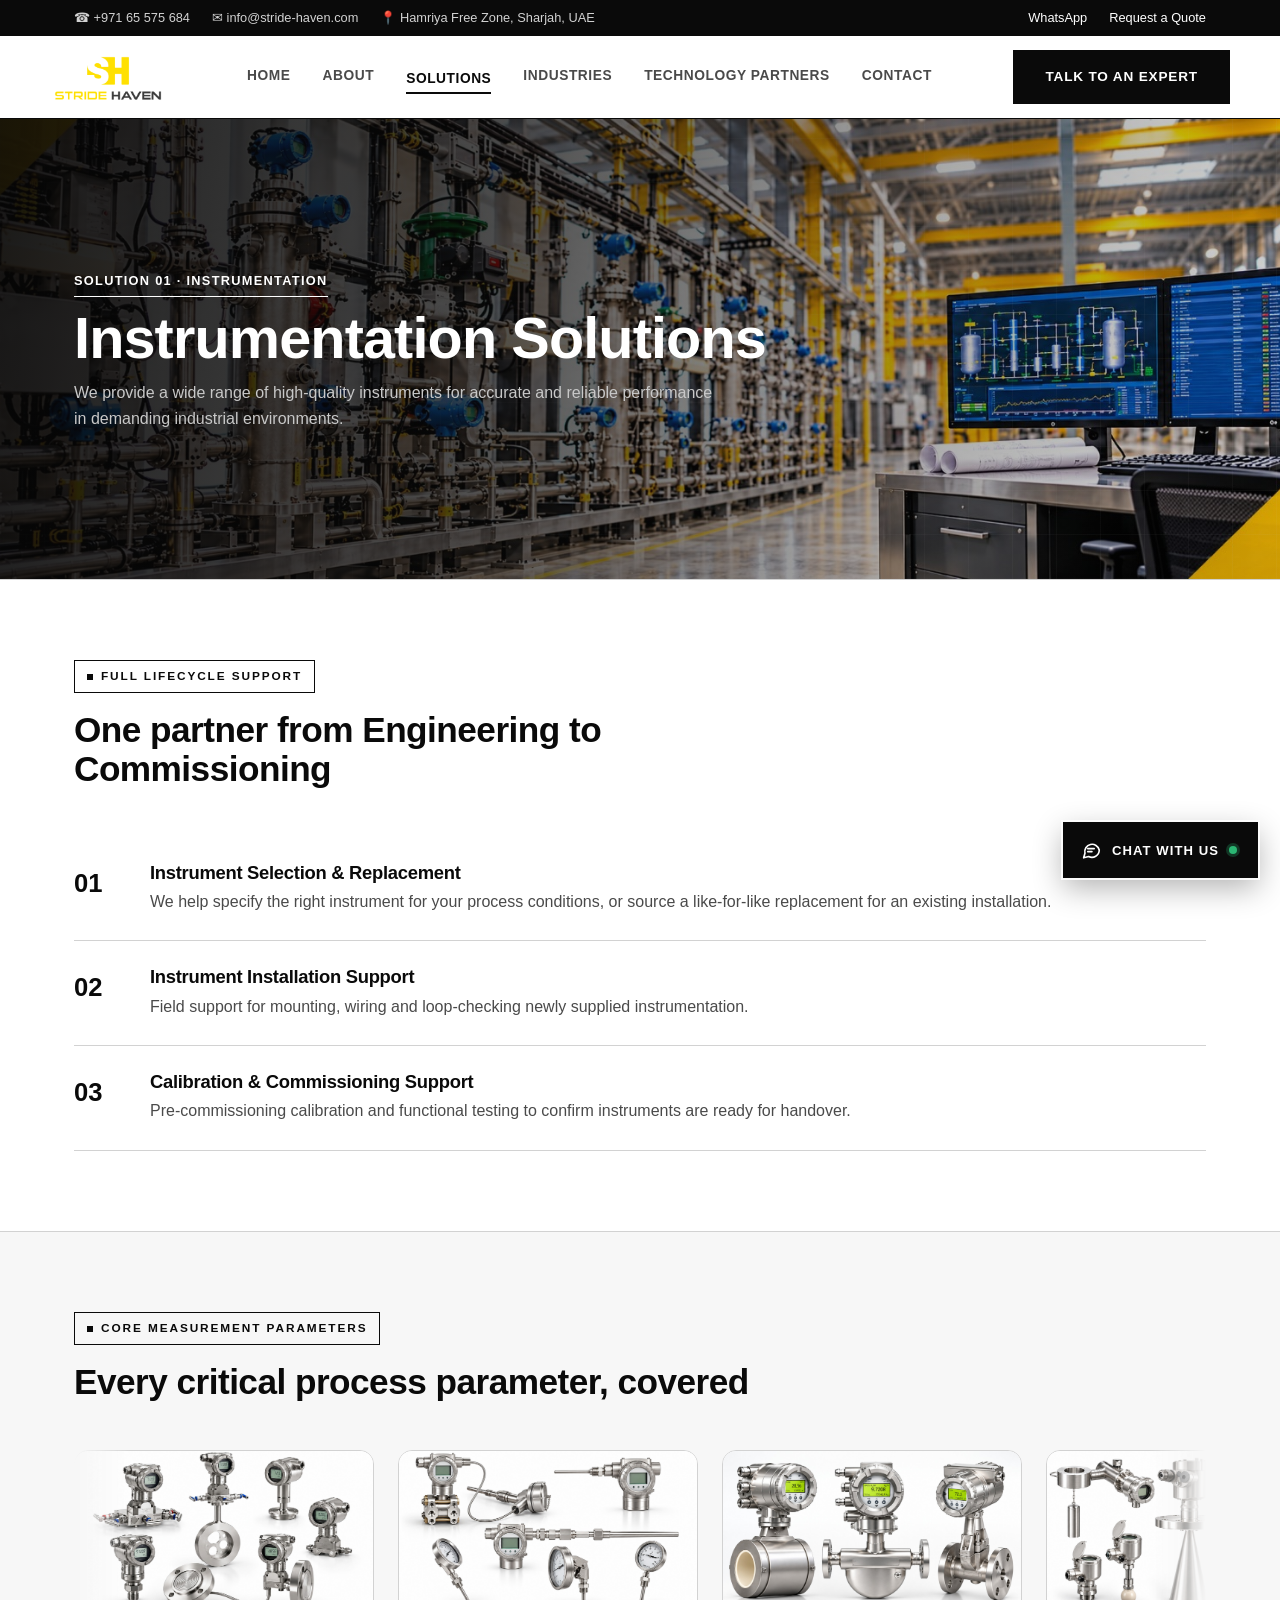
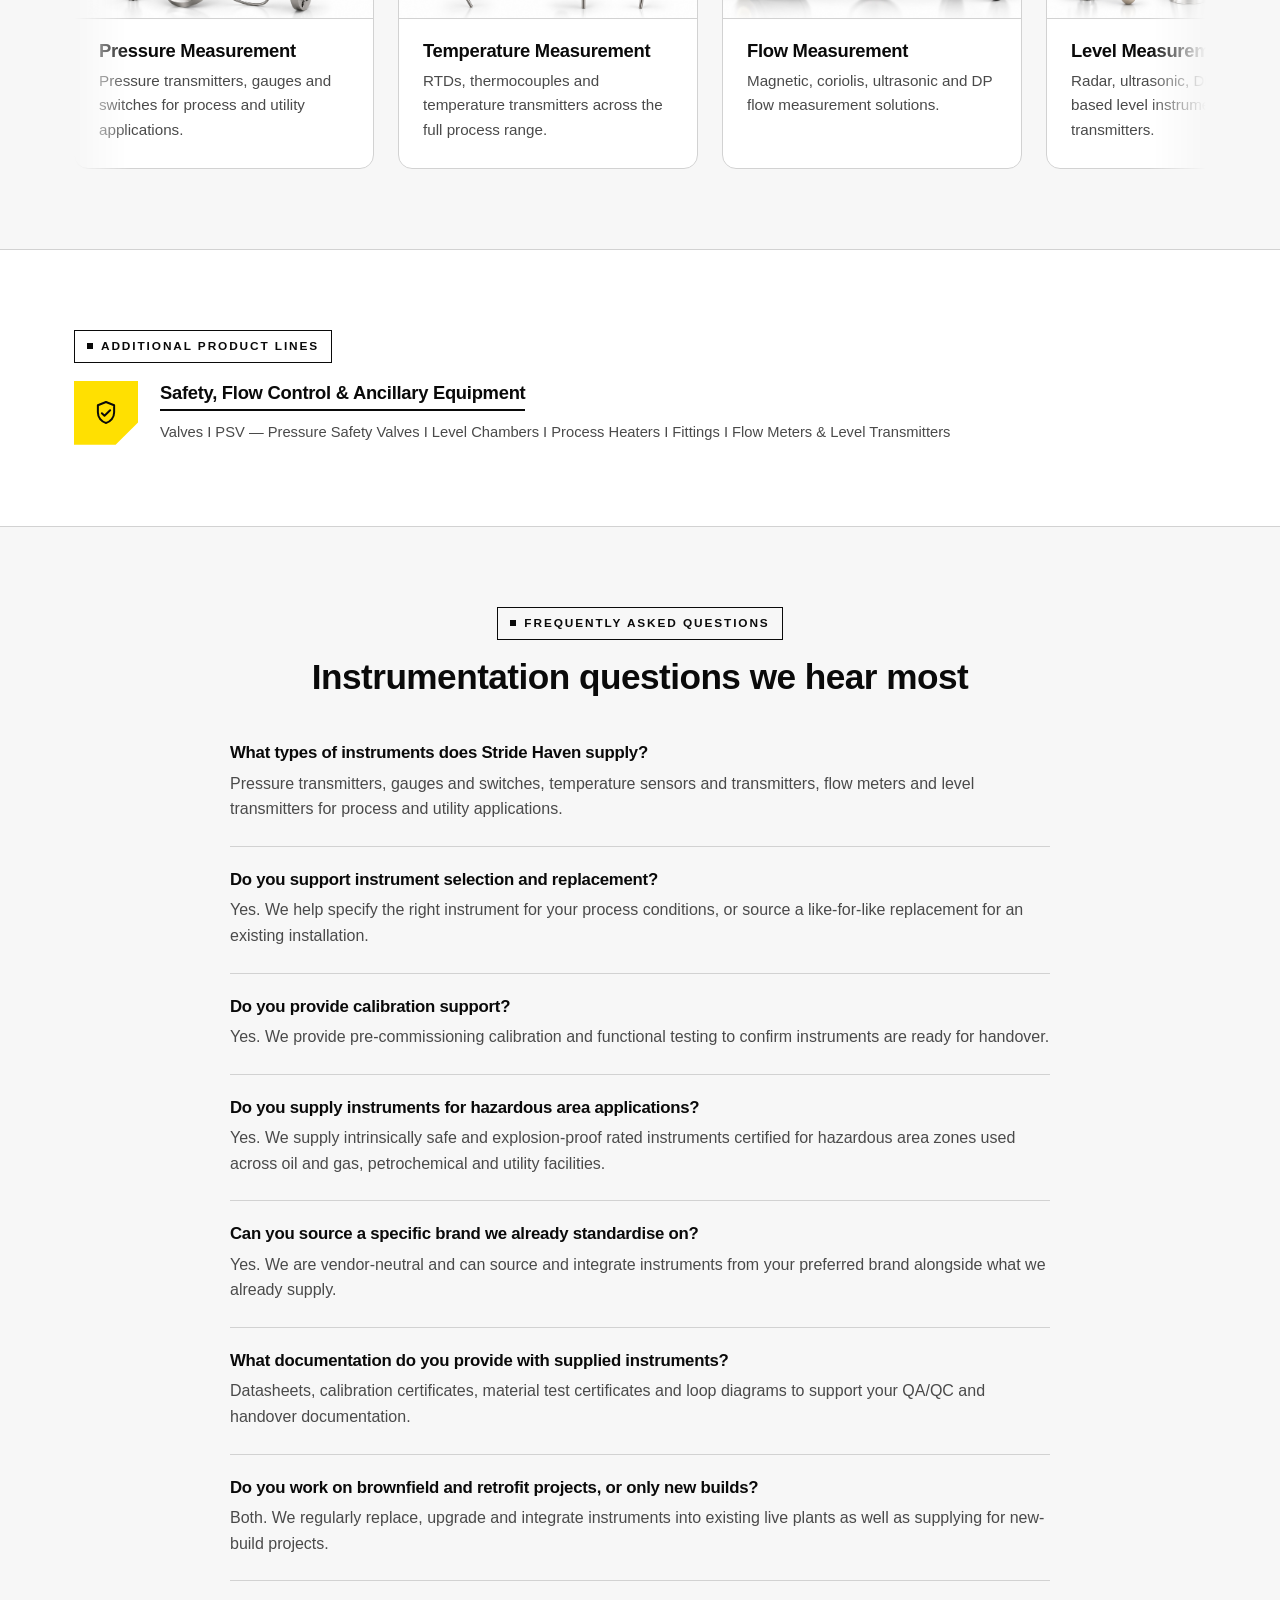
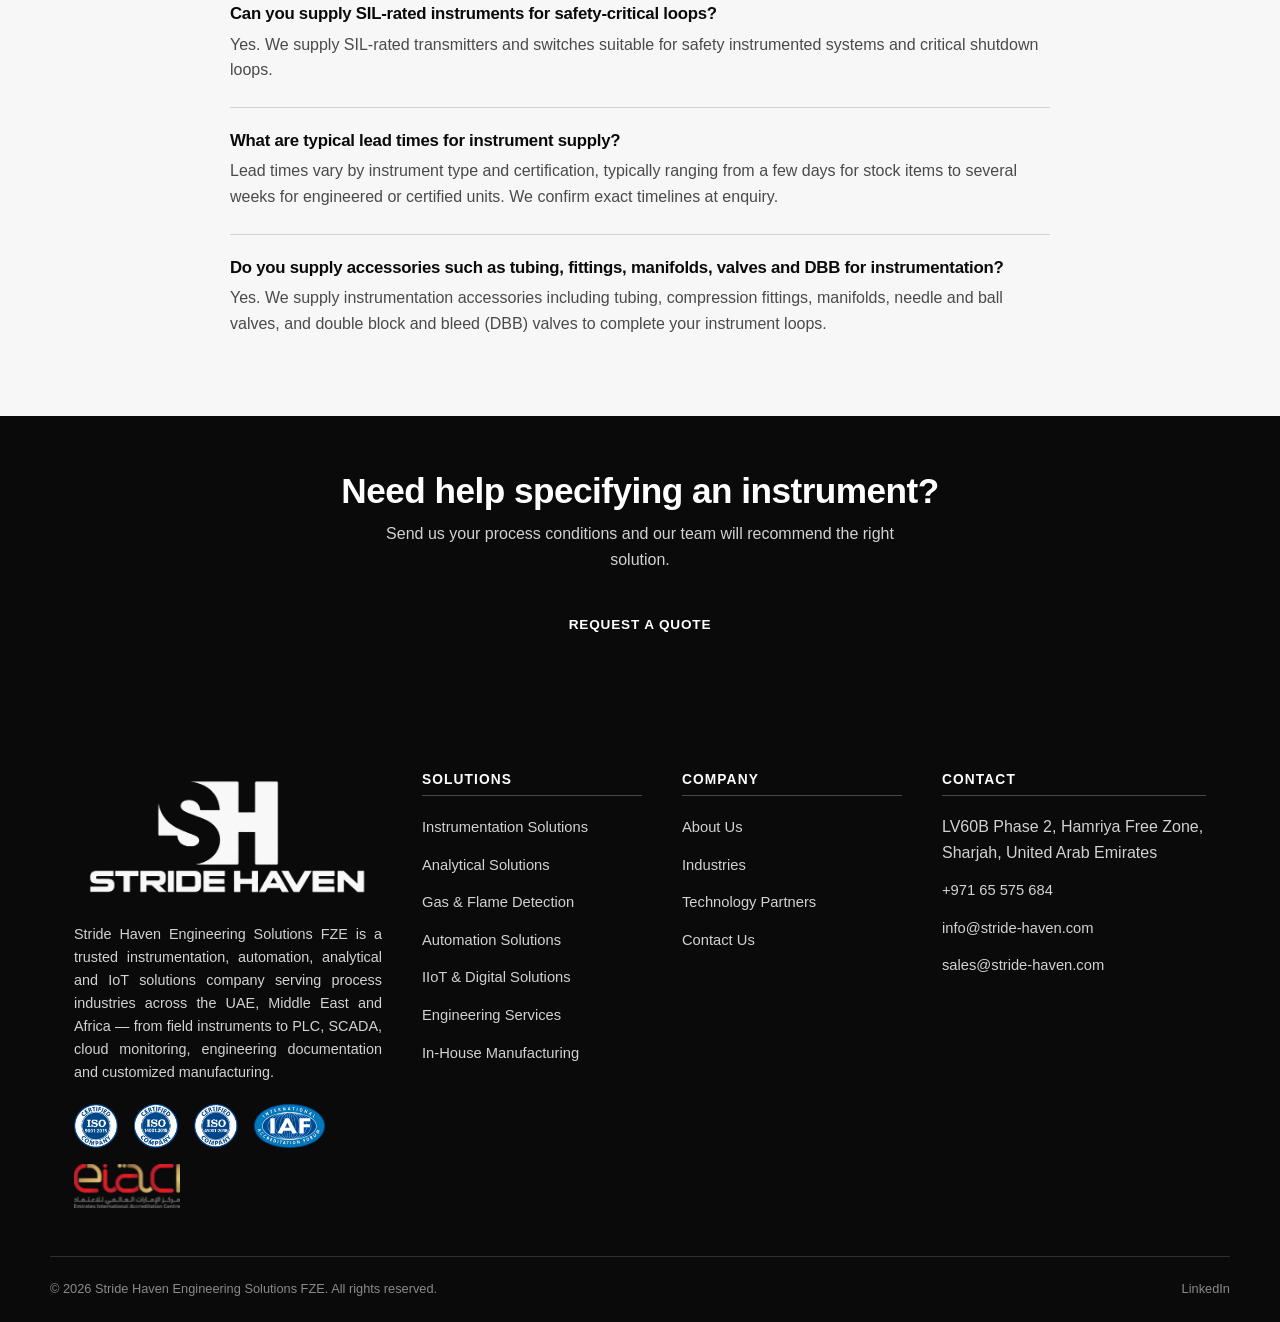
<file: instrumentation-solutions.html>
<!DOCTYPE html>
<html lang="en">
<head>
<meta charset="UTF-8">
<meta name="viewport" content="width=device-width, initial-scale=1.0">
<title>Instrumentation Solutions UAE | Stride Haven</title>
<meta name="description" content="Pressure transmitters, temperature sensors, flow meters and level transmitters for process industries in the UAE and Middle East.">
<link rel="canonical" href="https://www.stride-haven.com/instrumentation-solutions.html">
<link rel="icon" href="assets/img/logo-symbol.png" type="image/png">
<meta property="og:type" content="website">
<meta property="og:site_name" content="Stride Haven Engineering Solutions">
<meta property="og:title" content="Instrumentation Solutions UAE | Stride Haven">
<meta property="og:description" content="Pressure transmitters, temperature sensors, flow meters and level transmitters for process industries in the UAE and Middle East.">
<meta property="og:url" content="https://www.stride-haven.com/instrumentation-solutions.html">
<meta property="og:image" content="https://www.stride-haven.com/assets/img/photos/instrumentation-soln.jpg">
<meta name="twitter:card" content="summary_large_image">
<meta name="twitter:title" content="Instrumentation Solutions UAE | Stride Haven">
<meta name="twitter:description" content="Pressure transmitters, temperature sensors, flow meters and level transmitters for process industries in the UAE and Middle East.">
<meta name="twitter:image" content="https://www.stride-haven.com/assets/img/photos/instrumentation-soln.jpg">
<link rel="stylesheet" href="assets/css/style.css?v=3">
<script type="application/ld+json">
{
  "@context": "https://schema.org",
  "@type": ["Organization", "ProfessionalService"],
  "name": "Stride Haven Engineering Solutions FZE",
  "url": "https://www.stride-haven.com",
  "logo": "https://www.stride-haven.com/assets/img/logo.png",
  "description": "Instrumentation, analytical, automation, IoT and engineering solutions for process industries across the UAE, Middle East and Africa.",
  "address": {
    "@type": "PostalAddress",
    "streetAddress": "LV60B Phase 2, Hamriya Free Zone",
    "addressLocality": "Sharjah",
    "postalCode": "4599",
    "addressCountry": "AE"
  },
  "geo": {"@type": "GeoCoordinates", "latitude": 25.4614, "longitude": 55.5050},
  "areaServed": ["United Arab Emirates", "Middle East", "Africa"],
  "telephone": "+97165575684",
  "email": "info@stride-haven.com",
  "contactPoint": {
    "@type": "ContactPoint",
    "telephone": "+971523466612",
    "contactType": "sales",
    "email": "info@stride-haven.com",
    "areaServed": ["AE", "Middle East", "Africa"],
    "availableLanguage": ["English", "Arabic"]
  },
  "sameAs": ["https://wa.me/971523466612"]
}
</script>
<script type="application/ld+json">
{
  "@context": "https://schema.org",
  "@type": "Service",
  "serviceType": "Process Instrumentation Solutions",
  "provider": {"@type": "Organization", "name": "Stride Haven Engineering Solutions FZE"},
  "areaServed": ["United Arab Emirates", "Middle East", "Africa"],
  "description": "Pressure transmitters, temperature sensors, flow meters and level transmitters for process industries. Selection, installation and calibration support."
}
</script>
<script type="application/ld+json">
{
  "@context": "https://schema.org",
  "@graph": [
    {"@type": "Product", "name": "Pressure Transmitter", "description": "Pressure transmitters, gauges and switches for process and utility applications.", "category": "Process Instrumentation", "brand": {"@type": "Organization", "name": "Stride Haven Engineering Solutions FZE"}},
    {"@type": "Product", "name": "Temperature Transmitter", "description": "RTDs, thermocouples and temperature transmitters across the full process range.", "category": "Process Instrumentation", "brand": {"@type": "Organization", "name": "Stride Haven Engineering Solutions FZE"}},
    {"@type": "Product", "name": "Flow Meter", "description": "Magnetic, coriolis, ultrasonic and DP flow measurement solutions.", "category": "Process Instrumentation", "brand": {"@type": "Organization", "name": "Stride Haven Engineering Solutions FZE"}},
    {"@type": "Product", "name": "Level Transmitter", "description": "Radar, ultrasonic, DP and float-based level instruments and transmitters.", "category": "Process Instrumentation", "brand": {"@type": "Organization", "name": "Stride Haven Engineering Solutions FZE"}}
  ]
}
</script>
<script type="application/ld+json">
{
  "@context": "https://schema.org",
  "@type": "BreadcrumbList",
  "itemListElement": [
    {"@type": "ListItem", "position": 1, "name": "Home", "item": "https://www.stride-haven.com/"},
    {"@type": "ListItem", "position": 2, "name": "Solutions", "item": "https://www.stride-haven.com/solutions.html"},
    {"@type": "ListItem", "position": 3, "name": "Instrumentation Solutions", "item": "https://www.stride-haven.com/instrumentation-solutions.html"}
  ]
}
</script>
<link rel="preload" as="image" href="assets/img/banners/instrumentation-banner.jpeg">
</head>
<body>
<svg style="display:none" aria-hidden="true"><symbol id="icon-gauge" viewBox="0 0 24 24" fill="none" stroke="currentColor" stroke-width="1.6" stroke-linecap="round" stroke-linejoin="round"><circle cx="12" cy="13" r="7"/><line x1="12" y1="13" x2="15.5" y2="9.5"/><line x1="12" y1="4" x2="12" y2="6"/></symbol><symbol id="icon-thermometer" viewBox="0 0 24 24" fill="none" stroke="currentColor" stroke-width="1.6" stroke-linecap="round" stroke-linejoin="round"><path d="M12 3.5a2 2 0 0 0-2 2v8.7a4 4 0 1 0 4 0V5.5a2 2 0 0 0-2-2z"/><line x1="12" y1="7" x2="12" y2="14"/></symbol><symbol id="icon-wave" viewBox="0 0 24 24" fill="none" stroke="currentColor" stroke-width="1.6" stroke-linecap="round" stroke-linejoin="round"><path d="M2 12c1.8-3.5 3.6-3.5 5.4 0s3.6 3.5 5.4 0 3.6-3.5 5.4 0 3.6-3.5 5.4 0"/></symbol><symbol id="icon-layers" viewBox="0 0 24 24" fill="none" stroke="currentColor" stroke-width="1.6" stroke-linecap="round" stroke-linejoin="round"><rect x="4" y="5" width="16" height="3" rx="0.5"/><rect x="6.5" y="10.5" width="11" height="3" rx="0.5"/><rect x="9" y="16" width="6" height="3" rx="0.5"/></symbol><symbol id="icon-flask" viewBox="0 0 24 24" fill="none" stroke="currentColor" stroke-width="1.6" stroke-linecap="round" stroke-linejoin="round"><path d="M9.5 3h5M10.3 3v5.2l-4.6 8a2 2 0 0 0 1.8 3h9a2 2 0 0 0 1.8-3l-4.6-8V3"/><line x1="8.3" y1="14" x2="15.7" y2="14"/></symbol><symbol id="icon-cpu" viewBox="0 0 24 24" fill="none" stroke="currentColor" stroke-width="1.6" stroke-linecap="round" stroke-linejoin="round"><rect x="6.5" y="6.5" width="11" height="11" rx="1"/><rect x="9.5" y="9.5" width="5" height="5"/><line x1="12" y1="2" x2="12" y2="6.5"/><line x1="12" y1="17.5" x2="12" y2="22"/><line x1="2" y1="12" x2="6.5" y2="12"/><line x1="17.5" y1="12" x2="22" y2="12"/></symbol><symbol id="icon-monitor" viewBox="0 0 24 24" fill="none" stroke="currentColor" stroke-width="1.6" stroke-linecap="round" stroke-linejoin="round"><rect x="3" y="4.5" width="18" height="12" rx="1"/><line x1="8" y1="20" x2="16" y2="20"/><line x1="12" y1="16.5" x2="12" y2="20"/></symbol><symbol id="icon-sliders" viewBox="0 0 24 24" fill="none" stroke="currentColor" stroke-width="1.6" stroke-linecap="round" stroke-linejoin="round"><line x1="4" y1="6" x2="20" y2="6"/><circle cx="9" cy="6" r="1.8"/><line x1="4" y1="12" x2="20" y2="12"/><circle cx="15" cy="12" r="1.8"/><line x1="4" y1="18" x2="20" y2="18"/><circle cx="7" cy="18" r="1.8"/></symbol><symbol id="icon-network" viewBox="0 0 24 24" fill="none" stroke="currentColor" stroke-width="1.6" stroke-linecap="round" stroke-linejoin="round"><circle cx="12" cy="5" r="2"/><circle cx="5" cy="19" r="2"/><circle cx="19" cy="19" r="2"/><line x1="11" y1="6.7" x2="6" y2="17.2"/><line x1="13" y1="6.7" x2="18" y2="17.2"/></symbol><symbol id="icon-wifi" viewBox="0 0 24 24" fill="none" stroke="currentColor" stroke-width="1.6" stroke-linecap="round" stroke-linejoin="round"><path d="M4.5 11.5a11 11 0 0 1 15 0"/><path d="M7.8 15a6.5 6.5 0 0 1 8.4 0"/><circle cx="12" cy="18.5" r="1" fill="currentColor" stroke="none"/></symbol><symbol id="icon-cloud" viewBox="0 0 24 24" fill="none" stroke="currentColor" stroke-width="1.6" stroke-linecap="round" stroke-linejoin="round"><path d="M7 18a4 4 0 1 1 .7-7.9A5.5 5.5 0 0 1 18 12.3 3.5 3.5 0 0 1 17.5 18H7z"/></symbol><symbol id="icon-chart-bar" viewBox="0 0 24 24" fill="none" stroke="currentColor" stroke-width="1.6" stroke-linecap="round" stroke-linejoin="round"><line x1="4" y1="20" x2="4" y2="12"/><line x1="10" y1="20" x2="10" y2="7"/><line x1="16" y1="20" x2="16" y2="14"/><line x1="20" y1="20" x2="20" y2="4"/></symbol><symbol id="icon-ruler" viewBox="0 0 24 24" fill="none" stroke="currentColor" stroke-width="1.6" stroke-linecap="round" stroke-linejoin="round"><rect x="3" y="8" width="18" height="8" rx="1"/><line x1="7" y1="8" x2="7" y2="11"/><line x1="11" y1="8" x2="11" y2="12"/><line x1="15" y1="8" x2="15" y2="11"/></symbol><symbol id="icon-search" viewBox="0 0 24 24" fill="none" stroke="currentColor" stroke-width="1.6" stroke-linecap="round" stroke-linejoin="round"><circle cx="10.2" cy="10.2" r="6"/><line x1="14.6" y1="14.6" x2="20" y2="20"/></symbol><symbol id="icon-target" viewBox="0 0 24 24" fill="none" stroke="currentColor" stroke-width="1.6" stroke-linecap="round" stroke-linejoin="round"><circle cx="12" cy="12" r="8"/><circle cx="12" cy="12" r="4"/><circle cx="12" cy="12" r="0.8" fill="currentColor" stroke="none"/></symbol><symbol id="icon-shield-check" viewBox="0 0 24 24" fill="none" stroke="currentColor" stroke-width="1.6" stroke-linecap="round" stroke-linejoin="round"><path d="M12 3.2l6.5 2.6v5.6c0 4.3-2.8 7.7-6.5 8.6-3.7-.9-6.5-4.3-6.5-8.6V5.8z"/><polyline points="8.7,12.2 10.8,14.2 15.3,9.8"/></symbol><symbol id="icon-bolt" viewBox="0 0 24 24" fill="none" stroke="currentColor" stroke-width="1.6" stroke-linecap="round" stroke-linejoin="round"><polygon points="13,2 4.5,13.5 11,13.5 10,22 19.5,9.5 13,9.5"/></symbol><symbol id="icon-lightbulb" viewBox="0 0 24 24" fill="none" stroke="currentColor" stroke-width="1.6" stroke-linecap="round" stroke-linejoin="round"><path d="M9 18.5h6M10 21h4M12 2.5a6 6 0 0 0-3.5 10.9c.6.4 1 1.1 1 1.9v.2h5v-.2c0-.8.4-1.5 1-1.9A6 6 0 0 0 12 2.5z"/></symbol><symbol id="icon-users" viewBox="0 0 24 24" fill="none" stroke="currentColor" stroke-width="1.6" stroke-linecap="round" stroke-linejoin="round"><circle cx="9" cy="8" r="3"/><path d="M3 20c0-3.3 2.7-6 6-6s6 2.7 6 6"/><circle cx="17.5" cy="9" r="2.3"/><path d="M15.8 14.1a5 5 0 0 1 5.2 5"/></symbol><symbol id="icon-file-text" viewBox="0 0 24 24" fill="none" stroke="currentColor" stroke-width="1.6" stroke-linecap="round" stroke-linejoin="round"><path d="M7 3h6.5l4.5 4.5V21H7z"/><line x1="10" y1="12.5" x2="15" y2="12.5"/><line x1="10" y1="15.5" x2="15" y2="15.5"/><line x1="10" y1="9.5" x2="12" y2="9.5"/></symbol><symbol id="icon-wrench" viewBox="0 0 24 24" fill="none" stroke="currentColor" stroke-width="1.6" stroke-linecap="round" stroke-linejoin="round"><path d="M20.5 6.8a4 4 0 0 1-5.3 4.8L8.5 18.3l-2.8-2.8 6.7-6.7a4 4 0 0 1 4.8-5.3l-2.6 2.6 1.4 1.4z"/></symbol><symbol id="icon-box" viewBox="0 0 24 24" fill="none" stroke="currentColor" stroke-width="1.6" stroke-linecap="round" stroke-linejoin="round"><polygon points="12,3 21,7.5 21,16.5 12,21 3,16.5 3,7.5"/><line x1="12" y1="12" x2="21" y2="7.5"/><line x1="12" y1="12" x2="3" y2="7.5"/><line x1="12" y1="12" x2="12" y2="21"/></symbol><symbol id="icon-cable" viewBox="0 0 24 24" fill="none" stroke="currentColor" stroke-width="1.6" stroke-linecap="round" stroke-linejoin="round"><path d="M3 7c4 0 4 4 8 4s4-4 8-4M3 15c4 0 4 4 8 4s4-4 8-4"/></symbol><symbol id="icon-flame" viewBox="0 0 24 24" fill="none" stroke="currentColor" stroke-width="1.6" stroke-linecap="round" stroke-linejoin="round"><path d="M12 21.5c-3.6 0-5.8-2.5-5.8-5.6 0-2.6 1.7-3.7 2.6-6 .8 1.7 1.7 1.7 1.7 3.3 0-2.6.9-4.3 2.6-6 .9 2.6 3.5 4.3 3.5 8.7 0 2.6-1.7 5.6-4.6 5.6z"/></symbol><symbol id="icon-droplet" viewBox="0 0 24 24" fill="none" stroke="currentColor" stroke-width="1.6" stroke-linecap="round" stroke-linejoin="round"><path d="M12 2.5c3.6 5.3 6.2 8.5 6.2 11.7A6.2 6.2 0 1 1 5.8 14.2c0-3.2 2.6-6.4 6.2-11.7z"/></symbol><symbol id="icon-recycle" viewBox="0 0 24 24" fill="none" stroke="currentColor" stroke-width="1.6" stroke-linecap="round" stroke-linejoin="round"><path d="M4.5 12a7.5 7.5 0 0 1 13.1-5"/><path d="M19.5 12a7.5 7.5 0 0 1-13.1 5"/><polyline points="16.6,3.8 17.6,7 14.4,7.6"/><polyline points="7.4,20.2 6.4,17 9.6,16.4"/></symbol><symbol id="icon-leaf" viewBox="0 0 24 24" fill="none" stroke="currentColor" stroke-width="1.6" stroke-linecap="round" stroke-linejoin="round"><path d="M5 21c0-9 6-15 15-15 0 9-6 15-15 15z"/><path d="M5 21c2-4.5 5.3-7.7 9-9.7"/></symbol><symbol id="icon-gear" viewBox="0 0 24 24" fill="none" stroke="currentColor" stroke-width="1.6" stroke-linecap="round" stroke-linejoin="round"><circle cx="12" cy="12" r="3.2"/><path d="M12 2.5v3M12 18.5v3M4.6 4.6l2.1 2.1M17.3 17.3l2.1 2.1M2 12h3M19 12h3M4.6 19.4l2.1-2.1M17.3 6.7l2.1-2.1"/></symbol><symbol id="icon-check" viewBox="0 0 24 24" fill="none" stroke="currentColor" stroke-width="1.6" stroke-linecap="round" stroke-linejoin="round"><polyline points="4.5,12.5 9.5,17.5 19.5,6.5"/></symbol><symbol id="icon-quote" viewBox="0 0 24 24" fill="none" stroke="currentColor" stroke-width="1.6" stroke-linecap="round" stroke-linejoin="round"><path d="M7 6.5C4.5 8 3.5 10.3 3.5 13c0 2.5 1.7 4.3 3.8 4.3 1.8 0 3.2-1.4 3.2-3.2 0-1.7-1.2-3-2.9-3-.3 0-.6 0-.8.1.2-1.9 1.6-3.5 3.5-4.4L7 6.5zM16 6.5c-2.5 1.5-3.5 3.8-3.5 6.5 0 2.5 1.7 4.3 3.8 4.3 1.8 0 3.2-1.4 3.2-3.2 0-1.7-1.2-3-2.9-3-.3 0-.6 0-.8.1.2-1.9 1.6-3.5 3.5-4.4L16 6.5z" stroke="none" fill="currentColor"/></symbol></svg>
<div class="topbar">
  <div class="container">
    <div class="topbar-contacts">
      <span>&#9742; +971 65 575 684</span>
      <span>&#9993; info@stride-haven.com</span>
      <span>&#128205; Hamriya Free Zone, Sharjah, UAE</span>
    </div>
    <div class="topbar-contacts">
      <a href="https://wa.me/971523466612" target="_blank" rel="noopener">WhatsApp</a>
      <a href="contact.html">Request a Quote</a>
    </div>
  </div>
</div>

<header class="site-header">
  <div class="container nav">
    <a href="index.html" class="brand">
      <img src="assets/img/logo.png" width="700" height="303" alt="Stride Haven Engineering Solutions logo">
    </a>
    <nav class="nav-links">
      <a href="index.html">Home</a>
      <a href="about.html">About</a>
      <div class="has-dropdown"><a href="solutions.html" class="active">Solutions</a><div class="dropdown-panel"><a href="instrumentation-solutions.html">Instrumentation Solutions</a><a href="analytical-solutions.html">Analytical Solutions</a><a href="gas-detection-solutions.html">Gas &amp; Flame Detection</a><a href="automation-solutions.html">Automation Solutions</a><a href="iiot-solutions.html">IIoT & Digital Solutions</a><a href="engineering-services.html">Engineering Services</a><a href="manufacturing-solutions.html">In-House Manufacturing</a></div></div>
      <a href="industries.html">Industries</a>
      <a href="technology-partners.html">Technology Partners</a>
      <a href="contact.html">Contact</a>
    </nav>
    <div class="nav-cta">
      <a href="contact.html" class="btn btn-dark">Talk to an Expert</a>
      <button class="nav-toggle" aria-label="Toggle navigation"><span></span><span></span><span></span></button>
    </div>
  </div>
</header>

<section class="page-hero" style="background-image:url('assets/img/banners/instrumentation-banner.jpeg');">
  <div class="container">
    <div class="breadcrumb">Solution 01 &middot; Instrumentation</div>
    <h1>Instrumentation Solutions</h1>
    <p>We provide a wide range of high-quality instruments for accurate and reliable performance in demanding industrial environments.</p>
  </div>
</section>

<section class="section">
  <div class="container">
    <div class="section-head">
      <span class="eyebrow">Full Lifecycle Support</span>
      <h2>One partner from Engineering to Commissioning</h2>
    </div>
    <div class="numbered-row"><div class="num">01</div><div><h3>Instrument Selection &amp; Replacement</h3><p>We help specify the right instrument for your process conditions, or source a like-for-like replacement for an existing installation.</p></div></div>
    <div class="numbered-row"><div class="num">02</div><div><h3>Instrument Installation Support</h3><p>Field support for mounting, wiring and loop-checking newly supplied instrumentation.</p></div></div>
    <div class="numbered-row"><div class="num">03</div><div><h3>Calibration &amp; Commissioning Support</h3><p>Pre-commissioning calibration and functional testing to confirm instruments are ready for handover.</p></div></div>
  </div>
</section>

<section class="section section--gray">
  <div class="container">
    <div class="section-head">
      <span class="eyebrow">Core Measurement Parameters</span>
      <h2>Every critical process parameter, covered</h2>
    </div>
    <div class="card-marquee">
      <div class="card-marquee-track">
        <div class="card card--product">
          <div class="product-photo-wrap"><img src="assets/img/photos/flow-messurement.jpeg" width="1600" height="895" alt="Pressure Measurement &mdash; Field-Mounted Pressure Instrumentation" loading="lazy" onerror="this.parentElement.style.display='none';this.closest('.card').classList.remove('card--product');this.closest('.card').insertAdjacentHTML('afterbegin','<div class=&quot;icon-badge&quot;><svg class=&quot;icon&quot; aria-hidden=&quot;true&quot;><use href=&quot;#icon-gauge&quot;></use></svg></div>');"></div>
          <div class="card-body"><h3>Pressure Measurement</h3><p>Pressure transmitters, gauges and switches for process and utility applications.</p></div>
        </div>
        <div class="card card--product">
          <div class="product-photo-wrap"><img src="assets/img/photos/temperature-transmitter.jpeg" width="1600" height="894" alt="Temperature Measurement &mdash; YTA/TSD Temperature Sensor" loading="lazy" onerror="this.parentElement.style.display='none';this.closest('.card').classList.remove('card--product');this.closest('.card').insertAdjacentHTML('afterbegin','<div class=&quot;icon-badge&quot;><svg class=&quot;icon&quot; aria-hidden=&quot;true&quot;><use href=&quot;#icon-thermometer&quot;></use></svg></div>');"></div>
          <div class="card-body"><h3>Temperature Measurement</h3><p>RTDs, thermocouples and temperature transmitters across the full process range.</p></div>
        </div>
        <div class="card card--product">
          <div class="product-photo-wrap"><img src="assets/img/photos/pressure transmitter.jpeg" width="1600" height="894" alt="Flow Measurement &mdash; Flow Metering Skid" loading="lazy" onerror="this.parentElement.style.display='none';this.closest('.card').classList.remove('card--product');this.closest('.card').insertAdjacentHTML('afterbegin','<div class=&quot;icon-badge&quot;><svg class=&quot;icon&quot; aria-hidden=&quot;true&quot;><use href=&quot;#icon-wave&quot;></use></svg></div>');"></div>
          <div class="card-body"><h3>Flow Measurement</h3><p>Magnetic, coriolis, ultrasonic and DP flow measurement solutions.</p></div>
        </div>
        <div class="card card--product">
          <div class="product-photo-wrap"><img src="assets/img/photos/level-messurement.jpeg" width="1600" height="894" alt="Level Measurement &mdash; Magnetic Level Gauge" loading="lazy" onerror="this.parentElement.style.display='none';this.closest('.card').classList.remove('card--product');this.closest('.card').insertAdjacentHTML('afterbegin','<div class=&quot;icon-badge&quot;><svg class=&quot;icon&quot; aria-hidden=&quot;true&quot;><use href=&quot;#icon-layers&quot;></use></svg></div>');"></div>
          <div class="card-body"><h3>Level Measurement</h3><p>Radar, ultrasonic, DP and float-based level instruments and transmitters.</p></div>
        </div>
        <div class="card card--product" aria-hidden="true">
          <div class="product-photo-wrap"><img src="assets/img/photos/flow-messurement.jpeg" width="1600" height="895" alt="" loading="lazy" onerror="this.parentElement.style.display='none';this.closest('.card').classList.remove('card--product');this.closest('.card').insertAdjacentHTML('afterbegin','<div class=&quot;icon-badge&quot;><svg class=&quot;icon&quot; aria-hidden=&quot;true&quot;><use href=&quot;#icon-gauge&quot;></use></svg></div>');"></div>
          <div class="card-body"><h3>Pressure Measurement</h3><p>Pressure transmitters, gauges and switches for process and utility applications.</p></div>
        </div>
        <div class="card card--product" aria-hidden="true">
          <div class="product-photo-wrap"><img src="assets/img/photos/temperature-transmitter.jpeg" width="1600" height="894" alt="" loading="lazy" onerror="this.parentElement.style.display='none';this.closest('.card').classList.remove('card--product');this.closest('.card').insertAdjacentHTML('afterbegin','<div class=&quot;icon-badge&quot;><svg class=&quot;icon&quot; aria-hidden=&quot;true&quot;><use href=&quot;#icon-thermometer&quot;></use></svg></div>');"></div>
          <div class="card-body"><h3>Temperature Measurement</h3><p>RTDs, thermocouples and temperature transmitters across the full process range.</p></div>
        </div>
        <div class="card card--product" aria-hidden="true">
          <div class="product-photo-wrap"><img src="assets/img/photos/pressure-transmitter.jpeg" width="1600" height="894" alt="" loading="lazy" onerror="this.parentElement.style.display='none';this.closest('.card').classList.remove('card--product');this.closest('.card').insertAdjacentHTML('afterbegin','<div class=&quot;icon-badge&quot;><svg class=&quot;icon&quot; aria-hidden=&quot;true&quot;><use href=&quot;#icon-wave&quot;></use></svg></div>');"></div>
          <div class="card-body"><h3>Flow Measurement</h3><p>Magnetic, coriolis, ultrasonic and DP flow measurement solutions.</p></div>
        </div>
        <div class="card card--product" aria-hidden="true">
          <div class="product-photo-wrap"><img src="assets/img/photos/level-messurement.jpeg" width="1600" height="894" alt="" loading="lazy" onerror="this.parentElement.style.display='none';this.closest('.card').classList.remove('card--product');this.closest('.card').insertAdjacentHTML('afterbegin','<div class=&quot;icon-badge&quot;><svg class=&quot;icon&quot; aria-hidden=&quot;true&quot;><use href=&quot;#icon-layers&quot;></use></svg></div>');"></div>
          <div class="card-body"><h3>Level Measurement</h3><p>Radar, ultrasonic, DP and float-based level instruments and transmitters.</p></div>
        </div>
      </div>
    </div>
  </div>
</section>

<section class="section">
  <div class="container">
    <div class="product-group">
      <span class="eyebrow">Additional Product Lines</span>
      <div class="portfolio-tile">
        <div class="portfolio-icon"><svg class="icon" aria-hidden="true"><use href="#icon-shield-check"></use></svg></div>
        <div>
          <h3>Safety, Flow Control &amp; Ancillary Equipment</h3>
          <p class="portfolio-items">Valves I PSV &mdash; Pressure Safety Valves I Level Chambers I Process Heaters I Fittings I Flow Meters &amp; Level Transmitters</p>
        </div>
      </div>
    </div>
  </div>
</section>

<section class="section section--gray">
  <div class="container">
    <div class="section-head center">
      <span class="eyebrow">Frequently Asked Questions</span>
      <h2>Instrumentation questions we hear most</h2>
    </div>
    <div class="faq-list">
      <div class="faq-item">
        <h3>What types of instruments does Stride Haven supply?</h3>
        <p>Pressure transmitters, gauges and switches, temperature sensors and transmitters, flow meters and level transmitters for process and utility applications.</p>
      </div>
      <div class="faq-item">
        <h3>Do you support instrument selection and replacement?</h3>
        <p>Yes. We help specify the right instrument for your process conditions, or source a like-for-like replacement for an existing installation.</p>
      </div>
      <div class="faq-item">
        <h3>Do you provide calibration support?</h3>
        <p>Yes. We provide pre-commissioning calibration and functional testing to confirm instruments are ready for handover.</p>
      </div>
      <div class="faq-item">
        <h3>Do you supply instruments for hazardous area applications?</h3>
        <p>Yes. We supply intrinsically safe and explosion-proof rated instruments certified for hazardous area zones used across oil and gas, petrochemical and utility facilities.</p>
      </div>
      <div class="faq-item">
        <h3>Can you source a specific brand we already standardise on?</h3>
        <p>Yes. We are vendor-neutral and can source and integrate instruments from your preferred brand alongside what we already supply.</p>
      </div>
      <div class="faq-item">
        <h3>What documentation do you provide with supplied instruments?</h3>
        <p>Datasheets, calibration certificates, material test certificates and loop diagrams to support your QA/QC and handover documentation.</p>
      </div>
      <div class="faq-item">
        <h3>Do you work on brownfield and retrofit projects, or only new builds?</h3>
        <p>Both. We regularly replace, upgrade and integrate instruments into existing live plants as well as supplying for new-build projects.</p>
      </div>
      <div class="faq-item">
        <h3>Can you supply SIL-rated instruments for safety-critical loops?</h3>
        <p>Yes. We supply SIL-rated transmitters and switches suitable for safety instrumented systems and critical shutdown loops.</p>
      </div>
      <div class="faq-item">
        <h3>What are typical lead times for instrument supply?</h3>
        <p>Lead times vary by instrument type and certification, typically ranging from a few days for stock items to several weeks for engineered or certified units. We confirm exact timelines at enquiry.</p>
      </div>
      <div class="faq-item">
        <h3>Do you supply accessories such as tubing, fittings, manifolds, valves and DBB for instrumentation?</h3>
        <p>Yes. We supply instrumentation accessories including tubing, compression fittings, manifolds, needle and ball valves, and double block and bleed (DBB) valves to complete your instrument loops.</p>
      </div>
    </div>
  </div>
</section>
<script type="application/ld+json">
{
  "@context": "https://schema.org",
  "@type": "FAQPage",
  "mainEntity": [
    {"@type": "Question", "name": "What types of instruments does Stride Haven supply?", "acceptedAnswer": {"@type": "Answer", "text": "Pressure transmitters, gauges and switches, temperature sensors and transmitters, flow meters and level transmitters for process and utility applications."}},
    {"@type": "Question", "name": "Do you support instrument selection and replacement?", "acceptedAnswer": {"@type": "Answer", "text": "Yes. We help specify the right instrument for your process conditions, or source a like-for-like replacement for an existing installation."}},
    {"@type": "Question", "name": "Do you provide calibration support?", "acceptedAnswer": {"@type": "Answer", "text": "Yes. We provide pre-commissioning calibration and functional testing to confirm instruments are ready for handover."}},
    {"@type": "Question", "name": "Do you supply instruments for hazardous area applications?", "acceptedAnswer": {"@type": "Answer", "text": "Yes. We supply intrinsically safe and explosion-proof rated instruments certified for hazardous area zones used across oil and gas, petrochemical and utility facilities."}},
    {"@type": "Question", "name": "Can you source a specific brand we already standardise on?", "acceptedAnswer": {"@type": "Answer", "text": "Yes. We are vendor-neutral and can source and integrate instruments from your preferred brand alongside what we already supply."}},
    {"@type": "Question", "name": "What documentation do you provide with supplied instruments?", "acceptedAnswer": {"@type": "Answer", "text": "Datasheets, calibration certificates, material test certificates and loop diagrams to support your QA/QC and handover documentation."}},
    {"@type": "Question", "name": "Do you work on brownfield and retrofit projects, or only new builds?", "acceptedAnswer": {"@type": "Answer", "text": "Both. We regularly replace, upgrade and integrate instruments into existing live plants as well as supplying for new-build projects."}},
    {"@type": "Question", "name": "Can you supply SIL-rated instruments for safety-critical loops?", "acceptedAnswer": {"@type": "Answer", "text": "Yes. We supply SIL-rated transmitters and switches suitable for safety instrumented systems and critical shutdown loops."}},
    {"@type": "Question", "name": "What are typical lead times for instrument supply?", "acceptedAnswer": {"@type": "Answer", "text": "Lead times vary by instrument type and certification, typically ranging from a few days for stock items to several weeks for engineered or certified units. We confirm exact timelines at enquiry."}},
    {"@type": "Question", "name": "Do you supply accessories such as tubing, fittings, manifolds, valves and DBB for instrumentation?", "acceptedAnswer": {"@type": "Answer", "text": "Yes. We supply instrumentation accessories including tubing, compression fittings, manifolds, needle and ball valves, and double block and bleed (DBB) valves to complete your instrument loops."}}
  ]
}
</script>

<section class="cta-banner">
  <div class="container">
    <h2>Need help specifying an instrument?</h2>
    <p>Send us your process conditions and our team will recommend the right solution.</p>
    <a href="contact.html" class="btn btn-dark">Request a Quote</a>
  </div>
</section>

<footer class="site-footer">
  <div class="container footer-grid">
    <div class="footer-brand">
      <img src="assets/img/logo-black.png" width="700" height="355" alt="Stride Haven Engineering Solutions logo">
      <p>Stride Haven Engineering Solutions FZE is a trusted instrumentation, automation, analytical and IoT solutions company serving process industries across the UAE, Middle East and Africa &mdash; from field instruments to PLC, SCADA, cloud monitoring, engineering documentation and customized manufacturing.</p>
      <div class="footer-certifications">
        <img src="assets/img/photos/iso_9001.png" width="1254" height="1254" alt="ISO 9001:2015 Certified" loading="lazy">
        <img src="assets/img/photos/iso_14001.png" width="1254" height="1254" alt="ISO 14001:2015 Certified" loading="lazy">
        <img src="assets/img/photos/iso_45001.png" width="1261" height="1247" alt="ISO 45001:2018 Certified" loading="lazy">
        <img src="assets/img/partners/iaf-logo.svg" width="152" height="95" alt="IAF International Accreditation Forum" loading="lazy">
        <img src="assets/img/partners/eiac-logo.svg" width="120" height="50" alt="EIAC Emirates International Accreditation Centre" loading="lazy">
      </div>
    </div>
    <div class="footer-col">
      <h3>Solutions</h3>
      <ul>
        <li><a href="instrumentation-solutions.html">Instrumentation Solutions</a></li><li><a href="analytical-solutions.html">Analytical Solutions</a></li><li><a href="gas-detection-solutions.html">Gas &amp; Flame Detection</a></li><li><a href="automation-solutions.html">Automation Solutions</a></li><li><a href="iiot-solutions.html">IIoT & Digital Solutions</a></li><li><a href="engineering-services.html">Engineering Services</a></li><li><a href="manufacturing-solutions.html">In-House Manufacturing</a></li>
      </ul>
    </div>
    <div class="footer-col">
      <h3>Company</h3>
      <ul>
        <li><a href="about.html">About Us</a></li>
        <li><a href="industries.html">Industries</a></li>
        <li><a href="technology-partners.html">Technology Partners</a></li>
        <li><a href="contact.html">Contact Us</a></li>
      </ul>
    </div>
    <div class="footer-col">
      <h3>Contact</h3>
      <ul>
        <li>LV60B Phase 2, Hamriya Free Zone,<br>Sharjah, United Arab Emirates</li>
        <li><a href="tel:+97165575684">+971 65 575 684</a></li>
        <li><a href="mailto:info@stride-haven.com">info@stride-haven.com</a></li>
        <li><a href="mailto:sales@stride-haven.com">sales@stride-haven.com</a></li>
      </ul>
    </div>
  </div>
  <div class="container footer-bottom">
    <span>&copy; <span id="year">2026</span> Stride Haven Engineering Solutions FZE. All rights reserved.</span>
    <a href="https://www.linkedin.com/company/stride-haven-engineering-solutions/posts/" target="_blank" rel="noopener">LinkedIn</a>
  </div>
</footer>

<script src="assets/js/script.js"></script>
<script src="assets/js/chatbot.js"></script>
</body>
</html>
</file>
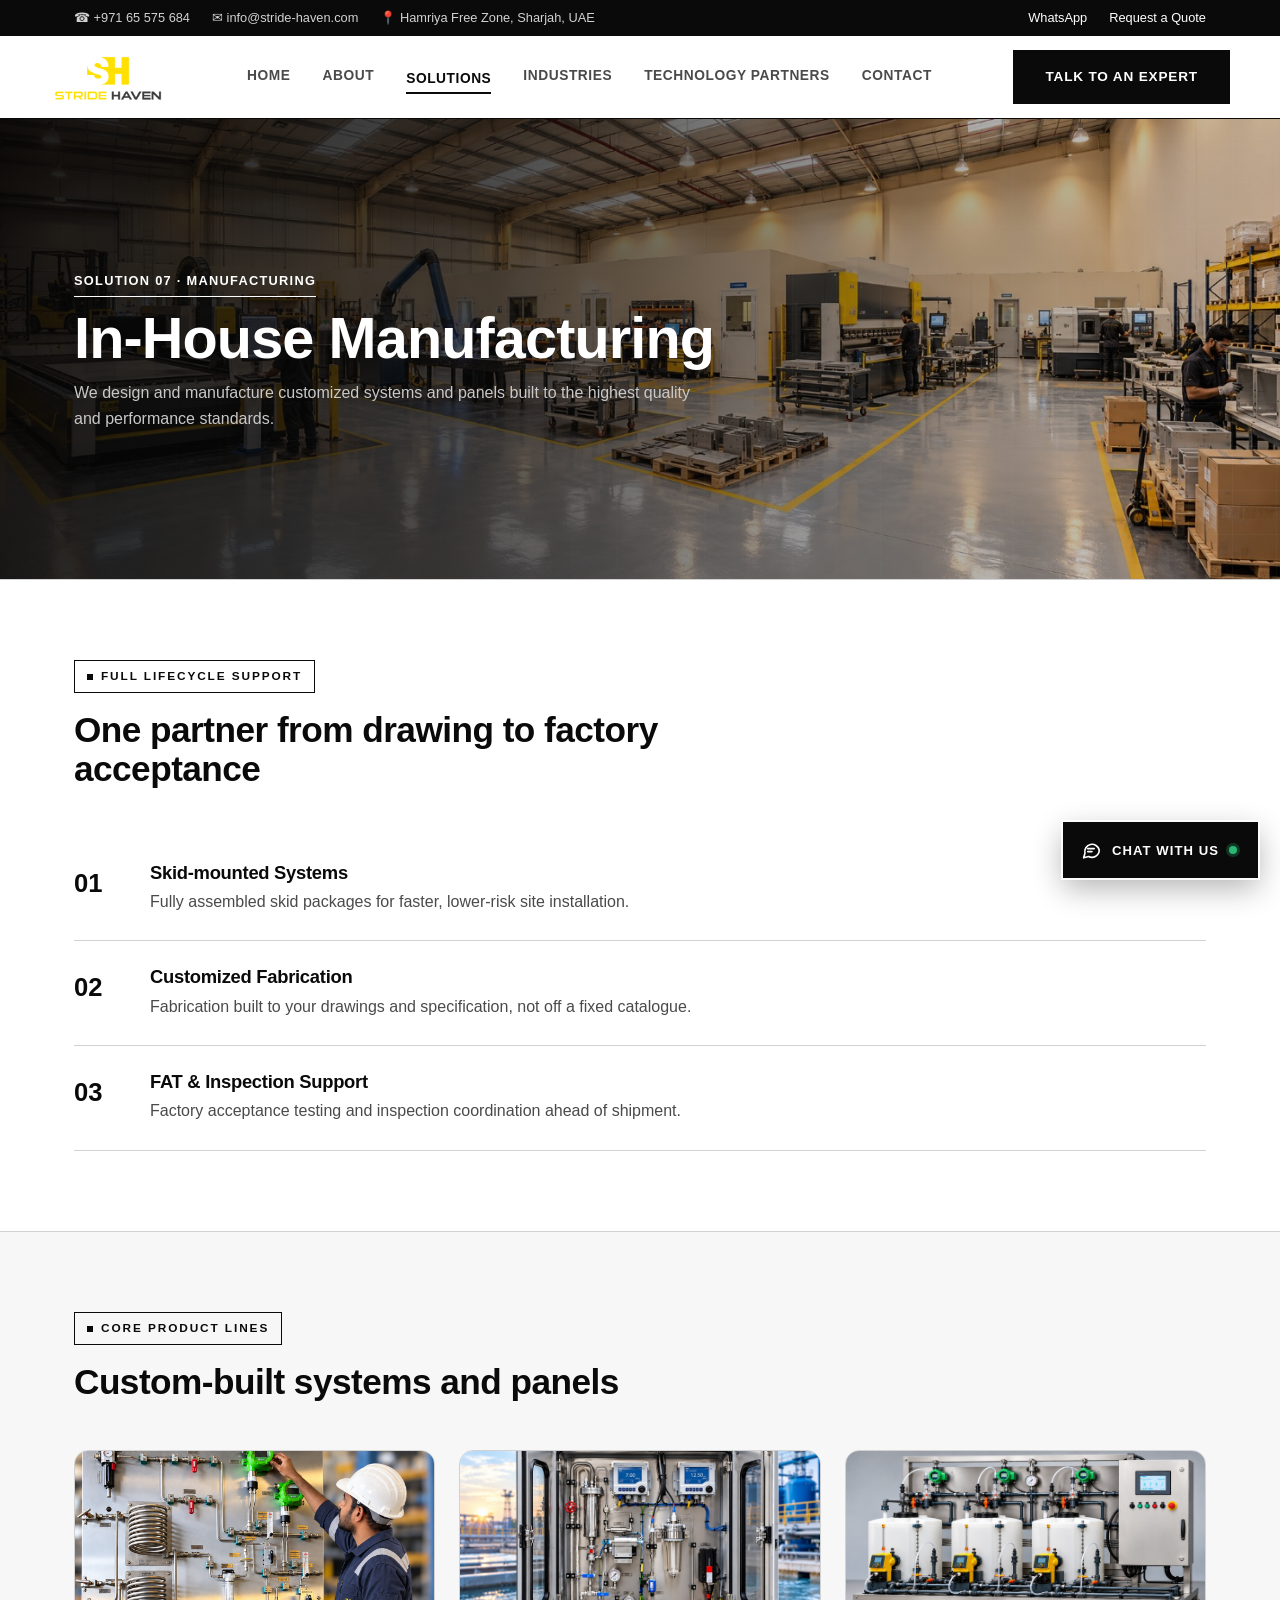
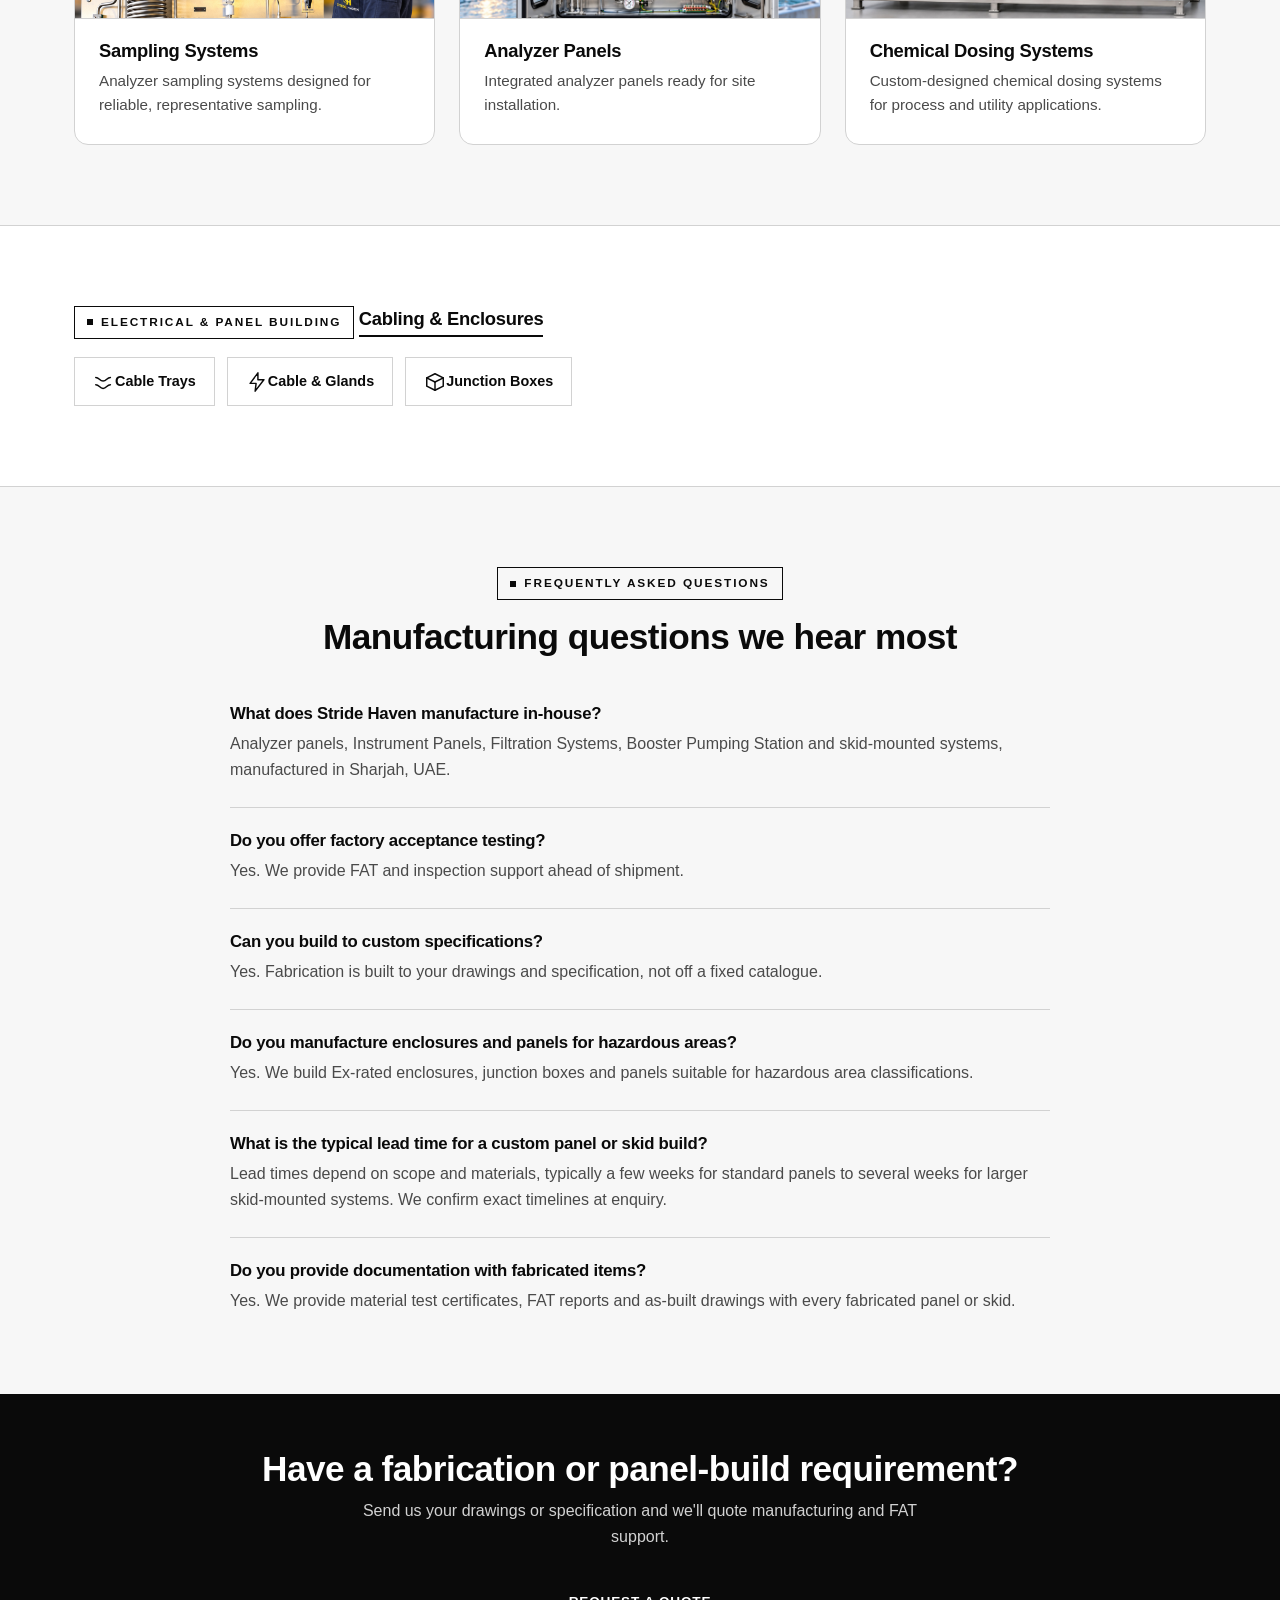
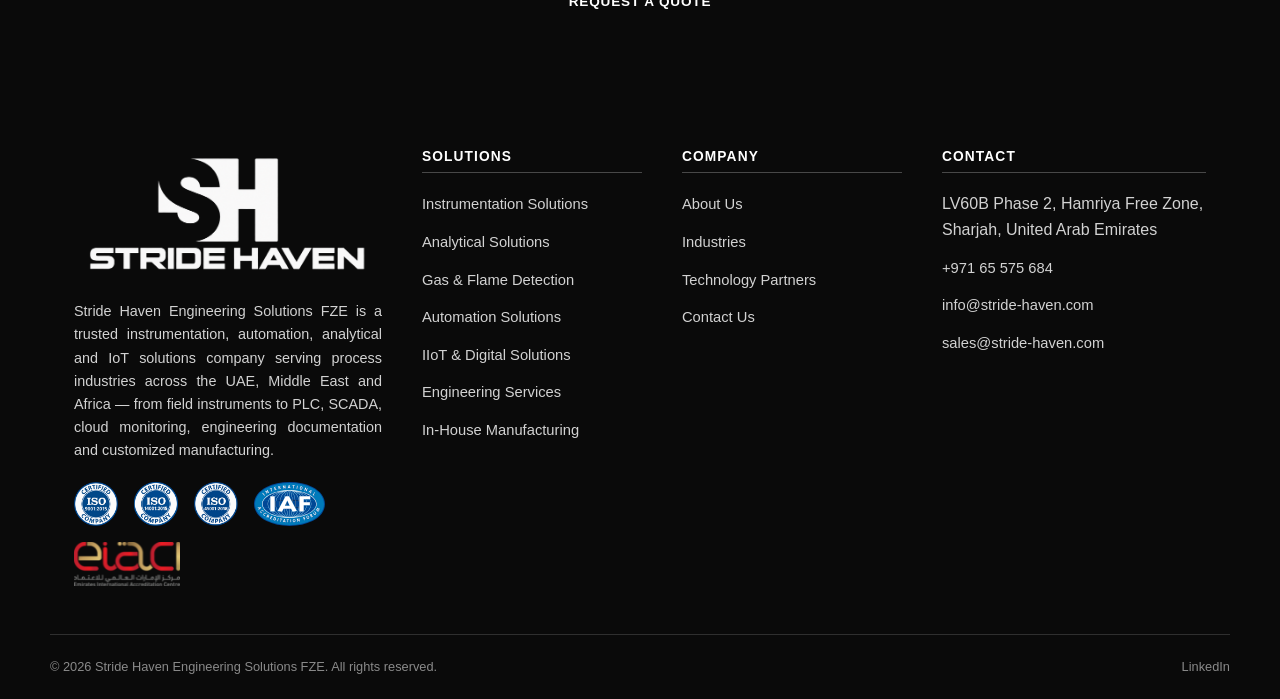
<file: manufacturing-solutions.html>
<!DOCTYPE html>
<html lang="en">
<head>
<meta charset="UTF-8">
<meta name="viewport" content="width=device-width, initial-scale=1.0">
<title>Analyzer &amp; Instrument Panel Manufacturer UAE | Stride Haven</title>
<meta name="description" content="In-house manufacturing of analyzer panels, instrument panels and skid-mounted systems, with FAT and inspection support, in Sharjah, UAE.">
<link rel="canonical" href="https://www.stride-haven.com/manufacturing-solutions.html">
<link rel="icon" href="assets/img/logo-symbol.png" type="image/png">
<meta property="og:type" content="website">
<meta property="og:site_name" content="Stride Haven Engineering Solutions">
<meta property="og:title" content="Analyzer &amp; Instrument Panel Manufacturer UAE | Stride Haven">
<meta property="og:description" content="In-house manufacturing of analyzer panels, instrument panels and skid-mounted systems, with FAT and inspection support, in Sharjah, UAE.">
<meta property="og:url" content="https://www.stride-haven.com/manufacturing-solutions.html">
<meta property="og:image" content="https://www.stride-haven.com/assets/img/photos/analyzer-panel-fabrication.jpg">
<meta name="twitter:card" content="summary_large_image">
<meta name="twitter:title" content="Analyzer &amp; Instrument Panel Manufacturer UAE | Stride Haven">
<meta name="twitter:description" content="In-house manufacturing of analyzer panels, instrument panels and skid-mounted systems, with FAT and inspection support, in Sharjah, UAE.">
<meta name="twitter:image" content="https://www.stride-haven.com/assets/img/photos/analyzer-panel-fabrication.jpg">
<link rel="stylesheet" href="assets/css/style.css?v=3">
<script type="application/ld+json">
{
  "@context": "https://schema.org",
  "@type": ["Organization", "ProfessionalService"],
  "name": "Stride Haven Engineering Solutions FZE",
  "url": "https://www.stride-haven.com",
  "logo": "https://www.stride-haven.com/assets/img/logo.png",
  "description": "Instrumentation, analytical, automation, IoT and engineering solutions for process industries across the UAE, Middle East and Africa.",
  "address": {
    "@type": "PostalAddress",
    "streetAddress": "LV60B Phase 2, Hamriya Free Zone",
    "addressLocality": "Sharjah",
    "postalCode": "4599",
    "addressCountry": "AE"
  },
  "geo": {"@type": "GeoCoordinates", "latitude": 25.4614, "longitude": 55.5050},
  "areaServed": ["United Arab Emirates", "Middle East", "Africa"],
  "telephone": "+97165575684",
  "email": "info@stride-haven.com",
  "contactPoint": {
    "@type": "ContactPoint",
    "telephone": "+971523466612",
    "contactType": "sales",
    "email": "info@stride-haven.com",
    "areaServed": ["AE", "Middle East", "Africa"],
    "availableLanguage": ["English", "Arabic"]
  },
  "sameAs": ["https://wa.me/971523466612"]
}
</script>
<script type="application/ld+json">
{
  "@context": "https://schema.org",
  "@type": "Service",
  "serviceType": "In-House Manufacturing",
  "provider": {"@type": "Organization", "name": "Stride Haven Engineering Solutions FZE"},
  "areaServed": ["United Arab Emirates", "Middle East", "Africa"],
  "description": "In-house manufacturing of analyzer panels, instrument panels and skid-mounted systems, with FAT and inspection support."
}
</script>
<script type="application/ld+json">
{
  "@context": "https://schema.org",
  "@graph": [
    {"@type": "Product", "name": "Sampling System", "description": "Analyzer sampling systems designed for reliable, representative sampling.", "category": "Manufactured Systems", "brand": {"@type": "Organization", "name": "Stride Haven Engineering Solutions FZE"}},
    {"@type": "Product", "name": "Analyzer Panel", "description": "Integrated analyzer panels ready for site installation.", "category": "Manufactured Systems", "brand": {"@type": "Organization", "name": "Stride Haven Engineering Solutions FZE"}},
    {"@type": "Product", "name": "Instrument Panel", "description": "Custom-designed instrument panels for process and utility systems.", "category": "Manufactured Systems", "brand": {"@type": "Organization", "name": "Stride Haven Engineering Solutions FZE"}}
  ]
}
</script>
<script type="application/ld+json">
{
  "@context": "https://schema.org",
  "@type": "BreadcrumbList",
  "itemListElement": [
    {"@type": "ListItem", "position": 1, "name": "Home", "item": "https://www.stride-haven.com/"},
    {"@type": "ListItem", "position": 2, "name": "Solutions", "item": "https://www.stride-haven.com/solutions.html"},
    {"@type": "ListItem", "position": 3, "name": "In-House Manufacturing", "item": "https://www.stride-haven.com/manufacturing-solutions.html"}
  ]
}
</script>
<link rel="preload" as="image" href="assets/img/banners/in-house-banner.jpeg">
</head>
<body>
<svg style="display:none" aria-hidden="true"><symbol id="icon-gauge" viewBox="0 0 24 24" fill="none" stroke="currentColor" stroke-width="1.6" stroke-linecap="round" stroke-linejoin="round"><circle cx="12" cy="13" r="7"/><line x1="12" y1="13" x2="15.5" y2="9.5"/><line x1="12" y1="4" x2="12" y2="6"/></symbol><symbol id="icon-thermometer" viewBox="0 0 24 24" fill="none" stroke="currentColor" stroke-width="1.6" stroke-linecap="round" stroke-linejoin="round"><path d="M12 3.5a2 2 0 0 0-2 2v8.7a4 4 0 1 0 4 0V5.5a2 2 0 0 0-2-2z"/><line x1="12" y1="7" x2="12" y2="14"/></symbol><symbol id="icon-wave" viewBox="0 0 24 24" fill="none" stroke="currentColor" stroke-width="1.6" stroke-linecap="round" stroke-linejoin="round"><path d="M2 12c1.8-3.5 3.6-3.5 5.4 0s3.6 3.5 5.4 0 3.6-3.5 5.4 0 3.6-3.5 5.4 0"/></symbol><symbol id="icon-layers" viewBox="0 0 24 24" fill="none" stroke="currentColor" stroke-width="1.6" stroke-linecap="round" stroke-linejoin="round"><rect x="4" y="5" width="16" height="3" rx="0.5"/><rect x="6.5" y="10.5" width="11" height="3" rx="0.5"/><rect x="9" y="16" width="6" height="3" rx="0.5"/></symbol><symbol id="icon-flask" viewBox="0 0 24 24" fill="none" stroke="currentColor" stroke-width="1.6" stroke-linecap="round" stroke-linejoin="round"><path d="M9.5 3h5M10.3 3v5.2l-4.6 8a2 2 0 0 0 1.8 3h9a2 2 0 0 0 1.8-3l-4.6-8V3"/><line x1="8.3" y1="14" x2="15.7" y2="14"/></symbol><symbol id="icon-cpu" viewBox="0 0 24 24" fill="none" stroke="currentColor" stroke-width="1.6" stroke-linecap="round" stroke-linejoin="round"><rect x="6.5" y="6.5" width="11" height="11" rx="1"/><rect x="9.5" y="9.5" width="5" height="5"/><line x1="12" y1="2" x2="12" y2="6.5"/><line x1="12" y1="17.5" x2="12" y2="22"/><line x1="2" y1="12" x2="6.5" y2="12"/><line x1="17.5" y1="12" x2="22" y2="12"/></symbol><symbol id="icon-monitor" viewBox="0 0 24 24" fill="none" stroke="currentColor" stroke-width="1.6" stroke-linecap="round" stroke-linejoin="round"><rect x="3" y="4.5" width="18" height="12" rx="1"/><line x1="8" y1="20" x2="16" y2="20"/><line x1="12" y1="16.5" x2="12" y2="20"/></symbol><symbol id="icon-sliders" viewBox="0 0 24 24" fill="none" stroke="currentColor" stroke-width="1.6" stroke-linecap="round" stroke-linejoin="round"><line x1="4" y1="6" x2="20" y2="6"/><circle cx="9" cy="6" r="1.8"/><line x1="4" y1="12" x2="20" y2="12"/><circle cx="15" cy="12" r="1.8"/><line x1="4" y1="18" x2="20" y2="18"/><circle cx="7" cy="18" r="1.8"/></symbol><symbol id="icon-network" viewBox="0 0 24 24" fill="none" stroke="currentColor" stroke-width="1.6" stroke-linecap="round" stroke-linejoin="round"><circle cx="12" cy="5" r="2"/><circle cx="5" cy="19" r="2"/><circle cx="19" cy="19" r="2"/><line x1="11" y1="6.7" x2="6" y2="17.2"/><line x1="13" y1="6.7" x2="18" y2="17.2"/></symbol><symbol id="icon-wifi" viewBox="0 0 24 24" fill="none" stroke="currentColor" stroke-width="1.6" stroke-linecap="round" stroke-linejoin="round"><path d="M4.5 11.5a11 11 0 0 1 15 0"/><path d="M7.8 15a6.5 6.5 0 0 1 8.4 0"/><circle cx="12" cy="18.5" r="1" fill="currentColor" stroke="none"/></symbol><symbol id="icon-cloud" viewBox="0 0 24 24" fill="none" stroke="currentColor" stroke-width="1.6" stroke-linecap="round" stroke-linejoin="round"><path d="M7 18a4 4 0 1 1 .7-7.9A5.5 5.5 0 0 1 18 12.3 3.5 3.5 0 0 1 17.5 18H7z"/></symbol><symbol id="icon-chart-bar" viewBox="0 0 24 24" fill="none" stroke="currentColor" stroke-width="1.6" stroke-linecap="round" stroke-linejoin="round"><line x1="4" y1="20" x2="4" y2="12"/><line x1="10" y1="20" x2="10" y2="7"/><line x1="16" y1="20" x2="16" y2="14"/><line x1="20" y1="20" x2="20" y2="4"/></symbol><symbol id="icon-ruler" viewBox="0 0 24 24" fill="none" stroke="currentColor" stroke-width="1.6" stroke-linecap="round" stroke-linejoin="round"><rect x="3" y="8" width="18" height="8" rx="1"/><line x1="7" y1="8" x2="7" y2="11"/><line x1="11" y1="8" x2="11" y2="12"/><line x1="15" y1="8" x2="15" y2="11"/></symbol><symbol id="icon-search" viewBox="0 0 24 24" fill="none" stroke="currentColor" stroke-width="1.6" stroke-linecap="round" stroke-linejoin="round"><circle cx="10.2" cy="10.2" r="6"/><line x1="14.6" y1="14.6" x2="20" y2="20"/></symbol><symbol id="icon-target" viewBox="0 0 24 24" fill="none" stroke="currentColor" stroke-width="1.6" stroke-linecap="round" stroke-linejoin="round"><circle cx="12" cy="12" r="8"/><circle cx="12" cy="12" r="4"/><circle cx="12" cy="12" r="0.8" fill="currentColor" stroke="none"/></symbol><symbol id="icon-shield-check" viewBox="0 0 24 24" fill="none" stroke="currentColor" stroke-width="1.6" stroke-linecap="round" stroke-linejoin="round"><path d="M12 3.2l6.5 2.6v5.6c0 4.3-2.8 7.7-6.5 8.6-3.7-.9-6.5-4.3-6.5-8.6V5.8z"/><polyline points="8.7,12.2 10.8,14.2 15.3,9.8"/></symbol><symbol id="icon-bolt" viewBox="0 0 24 24" fill="none" stroke="currentColor" stroke-width="1.6" stroke-linecap="round" stroke-linejoin="round"><polygon points="13,2 4.5,13.5 11,13.5 10,22 19.5,9.5 13,9.5"/></symbol><symbol id="icon-lightbulb" viewBox="0 0 24 24" fill="none" stroke="currentColor" stroke-width="1.6" stroke-linecap="round" stroke-linejoin="round"><path d="M9 18.5h6M10 21h4M12 2.5a6 6 0 0 0-3.5 10.9c.6.4 1 1.1 1 1.9v.2h5v-.2c0-.8.4-1.5 1-1.9A6 6 0 0 0 12 2.5z"/></symbol><symbol id="icon-users" viewBox="0 0 24 24" fill="none" stroke="currentColor" stroke-width="1.6" stroke-linecap="round" stroke-linejoin="round"><circle cx="9" cy="8" r="3"/><path d="M3 20c0-3.3 2.7-6 6-6s6 2.7 6 6"/><circle cx="17.5" cy="9" r="2.3"/><path d="M15.8 14.1a5 5 0 0 1 5.2 5"/></symbol><symbol id="icon-file-text" viewBox="0 0 24 24" fill="none" stroke="currentColor" stroke-width="1.6" stroke-linecap="round" stroke-linejoin="round"><path d="M7 3h6.5l4.5 4.5V21H7z"/><line x1="10" y1="12.5" x2="15" y2="12.5"/><line x1="10" y1="15.5" x2="15" y2="15.5"/><line x1="10" y1="9.5" x2="12" y2="9.5"/></symbol><symbol id="icon-wrench" viewBox="0 0 24 24" fill="none" stroke="currentColor" stroke-width="1.6" stroke-linecap="round" stroke-linejoin="round"><path d="M20.5 6.8a4 4 0 0 1-5.3 4.8L8.5 18.3l-2.8-2.8 6.7-6.7a4 4 0 0 1 4.8-5.3l-2.6 2.6 1.4 1.4z"/></symbol><symbol id="icon-box" viewBox="0 0 24 24" fill="none" stroke="currentColor" stroke-width="1.6" stroke-linecap="round" stroke-linejoin="round"><polygon points="12,3 21,7.5 21,16.5 12,21 3,16.5 3,7.5"/><line x1="12" y1="12" x2="21" y2="7.5"/><line x1="12" y1="12" x2="3" y2="7.5"/><line x1="12" y1="12" x2="12" y2="21"/></symbol><symbol id="icon-cable" viewBox="0 0 24 24" fill="none" stroke="currentColor" stroke-width="1.6" stroke-linecap="round" stroke-linejoin="round"><path d="M3 7c4 0 4 4 8 4s4-4 8-4M3 15c4 0 4 4 8 4s4-4 8-4"/></symbol><symbol id="icon-flame" viewBox="0 0 24 24" fill="none" stroke="currentColor" stroke-width="1.6" stroke-linecap="round" stroke-linejoin="round"><path d="M12 21.5c-3.6 0-5.8-2.5-5.8-5.6 0-2.6 1.7-3.7 2.6-6 .8 1.7 1.7 1.7 1.7 3.3 0-2.6.9-4.3 2.6-6 .9 2.6 3.5 4.3 3.5 8.7 0 2.6-1.7 5.6-4.6 5.6z"/></symbol><symbol id="icon-droplet" viewBox="0 0 24 24" fill="none" stroke="currentColor" stroke-width="1.6" stroke-linecap="round" stroke-linejoin="round"><path d="M12 2.5c3.6 5.3 6.2 8.5 6.2 11.7A6.2 6.2 0 1 1 5.8 14.2c0-3.2 2.6-6.4 6.2-11.7z"/></symbol><symbol id="icon-recycle" viewBox="0 0 24 24" fill="none" stroke="currentColor" stroke-width="1.6" stroke-linecap="round" stroke-linejoin="round"><path d="M4.5 12a7.5 7.5 0 0 1 13.1-5"/><path d="M19.5 12a7.5 7.5 0 0 1-13.1 5"/><polyline points="16.6,3.8 17.6,7 14.4,7.6"/><polyline points="7.4,20.2 6.4,17 9.6,16.4"/></symbol><symbol id="icon-leaf" viewBox="0 0 24 24" fill="none" stroke="currentColor" stroke-width="1.6" stroke-linecap="round" stroke-linejoin="round"><path d="M5 21c0-9 6-15 15-15 0 9-6 15-15 15z"/><path d="M5 21c2-4.5 5.3-7.7 9-9.7"/></symbol><symbol id="icon-gear" viewBox="0 0 24 24" fill="none" stroke="currentColor" stroke-width="1.6" stroke-linecap="round" stroke-linejoin="round"><circle cx="12" cy="12" r="3.2"/><path d="M12 2.5v3M12 18.5v3M4.6 4.6l2.1 2.1M17.3 17.3l2.1 2.1M2 12h3M19 12h3M4.6 19.4l2.1-2.1M17.3 6.7l2.1-2.1"/></symbol><symbol id="icon-check" viewBox="0 0 24 24" fill="none" stroke="currentColor" stroke-width="1.6" stroke-linecap="round" stroke-linejoin="round"><polyline points="4.5,12.5 9.5,17.5 19.5,6.5"/></symbol><symbol id="icon-quote" viewBox="0 0 24 24" fill="none" stroke="currentColor" stroke-width="1.6" stroke-linecap="round" stroke-linejoin="round"><path d="M7 6.5C4.5 8 3.5 10.3 3.5 13c0 2.5 1.7 4.3 3.8 4.3 1.8 0 3.2-1.4 3.2-3.2 0-1.7-1.2-3-2.9-3-.3 0-.6 0-.8.1.2-1.9 1.6-3.5 3.5-4.4L7 6.5zM16 6.5c-2.5 1.5-3.5 3.8-3.5 6.5 0 2.5 1.7 4.3 3.8 4.3 1.8 0 3.2-1.4 3.2-3.2 0-1.7-1.2-3-2.9-3-.3 0-.6 0-.8.1.2-1.9 1.6-3.5 3.5-4.4L16 6.5z" stroke="none" fill="currentColor"/></symbol></svg>
<div class="topbar">
  <div class="container">
    <div class="topbar-contacts">
      <span>&#9742; +971 65 575 684</span>
      <span>&#9993; info@stride-haven.com</span>
      <span>&#128205; Hamriya Free Zone, Sharjah, UAE</span>
    </div>
    <div class="topbar-contacts">
      <a href="https://wa.me/971523466612" target="_blank" rel="noopener">WhatsApp</a>
      <a href="contact.html">Request a Quote</a>
    </div>
  </div>
</div>

<header class="site-header">
  <div class="container nav">
    <a href="index.html" class="brand">
      <img src="assets/img/logo.png" width="700" height="303" alt="Stride Haven Engineering Solutions logo">
    </a>
    <nav class="nav-links">
      <a href="index.html">Home</a>
      <a href="about.html">About</a>
      <div class="has-dropdown"><a href="solutions.html" class="active">Solutions</a><div class="dropdown-panel"><a href="instrumentation-solutions.html">Instrumentation Solutions</a><a href="analytical-solutions.html">Analytical Solutions</a><a href="gas-detection-solutions.html">Gas &amp; Flame Detection</a><a href="automation-solutions.html">Automation Solutions</a><a href="iiot-solutions.html">IIoT & Digital Solutions</a><a href="engineering-services.html">Engineering Services</a><a href="manufacturing-solutions.html">In-House Manufacturing</a></div></div>
      <a href="industries.html">Industries</a>
      <a href="technology-partners.html">Technology Partners</a>
      <a href="contact.html">Contact</a>
    </nav>
    <div class="nav-cta">
      <a href="contact.html" class="btn btn-dark">Talk to an Expert</a>
      <button class="nav-toggle" aria-label="Toggle navigation"><span></span><span></span><span></span></button>
    </div>
  </div>
</header>

<section class="page-hero" style="background-image:url('assets/img/banners/in-house-banner.jpeg');">
  <div class="container">
    <div class="breadcrumb">Solution 07 &middot; Manufacturing</div>
    <h1>In-House Manufacturing</h1>
    <p>We design and manufacture customized systems and panels built to the highest quality and performance standards.</p>
  </div>
</section>

<section class="section">
  <div class="container">
    <div class="section-head">
      <span class="eyebrow">Full Lifecycle Support</span>
      <h2>One partner from drawing to factory acceptance</h2>
    </div>
    <div class="numbered-row"><div class="num">01</div><div><h3>Skid-mounted Systems</h3><p>Fully assembled skid packages for faster, lower-risk site installation.</p></div></div>
    <div class="numbered-row"><div class="num">02</div><div><h3>Customized Fabrication</h3><p>Fabrication built to your drawings and specification, not off a fixed catalogue.</p></div></div>
    <div class="numbered-row"><div class="num">03</div><div><h3>FAT &amp; Inspection Support</h3><p>Factory acceptance testing and inspection coordination ahead of shipment.</p></div></div>
  </div>
</section>

<section class="section section--gray">
  <div class="container">
    <div class="section-head">
      <span class="eyebrow">Core Product Lines</span>
      <h2>Custom-built systems and panels</h2>
    </div>
    <div class="grid grid-3">
      <div class="card card--product">
        <div class="product-photo-wrap"><img src="assets/img/photos/sampling-skid.png" width="1198" height="1313" alt="Sampling Systems &mdash; " loading="lazy" style="object-position: center 25%;" onerror="this.parentElement.style.display='none';this.closest('.card').classList.remove('card--product');this.closest('.card').insertAdjacentHTML('afterbegin','<div class=&quot;icon-badge&quot;><svg class=&quot;icon&quot; aria-hidden=&quot;true&quot;><use href=&quot;#icon-flask&quot;></use></svg></div>');"></div>
        <div class="card-body"><h3>Sampling Systems</h3><p>Analyzer sampling systems designed for reliable, representative sampling.</p></div>
      </div>
      <div class="card card--product">
        <div class="product-photo-wrap"><img src="assets/img/photos/analyzer-panel.jpeg" width="1600" height="970" alt="Analyzer Panels &mdash; Control Panel Fabrication" loading="lazy" onerror="this.parentElement.style.display='none';this.closest('.card').classList.remove('card--product');this.closest('.card').insertAdjacentHTML('afterbegin','<div class=&quot;icon-badge&quot;><svg class=&quot;icon&quot; aria-hidden=&quot;true&quot;><use href=&quot;#icon-monitor&quot;></use></svg></div>');"></div>
        <div class="card-body"><h3>Analyzer Panels</h3><p>Integrated analyzer panels ready for site installation.</p></div>
      </div>
      <div class="card card--product">
        <div class="product-photo-wrap"><img src="assets/img/photos/chemical-dosing.jpeg" width="1600" height="745" alt="Chemical Dosing Systems &mdash; " loading="lazy" onerror="this.parentElement.style.display='none';this.closest('.card').classList.remove('card--product');this.closest('.card').insertAdjacentHTML('afterbegin','<div class=&quot;icon-badge&quot;><svg class=&quot;icon&quot; aria-hidden=&quot;true&quot;><use href=&quot;#icon-gauge&quot;></use></svg></div>');"></div>
        <div class="card-body"><h3>Chemical Dosing Systems</h3><p>Custom-designed chemical dosing systems for process and utility applications.</p></div>
      </div>
    </div>
  </div>
</section>

<section class="section">
  <div class="container">
    <div class="product-group">
      <span class="eyebrow">Electrical &amp; Panel Building</span>
      <h3>Cabling &amp; Enclosures</h3>
      <div class="parameter-chips">
        <span class="parameter-chip"><span class="icon-badge"><svg class="icon" aria-hidden="true"><use href="#icon-cable"></use></svg></span>Cable Trays</span>
        <span class="parameter-chip"><span class="icon-badge"><svg class="icon" aria-hidden="true"><use href="#icon-bolt"></use></svg></span>Cable &amp; Glands</span>
        <span class="parameter-chip"><span class="icon-badge"><svg class="icon" aria-hidden="true"><use href="#icon-box"></use></svg></span>Junction Boxes</span>
      </div>
    </div>
  </div>
</section>

<section class="section section--gray">
  <div class="container">
    <div class="section-head center">
      <span class="eyebrow">Frequently Asked Questions</span>
      <h2>Manufacturing questions we hear most</h2>
    </div>
    <div class="faq-list">
      <div class="faq-item">
        <h3>What does Stride Haven manufacture in-house?</h3>
        <p>Analyzer panels, Instrument Panels, Filtration Systems, Booster Pumping Station and skid-mounted systems, manufactured in Sharjah, UAE.</p>
      </div>
      <div class="faq-item">
        <h3>Do you offer factory acceptance testing?</h3>
        <p>Yes. We provide FAT and inspection support ahead of shipment.</p>
      </div>
      <div class="faq-item">
        <h3>Can you build to custom specifications?</h3>
        <p>Yes. Fabrication is built to your drawings and specification, not off a fixed catalogue.</p>
      </div>
      <div class="faq-item">
        <h3>Do you manufacture enclosures and panels for hazardous areas?</h3>
        <p>Yes. We build Ex-rated enclosures, junction boxes and panels suitable for hazardous area classifications.</p>
      </div>
      <div class="faq-item">
        <h3>What is the typical lead time for a custom panel or skid build?</h3>
        <p>Lead times depend on scope and materials, typically a few weeks for standard panels to several weeks for larger skid-mounted systems. We confirm exact timelines at enquiry.</p>
      </div>
      <div class="faq-item">
        <h3>Do you provide documentation with fabricated items?</h3>
        <p>Yes. We provide material test certificates, FAT reports and as-built drawings with every fabricated panel or skid.</p>
      </div>
    </div>
  </div>
</section>
<script type="application/ld+json">
{
  "@context": "https://schema.org",
  "@type": "FAQPage",
  "mainEntity": [
    {"@type": "Question", "name": "What does Stride Haven manufacture in-house?", "acceptedAnswer": {"@type": "Answer", "text": "Analyzer panels, Instrument Panels, Filtration Systems, Booster Pumping Station and skid-mounted systems, manufactured in Sharjah, UAE."}},
    {"@type": "Question", "name": "Do you offer factory acceptance testing?", "acceptedAnswer": {"@type": "Answer", "text": "Yes. We provide FAT and inspection support ahead of shipment."}},
    {"@type": "Question", "name": "Can you build to custom specifications?", "acceptedAnswer": {"@type": "Answer", "text": "Yes. Fabrication is built to your drawings and specification, not off a fixed catalogue."}},
    {"@type": "Question", "name": "Do you manufacture enclosures and panels for hazardous areas?", "acceptedAnswer": {"@type": "Answer", "text": "Yes. We build Ex-rated enclosures, junction boxes and panels suitable for hazardous area classifications."}},
    {"@type": "Question", "name": "What is the typical lead time for a custom panel or skid build?", "acceptedAnswer": {"@type": "Answer", "text": "Lead times depend on scope and materials, typically a few weeks for standard panels to several weeks for larger skid-mounted systems. We confirm exact timelines at enquiry."}},
    {"@type": "Question", "name": "Do you provide documentation with fabricated items?", "acceptedAnswer": {"@type": "Answer", "text": "Yes. We provide material test certificates, FAT reports and as-built drawings with every fabricated panel or skid."}}
  ]
}
</script>

<section class="cta-banner">
  <div class="container">
    <h2>Have a fabrication or panel-build requirement?</h2>
    <p>Send us your drawings or specification and we'll quote manufacturing and FAT support.</p>
    <a href="contact.html" class="btn btn-dark">Request a Quote</a>
  </div>
</section>

<footer class="site-footer">
  <div class="container footer-grid">
    <div class="footer-brand">
      <img src="assets/img/logo-black.png" width="700" height="355" alt="Stride Haven Engineering Solutions logo">
      <p>Stride Haven Engineering Solutions FZE is a trusted instrumentation, automation, analytical and IoT solutions company serving process industries across the UAE, Middle East and Africa &mdash; from field instruments to PLC, SCADA, cloud monitoring, engineering documentation and customized manufacturing.</p>
      <div class="footer-certifications">
        <img src="assets/img/photos/iso_9001.png" width="1254" height="1254" alt="ISO 9001:2015 Certified" loading="lazy">
        <img src="assets/img/photos/iso_14001.png" width="1254" height="1254" alt="ISO 14001:2015 Certified" loading="lazy">
        <img src="assets/img/photos/iso_45001.png" width="1261" height="1247" alt="ISO 45001:2018 Certified" loading="lazy">
        <img src="assets/img/partners/iaf-logo.svg" width="152" height="95" alt="IAF International Accreditation Forum" loading="lazy">
        <img src="assets/img/partners/eiac-logo.svg" width="120" height="50" alt="EIAC Emirates International Accreditation Centre" loading="lazy">
      </div>
    </div>
    <div class="footer-col">
      <h3>Solutions</h3>
      <ul>
        <li><a href="instrumentation-solutions.html">Instrumentation Solutions</a></li><li><a href="analytical-solutions.html">Analytical Solutions</a></li><li><a href="gas-detection-solutions.html">Gas &amp; Flame Detection</a></li><li><a href="automation-solutions.html">Automation Solutions</a></li><li><a href="iiot-solutions.html">IIoT & Digital Solutions</a></li><li><a href="engineering-services.html">Engineering Services</a></li><li><a href="manufacturing-solutions.html">In-House Manufacturing</a></li>
      </ul>
    </div>
    <div class="footer-col">
      <h3>Company</h3>
      <ul>
        <li><a href="about.html">About Us</a></li>
        <li><a href="industries.html">Industries</a></li>
        <li><a href="technology-partners.html">Technology Partners</a></li>
        <li><a href="contact.html">Contact Us</a></li>
      </ul>
    </div>
    <div class="footer-col">
      <h3>Contact</h3>
      <ul>
        <li>LV60B Phase 2, Hamriya Free Zone,<br>Sharjah, United Arab Emirates</li>
        <li><a href="tel:+97165575684">+971 65 575 684</a></li>
        <li><a href="mailto:info@stride-haven.com">info@stride-haven.com</a></li>
        <li><a href="mailto:sales@stride-haven.com">sales@stride-haven.com</a></li>
      </ul>
    </div>
  </div>
  <div class="container footer-bottom">
    <span>&copy; <span id="year">2026</span> Stride Haven Engineering Solutions FZE. All rights reserved.</span>
    <a href="https://www.linkedin.com/company/stride-haven-engineering-solutions/posts/" target="_blank" rel="noopener">LinkedIn</a>
  </div>
</footer>

<script src="assets/js/script.js"></script>
<script src="assets/js/chatbot.js"></script>
</body>
</html>
</file>
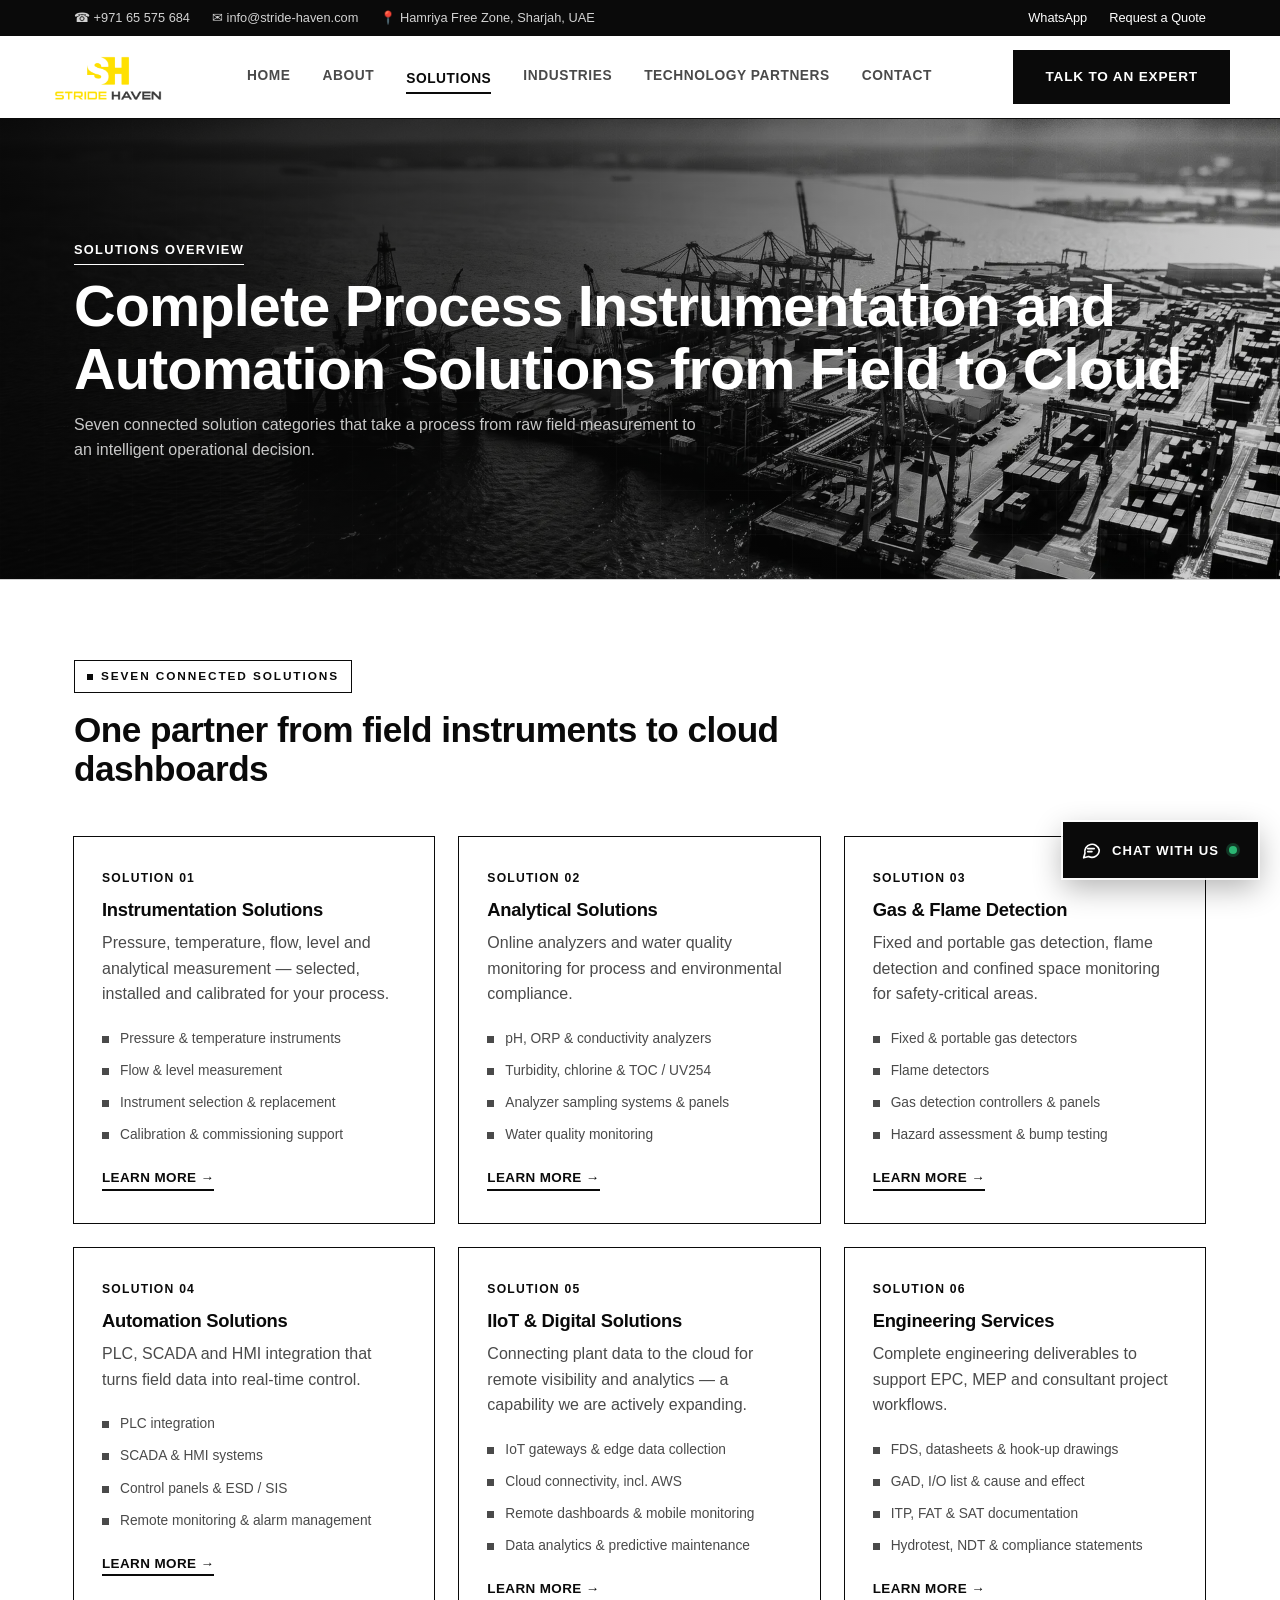
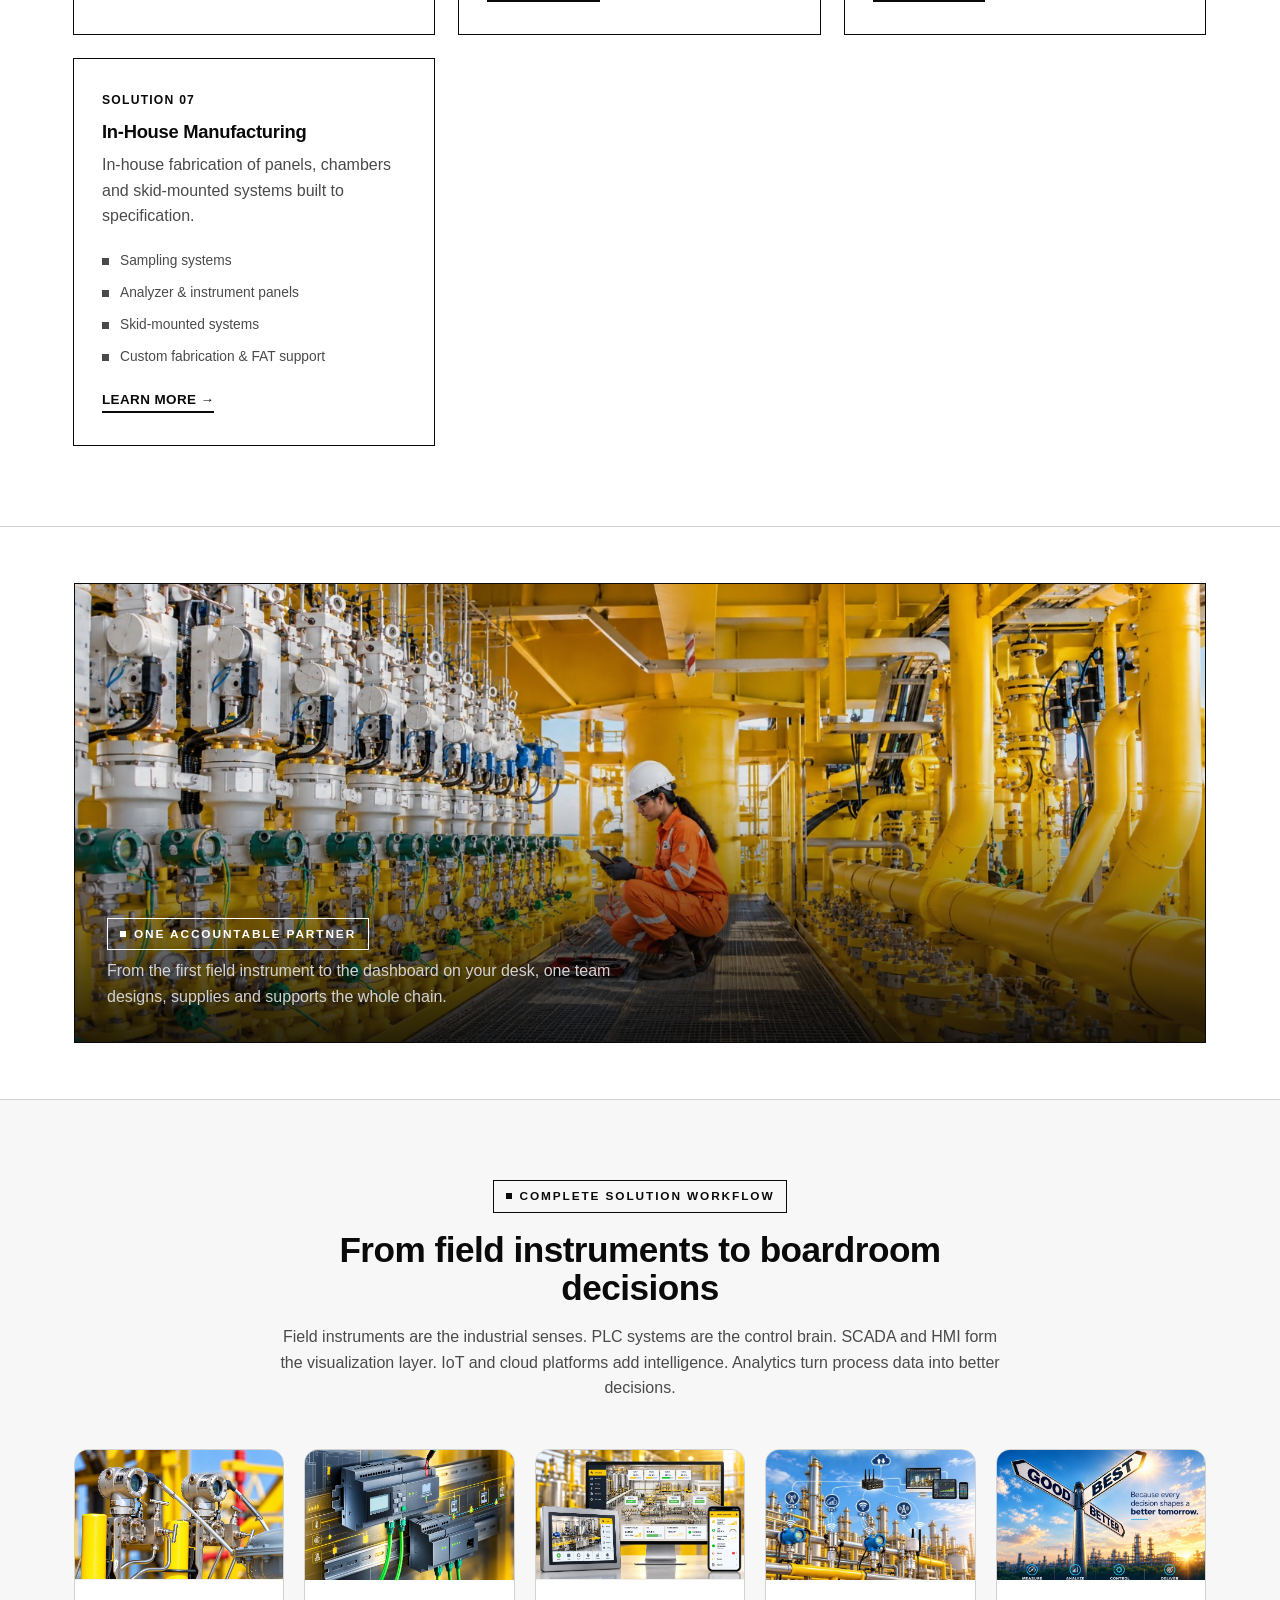
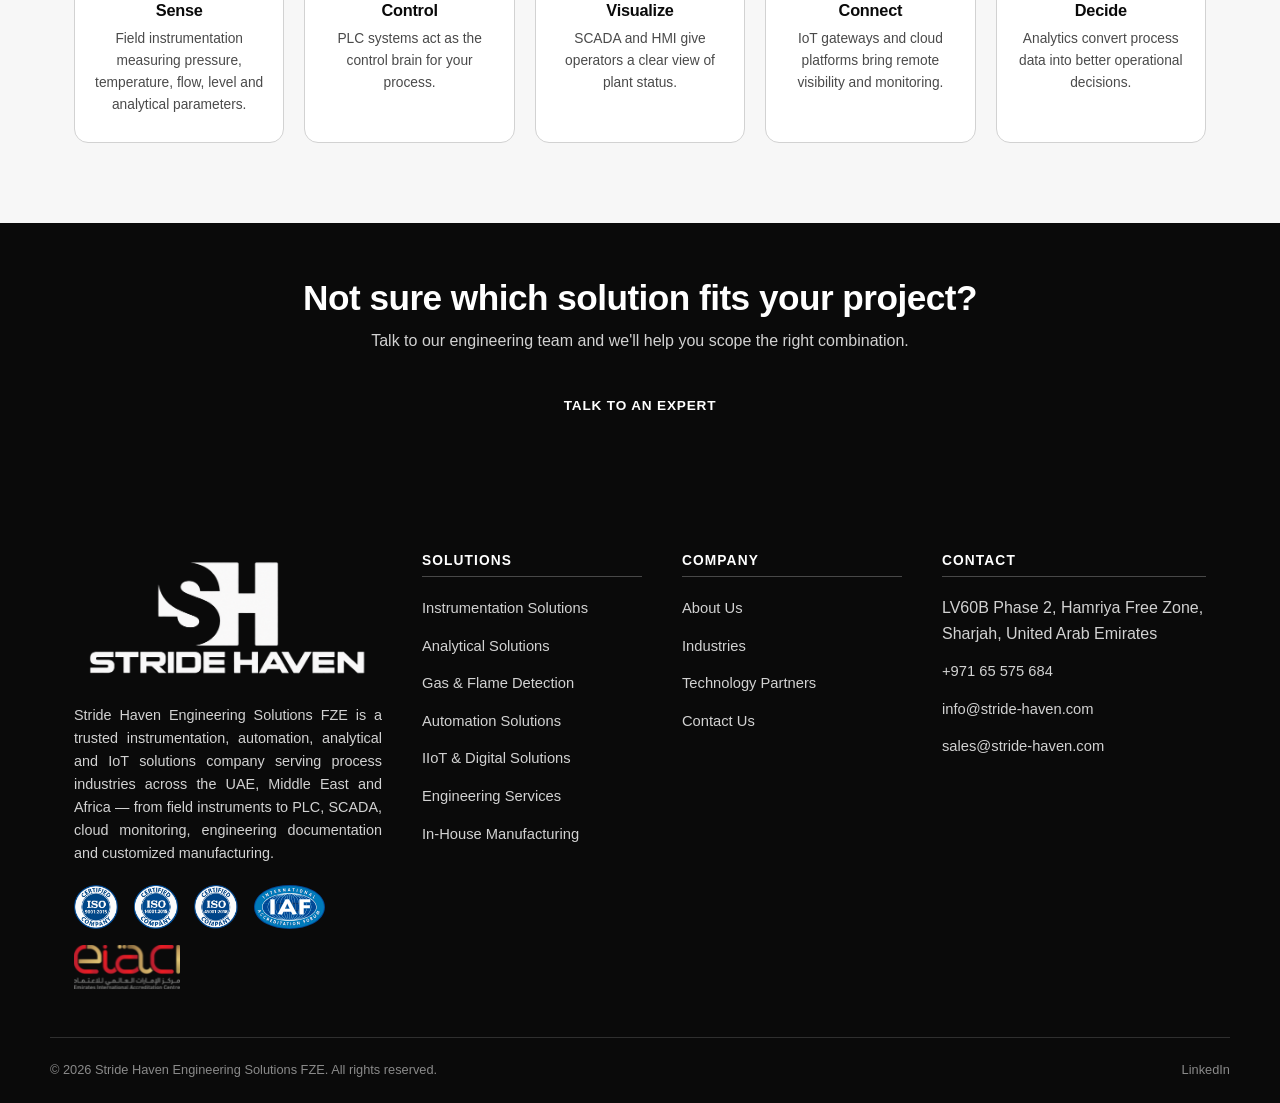
<file: solutions.html>
<!DOCTYPE html>
<html lang="en">
<head>
<meta charset="UTF-8">
<meta name="viewport" content="width=device-width, initial-scale=1.0">
<title>Instrumentation &amp; Automation Solutions | Stride Haven</title>
<meta name="description" content="Complete process instrumentation and automation solutions from field to cloud, across seven connected solution categories for the UAE and Middle East.">
<link rel="canonical" href="https://www.stride-haven.com/solutions.html">
<link rel="icon" href="assets/img/logo-symbol.png" type="image/png">
<meta property="og:type" content="website">
<meta property="og:site_name" content="Stride Haven Engineering Solutions">
<meta property="og:title" content="Instrumentation &amp; Automation Solutions | Stride Haven">
<meta property="og:description" content="Complete process instrumentation and automation solutions from field to cloud, across seven connected solution categories for the UAE and Middle East.">
<meta property="og:url" content="https://www.stride-haven.com/solutions.html">
<meta property="og:image" content="https://www.stride-haven.com/assets/img/banners/home-hero-plant-night.jpg">
<meta name="twitter:card" content="summary_large_image">
<meta name="twitter:title" content="Instrumentation &amp; Automation Solutions | Stride Haven">
<meta name="twitter:description" content="Complete process instrumentation and automation solutions from field to cloud, across seven connected solution categories for the UAE and Middle East.">
<meta name="twitter:image" content="https://www.stride-haven.com/assets/img/banners/home-hero-plant-night.jpg">
<link rel="stylesheet" href="assets/css/style.css?v=3">
<script type="application/ld+json">
{
  "@context": "https://schema.org",
  "@type": ["Organization", "ProfessionalService"],
  "name": "Stride Haven Engineering Solutions FZE",
  "url": "https://www.stride-haven.com",
  "logo": "https://www.stride-haven.com/assets/img/logo.png",
  "description": "Instrumentation, analytical, automation, IoT and engineering solutions for process industries across the UAE, Middle East and Africa.",
  "address": {
    "@type": "PostalAddress",
    "streetAddress": "LV60B Phase 2, Hamriya Free Zone",
    "addressLocality": "Sharjah",
    "postalCode": "4599",
    "addressCountry": "AE"
  },
  "geo": {"@type": "GeoCoordinates", "latitude": 25.4614, "longitude": 55.5050},
  "areaServed": ["United Arab Emirates", "Middle East", "Africa"],
  "telephone": "+97165575684",
  "email": "info@stride-haven.com",
  "contactPoint": {
    "@type": "ContactPoint",
    "telephone": "+971523466612",
    "contactType": "sales",
    "email": "info@stride-haven.com",
    "areaServed": ["AE", "Middle East", "Africa"],
    "availableLanguage": ["English", "Arabic"]
  },
  "sameAs": ["https://wa.me/971523466612"]
}
</script>
<script type="application/ld+json">
{
  "@context": "https://schema.org",
  "@type": "BreadcrumbList",
  "itemListElement": [
    {"@type": "ListItem", "position": 1, "name": "Home", "item": "https://www.stride-haven.com/"},
    {"@type": "ListItem", "position": 2, "name": "Solutions", "item": "https://www.stride-haven.com/solutions.html"}
  ]
}
</script>
<link rel="preload" as="image" href="assets/img/banners/port-industrial-mono-banner.webp">
</head>
<body>
<svg style="display:none" aria-hidden="true"><symbol id="icon-gauge" viewBox="0 0 24 24" fill="none" stroke="currentColor" stroke-width="1.6" stroke-linecap="round" stroke-linejoin="round"><circle cx="12" cy="13" r="7"/><line x1="12" y1="13" x2="15.5" y2="9.5"/><line x1="12" y1="4" x2="12" y2="6"/></symbol><symbol id="icon-thermometer" viewBox="0 0 24 24" fill="none" stroke="currentColor" stroke-width="1.6" stroke-linecap="round" stroke-linejoin="round"><path d="M12 3.5a2 2 0 0 0-2 2v8.7a4 4 0 1 0 4 0V5.5a2 2 0 0 0-2-2z"/><line x1="12" y1="7" x2="12" y2="14"/></symbol><symbol id="icon-wave" viewBox="0 0 24 24" fill="none" stroke="currentColor" stroke-width="1.6" stroke-linecap="round" stroke-linejoin="round"><path d="M2 12c1.8-3.5 3.6-3.5 5.4 0s3.6 3.5 5.4 0 3.6-3.5 5.4 0 3.6-3.5 5.4 0"/></symbol><symbol id="icon-layers" viewBox="0 0 24 24" fill="none" stroke="currentColor" stroke-width="1.6" stroke-linecap="round" stroke-linejoin="round"><rect x="4" y="5" width="16" height="3" rx="0.5"/><rect x="6.5" y="10.5" width="11" height="3" rx="0.5"/><rect x="9" y="16" width="6" height="3" rx="0.5"/></symbol><symbol id="icon-flask" viewBox="0 0 24 24" fill="none" stroke="currentColor" stroke-width="1.6" stroke-linecap="round" stroke-linejoin="round"><path d="M9.5 3h5M10.3 3v5.2l-4.6 8a2 2 0 0 0 1.8 3h9a2 2 0 0 0 1.8-3l-4.6-8V3"/><line x1="8.3" y1="14" x2="15.7" y2="14"/></symbol><symbol id="icon-cpu" viewBox="0 0 24 24" fill="none" stroke="currentColor" stroke-width="1.6" stroke-linecap="round" stroke-linejoin="round"><rect x="6.5" y="6.5" width="11" height="11" rx="1"/><rect x="9.5" y="9.5" width="5" height="5"/><line x1="12" y1="2" x2="12" y2="6.5"/><line x1="12" y1="17.5" x2="12" y2="22"/><line x1="2" y1="12" x2="6.5" y2="12"/><line x1="17.5" y1="12" x2="22" y2="12"/></symbol><symbol id="icon-monitor" viewBox="0 0 24 24" fill="none" stroke="currentColor" stroke-width="1.6" stroke-linecap="round" stroke-linejoin="round"><rect x="3" y="4.5" width="18" height="12" rx="1"/><line x1="8" y1="20" x2="16" y2="20"/><line x1="12" y1="16.5" x2="12" y2="20"/></symbol><symbol id="icon-sliders" viewBox="0 0 24 24" fill="none" stroke="currentColor" stroke-width="1.6" stroke-linecap="round" stroke-linejoin="round"><line x1="4" y1="6" x2="20" y2="6"/><circle cx="9" cy="6" r="1.8"/><line x1="4" y1="12" x2="20" y2="12"/><circle cx="15" cy="12" r="1.8"/><line x1="4" y1="18" x2="20" y2="18"/><circle cx="7" cy="18" r="1.8"/></symbol><symbol id="icon-network" viewBox="0 0 24 24" fill="none" stroke="currentColor" stroke-width="1.6" stroke-linecap="round" stroke-linejoin="round"><circle cx="12" cy="5" r="2"/><circle cx="5" cy="19" r="2"/><circle cx="19" cy="19" r="2"/><line x1="11" y1="6.7" x2="6" y2="17.2"/><line x1="13" y1="6.7" x2="18" y2="17.2"/></symbol><symbol id="icon-wifi" viewBox="0 0 24 24" fill="none" stroke="currentColor" stroke-width="1.6" stroke-linecap="round" stroke-linejoin="round"><path d="M4.5 11.5a11 11 0 0 1 15 0"/><path d="M7.8 15a6.5 6.5 0 0 1 8.4 0"/><circle cx="12" cy="18.5" r="1" fill="currentColor" stroke="none"/></symbol><symbol id="icon-cloud" viewBox="0 0 24 24" fill="none" stroke="currentColor" stroke-width="1.6" stroke-linecap="round" stroke-linejoin="round"><path d="M7 18a4 4 0 1 1 .7-7.9A5.5 5.5 0 0 1 18 12.3 3.5 3.5 0 0 1 17.5 18H7z"/></symbol><symbol id="icon-chart-bar" viewBox="0 0 24 24" fill="none" stroke="currentColor" stroke-width="1.6" stroke-linecap="round" stroke-linejoin="round"><line x1="4" y1="20" x2="4" y2="12"/><line x1="10" y1="20" x2="10" y2="7"/><line x1="16" y1="20" x2="16" y2="14"/><line x1="20" y1="20" x2="20" y2="4"/></symbol><symbol id="icon-ruler" viewBox="0 0 24 24" fill="none" stroke="currentColor" stroke-width="1.6" stroke-linecap="round" stroke-linejoin="round"><rect x="3" y="8" width="18" height="8" rx="1"/><line x1="7" y1="8" x2="7" y2="11"/><line x1="11" y1="8" x2="11" y2="12"/><line x1="15" y1="8" x2="15" y2="11"/></symbol><symbol id="icon-search" viewBox="0 0 24 24" fill="none" stroke="currentColor" stroke-width="1.6" stroke-linecap="round" stroke-linejoin="round"><circle cx="10.2" cy="10.2" r="6"/><line x1="14.6" y1="14.6" x2="20" y2="20"/></symbol><symbol id="icon-target" viewBox="0 0 24 24" fill="none" stroke="currentColor" stroke-width="1.6" stroke-linecap="round" stroke-linejoin="round"><circle cx="12" cy="12" r="8"/><circle cx="12" cy="12" r="4"/><circle cx="12" cy="12" r="0.8" fill="currentColor" stroke="none"/></symbol><symbol id="icon-shield-check" viewBox="0 0 24 24" fill="none" stroke="currentColor" stroke-width="1.6" stroke-linecap="round" stroke-linejoin="round"><path d="M12 3.2l6.5 2.6v5.6c0 4.3-2.8 7.7-6.5 8.6-3.7-.9-6.5-4.3-6.5-8.6V5.8z"/><polyline points="8.7,12.2 10.8,14.2 15.3,9.8"/></symbol><symbol id="icon-bolt" viewBox="0 0 24 24" fill="none" stroke="currentColor" stroke-width="1.6" stroke-linecap="round" stroke-linejoin="round"><polygon points="13,2 4.5,13.5 11,13.5 10,22 19.5,9.5 13,9.5"/></symbol><symbol id="icon-lightbulb" viewBox="0 0 24 24" fill="none" stroke="currentColor" stroke-width="1.6" stroke-linecap="round" stroke-linejoin="round"><path d="M9 18.5h6M10 21h4M12 2.5a6 6 0 0 0-3.5 10.9c.6.4 1 1.1 1 1.9v.2h5v-.2c0-.8.4-1.5 1-1.9A6 6 0 0 0 12 2.5z"/></symbol><symbol id="icon-users" viewBox="0 0 24 24" fill="none" stroke="currentColor" stroke-width="1.6" stroke-linecap="round" stroke-linejoin="round"><circle cx="9" cy="8" r="3"/><path d="M3 20c0-3.3 2.7-6 6-6s6 2.7 6 6"/><circle cx="17.5" cy="9" r="2.3"/><path d="M15.8 14.1a5 5 0 0 1 5.2 5"/></symbol><symbol id="icon-file-text" viewBox="0 0 24 24" fill="none" stroke="currentColor" stroke-width="1.6" stroke-linecap="round" stroke-linejoin="round"><path d="M7 3h6.5l4.5 4.5V21H7z"/><line x1="10" y1="12.5" x2="15" y2="12.5"/><line x1="10" y1="15.5" x2="15" y2="15.5"/><line x1="10" y1="9.5" x2="12" y2="9.5"/></symbol><symbol id="icon-wrench" viewBox="0 0 24 24" fill="none" stroke="currentColor" stroke-width="1.6" stroke-linecap="round" stroke-linejoin="round"><path d="M20.5 6.8a4 4 0 0 1-5.3 4.8L8.5 18.3l-2.8-2.8 6.7-6.7a4 4 0 0 1 4.8-5.3l-2.6 2.6 1.4 1.4z"/></symbol><symbol id="icon-box" viewBox="0 0 24 24" fill="none" stroke="currentColor" stroke-width="1.6" stroke-linecap="round" stroke-linejoin="round"><polygon points="12,3 21,7.5 21,16.5 12,21 3,16.5 3,7.5"/><line x1="12" y1="12" x2="21" y2="7.5"/><line x1="12" y1="12" x2="3" y2="7.5"/><line x1="12" y1="12" x2="12" y2="21"/></symbol><symbol id="icon-cable" viewBox="0 0 24 24" fill="none" stroke="currentColor" stroke-width="1.6" stroke-linecap="round" stroke-linejoin="round"><path d="M3 7c4 0 4 4 8 4s4-4 8-4M3 15c4 0 4 4 8 4s4-4 8-4"/></symbol><symbol id="icon-flame" viewBox="0 0 24 24" fill="none" stroke="currentColor" stroke-width="1.6" stroke-linecap="round" stroke-linejoin="round"><path d="M12 21.5c-3.6 0-5.8-2.5-5.8-5.6 0-2.6 1.7-3.7 2.6-6 .8 1.7 1.7 1.7 1.7 3.3 0-2.6.9-4.3 2.6-6 .9 2.6 3.5 4.3 3.5 8.7 0 2.6-1.7 5.6-4.6 5.6z"/></symbol><symbol id="icon-droplet" viewBox="0 0 24 24" fill="none" stroke="currentColor" stroke-width="1.6" stroke-linecap="round" stroke-linejoin="round"><path d="M12 2.5c3.6 5.3 6.2 8.5 6.2 11.7A6.2 6.2 0 1 1 5.8 14.2c0-3.2 2.6-6.4 6.2-11.7z"/></symbol><symbol id="icon-recycle" viewBox="0 0 24 24" fill="none" stroke="currentColor" stroke-width="1.6" stroke-linecap="round" stroke-linejoin="round"><path d="M4.5 12a7.5 7.5 0 0 1 13.1-5"/><path d="M19.5 12a7.5 7.5 0 0 1-13.1 5"/><polyline points="16.6,3.8 17.6,7 14.4,7.6"/><polyline points="7.4,20.2 6.4,17 9.6,16.4"/></symbol><symbol id="icon-leaf" viewBox="0 0 24 24" fill="none" stroke="currentColor" stroke-width="1.6" stroke-linecap="round" stroke-linejoin="round"><path d="M5 21c0-9 6-15 15-15 0 9-6 15-15 15z"/><path d="M5 21c2-4.5 5.3-7.7 9-9.7"/></symbol><symbol id="icon-gear" viewBox="0 0 24 24" fill="none" stroke="currentColor" stroke-width="1.6" stroke-linecap="round" stroke-linejoin="round"><circle cx="12" cy="12" r="3.2"/><path d="M12 2.5v3M12 18.5v3M4.6 4.6l2.1 2.1M17.3 17.3l2.1 2.1M2 12h3M19 12h3M4.6 19.4l2.1-2.1M17.3 6.7l2.1-2.1"/></symbol><symbol id="icon-check" viewBox="0 0 24 24" fill="none" stroke="currentColor" stroke-width="1.6" stroke-linecap="round" stroke-linejoin="round"><polyline points="4.5,12.5 9.5,17.5 19.5,6.5"/></symbol><symbol id="icon-quote" viewBox="0 0 24 24" fill="none" stroke="currentColor" stroke-width="1.6" stroke-linecap="round" stroke-linejoin="round"><path d="M7 6.5C4.5 8 3.5 10.3 3.5 13c0 2.5 1.7 4.3 3.8 4.3 1.8 0 3.2-1.4 3.2-3.2 0-1.7-1.2-3-2.9-3-.3 0-.6 0-.8.1.2-1.9 1.6-3.5 3.5-4.4L7 6.5zM16 6.5c-2.5 1.5-3.5 3.8-3.5 6.5 0 2.5 1.7 4.3 3.8 4.3 1.8 0 3.2-1.4 3.2-3.2 0-1.7-1.2-3-2.9-3-.3 0-.6 0-.8.1.2-1.9 1.6-3.5 3.5-4.4L16 6.5z" stroke="none" fill="currentColor"/></symbol></svg>
<div class="topbar">
  <div class="container">
    <div class="topbar-contacts">
      <span>&#9742; +971 65 575 684</span>
      <span>&#9993; info@stride-haven.com</span>
      <span>&#128205; Hamriya Free Zone, Sharjah, UAE</span>
    </div>
    <div class="topbar-contacts">
      <a href="https://wa.me/971523466612" target="_blank" rel="noopener">WhatsApp</a>
      <a href="contact.html">Request a Quote</a>
    </div>
  </div>
</div>

<header class="site-header">
  <div class="container nav">
    <a href="index.html" class="brand">
      <img src="assets/img/logo.png" width="700" height="303" alt="Stride Haven Engineering Solutions logo">
    </a>
    <nav class="nav-links">
      <a href="index.html">Home</a>
      <a href="about.html">About</a>
      <div class="has-dropdown"><a href="solutions.html" class="active">Solutions</a><div class="dropdown-panel"><a href="instrumentation-solutions.html">Instrumentation Solutions</a><a href="analytical-solutions.html">Analytical Solutions</a><a href="gas-detection-solutions.html">Gas &amp; Flame Detection</a><a href="automation-solutions.html">Automation Solutions</a><a href="iiot-solutions.html">IIoT & Digital Solutions</a><a href="engineering-services.html">Engineering Services</a><a href="manufacturing-solutions.html">In-House Manufacturing</a></div></div>
      <a href="industries.html">Industries</a>
      <a href="technology-partners.html">Technology Partners</a>
      <a href="contact.html">Contact</a>
    </nav>
    <div class="nav-cta">
      <a href="contact.html" class="btn btn-dark">Talk to an Expert</a>
      <button class="nav-toggle" aria-label="Toggle navigation"><span></span><span></span><span></span></button>
    </div>
  </div>
</header>

<section class="page-hero" style="background-image:url('assets/img/banners/port-industrial-mono-banner.webp');">
  <div class="container">
    <div class="breadcrumb">Solutions Overview</div>
    <h1>Complete Process Instrumentation and Automation Solutions from Field to Cloud</h1>
    <p>Seven connected solution categories that take a process from raw field measurement to an intelligent operational decision.</p>
  </div>
</section>

<section class="section">
  <div class="container">
    <div class="section-head">
      <span class="eyebrow">Seven Connected Solutions</span>
      <h2>One partner from field instruments to cloud dashboards</h2>
    </div>
    <div class="grid grid-3">

      <a href="instrumentation-solutions.html" class="solution-card">
        <span class="sc-index">Solution 01</span>
        <h3>Instrumentation Solutions</h3>
        <p>Pressure, temperature, flow, level and analytical measurement &mdash; selected, installed and calibrated for your process.</p>
        <ul><li>Pressure &amp; temperature instruments</li><li>Flow &amp; level measurement</li><li>Instrument selection &amp; replacement</li><li>Calibration &amp; commissioning support</li></ul>
        <span class="sc-link">Learn More &rarr;</span>
      </a>

      <a href="analytical-solutions.html" class="solution-card">
        <span class="sc-index">Solution 02</span>
        <h3>Analytical Solutions</h3>
        <p>Online analyzers and water quality monitoring for process and environmental compliance.</p>
        <ul><li>pH, ORP &amp; conductivity analyzers</li><li>Turbidity, chlorine &amp; TOC / UV254</li><li>Analyzer sampling systems &amp; panels</li><li>Water quality monitoring</li></ul>
        <span class="sc-link">Learn More &rarr;</span>
      </a>

      <a href="gas-detection-solutions.html" class="solution-card">
        <span class="sc-index">Solution 03</span>
        <h3>Gas &amp; Flame Detection</h3>
        <p>Fixed and portable gas detection, flame detection and confined space monitoring for safety-critical areas.</p>
        <ul><li>Fixed &amp; portable gas detectors</li><li>Flame detectors</li><li>Gas detection controllers &amp; panels</li><li>Hazard assessment &amp; bump testing</li></ul>
        <span class="sc-link">Learn More &rarr;</span>
      </a>

      <a href="automation-solutions.html" class="solution-card">
        <span class="sc-index">Solution 04</span>
        <h3>Automation Solutions</h3>
        <p>PLC, SCADA and HMI integration that turns field data into real-time control.</p>
        <ul><li>PLC integration</li><li>SCADA &amp; HMI systems</li><li>Control panels &amp; ESD / SIS</li><li>Remote monitoring &amp; alarm management</li></ul>
        <span class="sc-link">Learn More &rarr;</span>
      </a>

      <a href="iiot-solutions.html" class="solution-card">
        <span class="sc-index">Solution 05</span>
        <h3>IIoT &amp; Digital Solutions</h3>
        <p>Connecting plant data to the cloud for remote visibility and analytics &mdash; a capability we are actively expanding.</p>
        <ul><li>IoT gateways &amp; edge data collection</li><li>Cloud connectivity, incl. AWS</li><li>Remote dashboards &amp; mobile monitoring</li><li>Data analytics &amp; predictive maintenance</li></ul>
        <span class="sc-link">Learn More &rarr;</span>
      </a>

      <a href="engineering-services.html" class="solution-card">
        <span class="sc-index">Solution 06</span>
        <h3>Engineering Services</h3>
        <p>Complete engineering deliverables to support EPC, MEP and consultant project workflows.</p>
        <ul><li>FDS, datasheets &amp; hook-up drawings</li><li>GAD, I/O list &amp; cause and effect</li><li>ITP, FAT &amp; SAT documentation</li><li>Hydrotest, NDT &amp; compliance statements</li></ul>
        <span class="sc-link">Learn More &rarr;</span>
      </a>

      <a href="manufacturing-solutions.html" class="solution-card">
        <span class="sc-index">Solution 07</span>
        <h3>In-House Manufacturing</h3>
        <p>In-house fabrication of panels, chambers and skid-mounted systems built to specification.</p>
        <ul><li>Sampling systems</li><li>Analyzer &amp; instrument panels</li><li>Skid-mounted systems</li><li>Custom fabrication &amp; FAT support</li></ul>
        <span class="sc-link">Learn More &rarr;</span>
      </a>

    </div>
  </div>
</section>

<section class="section--tight">
  <div class="container">
    <div class="photo-band" style="background-image:url('assets/img/banners/solution-banner.jpeg');">
      <div class="photo-band-caption">
        <span class="eyebrow">One Accountable Partner</span>
        <p>From the first field instrument to the dashboard on your desk, one team designs, supplies and supports the whole chain.</p>
      </div>
    </div>
  </div>
</section>

<section class="section section--gray">
  <div class="container">
    <div class="section-head center">
      <span class="eyebrow">Complete Solution Workflow</span>
      <h2>From field instruments to boardroom decisions</h2>
      <p>Field instruments are the industrial senses. PLC systems are the control brain. SCADA and HMI form the visualization layer. IoT and cloud platforms add intelligence. Analytics turn process data into better decisions.</p>
    </div>
    <div class="workflow-row">
      <div class="workflow-step">
        <div class="wf-photo"><img src="assets/img/photos/sense.png" width="1594" height="987" alt="Sense" loading="lazy" style="object-fit:contain;"></div>
        <div class="wf-body"><h3>Sense</h3><p>Field instrumentation measuring pressure, temperature, flow, level and analytical parameters.</p></div>
      </div>
      <div class="workflow-step">
        <div class="wf-photo"><img src="assets/img/photos/control.jpeg" width="1593" height="987" alt="Control" loading="lazy"></div>
        <div class="wf-body"><h3>Control</h3><p>PLC systems act as the control brain for your process.</p></div>
      </div>
      <div class="workflow-step">
        <div class="wf-photo"><img src="assets/img/photos/visualize.jpeg" width="1594" height="987" alt="Visualize" loading="lazy" style="object-fit:contain;"></div>
        <div class="wf-body"><h3>Visualize</h3><p>SCADA and HMI give operators a clear view of plant status.</p></div>
      </div>
      <div class="workflow-step">
        <div class="wf-photo"><img src="assets/img/photos/connect1.jpeg" width="1200" height="743" alt="Connect" loading="lazy"></div>
        <div class="wf-body"><h3>Connect</h3><p>IoT gateways and cloud platforms bring remote visibility and monitoring.</p></div>
      </div>
      <div class="workflow-step">
        <div class="wf-photo"><img src="assets/img/photos/decide.jpeg" width="1374" height="1145" alt="Decide" loading="lazy"></div>
        <div class="wf-body"><h3>Decide</h3><p>Analytics convert process data into better operational decisions.</p></div>
      </div>
    </div>
  </div>
</section>

<section class="cta-banner">
  <div class="container">
    <h2>Not sure which solution fits your project?</h2>
    <p>Talk to our engineering team and we'll help you scope the right combination.</p>
    <a href="contact.html" class="btn btn-dark">Talk to an Expert</a>
  </div>
</section>

<footer class="site-footer">
  <div class="container footer-grid">
    <div class="footer-brand">
      <img src="assets/img/logo-black.png" width="700" height="355" alt="Stride Haven Engineering Solutions logo">
      <p>Stride Haven Engineering Solutions FZE is a trusted instrumentation, automation, analytical and IoT solutions company serving process industries across the UAE, Middle East and Africa &mdash; from field instruments to PLC, SCADA, cloud monitoring, engineering documentation and customized manufacturing.</p>
      <div class="footer-certifications">
        <img src="assets/img/photos/iso_9001.png" width="1254" height="1254" alt="ISO 9001:2015 Certified" loading="lazy">
        <img src="assets/img/photos/iso_14001.png" width="1254" height="1254" alt="ISO 14001:2015 Certified" loading="lazy">
        <img src="assets/img/photos/iso_45001.png" width="1261" height="1247" alt="ISO 45001:2018 Certified" loading="lazy">
        <img src="assets/img/partners/iaf-logo.svg" width="152" height="95" alt="IAF International Accreditation Forum" loading="lazy">
        <img src="assets/img/partners/eiac-logo.svg" width="120" height="50" alt="EIAC Emirates International Accreditation Centre" loading="lazy">
      </div>
    </div>
    <div class="footer-col">
      <h3>Solutions</h3>
      <ul>
        <li><a href="instrumentation-solutions.html">Instrumentation Solutions</a></li><li><a href="analytical-solutions.html">Analytical Solutions</a></li><li><a href="gas-detection-solutions.html">Gas &amp; Flame Detection</a></li><li><a href="automation-solutions.html">Automation Solutions</a></li><li><a href="iiot-solutions.html">IIoT & Digital Solutions</a></li><li><a href="engineering-services.html">Engineering Services</a></li><li><a href="manufacturing-solutions.html">In-House Manufacturing</a></li>
      </ul>
    </div>
    <div class="footer-col">
      <h3>Company</h3>
      <ul>
        <li><a href="about.html">About Us</a></li>
        <li><a href="industries.html">Industries</a></li>
        <li><a href="technology-partners.html">Technology Partners</a></li>
        <li><a href="contact.html">Contact Us</a></li>
      </ul>
    </div>
    <div class="footer-col">
      <h3>Contact</h3>
      <ul>
        <li>LV60B Phase 2, Hamriya Free Zone,<br>Sharjah, United Arab Emirates</li>
        <li><a href="tel:+97165575684">+971 65 575 684</a></li>
        <li><a href="mailto:info@stride-haven.com">info@stride-haven.com</a></li>
        <li><a href="mailto:sales@stride-haven.com">sales@stride-haven.com</a></li>
      </ul>
    </div>
  </div>
  <div class="container footer-bottom">
    <span>&copy; <span id="year">2026</span> Stride Haven Engineering Solutions FZE. All rights reserved.</span>
    <a href="https://www.linkedin.com/company/stride-haven-engineering-solutions/posts/" target="_blank" rel="noopener">LinkedIn</a>
  </div>
</footer>

<script src="assets/js/script.js"></script>
<script src="assets/js/chatbot.js"></script>
</body>
</html>
</file>
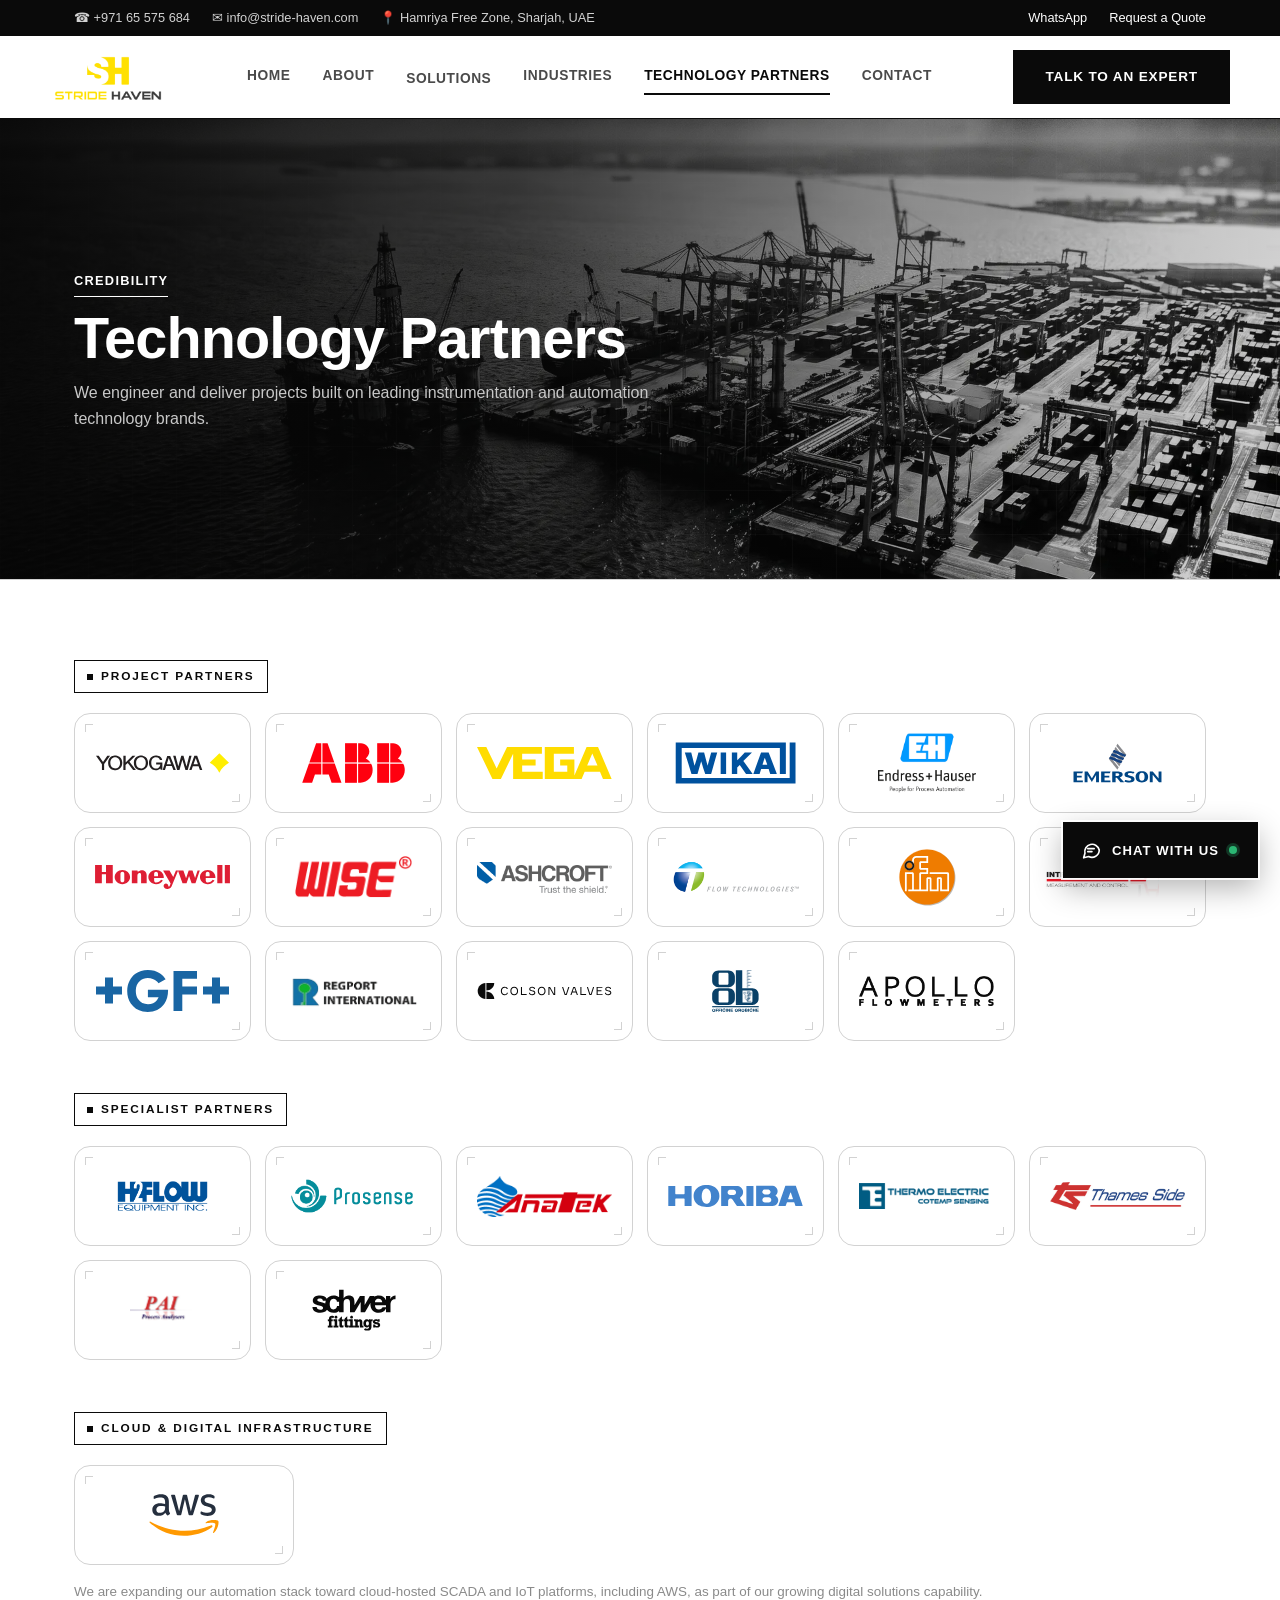
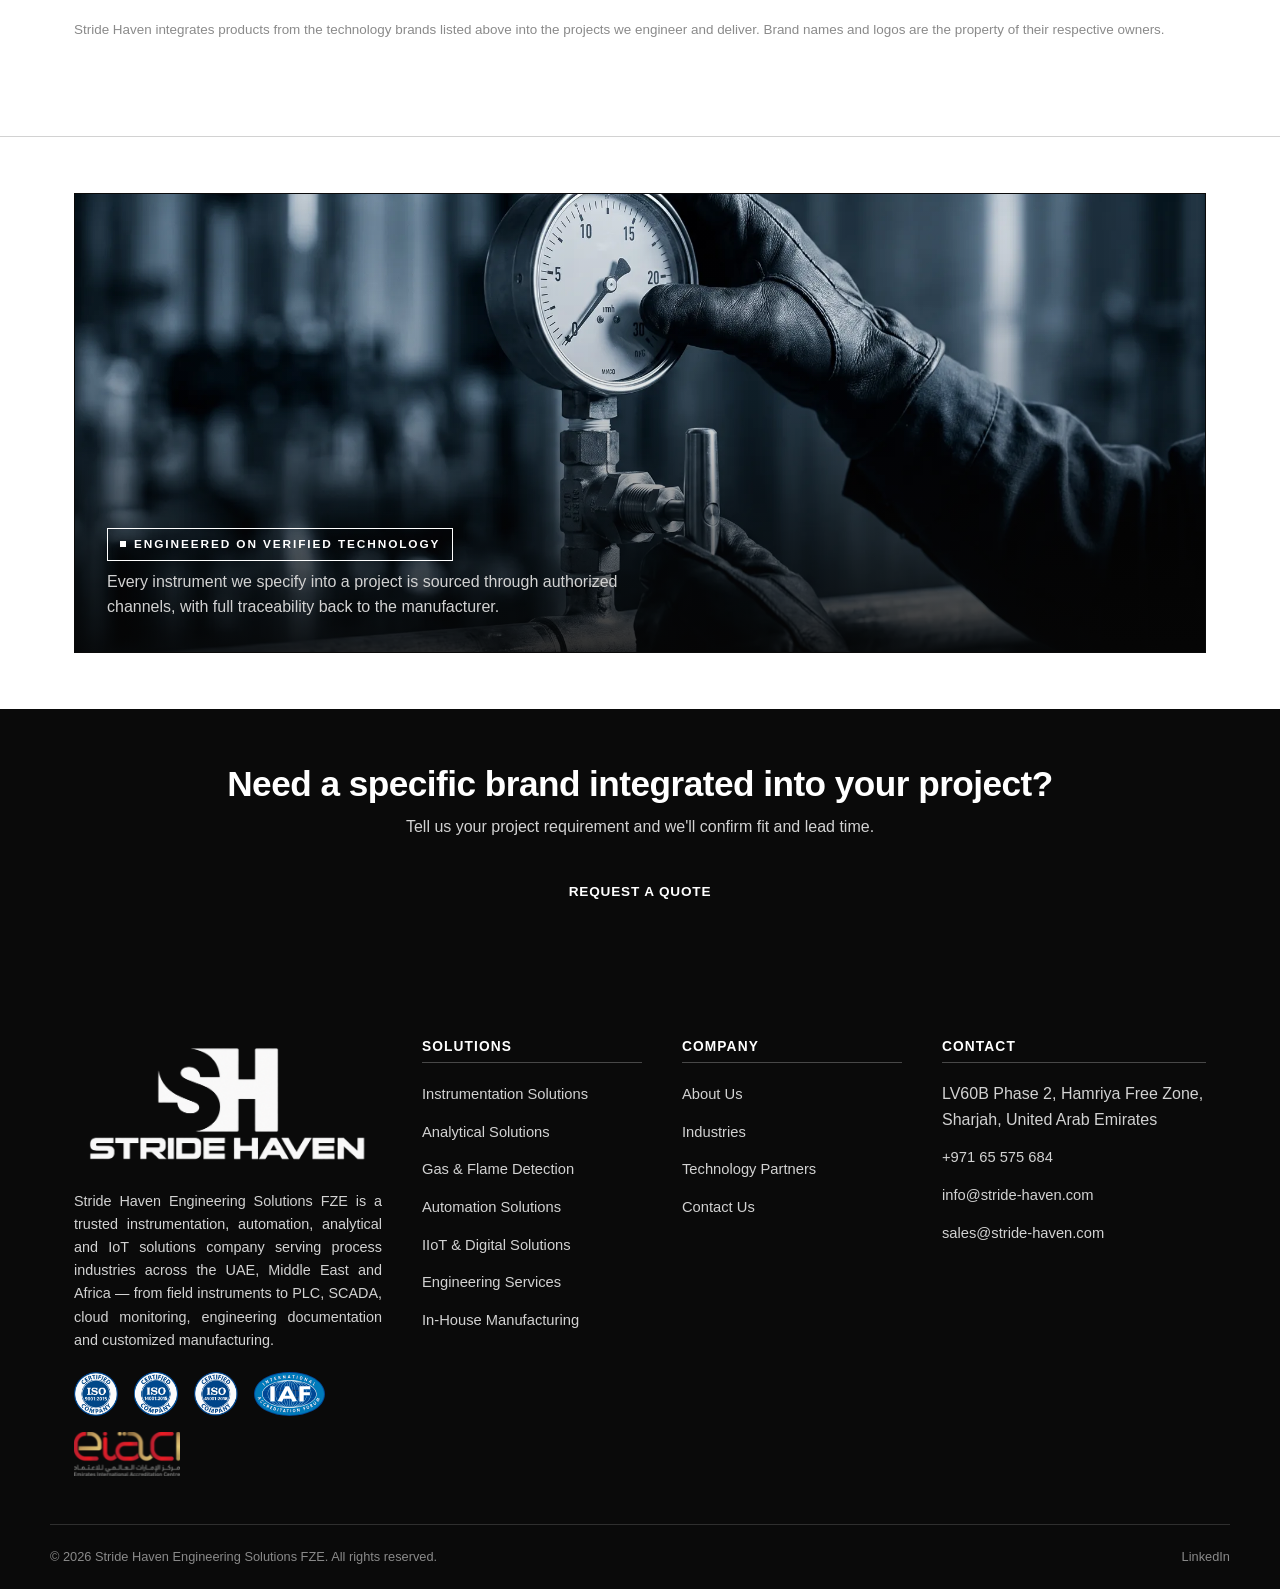
<file: technology-partners.html>
<!DOCTYPE html>
<html lang="en">
<head>
<meta charset="UTF-8">
<meta name="viewport" content="width=device-width, initial-scale=1.0">
<title>Technology Partners | Yokogawa, ABB, Emerson | Stride Haven</title>
<meta name="description" content="Stride Haven integrates instrumentation and automation technology from leading global brands into the projects we engineer and deliver.">
<link rel="canonical" href="https://www.stride-haven.com/technology-partners.html">
<link rel="icon" href="assets/img/logo-symbol.png" type="image/png">
<meta property="og:type" content="website">
<meta property="og:site_name" content="Stride Haven Engineering Solutions">
<meta property="og:title" content="Technology Partners | Yokogawa, ABB, Emerson | Stride Haven">
<meta property="og:description" content="Stride Haven integrates instrumentation and automation technology from leading global brands into the projects we engineer and deliver.">
<meta property="og:url" content="https://www.stride-haven.com/technology-partners.html">
<meta property="og:image" content="https://www.stride-haven.com/assets/img/logo.png">
<meta name="twitter:card" content="summary_large_image">
<meta name="twitter:title" content="Technology Partners | Yokogawa, ABB, Emerson | Stride Haven">
<meta name="twitter:description" content="Stride Haven integrates instrumentation and automation technology from leading global brands into the projects we engineer and deliver.">
<meta name="twitter:image" content="https://www.stride-haven.com/assets/img/logo.png">
<link rel="stylesheet" href="assets/css/style.css?v=3">
<script type="application/ld+json">
{
  "@context": "https://schema.org",
  "@type": ["Organization", "ProfessionalService"],
  "name": "Stride Haven Engineering Solutions FZE",
  "url": "https://www.stride-haven.com",
  "logo": "https://www.stride-haven.com/assets/img/logo.png",
  "description": "Instrumentation, analytical, automation, IoT and engineering solutions for process industries across the UAE, Middle East and Africa.",
  "address": {
    "@type": "PostalAddress",
    "streetAddress": "LV60B Phase 2, Hamriya Free Zone",
    "addressLocality": "Sharjah",
    "postalCode": "4599",
    "addressCountry": "AE"
  },
  "geo": {"@type": "GeoCoordinates", "latitude": 25.4614, "longitude": 55.5050},
  "areaServed": ["United Arab Emirates", "Middle East", "Africa"],
  "telephone": "+97165575684",
  "email": "info@stride-haven.com",
  "contactPoint": {
    "@type": "ContactPoint",
    "telephone": "+971523466612",
    "contactType": "sales",
    "email": "info@stride-haven.com",
    "areaServed": ["AE", "Middle East", "Africa"],
    "availableLanguage": ["English", "Arabic"]
  },
  "sameAs": ["https://wa.me/971523466612"]
}
</script>
<script type="application/ld+json">
{
  "@context": "https://schema.org",
  "@type": "BreadcrumbList",
  "itemListElement": [
    {"@type": "ListItem", "position": 1, "name": "Home", "item": "https://www.stride-haven.com/"},
    {"@type": "ListItem", "position": 2, "name": "Technology Partners", "item": "https://www.stride-haven.com/technology-partners.html"}
  ]
}
</script>
<link rel="preload" as="image" href="assets/img/banners/port-industrial-mono-banner.webp">
</head>
<body>
<svg style="display:none" aria-hidden="true"><symbol id="icon-gauge" viewBox="0 0 24 24" fill="none" stroke="currentColor" stroke-width="1.6" stroke-linecap="round" stroke-linejoin="round"><circle cx="12" cy="13" r="7"/><line x1="12" y1="13" x2="15.5" y2="9.5"/><line x1="12" y1="4" x2="12" y2="6"/></symbol><symbol id="icon-thermometer" viewBox="0 0 24 24" fill="none" stroke="currentColor" stroke-width="1.6" stroke-linecap="round" stroke-linejoin="round"><path d="M12 3.5a2 2 0 0 0-2 2v8.7a4 4 0 1 0 4 0V5.5a2 2 0 0 0-2-2z"/><line x1="12" y1="7" x2="12" y2="14"/></symbol><symbol id="icon-wave" viewBox="0 0 24 24" fill="none" stroke="currentColor" stroke-width="1.6" stroke-linecap="round" stroke-linejoin="round"><path d="M2 12c1.8-3.5 3.6-3.5 5.4 0s3.6 3.5 5.4 0 3.6-3.5 5.4 0 3.6-3.5 5.4 0"/></symbol><symbol id="icon-layers" viewBox="0 0 24 24" fill="none" stroke="currentColor" stroke-width="1.6" stroke-linecap="round" stroke-linejoin="round"><rect x="4" y="5" width="16" height="3" rx="0.5"/><rect x="6.5" y="10.5" width="11" height="3" rx="0.5"/><rect x="9" y="16" width="6" height="3" rx="0.5"/></symbol><symbol id="icon-flask" viewBox="0 0 24 24" fill="none" stroke="currentColor" stroke-width="1.6" stroke-linecap="round" stroke-linejoin="round"><path d="M9.5 3h5M10.3 3v5.2l-4.6 8a2 2 0 0 0 1.8 3h9a2 2 0 0 0 1.8-3l-4.6-8V3"/><line x1="8.3" y1="14" x2="15.7" y2="14"/></symbol><symbol id="icon-cpu" viewBox="0 0 24 24" fill="none" stroke="currentColor" stroke-width="1.6" stroke-linecap="round" stroke-linejoin="round"><rect x="6.5" y="6.5" width="11" height="11" rx="1"/><rect x="9.5" y="9.5" width="5" height="5"/><line x1="12" y1="2" x2="12" y2="6.5"/><line x1="12" y1="17.5" x2="12" y2="22"/><line x1="2" y1="12" x2="6.5" y2="12"/><line x1="17.5" y1="12" x2="22" y2="12"/></symbol><symbol id="icon-monitor" viewBox="0 0 24 24" fill="none" stroke="currentColor" stroke-width="1.6" stroke-linecap="round" stroke-linejoin="round"><rect x="3" y="4.5" width="18" height="12" rx="1"/><line x1="8" y1="20" x2="16" y2="20"/><line x1="12" y1="16.5" x2="12" y2="20"/></symbol><symbol id="icon-sliders" viewBox="0 0 24 24" fill="none" stroke="currentColor" stroke-width="1.6" stroke-linecap="round" stroke-linejoin="round"><line x1="4" y1="6" x2="20" y2="6"/><circle cx="9" cy="6" r="1.8"/><line x1="4" y1="12" x2="20" y2="12"/><circle cx="15" cy="12" r="1.8"/><line x1="4" y1="18" x2="20" y2="18"/><circle cx="7" cy="18" r="1.8"/></symbol><symbol id="icon-network" viewBox="0 0 24 24" fill="none" stroke="currentColor" stroke-width="1.6" stroke-linecap="round" stroke-linejoin="round"><circle cx="12" cy="5" r="2"/><circle cx="5" cy="19" r="2"/><circle cx="19" cy="19" r="2"/><line x1="11" y1="6.7" x2="6" y2="17.2"/><line x1="13" y1="6.7" x2="18" y2="17.2"/></symbol><symbol id="icon-wifi" viewBox="0 0 24 24" fill="none" stroke="currentColor" stroke-width="1.6" stroke-linecap="round" stroke-linejoin="round"><path d="M4.5 11.5a11 11 0 0 1 15 0"/><path d="M7.8 15a6.5 6.5 0 0 1 8.4 0"/><circle cx="12" cy="18.5" r="1" fill="currentColor" stroke="none"/></symbol><symbol id="icon-cloud" viewBox="0 0 24 24" fill="none" stroke="currentColor" stroke-width="1.6" stroke-linecap="round" stroke-linejoin="round"><path d="M7 18a4 4 0 1 1 .7-7.9A5.5 5.5 0 0 1 18 12.3 3.5 3.5 0 0 1 17.5 18H7z"/></symbol><symbol id="icon-chart-bar" viewBox="0 0 24 24" fill="none" stroke="currentColor" stroke-width="1.6" stroke-linecap="round" stroke-linejoin="round"><line x1="4" y1="20" x2="4" y2="12"/><line x1="10" y1="20" x2="10" y2="7"/><line x1="16" y1="20" x2="16" y2="14"/><line x1="20" y1="20" x2="20" y2="4"/></symbol><symbol id="icon-ruler" viewBox="0 0 24 24" fill="none" stroke="currentColor" stroke-width="1.6" stroke-linecap="round" stroke-linejoin="round"><rect x="3" y="8" width="18" height="8" rx="1"/><line x1="7" y1="8" x2="7" y2="11"/><line x1="11" y1="8" x2="11" y2="12"/><line x1="15" y1="8" x2="15" y2="11"/></symbol><symbol id="icon-search" viewBox="0 0 24 24" fill="none" stroke="currentColor" stroke-width="1.6" stroke-linecap="round" stroke-linejoin="round"><circle cx="10.2" cy="10.2" r="6"/><line x1="14.6" y1="14.6" x2="20" y2="20"/></symbol><symbol id="icon-target" viewBox="0 0 24 24" fill="none" stroke="currentColor" stroke-width="1.6" stroke-linecap="round" stroke-linejoin="round"><circle cx="12" cy="12" r="8"/><circle cx="12" cy="12" r="4"/><circle cx="12" cy="12" r="0.8" fill="currentColor" stroke="none"/></symbol><symbol id="icon-shield-check" viewBox="0 0 24 24" fill="none" stroke="currentColor" stroke-width="1.6" stroke-linecap="round" stroke-linejoin="round"><path d="M12 3.2l6.5 2.6v5.6c0 4.3-2.8 7.7-6.5 8.6-3.7-.9-6.5-4.3-6.5-8.6V5.8z"/><polyline points="8.7,12.2 10.8,14.2 15.3,9.8"/></symbol><symbol id="icon-bolt" viewBox="0 0 24 24" fill="none" stroke="currentColor" stroke-width="1.6" stroke-linecap="round" stroke-linejoin="round"><polygon points="13,2 4.5,13.5 11,13.5 10,22 19.5,9.5 13,9.5"/></symbol><symbol id="icon-lightbulb" viewBox="0 0 24 24" fill="none" stroke="currentColor" stroke-width="1.6" stroke-linecap="round" stroke-linejoin="round"><path d="M9 18.5h6M10 21h4M12 2.5a6 6 0 0 0-3.5 10.9c.6.4 1 1.1 1 1.9v.2h5v-.2c0-.8.4-1.5 1-1.9A6 6 0 0 0 12 2.5z"/></symbol><symbol id="icon-users" viewBox="0 0 24 24" fill="none" stroke="currentColor" stroke-width="1.6" stroke-linecap="round" stroke-linejoin="round"><circle cx="9" cy="8" r="3"/><path d="M3 20c0-3.3 2.7-6 6-6s6 2.7 6 6"/><circle cx="17.5" cy="9" r="2.3"/><path d="M15.8 14.1a5 5 0 0 1 5.2 5"/></symbol><symbol id="icon-file-text" viewBox="0 0 24 24" fill="none" stroke="currentColor" stroke-width="1.6" stroke-linecap="round" stroke-linejoin="round"><path d="M7 3h6.5l4.5 4.5V21H7z"/><line x1="10" y1="12.5" x2="15" y2="12.5"/><line x1="10" y1="15.5" x2="15" y2="15.5"/><line x1="10" y1="9.5" x2="12" y2="9.5"/></symbol><symbol id="icon-wrench" viewBox="0 0 24 24" fill="none" stroke="currentColor" stroke-width="1.6" stroke-linecap="round" stroke-linejoin="round"><path d="M20.5 6.8a4 4 0 0 1-5.3 4.8L8.5 18.3l-2.8-2.8 6.7-6.7a4 4 0 0 1 4.8-5.3l-2.6 2.6 1.4 1.4z"/></symbol><symbol id="icon-box" viewBox="0 0 24 24" fill="none" stroke="currentColor" stroke-width="1.6" stroke-linecap="round" stroke-linejoin="round"><polygon points="12,3 21,7.5 21,16.5 12,21 3,16.5 3,7.5"/><line x1="12" y1="12" x2="21" y2="7.5"/><line x1="12" y1="12" x2="3" y2="7.5"/><line x1="12" y1="12" x2="12" y2="21"/></symbol><symbol id="icon-cable" viewBox="0 0 24 24" fill="none" stroke="currentColor" stroke-width="1.6" stroke-linecap="round" stroke-linejoin="round"><path d="M3 7c4 0 4 4 8 4s4-4 8-4M3 15c4 0 4 4 8 4s4-4 8-4"/></symbol><symbol id="icon-flame" viewBox="0 0 24 24" fill="none" stroke="currentColor" stroke-width="1.6" stroke-linecap="round" stroke-linejoin="round"><path d="M12 21.5c-3.6 0-5.8-2.5-5.8-5.6 0-2.6 1.7-3.7 2.6-6 .8 1.7 1.7 1.7 1.7 3.3 0-2.6.9-4.3 2.6-6 .9 2.6 3.5 4.3 3.5 8.7 0 2.6-1.7 5.6-4.6 5.6z"/></symbol><symbol id="icon-droplet" viewBox="0 0 24 24" fill="none" stroke="currentColor" stroke-width="1.6" stroke-linecap="round" stroke-linejoin="round"><path d="M12 2.5c3.6 5.3 6.2 8.5 6.2 11.7A6.2 6.2 0 1 1 5.8 14.2c0-3.2 2.6-6.4 6.2-11.7z"/></symbol><symbol id="icon-recycle" viewBox="0 0 24 24" fill="none" stroke="currentColor" stroke-width="1.6" stroke-linecap="round" stroke-linejoin="round"><path d="M4.5 12a7.5 7.5 0 0 1 13.1-5"/><path d="M19.5 12a7.5 7.5 0 0 1-13.1 5"/><polyline points="16.6,3.8 17.6,7 14.4,7.6"/><polyline points="7.4,20.2 6.4,17 9.6,16.4"/></symbol><symbol id="icon-leaf" viewBox="0 0 24 24" fill="none" stroke="currentColor" stroke-width="1.6" stroke-linecap="round" stroke-linejoin="round"><path d="M5 21c0-9 6-15 15-15 0 9-6 15-15 15z"/><path d="M5 21c2-4.5 5.3-7.7 9-9.7"/></symbol><symbol id="icon-gear" viewBox="0 0 24 24" fill="none" stroke="currentColor" stroke-width="1.6" stroke-linecap="round" stroke-linejoin="round"><circle cx="12" cy="12" r="3.2"/><path d="M12 2.5v3M12 18.5v3M4.6 4.6l2.1 2.1M17.3 17.3l2.1 2.1M2 12h3M19 12h3M4.6 19.4l2.1-2.1M17.3 6.7l2.1-2.1"/></symbol><symbol id="icon-check" viewBox="0 0 24 24" fill="none" stroke="currentColor" stroke-width="1.6" stroke-linecap="round" stroke-linejoin="round"><polyline points="4.5,12.5 9.5,17.5 19.5,6.5"/></symbol><symbol id="icon-quote" viewBox="0 0 24 24" fill="none" stroke="currentColor" stroke-width="1.6" stroke-linecap="round" stroke-linejoin="round"><path d="M7 6.5C4.5 8 3.5 10.3 3.5 13c0 2.5 1.7 4.3 3.8 4.3 1.8 0 3.2-1.4 3.2-3.2 0-1.7-1.2-3-2.9-3-.3 0-.6 0-.8.1.2-1.9 1.6-3.5 3.5-4.4L7 6.5zM16 6.5c-2.5 1.5-3.5 3.8-3.5 6.5 0 2.5 1.7 4.3 3.8 4.3 1.8 0 3.2-1.4 3.2-3.2 0-1.7-1.2-3-2.9-3-.3 0-.6 0-.8.1.2-1.9 1.6-3.5 3.5-4.4L16 6.5z" stroke="none" fill="currentColor"/></symbol></svg>
<div class="topbar">
  <div class="container">
    <div class="topbar-contacts">
      <span>&#9742; +971 65 575 684</span>
      <span>&#9993; info@stride-haven.com</span>
      <span>&#128205; Hamriya Free Zone, Sharjah, UAE</span>
    </div>
    <div class="topbar-contacts">
      <a href="https://wa.me/971523466612" target="_blank" rel="noopener">WhatsApp</a>
      <a href="contact.html">Request a Quote</a>
    </div>
  </div>
</div>

<header class="site-header">
  <div class="container nav">
    <a href="index.html" class="brand">
      <img src="assets/img/logo.png" width="700" height="303" alt="Stride Haven Engineering Solutions logo">
    </a>
    <nav class="nav-links">
      <a href="index.html">Home</a>
      <a href="about.html">About</a>
      <div class="has-dropdown"><a href="solutions.html" class="">Solutions</a><div class="dropdown-panel"><a href="instrumentation-solutions.html">Instrumentation Solutions</a><a href="analytical-solutions.html">Analytical Solutions</a><a href="gas-detection-solutions.html">Gas &amp; Flame Detection</a><a href="automation-solutions.html">Automation Solutions</a><a href="iiot-solutions.html">IIoT & Digital Solutions</a><a href="engineering-services.html">Engineering Services</a><a href="manufacturing-solutions.html">In-House Manufacturing</a></div></div>
      <a href="industries.html">Industries</a>
      <a href="technology-partners.html" class="active">Technology Partners</a>
      <a href="contact.html">Contact</a>
    </nav>
    <div class="nav-cta">
      <a href="contact.html" class="btn btn-dark">Talk to an Expert</a>
      <button class="nav-toggle" aria-label="Toggle navigation"><span></span><span></span><span></span></button>
    </div>
  </div>
</header>

<section class="page-hero" style="background-image:url('assets/img/banners/port-industrial-mono-banner.webp');">
  <div class="container">
    <div class="breadcrumb">Credibility</div>
    <h1>Technology Partners</h1>
    <p>We engineer and deliver projects built on leading instrumentation and automation technology brands.</p>
  </div>
</section>

<section class="section">
  <div class="container">
    <div class="partner-group">
      <span class="eyebrow">Project Partners</span>
      <div class="partner-grid">
        <div class="partner-chip partner-chip--logo"><img src="assets/img/partners/yokogawa.svg" width="179" height="27" alt="Yokogawa" loading="lazy" onerror="this.closest('.partner-chip').classList.remove('partner-chip--logo');this.closest('.partner-chip').classList.add('partner-chip--text');this.closest('.partner-chip').textContent='Yokogawa';"></div><div class="partner-chip partner-chip--logo"><img src="assets/img/partners/abb.svg" width="10" height="16" alt="ABB" loading="lazy" onerror="this.closest('.partner-chip').classList.remove('partner-chip--logo');this.closest('.partner-chip').classList.add('partner-chip--text');this.closest('.partner-chip').textContent='ABB';"></div><div class="partner-chip partner-chip--logo"><img src="assets/img/partners/vega.svg" width="302" height="71" alt="Vega" loading="lazy" onerror="this.closest('.partner-chip').classList.remove('partner-chip--logo');this.closest('.partner-chip').classList.add('partner-chip--text');this.closest('.partner-chip').textContent='Vega';"></div><div class="partner-chip partner-chip--logo"><img src="assets/img/partners/wika.svg" width="1920" height="1028" alt="WIKA" loading="lazy" onerror="this.closest('.partner-chip').classList.remove('partner-chip--logo');this.closest('.partner-chip').classList.add('partner-chip--text');this.closest('.partner-chip').textContent='WIKA';"></div><div class="partner-chip partner-chip--logo"><img src="assets/img/partners/endress.jpg" width="600" height="360" alt="Endress+Hauser" loading="lazy" style="transform: scale(1.4);" onerror="this.closest('.partner-chip').classList.remove('partner-chip--logo');this.closest('.partner-chip').classList.add('partner-chip--text');this.closest('.partner-chip').textContent='Endress+Hauser';"></div><div class="partner-chip partner-chip--logo"><img src="assets/img/partners/emerson.svg" width="600" height="275" alt="Emerson" loading="lazy" onerror="this.closest('.partner-chip').classList.remove('partner-chip--logo');this.closest('.partner-chip').classList.add('partner-chip--text');this.closest('.partner-chip').textContent='Emerson';"></div><div class="partner-chip partner-chip--logo"><img src="assets/img/partners/honeywell.svg" width="678" height="120" alt="Honeywell" loading="lazy" onerror="this.closest('.partner-chip').classList.remove('partner-chip--logo');this.closest('.partner-chip').classList.add('partner-chip--text');this.closest('.partner-chip').textContent='Honeywell';"></div><div class="partner-chip partner-chip--logo"><img src="assets/img/partners/wise.png" width="252" height="90" alt="Wise" loading="lazy" onerror="this.closest('.partner-chip').classList.remove('partner-chip--logo');this.closest('.partner-chip').classList.add('partner-chip--text');this.closest('.partner-chip').textContent='Wise';"></div><div class="partner-chip partner-chip--logo"><img src="assets/img/partners/ashcroft.png" width="222" height="51" alt="Ashcroft" loading="lazy" onerror="this.closest('.partner-chip').classList.remove('partner-chip--logo');this.closest('.partner-chip').classList.add('partner-chip--text');this.closest('.partner-chip').textContent='Ashcroft';"></div><div class="partner-chip partner-chip--logo"><img src="assets/img/partners/trillium.png" width="480" height="160" alt="Trillium Flow Technologies" loading="lazy" onerror="this.closest('.partner-chip').classList.remove('partner-chip--logo');this.closest('.partner-chip').classList.add('partner-chip--text');this.closest('.partner-chip').textContent='Trillium';"></div><div class="partner-chip partner-chip--logo"><img src="assets/img/partners/ifm.svg" width="1000" height="1000" alt="IFM" loading="lazy" style="transform: scale(1.4);" onerror="this.closest('.partner-chip').classList.remove('partner-chip--logo');this.closest('.partner-chip').classList.add('partner-chip--text');this.closest('.partner-chip').textContent='IFM';"></div><div class="partner-chip partner-chip--logo"><img src="assets/img/partners/intra-automation.png" width="385" height="132" alt="Intra Automation" loading="lazy" style="transform: translateX(-20px);" onerror="this.closest('.partner-chip').classList.remove('partner-chip--logo');this.closest('.partner-chip').classList.add('partner-chip--text');this.closest('.partner-chip').textContent='Intra Automation';"></div><div class="partner-chip partner-chip--logo"><img src="assets/img/partners/gf.svg" width="133" height="42" alt="GF Piping Systems" loading="lazy" onerror="this.closest('.partner-chip').classList.remove('partner-chip--logo');this.closest('.partner-chip').classList.add('partner-chip--text');this.closest('.partner-chip').textContent='GF Piping Systems';"></div><div class="partner-chip partner-chip--logo"><img src="assets/img/partners/regport-international.png" width="277" height="77" alt="Regport International" loading="lazy" onerror="this.closest('.partner-chip').classList.remove('partner-chip--logo');this.closest('.partner-chip').classList.add('partner-chip--text');this.closest('.partner-chip').textContent='Regport International';"></div><div class="partner-chip partner-chip--logo"><img src="assets/img/partners/colson.svg" width="382" height="46" alt="Colson" loading="lazy" onerror="this.closest('.partner-chip').classList.remove('partner-chip--logo');this.closest('.partner-chip').classList.add('partner-chip--text');this.closest('.partner-chip').textContent='Colson';"></div><div class="partner-chip partner-chip--logo"><img src="assets/img/partners/officine-orobiche.svg" width="318" height="286" alt="Officine Orobiche" loading="lazy" onerror="this.closest('.partner-chip').classList.remove('partner-chip--logo');this.closest('.partner-chip').classList.add('partner-chip--text');this.closest('.partner-chip').textContent='Officine Orobiche';"></div><div class="partner-chip partner-chip--logo"><img src="assets/img/partners/apollo-flow.png" width="239" height="54" alt="Apollo Flowmeters" loading="lazy" onerror="this.closest('.partner-chip').classList.remove('partner-chip--logo');this.closest('.partner-chip').classList.add('partner-chip--text');this.closest('.partner-chip').textContent='Apollo Flowmeters';"></div>
      </div>
    </div>
    <div class="partner-group">
      <span class="eyebrow">Specialist Partners</span>
      <div class="partner-grid">
        <div class="partner-chip partner-chip--logo"><img src="assets/img/partners/h2flow.png" width="2835" height="1134" alt="H2Flow" loading="lazy" onerror="this.closest('.partner-chip').classList.remove('partner-chip--logo');this.closest('.partner-chip').classList.add('partner-chip--text');this.closest('.partner-chip').textContent='H2Flow';"></div><div class="partner-chip partner-chip--logo"><img src="assets/img/partners/prosense.png" width="225" height="56" alt="Prosense" loading="lazy" onerror="this.closest('.partner-chip').classList.remove('partner-chip--logo');this.closest('.partner-chip').classList.add('partner-chip--text');this.closest('.partner-chip').textContent='Prosense';"></div><div class="partner-chip partner-chip--logo"><img src="assets/img/partners/Anatek_logo.png" width="324" height="98" alt="Anatek" loading="lazy" onerror="this.closest('.partner-chip').classList.remove('partner-chip--logo');this.closest('.partner-chip').classList.add('partner-chip--text');this.closest('.partner-chip').textContent='Anatek';"></div><div class="partner-chip partner-chip--logo"><img src="assets/img/partners/horiba.svg" width="1136" height="180" alt="HORIBA" loading="lazy" onerror="this.closest('.partner-chip').classList.remove('partner-chip--logo');this.closest('.partner-chip').classList.add('partner-chip--text');this.closest('.partner-chip').textContent='HORIBA';"></div><div class="partner-chip partner-chip--logo"><img src="assets/img/partners/thermoelectric.png" width="324" height="62" alt="Thermo Electric" loading="lazy" onerror="this.closest('.partner-chip').classList.remove('partner-chip--logo');this.closest('.partner-chip').classList.add('partner-chip--text');this.closest('.partner-chip').textContent='Thermo Electric';"></div><div class="partner-chip partner-chip--logo"><img src="assets/img/partners/thamesside.jpg" width="377" height="78" alt="Thames Side" loading="lazy" onerror="this.closest('.partner-chip').classList.remove('partner-chip--logo');this.closest('.partner-chip').classList.add('partner-chip--text');this.closest('.partner-chip').textContent='Thames Side';"></div><div class="partner-chip partner-chip--logo"><img src="assets/img/partners/pai.png" width="527" height="340" alt="PAI" loading="lazy" onerror="this.closest('.partner-chip').classList.remove('partner-chip--logo');this.closest('.partner-chip').classList.add('partner-chip--text');this.closest('.partner-chip').textContent='PAI';"></div><div class="partner-chip partner-chip--logo"><img src="assets/img/partners/schwer.svg" width="400" height="200" alt="Schwer" loading="lazy" onerror="this.closest('.partner-chip').classList.remove('partner-chip--logo');this.closest('.partner-chip').classList.add('partner-chip--text');this.closest('.partner-chip').textContent='Schwer';"></div>
      </div>
    </div>
    <div class="partner-group">
      <span class="eyebrow">Cloud &amp; Digital Infrastructure</span>
      <div class="partner-grid partner-grid--single">
        <div class="partner-chip partner-chip--logo"><img src="assets/img/partners/aws.svg" width="304" height="182" alt="AWS" loading="lazy" onerror="this.closest('.partner-chip').classList.remove('partner-chip--logo');this.closest('.partner-chip').classList.add('partner-chip--text');this.closest('.partner-chip').textContent='AWS';"></div>
      </div>
      <p class="partner-note">We are expanding our automation stack toward cloud-hosted SCADA and IoT platforms, including AWS, as part of our growing digital solutions capability.</p>
    </div>
    <p class="partner-note">Stride Haven integrates products from the technology brands listed above into the projects we engineer and deliver. Brand names and logos are the property of their respective owners.</p>
  </div>
</section>

<section class="section--tight">
  <div class="container">
    <div class="photo-band" style="background-image:url('assets/img/banners/gauge-closeup-banner.webp');">
      <div class="photo-band-caption">
        <span class="eyebrow">Engineered on Verified Technology</span>
        <p>Every instrument we specify into a project is sourced through authorized channels, with full traceability back to the manufacturer.</p>
      </div>
    </div>
  </div>
</section>

<section class="cta-banner">
  <div class="container">
    <h2>Need a specific brand integrated into your project?</h2>
    <p>Tell us your project requirement and we'll confirm fit and lead time.</p>
    <a href="contact.html" class="btn btn-dark">Request a Quote</a>
  </div>
</section>

<footer class="site-footer">
  <div class="container footer-grid">
    <div class="footer-brand">
      <img src="assets/img/logo-black.png" width="700" height="355" alt="Stride Haven Engineering Solutions logo">
      <p>Stride Haven Engineering Solutions FZE is a trusted instrumentation, automation, analytical and IoT solutions company serving process industries across the UAE, Middle East and Africa &mdash; from field instruments to PLC, SCADA, cloud monitoring, engineering documentation and customized manufacturing.</p>
      <div class="footer-certifications">
        <img src="assets/img/photos/iso_9001.png" width="1254" height="1254" alt="ISO 9001:2015 Certified" loading="lazy">
        <img src="assets/img/photos/iso_14001.png" width="1254" height="1254" alt="ISO 14001:2015 Certified" loading="lazy">
        <img src="assets/img/photos/iso_45001.png" width="1261" height="1247" alt="ISO 45001:2018 Certified" loading="lazy">
        <img src="assets/img/partners/iaf-logo.svg" width="152" height="95" alt="IAF International Accreditation Forum" loading="lazy">
        <img src="assets/img/partners/eiac-logo.svg" width="120" height="50" alt="EIAC Emirates International Accreditation Centre" loading="lazy">
      </div>
    </div>
    <div class="footer-col">
      <h3>Solutions</h3>
      <ul>
        <li><a href="instrumentation-solutions.html">Instrumentation Solutions</a></li><li><a href="analytical-solutions.html">Analytical Solutions</a></li><li><a href="gas-detection-solutions.html">Gas &amp; Flame Detection</a></li><li><a href="automation-solutions.html">Automation Solutions</a></li><li><a href="iiot-solutions.html">IIoT & Digital Solutions</a></li><li><a href="engineering-services.html">Engineering Services</a></li><li><a href="manufacturing-solutions.html">In-House Manufacturing</a></li>
      </ul>
    </div>
    <div class="footer-col">
      <h3>Company</h3>
      <ul>
        <li><a href="about.html">About Us</a></li>
        <li><a href="industries.html">Industries</a></li>
        <li><a href="technology-partners.html">Technology Partners</a></li>
        <li><a href="contact.html">Contact Us</a></li>
      </ul>
    </div>
    <div class="footer-col">
      <h3>Contact</h3>
      <ul>
        <li>LV60B Phase 2, Hamriya Free Zone,<br>Sharjah, United Arab Emirates</li>
        <li><a href="tel:+97165575684">+971 65 575 684</a></li>
        <li><a href="mailto:info@stride-haven.com">info@stride-haven.com</a></li>
        <li><a href="mailto:sales@stride-haven.com">sales@stride-haven.com</a></li>
      </ul>
    </div>
  </div>
  <div class="container footer-bottom">
    <span>&copy; <span id="year">2026</span> Stride Haven Engineering Solutions FZE. All rights reserved.</span>
    <a href="https://www.linkedin.com/company/stride-haven-engineering-solutions/posts/" target="_blank" rel="noopener">LinkedIn</a>
  </div>
</footer>

<script src="assets/js/script.js"></script>
<script src="assets/js/chatbot.js"></script>
</body>
</html>
</file>
<file: assets/css/style.css>
/* ==========================================================================
   Stride Haven Engineering Solutions — stylesheet
   Monochrome black/white/gray design system for all UI chrome (nav, cards,
   buttons, borders, section backgrounds). Photography and logos keep their
   natural, full color — only the interface itself is black & white.
   Sharp edges (no border-radius), bordered components, technical/blueprint
   typographic system.
   ========================================================================== */

:root {
  --black: #0A0A0A;
  --near-black: #141414;
  --white: #FFFFFF;
  --gray-50: #F7F7F7;
  --gray-100: #EFEFEF;
  --gray-300: #D2D2D2;
  --gray-500: #8A8A8A;
  --gray-700: #4A4A4A;
  --gray-900: #1C1C1C;
  --shadow: none;
  --radius: 0px;
  --maxw: 1180px;
  --rule: 1px solid var(--black);
}

* { box-sizing: border-box; }
html {
  scroll-behavior: smooth;
  -webkit-text-size-adjust: 100%;
  text-size-adjust: 100%;
}

body {
  margin: 0;
  font-family: "Helvetica Neue", Arial, "Segoe UI", -apple-system, BlinkMacSystemFont, Roboto, sans-serif;
  color: var(--black);
  background: var(--white);
  line-height: 1.6;
  -webkit-font-smoothing: antialiased;
}

img { max-width: 100%; display: block; }
a { color: inherit; text-decoration: none; }
ul { list-style: none; margin: 0; padding: 0; }

.container {
  max-width: var(--maxw);
  margin: 0 auto;
  padding: 0 24px;
}

h1, h2, h3, h4 {
  font-weight: 800;
  line-height: 1.1;
  margin: 0 0 16px;
  letter-spacing: -0.015em;
  text-transform: none;
}

h1 { font-size: clamp(2.2rem, 4.6vw, 3.6rem); }
h2 { font-size: clamp(1.6rem, 3vw, 2.2rem); }
h3 { font-size: 1.15rem; }

p { margin: 0 0 16px; color: var(--gray-700); }

.eyebrow {
  display: inline-flex;
  align-items: center;
  gap: 8px;
  font-size: 0.74rem;
  font-weight: 800;
  letter-spacing: 0.16em;
  text-transform: uppercase;
  color: var(--black);
  background: transparent;
  border: 1px solid var(--black);
  padding: 6px 12px;
  margin-bottom: 18px;
}
.eyebrow::before {
  content: "";
  width: 6px;
  height: 6px;
  background: var(--black);
  flex-shrink: 0;
}

.section {
  padding: 80px 0;
  border-top: 1px solid var(--gray-300);
}
.section--tight { padding: 56px 0; border-top: 1px solid var(--gray-300); }
.section--dark {
  background: var(--black);
  color: var(--white);
  border-top: none;
}
.section--dark p { color: #C8C8C8; }
.section--dark h2, .section--dark h3 { color: var(--white); }
.section--dark .eyebrow { color: var(--white); border-color: var(--white); }
.section--dark .eyebrow::before { background: var(--white); }
.section--gray { background: var(--gray-50); }
.section--photo {
  position: relative;
  background-size: cover;
  background-position: center;
  background-repeat: no-repeat;
}
.section--photo::before {
  content: "";
  position: absolute;
  inset: 0;
  background: rgba(6,6,6,0.86);
}
.section--photo .container { position: relative; z-index: 1; }
.section--photo .section-head .eyebrow { border-color: var(--white); color: var(--white); }
.section--photo .section-head .eyebrow::before { background: var(--white); }
/* Cards keep their own white background even inside a dark/photo section */
.section--dark .card h3 { color: var(--black); }
.section--dark .card p { color: var(--gray-700); }

.section-head {
  max-width: 720px;
  margin: 0 0 48px;
}
.section-head.center {
  margin-left: auto;
  margin-right: auto;
  text-align: center;
}

/* Buttons */
.btn {
  display: inline-flex;
  align-items: center;
  gap: 8px;
  padding: 14px 30px;
  border-radius: var(--radius);
  font-weight: 800;
  font-size: 0.85rem;
  letter-spacing: 0.06em;
  text-transform: uppercase;
  border: 2px solid var(--black);
  cursor: pointer;
  transition: background 0.15s ease, color 0.15s ease, border-color 0.15s ease;
}
.btn-primary {
  background: var(--black);
  color: var(--white);
}
.btn-primary:hover { background: var(--white); color: var(--black); }
.btn-outline {
  border-color: var(--white);
  color: var(--white);
  background: transparent;
}
.btn-outline:hover { background: var(--white); color: var(--black); }
.btn-dark {
  background: var(--black);
  color: var(--white);
  border-color: var(--black);
}
.btn-dark:hover { background: var(--white); color: var(--black); }

/* ============ Top utility bar ============ */
.topbar {
  background: var(--black);
  color: var(--gray-300);
  font-size: 0.8rem;
}
.topbar .container {
  display: flex;
  justify-content: space-between;
  align-items: center;
  padding-top: 8px;
  padding-bottom: 8px;
  flex-wrap: wrap;
  gap: 8px;
}
.topbar a { color: var(--white); }
.topbar a:hover { color: var(--gray-300); text-decoration: underline; }
.topbar-contacts { display: flex; gap: 22px; flex-wrap: wrap; }
.topbar-contacts span { display: inline-flex; align-items: center; gap: 6px; }

/* ============ Header / nav ============ */
.site-header {
  position: sticky;
  top: 0;
  z-index: 100;
  background: var(--white);
  border-bottom: 1px solid var(--black);
}
.site-header.is-scrolled {
  box-shadow: 0 6px 16px rgba(0,0,0,0.12);
}

/* ============ Scroll-reveal ============ */
.reveal {
  opacity: 0;
  transform: translateY(18px);
  transition: opacity .5s ease, transform .5s ease;
}
.reveal.is-visible {
  opacity: 1;
  transform: translateY(0);
}
@media (prefers-reduced-motion: reduce) {
  .reveal { opacity: 1; transform: none; transition: none; }
}

/* ============ Back to top ============ */
.back-to-top {
  position: fixed;
  right: 22px;
  bottom: 22px;
  width: 46px;
  height: 46px;
  border-radius: 50%;
  background: var(--black);
  color: var(--white);
  display: flex;
  align-items: center;
  justify-content: center;
  border: 1px solid var(--black);
  cursor: pointer;
  opacity: 0;
  pointer-events: none;
  transform: translateY(10px);
  transition: opacity .25s ease, transform .25s ease;
  z-index: 90;
}
.back-to-top.is-visible { opacity: 1; pointer-events: auto; transform: translateY(0); }
.back-to-top svg { width: 20px; height: 20px; }
.back-to-top:hover { background: var(--white); color: var(--black); }

.nav {
  display: flex;
  align-items: center;
  justify-content: space-between;
  padding: 14px 0;
}
.brand { display: flex; align-items: center; gap: 10px; }
.brand img { height: 50px; width: auto; }

.nav-links {
  display: flex;
  align-items: center;
  gap: 32px;
}
.nav-links a {
  font-weight: 700;
  font-size: 0.86rem;
  letter-spacing: 0.04em;
  text-transform: uppercase;
  color: var(--gray-700);
  padding: 6px 0;
  border-bottom: 2px solid transparent;
}
.nav-links a:hover,
.nav-links a.active {
  color: var(--black);
  border-bottom-color: var(--black);
}
.nav-cta { display: flex; align-items: center; gap: 18px; }

.nav-toggle {
  display: none;
  flex-direction: column;
  gap: 5px;
  background: none;
  border: none;
  cursor: pointer;
  padding: 6px;
}
.nav-toggle span {
  width: 26px;
  height: 3px;
  background: var(--black);
}

/* ============ Hero ============ */
.hero {
  position: relative;
  background: var(--black);
  background-size: cover;
  background-position: center;
  background-repeat: no-repeat;
  color: var(--white);
  overflow: hidden;
}
.hero::before {
  content: "";
  position: absolute;
  inset: 0;
  background:
    linear-gradient(100deg, rgba(6,6,6,0.94) 0%, rgba(8,8,8,0.80) 32%, rgba(10,10,10,0.48) 62%, rgba(10,10,10,0.22) 100%),
    repeating-linear-gradient(0deg, rgba(255,255,255,0.045) 0px, rgba(255,255,255,0.045) 1px, transparent 1px, transparent 44px),
    repeating-linear-gradient(90deg, rgba(255,255,255,0.045) 0px, rgba(255,255,255,0.045) 1px, transparent 1px, transparent 44px);
  pointer-events: none;
}
.hero-inner {
  position: relative;
  padding: 150px 0 130px;
  max-width: 760px;
}
.hero-split {
  display: grid;
  grid-template-columns: 1fr;
  gap: 40px;
  align-items: center;
  position: relative;
  padding: 126px 0 102px;
}
.hero-copy { max-width: 820px; }
.hero-copy h1 { font-size: clamp(2rem, 3.4vw, 3rem); }
.hero-inner p.lead,
.hero-copy .lead {
  font-size: 1.1rem;
  color: #C8C8C8;
  max-width: 620px;
}
.hero-actions {
  display: flex;
  gap: 14px;
  flex-wrap: wrap;
  margin-top: 30px;
}
@media (max-width: 960px) {
  .hero-split { grid-template-columns: 1fr; padding-top: 64px; }
}

.page-hero {
  background: var(--black);
  background-size: cover;
  background-position: center;
  background-repeat: no-repeat;
  color: var(--white);
  padding: 80px 0;
  min-height: 460px;
  display: flex;
  align-items: center;
  position: relative;
}
.page-hero::before {
  content: "";
  position: absolute;
  inset: 0;
  background:
    linear-gradient(100deg, rgba(6,6,6,0.92) 0%, rgba(8,8,8,0.72) 38%, rgba(10,10,10,0.36) 68%, rgba(10,10,10,0.16) 100%),
    repeating-linear-gradient(0deg, rgba(255,255,255,0.04) 0px, rgba(255,255,255,0.04) 1px, transparent 1px, transparent 44px),
    repeating-linear-gradient(90deg, rgba(255,255,255,0.04) 0px, rgba(255,255,255,0.04) 1px, transparent 1px, transparent 44px);
}
.page-hero .container { position: relative; width: 100%; }
.breadcrumb {
  font-size: 0.8rem;
  color: var(--white);
  font-weight: 800;
  letter-spacing: 0.1em;
  text-transform: uppercase;
  margin-bottom: 10px;
  border-bottom: 1px solid var(--white);
  display: inline-block;
  padding-bottom: 4px;
}
.page-hero h1 { margin-bottom: 10px; }
.page-hero p { color: #C8C8C8; max-width: 640px; margin: 0; }

/* ============ Cards & grids ============ */
.grid {
  display: grid;
  gap: 24px;
}
.grid-3 { grid-template-columns: repeat(3, 1fr); }
.grid-4 { grid-template-columns: repeat(4, 1fr); }
.grid-2 { grid-template-columns: repeat(2, 1fr); }

.card {
  background: var(--white);
  border: 1px solid var(--gray-300);
  border-radius: 14px;
  padding: 30px 26px;
  transition: background 0.15s ease, color 0.15s ease, border-color 0.15s ease, transform 0.15s ease, box-shadow 0.15s ease;
}
.card:hover {
  background: var(--black);
  color: var(--white);
}
.card:hover h3 { color: var(--white); }
.card:hover p { color: var(--gray-300); }
.card:hover .icon-badge { background: var(--white); color: var(--black); border-color: var(--white); }
.card .icon-badge {
  width: 46px;
  height: 46px;
  border-radius: 10px;
  background: var(--white);
  color: var(--black);
  border: 1px solid var(--gray-300);
  display: flex;
  align-items: center;
  justify-content: center;
  font-weight: 800;
  font-size: 1.05rem;
  margin-bottom: 18px;
}
.icon {
  width: 24px;
  height: 24px;
  display: block;
  flex-shrink: 0;
}
.icon-badge .icon { width: 22px; height: 22px; }
.contact-item .icon-badge .icon { width: 18px; height: 18px; }
.card h3 { margin-bottom: 10px; }
.card p { margin-bottom: 0; font-size: 0.95rem; }

.card--dark {
  background: var(--black);
  border-color: var(--black);
  color: var(--white);
}
.card--dark p { color: var(--gray-300); }
.card--dark .icon-badge { background: var(--white); color: var(--black); }
.card--dark:hover { background: var(--white); color: var(--black); }
.card--dark:hover p { color: var(--gray-700); }

/* ---- Product photo cards ---- */
.card--product { padding: 0; overflow: hidden; }
.card--product:hover {
  background: var(--white);
  color: var(--black);
  border-color: var(--black);
  transform: translateY(-6px);
  box-shadow: 0 16px 32px rgba(10, 10, 10, 0.16);
}
.card--product:hover .card-body h3 { color: var(--black); }
.card--product .product-photo-wrap {
  position: relative;
  width: 100%;
  height: 168px;
  background: var(--gray-100);
  overflow: hidden;
  border-bottom: 1px solid var(--gray-300);
}
.card--product .product-photo-wrap img {
  width: 100%;
  height: 100%;
  object-fit: cover;
  object-position: center;
  display: block;
}
.card--product .product-photo-wrap--contain img {
  object-fit: contain;
  padding: 10px;
}
.card--product .product-photo-tag {
  position: absolute;
  left: 12px;
  bottom: 10px;
  background: var(--black);
  color: var(--white);
  font-size: 0.66rem;
  font-weight: 800;
  letter-spacing: 0.04em;
  text-transform: uppercase;
  padding: 4px 9px;
}
.card--product .card-body { padding: 22px 24px 26px; }
.card--product .card-body h3 { margin-bottom: 8px; }
.card--product:hover .card-body p { color: var(--gray-700); }

/* ============ Split / about layout ============ */
.split {
  display: grid;
  grid-template-columns: 1fr 1fr;
  gap: 56px;
  align-items: center;
}
.split-panel {
  background: var(--black);
  background-size: cover;
  background-position: center;
  color: var(--white);
  border: 1px solid var(--black);
  padding: 40px;
  min-height: 320px;
  display: flex;
  flex-direction: column;
  justify-content: flex-end;
  position: relative;
  overflow: hidden;
}
.split-panel::before {
  content: "";
  position: absolute;
  inset: 0;
  background: repeating-linear-gradient(135deg, rgba(255,255,255,0.05) 0px, rgba(255,255,255,0.05) 2px, transparent 2px, transparent 40px);
}
.split-panel--photo::before {
  background:
    linear-gradient(0deg, rgba(6,6,6,0.88) 0%, rgba(6,6,6,0.42) 55%, rgba(6,6,6,0.12) 100%),
    repeating-linear-gradient(135deg, rgba(255,255,255,0.04) 0px, rgba(255,255,255,0.04) 2px, transparent 2px, transparent 40px);
}
.split-panel > * { position: relative; }
.split-panel .big-quote {
  font-size: 1.3rem;
  font-weight: 700;
  color: var(--white);
  line-height: 1.4;
}
.split-panel .big-quote span { color: var(--white); text-decoration: underline; text-underline-offset: 4px; }

/* ============ Photo band ============ */
.photo-band {
  position: relative;
  min-height: 460px;
  background-size: cover;
  background-position: center;
  background-repeat: no-repeat;
  border: 1px solid var(--black);
  overflow: hidden;
  display: flex;
  align-items: flex-end;
}
.photo-band::before {
  content: "";
  position: absolute;
  inset: 0;
  background: linear-gradient(0deg, rgba(6,6,6,0.85) 0%, rgba(6,6,6,0.10) 55%, transparent 100%);
}
.photo-band-caption {
  position: relative;
  padding: 32px;
  color: var(--white);
}
.photo-band-caption .eyebrow { margin-bottom: 8px; border-color: var(--white); color: var(--white); }
.photo-band-caption .eyebrow::before { background: var(--white); }
.photo-band-caption p { color: var(--gray-300); max-width: 520px; margin: 0; }


/* ============ Technology partners wall ============ */
.partner-group { margin-bottom: 52px; }
.partner-group:last-of-type { margin-bottom: 0; }
.partner-group .eyebrow { margin-bottom: 20px; }
.partner-grid {
  display: grid;
  grid-template-columns: repeat(auto-fill, minmax(158px, 1fr));
  gap: 14px;
}
.partner-grid--single { grid-template-columns: repeat(auto-fill, minmax(158px, 220px)); }
.partner-chip {
  position: relative;
  display: flex;
  align-items: center;
  justify-content: center;
  min-height: 100px;
  padding: 18px 20px;
  background: var(--white);
  border: 1px solid var(--gray-300);
  border-radius: 16px;
  overflow: hidden;
  transition: transform 0.18s ease, box-shadow 0.18s ease, border-color 0.18s ease;
}
.partner-chip::before {
  content: "";
  position: absolute;
  top: 10px;
  left: 10px;
  width: 7px;
  height: 7px;
  border-top: 1.5px solid var(--gray-300);
  border-left: 1.5px solid var(--gray-300);
  transition: border-color 0.18s ease;
}
.partner-chip::after {
  content: "";
  position: absolute;
  bottom: 10px;
  right: 10px;
  width: 7px;
  height: 7px;
  border-bottom: 1.5px solid var(--gray-300);
  border-right: 1.5px solid var(--gray-300);
  transition: border-color 0.18s ease;
}
.partner-chip:hover {
  transform: translateY(-5px);
  box-shadow: 0 16px 28px rgba(10, 10, 10, 0.12);
  border-color: var(--black);
}
.partner-chip:hover::before,
.partner-chip:hover::after { border-color: var(--black); }
.partner-chip--logo img {
  max-width: 100%;
  max-height: 42px;
  width: auto;
  height: auto;
  object-fit: contain;
  transition: transform 0.18s ease;
}
.partner-chip--logo:hover img {
  transform: scale(1.05);
}
.partner-chip--logo img.logo-invert { filter: invert(1); }
.partner-chip--logo:hover img.logo-invert { filter: invert(1); transform: scale(1.05); }
.partner-chip--text {
  text-align: center;
  font-weight: 800;
  letter-spacing: 0.03em;
  text-transform: uppercase;
  font-size: 0.86rem;
  color: var(--gray-500);
  transition: color 0.18s ease;
}
.partner-chip--text:hover { color: var(--black); }
.partner-note {
  font-size: 0.84rem;
  color: var(--gray-500);
  margin-top: 16px;
}

/* ============ Clients marquee ============ */
.clients-marquee {
  overflow: hidden;
  mask-image: linear-gradient(to right, transparent, #000 5%, #000 95%, transparent);
  -webkit-mask-image: linear-gradient(to right, transparent, #000 5%, #000 95%, transparent);
}
.clients-track {
  display: flex;
  width: max-content;
  gap: 16px;
  animation: clients-scroll 45s linear infinite;
}
.clients-marquee:hover .clients-track { animation-play-state: paused; }
@keyframes clients-scroll {
  from { transform: translateX(0); }
  to { transform: translateX(-50%); }
}
.client-item {
  display: flex;
  align-items: center;
  justify-content: center;
  flex: 0 0 auto;
  width: 220px;
  height: 130px;
  padding: 6px;
  background: var(--white);
  border: 1px solid var(--gray-300);
  border-radius: 14px;
  overflow: hidden;
  transition: transform 0.15s ease, box-shadow 0.15s ease, border-color 0.15s ease;
}
.client-item:hover {
  transform: translateY(-4px);
  box-shadow: 0 12px 24px rgba(10, 10, 10, 0.14);
  border-color: var(--black);
}
.client-item img {
  width: 100%;
  height: 100%;
  object-fit: contain;
}
.client-item img.logo-invert { filter: invert(1); }
.client-item img[src*="slb.svg"] { transform: scale(0.65); }
.card-marquee {
  overflow: hidden;
  mask-image: linear-gradient(to right, transparent, #000 5%, #000 95%, transparent);
  -webkit-mask-image: linear-gradient(to right, transparent, #000 5%, #000 95%, transparent);
}
.card-marquee-track {
  display: flex;
  width: max-content;
  gap: 24px;
  animation: clients-scroll 40s linear infinite;
}
.card-marquee:hover .card-marquee-track { animation-play-state: paused; }
.card-marquee-track .card--product {
  flex: 0 0 auto;
  width: 300px;
}
.client-item--text {
  font-weight: 800;
  font-size: 0.8rem;
  letter-spacing: 0.03em;
  text-transform: uppercase;
  text-align: center;
  color: var(--black);
}

/* ============ CTA banner ============ */
.cta-banner {
  background: var(--black);
  color: var(--white);
  padding: 56px 0;
  text-align: center;
}
.cta-banner h2 { margin-bottom: 10px; color: var(--white); }
.cta-banner p { color: var(--gray-300); max-width: 560px; margin: 0 auto 26px; }

/* ============ Product / service detail rows ============ */
.numbered-row {
  display: flex;
  gap: 22px;
  padding: 26px 0;
  border-bottom: 1px solid var(--gray-300);
}
.numbered-row:first-of-type { padding-top: 0; }
.numbered-row .num {
  font-size: 1.6rem;
  font-weight: 800;
  color: var(--black);
  min-width: 54px;
  font-variant-numeric: tabular-nums;
}
.numbered-row h3 { margin-bottom: 6px; }
.numbered-row p { margin-bottom: 0; }

.product-group h3 {
  color: var(--black);
  border-bottom: 2px solid var(--black);
  display: inline-block;
  padding-bottom: 6px;
  margin-bottom: 20px;
}
.faq-list { max-width: 820px; margin: 0 auto; }
.faq-item { padding: 24px 0; border-bottom: 1px solid var(--gray-300); }
.faq-item:last-child { border-bottom: none; padding-bottom: 0; }
.faq-item:first-child { padding-top: 0; }
.faq-item h3 { margin-bottom: 8px; font-size: 1.05rem; }
.faq-item p { margin-bottom: 0; }

.portfolio-tile {
  display: flex;
  align-items: flex-start;
  gap: 22px;
}
.portfolio-icon {
  width: 64px;
  height: 64px;
  flex-shrink: 0;
  background: #FFE001;
  clip-path: polygon(0 0, 100% 0, 100% 65%, 65% 100%, 0 100%);
  display: flex;
  align-items: center;
  justify-content: center;
}
.portfolio-icon .icon { width: 30px; height: 30px; color: var(--black); }
.portfolio-tile h3 { margin-bottom: 8px; }
.portfolio-items { font-size: 0.92rem; color: var(--gray-700); line-height: 1.8; margin-bottom: 0; }

.doc-list {
  display: grid;
  grid-template-columns: repeat(3, 1fr);
  gap: 14px;
  margin-bottom: 48px;
}
.doc-list li {
  background: var(--white);
  border: 1px solid var(--gray-300);
  border-radius: 12px;
  padding: 14px 16px;
  font-weight: 600;
  font-size: 0.9rem;
  display: flex;
  align-items: center;
  gap: 10px;
  transition: transform 0.15s ease, box-shadow 0.15s ease, border-color 0.15s ease;
}
.doc-list li:hover {
  transform: translateY(-3px);
  box-shadow: 0 12px 24px rgba(10, 10, 10, 0.12);
  border-color: var(--black);
}
.doc-list li .icon { width: 18px; height: 18px; flex-shrink: 0; color: var(--black); }
@media (max-width: 960px) {
  .doc-list { grid-template-columns: repeat(2, 1fr); }
}
@media (max-width: 720px) {
  .portfolio-tile { flex-direction: column; gap: 14px; }
  .doc-list { grid-template-columns: 1fr; }
}

/* ============ Parameter chip list ============ */
.parameter-chips {
  display: flex;
  flex-wrap: wrap;
  gap: 12px;
  margin-bottom: 0;
}
.parameter-chip {
  display: inline-flex;
  align-items: center;
  padding: 12px 18px;
  background: var(--white);
  border: 1px solid var(--gray-300);
  font-weight: 700;
  font-size: 0.9rem;
  color: var(--black);
  transition: transform 0.15s ease, box-shadow 0.15s ease, border-color 0.15s ease, background 0.15s ease, color 0.15s ease;
}
.parameter-chip:hover {
  transform: translateY(-3px);
  box-shadow: 0 12px 24px rgba(10, 10, 10, 0.12);
  border-color: var(--black);
}
.chip-marquee-group { margin-bottom: 40px; }
.chip-marquee-group:last-child { margin-bottom: 0; }
.chip-marquee {
  overflow: hidden;
  mask-image: linear-gradient(to right, transparent, #000 5%, #000 95%, transparent);
  -webkit-mask-image: linear-gradient(to right, transparent, #000 5%, #000 95%, transparent);
}
.chip-marquee-track {
  display: flex;
  width: max-content;
  gap: 12px;
  animation: clients-scroll 28s linear infinite;
}
.chip-marquee:hover .chip-marquee-track { animation-play-state: paused; }
.chip-marquee-track .parameter-chip { flex: 0 0 auto; white-space: nowrap; }

/* ============ Contact page ============ */
.contact-grid {
  display: grid;
  grid-template-columns: 0.9fr 1.1fr;
  gap: 0;
}
.contact-info-card {
  background: var(--black);
  color: var(--white);
  border: 1px solid var(--black);
  padding: 40px 34px;
}
.contact-info-card h2 { color: var(--white); font-size: 1.15rem; }
.form-card h2 { font-size: 1.15rem; }
.contact-item {
  display: flex;
  gap: 14px;
  margin-bottom: 24px;
}
.contact-item .icon-badge {
  width: 38px;
  height: 38px;
  font-size: 0.9rem;
  flex-shrink: 0;
}
.contact-item .label {
  font-size: 0.76rem;
  text-transform: uppercase;
  letter-spacing: 0.06em;
  color: var(--white);
  font-weight: 700;
  margin-bottom: 4px;
}
.contact-item a, .contact-item span.value { color: #E4E4E4; font-weight: 600; }
.contact-item a:hover { color: var(--white); text-decoration: underline; }

.form-card {
  background: var(--white);
  border: 1px solid var(--black);
  border-left: none;
  padding: 40px;
}
.form-row { display: grid; grid-template-columns: 1fr 1fr; gap: 18px; }
.field { margin-bottom: 18px; }
.field label {
  display: block;
  font-size: 0.8rem;
  font-weight: 700;
  text-transform: uppercase;
  letter-spacing: 0.04em;
  margin-bottom: 8px;
  color: var(--black);
}
.field input, .field select, .field textarea {
  width: 100%;
  padding: 13px 14px;
  border: 1px solid var(--black);
  border-radius: var(--radius);
  font-family: inherit;
  font-size: 0.95rem;
  background: var(--gray-50);
}
.field input:focus, .field select:focus, .field textarea:focus {
  outline: none;
  border-color: var(--black);
  background: var(--white);
  box-shadow: 0 0 0 2px var(--black);
}
.field textarea { resize: vertical; min-height: 120px; }
.field-hint { font-size: 0.78rem; color: var(--gray-500); margin-top: -12px; margin-bottom: 16px; }
.form-note {
  font-size: 0.82rem;
  color: var(--gray-500);
  margin-top: 10px;
}
.form-success {
  display: none;
  background: var(--white);
  border: 1px solid var(--black);
  color: var(--black);
  padding: 14px 16px;
  border-radius: var(--radius);
  font-size: 0.9rem;
  margin-bottom: 18px;
  font-weight: 700;
}
.form-success.is-error {
  background: var(--black);
  border-color: var(--black);
  color: var(--white);
}
.field-error input, .field-error textarea,
input.field-error, textarea.field-error {
  border-color: var(--black) !important;
  border-width: 2px !important;
  background: var(--gray-100) !important;
}
.file-drop {
  border: 1.5px dashed var(--black);
  border-radius: var(--radius);
  padding: 20px;
  text-align: center;
  font-size: 0.86rem;
  color: var(--gray-700);
  background: var(--gray-50);
}

.map-embed {
  margin-top: 28px;
  border: 1px solid rgba(255,255,255,0.25);
  overflow: hidden;
  line-height: 0;
}
.map-embed iframe {
  width: 100%;
  height: 220px;
  border: 0;
  display: block;
}
.map-note {
  margin-top: 16px;
  padding: 20px;
  background: rgba(255,255,255,0.06);
  border: 1px solid rgba(255,255,255,0.25);
  color: var(--gray-300);
  border-radius: var(--radius);
  font-size: 0.9rem;
}
.map-note strong { color: var(--white); }
.map-note a { color: var(--white); text-decoration: underline; }

/* ============ Footer ============ */
.site-footer {
  background: var(--black);
  color: var(--gray-300);
  padding-top: 64px;
}
.footer-grid {
  display: grid;
  grid-template-columns: 1.4fr 1fr 1fr 1.2fr;
  gap: 40px;
  padding-bottom: 48px;
  border-bottom: 1px solid rgba(255,255,255,0.15);
}
.footer-brand > img { width: 100%; height: auto; margin-top: -10px; margin-bottom: 5px; }
.footer-brand p { font-size: 0.9rem; color: var(--gray-300); text-align: justify; }
.footer-col h3 {
  color: var(--white);
  font-size: 0.86rem;
  text-transform: uppercase;
  letter-spacing: 0.08em;
  margin-bottom: 18px;
  border-bottom: 1px solid rgba(255,255,255,0.25);
  padding-bottom: 8px;
}
.footer-col ul li { margin-bottom: 12px; }
.footer-col a { color: var(--gray-300); font-size: 0.92rem; }
.footer-col a:hover { color: var(--white); text-decoration: underline; }
.footer-bottom {
  display: flex;
  justify-content: space-between;
  align-items: center;
  padding: 22px 0;
  font-size: 0.8rem;
  color: var(--gray-500);
  flex-wrap: wrap;
  gap: 10px;
}
.footer-bottom a { color: var(--gray-500); }
.footer-certifications {
  display: flex;
  align-items: center;
  flex-wrap: wrap;
  gap: 16px;
  margin-top: 20px;
}
.footer-certifications img {
  height: 44px;
  width: auto;
}
.footer-bottom a:hover { color: var(--white); }

/* ============ Responsive ============ */
@media (max-width: 960px) {
  .grid-4 { grid-template-columns: repeat(2, 1fr); }
  .grid-3 { grid-template-columns: repeat(2, 1fr); }
  .split { grid-template-columns: 1fr; }
  .contact-grid { grid-template-columns: 1fr; }
  .footer-grid { grid-template-columns: 1fr 1fr; }
}

@media (max-width: 720px) {
  .nav-links, .nav-cta .btn-dark { display: none; }
  .nav-toggle { display: flex; }
  .nav-links.open {
    display: flex;
    flex-direction: column;
    position: absolute;
    top: 100%;
    left: 0;
    right: 0;
    background: var(--white);
    padding: 20px 24px;
    border-top: 1px solid var(--black);
    border-bottom: 1px solid var(--black);
    gap: 16px;
  }
  .topbar-contacts { display: none; }
  .grid-4, .grid-3, .grid-2, .form-row { grid-template-columns: 1fr; }
  .partner-grid { grid-template-columns: repeat(auto-fill, minmax(130px, 1fr)); }
  .footer-grid { grid-template-columns: 1fr; }
  .hero-inner, .hero-split { padding: 80px 0 64px; }
  .page-hero { padding: 64px 0; min-height: 320px; }
  .photo-band { min-height: 300px; }
  .footer-certifications img { height: 36px; }
  .form-card { border-left: 1px solid var(--black); }
  .contact-info-card { border-bottom: none; }
}

/* ============ Workflow (field to cloud) ============ */
.workflow-row {
  display: grid;
  grid-template-columns: repeat(5, 1fr);
  gap: 20px;
  margin-top: 8px;
}
.workflow-step {
  background: var(--white);
  border: 1px solid var(--gray-300);
  border-radius: 14px;
  overflow: hidden;
  text-align: center;
  transition: transform 0.15s ease, box-shadow 0.15s ease, border-color 0.15s ease;
}
.workflow-step:hover {
  transform: translateY(-6px);
  box-shadow: 0 16px 32px rgba(10, 10, 10, 0.16);
  border-color: var(--black);
}
.wf-photo {
  width: 100%;
  height: 130px;
  background: var(--gray-100);
  overflow: hidden;
}
.wf-photo img { width: 100%; height: 100%; object-fit: cover; display: block; }
.wf-body { padding: 22px 20px 26px; }
.workflow-step h3 { font-size: 1.02rem; margin-bottom: 8px; }
.workflow-step p { font-size: 0.86rem; color: var(--gray-700); margin-bottom: 0; }
.workflow-row--4 { grid-template-columns: repeat(4, 1fr); }
@media (max-width: 960px) {
  .workflow-row { grid-template-columns: repeat(3, 1fr); }
  .workflow-row--4 { grid-template-columns: repeat(2, 1fr); }
}
@media (max-width: 720px) {
  .workflow-row { grid-template-columns: 1fr; }
  .wf-photo { height: 220px; }
}

/* ---- Stat bar (light, for About) ---- */
.stat-bar {
  display: grid;
  grid-template-columns: repeat(4, 1fr);
  gap: 0;
  padding: 34px 0;
}
.stat-bar .stat {
  text-align: center;
  padding: 28px 18px;
  background: var(--white);
  border: 1px solid var(--black);
  margin: -1px 0 0 -1px;
}
.stat-bar .stat-num { font-size: 2rem; font-weight: 800; color: var(--black); }
.stat-bar .stat-num span { color: var(--black); }
.stat-bar .stat-label { font-size: 0.8rem; color: var(--gray-700); text-transform: uppercase; letter-spacing: 0.05em; margin-top: 6px; }
.section--dark .stat-bar .stat {
  background: rgba(255,255,255,0.04);
  border-color: rgba(255,255,255,0.25);
}
.section--dark .stat-bar .stat-num,
.section--dark .stat-bar .stat-num span { color: var(--white); }
.section--dark .stat-bar .stat-label { color: var(--gray-300); }

/* ---- Solution category cards (Solutions Overview) ---- */
.solution-card {
  display: block;
  background: var(--white);
  border: 1px solid var(--black);
  padding: 32px 28px;
  position: relative;
  margin: -1px 0 0 -1px;
  transition: background 0.15s ease, color 0.15s ease;
}
.solution-card:hover { background: var(--black); color: var(--white); }
.solution-card:hover h3 { color: var(--white); }
.solution-card:hover p { color: var(--gray-300); }
.solution-card:hover ul li { color: var(--gray-300); }
.solution-card:hover .sc-link { color: var(--white); border-color: var(--white); }
.solution-card .sc-index { font-size: 0.76rem; font-weight: 800; letter-spacing: 0.1em; text-transform: uppercase; margin-bottom: 12px; display: block; }
.solution-card h3 { margin-bottom: 10px; }
.solution-card ul { margin-top: 14px; }
.solution-card ul li {
  font-size: 0.86rem;
  color: var(--gray-700);
  padding: 5px 0 5px 18px;
  position: relative;
}
.solution-card ul li::before {
  content: "";
  position: absolute;
  left: 0; top: 13px;
  width: 7px; height: 7px;
  background: currentColor;
}
.solution-card .sc-link { display: inline-block; margin-top: 16px; font-weight: 800; font-size: 0.84rem; text-transform: uppercase; letter-spacing: 0.03em; color: var(--black); border-bottom: 2px solid var(--black); }

/* ---- Sub-nav dropdown (Solutions) ---- */
.has-dropdown { position: relative; }
.dropdown-panel {
  display: none;
  position: absolute;
  top: 100%;
  left: 50%;
  transform: translateX(-50%);
  background: var(--white);
  border: 1px solid var(--black);
  padding: 10px;
  min-width: 240px;
  z-index: 50;
}
.has-dropdown:hover .dropdown-panel,
.has-dropdown:focus-within .dropdown-panel { display: block; }
.dropdown-panel a {
  display: block;
  padding: 10px 14px;
  font-size: 0.86rem;
  font-weight: 600;
  text-transform: none;
  letter-spacing: normal;
  color: var(--gray-700);
  border-bottom: none !important;
}
.dropdown-panel a:hover { background: var(--gray-50); color: var(--black); }
@media (max-width: 720px) {
  .dropdown-panel { position: static; display: block; border: none; padding: 0 0 0 14px; transform: none; min-width: 0; }
}

/* ---- Breadcrumb list ---- */
.crumb-list { font-size: 0.82rem; color: var(--gray-300); margin-top: 6px; }
.crumb-list a { color: var(--gray-300); }
.crumb-list a:hover { color: var(--white); }
.crumb-list .sep { margin: 0 6px; opacity: 0.5; }

/* ==========================================================================
   Stride Haven — guided enquiry assistant
   Matches the site's monochrome, sharp-edged system (see style.css).
   ========================================================================== */

/* Lift the back-to-top button above the chat launcher */
.back-to-top { bottom: 92px; }

.sh-chat-launcher {
  position: fixed;
  right: 22px;
  bottom: 22px;
  z-index: 1001;
  display: flex;
  align-items: center;
  gap: 10px;
  height: 56px;
  padding: 0 20px 0 16px;
  background: var(--black, #0A0A0A);
  color: var(--white, #fff);
  border: 1px solid var(--black, #0A0A0A);
  font: inherit;
  font-size: 0.82rem;
  font-weight: 800;
  letter-spacing: 0.08em;
  text-transform: uppercase;
  cursor: pointer;
  box-shadow: 0 0 0 2px rgba(255, 255, 255, 0.9), 0 10px 30px rgba(0, 0, 0, 0.3);
  transition: background 0.2s ease, color 0.2s ease, transform 0.2s ease;
}
.sh-chat-launcher:hover { background: var(--white, #fff); color: var(--black, #0A0A0A); }
.sh-chat-launcher:focus-visible { outline: 2px solid var(--black, #0A0A0A); outline-offset: 3px; }
.sh-chat-launcher svg { width: 22px; height: 22px; flex: none; }
.sh-chat-launcher .sh-dot {
  width: 8px; height: 8px; border-radius: 50%;
  background: #2BB673; box-shadow: 0 0 0 3px rgba(43, 182, 115, 0.25);
}
.sh-chat-launcher[aria-expanded="true"] { transform: translateY(8px); opacity: 0; pointer-events: none; }

.sh-chat {
  position: fixed;
  right: 22px;
  bottom: 22px;
  z-index: 1002;
  width: 380px;
  max-width: calc(100vw - 32px);
  height: 580px;
  max-height: calc(100vh - 44px);
  display: flex;
  flex-direction: column;
  background: var(--white, #fff);
  border: 1px solid var(--black, #0A0A0A);
  box-shadow: 0 0 0 1px rgba(255, 255, 255, 0.35), 0 24px 60px rgba(0, 0, 0, 0.28);
  opacity: 0;
  transform: translateY(16px);
  pointer-events: none;
  transition: opacity 0.22s ease, transform 0.22s ease;
}
.sh-chat.is-open { opacity: 1; transform: translateY(0); pointer-events: auto; }

.sh-chat-head {
  display: flex;
  align-items: center;
  gap: 12px;
  padding: 14px 14px 14px 16px;
  background: var(--black, #0A0A0A);
  color: var(--white, #fff);
}
.sh-chat-avatar {
  width: 38px; height: 38px; flex: none;
  background: var(--white, #fff);
  display: flex; align-items: center; justify-content: center;
}
.sh-chat-avatar img { width: 28px; height: 28px; object-fit: contain; }
.sh-chat-title { flex: 1; min-width: 0; line-height: 1.25; }
.sh-chat-title strong { display: block; font-size: 0.95rem; }
.sh-chat-title span { font-size: 0.75rem; color: #C9C9C6; }
.sh-chat-head a,
.sh-chat-head button {
  width: 34px; height: 34px; flex: none;
  display: flex; align-items: center; justify-content: center;
  background: transparent; color: var(--white, #fff);
  border: 1px solid rgba(255, 255, 255, 0.28);
  cursor: pointer;
}
.sh-chat-head a:hover,
.sh-chat-head button:hover { background: var(--white, #fff); color: var(--black, #0A0A0A); }
.sh-chat-head svg { width: 17px; height: 17px; }

.sh-chat-log {
  flex: 1;
  overflow-y: auto;
  padding: 18px 16px 8px;
  background: var(--gray-50, #F7F7F7);
  display: flex;
  flex-direction: column;
  gap: 10px;
  scroll-behavior: smooth;
}
.sh-msg {
  max-width: 86%;
  padding: 10px 13px;
  font-size: 0.9rem;
  line-height: 1.5;
  white-space: pre-line;
  animation: sh-in 0.2s ease both;
}
.sh-msg--bot { align-self: flex-start; background: var(--white, #fff); border: 1px solid var(--gray-300, #D2D2D2); }
.sh-msg--user { align-self: flex-end; background: var(--black, #0A0A0A); color: var(--white, #fff); }
.sh-msg a { color: inherit; text-decoration: underline; }
.sh-msg--summary { font-size: 0.82rem; border-color: var(--black, #0A0A0A); }
.sh-typing { display: inline-flex; gap: 4px; }
.sh-typing i { width: 6px; height: 6px; background: var(--gray-500, #8A8A8A); border-radius: 50%; animation: sh-blink 1s infinite; }
.sh-typing i:nth-child(2) { animation-delay: 0.15s; }
.sh-typing i:nth-child(3) { animation-delay: 0.3s; }
@keyframes sh-in { from { opacity: 0; transform: translateY(6px); } to { opacity: 1; transform: none; } }
@keyframes sh-blink { 0%, 80%, 100% { opacity: 0.3; } 40% { opacity: 1; } }

.sh-chat-actions {
  padding: 10px 16px 14px;
  background: var(--gray-50, #F7F7F7);
  display: flex;
  flex-wrap: wrap;
  gap: 8px;
  max-height: 46%;
  overflow-y: auto;
}
.sh-chip {
  font: inherit;
  font-size: 0.82rem;
  font-weight: 600;
  padding: 8px 12px;
  background: var(--white, #fff);
  color: var(--black, #0A0A0A);
  border: 1px solid var(--black, #0A0A0A);
  cursor: pointer;
  text-align: left;
  transition: background 0.15s ease, color 0.15s ease;
}
.sh-chip:hover { background: var(--black, #0A0A0A); color: var(--white, #fff); }
.sh-chip:focus-visible { outline: 2px solid var(--black, #0A0A0A); outline-offset: 2px; }
.sh-chip--primary { background: var(--black, #0A0A0A); color: var(--white, #fff); }
.sh-chip--primary:hover { background: var(--white, #fff); color: var(--black, #0A0A0A); }
.sh-chip--wa { background: #1FA855; border-color: #1FA855; color: #fff; }
.sh-chip--wa:hover { background: #fff; color: #128C3E; border-color: #128C3E; }
.sh-chip--ghost { border-color: var(--gray-300, #D2D2D2); color: var(--gray-700, #4A4A4A); }

.sh-chat-form {
  display: flex;
  gap: 0;
  border-top: 1px solid var(--black, #0A0A0A);
  background: var(--white, #fff);
}
.sh-chat-form[hidden] { display: none; }
.sh-chat-form input,
.sh-chat-form textarea {
  flex: 1;
  min-width: 0;
  border: 0;
  padding: 14px 16px;
  font: inherit;
  font-size: 0.92rem;
  background: transparent;
  resize: none;
}
.sh-chat-form input:focus,
.sh-chat-form textarea:focus { outline: none; background: var(--gray-50, #F7F7F7); }
.sh-chat-form button {
  flex: none;
  width: 54px;
  border: 0;
  border-left: 1px solid var(--black, #0A0A0A);
  background: var(--black, #0A0A0A);
  color: var(--white, #fff);
  cursor: pointer;
  display: flex; align-items: center; justify-content: center;
}
.sh-chat-form button:hover { background: var(--white, #fff); color: var(--black, #0A0A0A); }
.sh-chat-form button svg { width: 20px; height: 20px; }
.sh-chat-error { color: #B42318; font-size: 0.78rem; padding: 0 16px 8px; background: var(--white, #fff); }
.sh-chat-error:empty { display: none; }
.sh-chat-foot {
  font-size: 0.7rem;
  color: var(--gray-500, #8A8A8A);
  text-align: center;
  padding: 6px 12px 8px;
  border-top: 1px solid var(--gray-100, #EFEFEF);
  background: var(--white, #fff);
}

@media (max-width: 560px) {
  .sh-chat-launcher { right: 16px; bottom: 16px; height: 52px; padding: 0 16px 0 14px; }
  .sh-chat-launcher .sh-label { display: none; }
  .sh-chat-launcher { width: 52px; padding: 0; justify-content: center; }
  .sh-chat-launcher .sh-dot { position: absolute; top: 9px; right: 9px; }
  .back-to-top { bottom: 80px; right: 19px; }
  .sh-chat {
    right: 0; bottom: 0;
    width: 100vw; max-width: 100vw;
    height: 100%; max-height: 100%;
    border: 0;
  }
}

@media (prefers-reduced-motion: reduce) {
  .sh-chat, .sh-chat-launcher, .sh-msg { transition: none; animation: none; }
}
</file>
